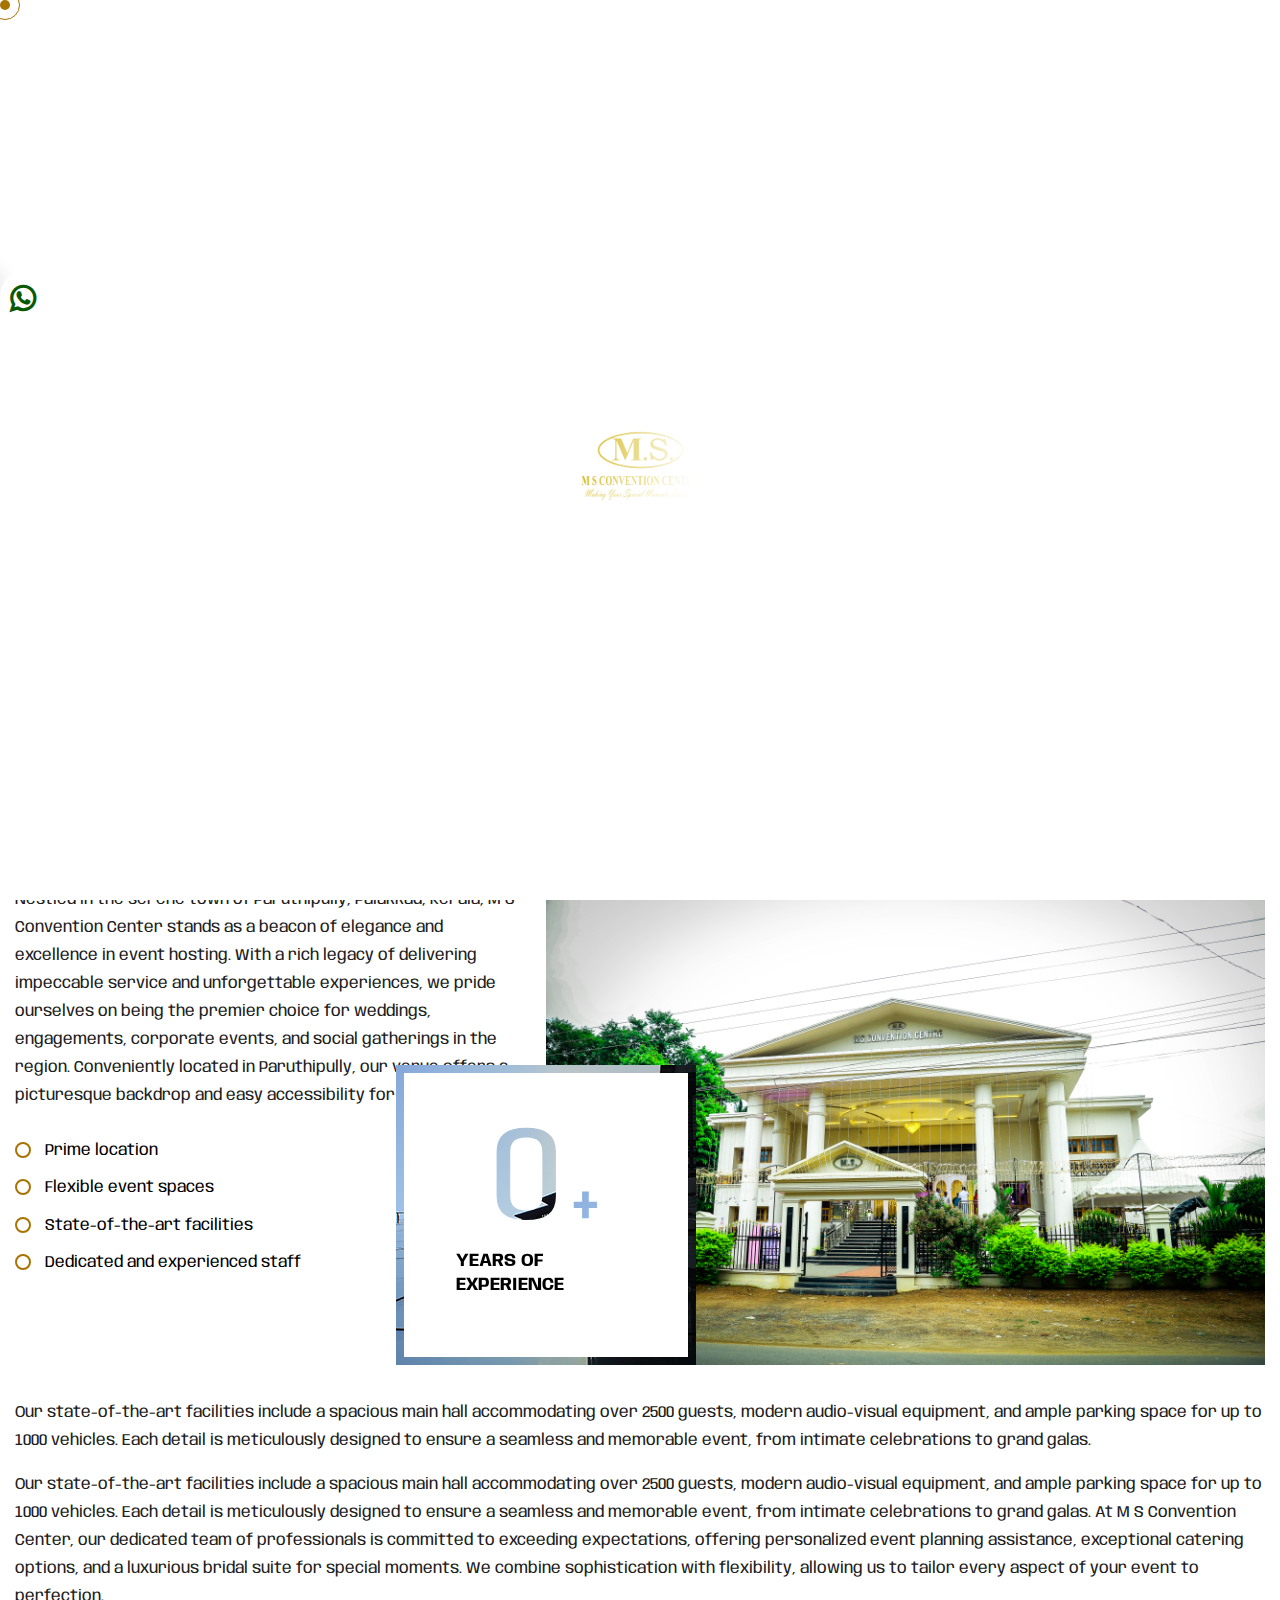
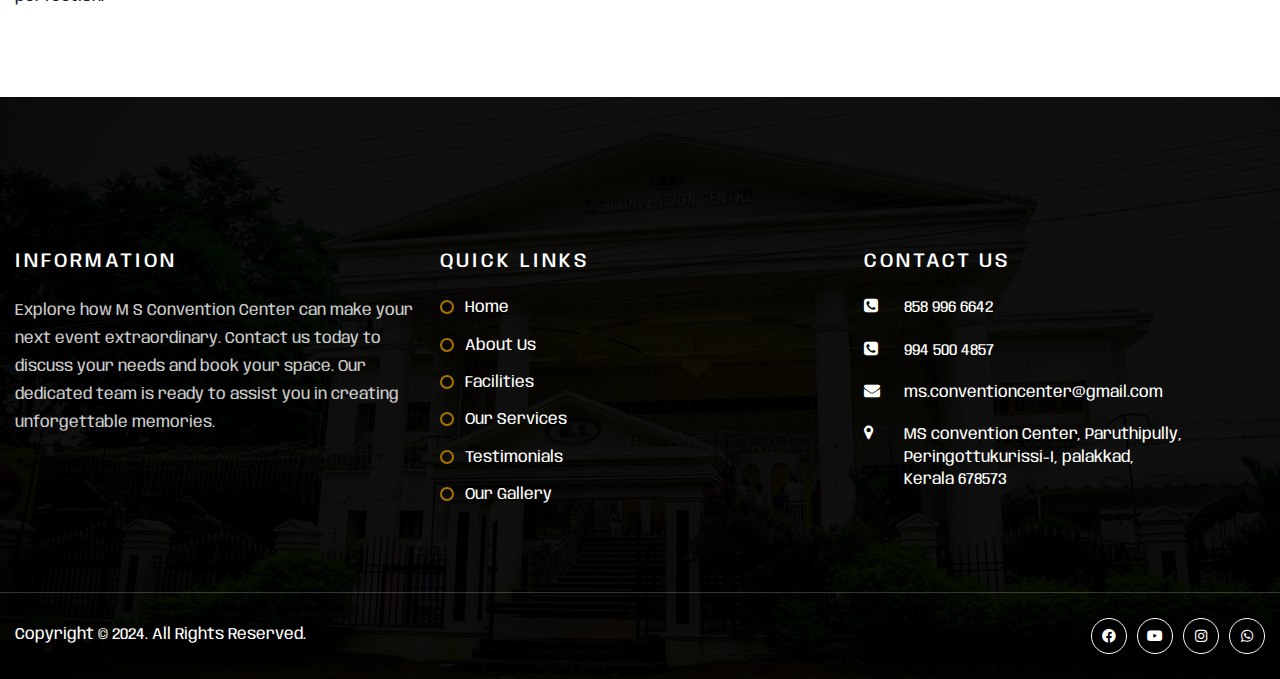
<file: about-us.html>
<!DOCTYPE html>
<html>
<head>
<meta charset="utf-8">
<title>M S Convention Center Palakkad   | About Us</title>
<!-- Stylesheets -->
<link href="assets/css/bootstrap.css" rel="stylesheet">
<link href="assets/css/style.css" rel="stylesheet">
<link href="assets/css/responsive.css" rel="stylesheet">

<!-- Color Switcher Mockup -->
<link href="assets/css/color-switcher-design.css" rel="stylesheet">

<!-- Color Themes -->
<link id="theme-color-file" href="assets/css/color-themes/default-color.css" rel="stylesheet">

<link href="https://fonts.googleapis.com/css2?family=Anybody:wght@300;400;500;600;700;800;900&display=swap" rel="stylesheet">

<link rel="icon" type="image/png" href="assets/images/ms-logo-title.PNG">

<!-- Responsive -->
<meta http-equiv="X-UA-Compatible" content="IE=edge">
<meta name="viewport" content="width=device-width, initial-scale=1.0, maximum-scale=1.0, user-scalable=0">
<link rel="stylesheet" href="https://cdnjs.cloudflare.com/ajax/libs/font-awesome/4.7.0/css/font-awesome.min.css">


</head>

<body>
 
<div class="page-wrapper" style="background-color: #050505;">
	
	<!-- Preloader -->
	<div class="main-loader">
		<div class="ml-wrap">
			<div class="ml-mask"></div>
			<img src="assets/images/ms-logo-1.PNG" alt="">
		</div>
	</div>	
	<!-- End Preloader -->
	
	<!-- Cursor -->
	<div class="cursor"></div>
	<div class="cursor-follower"></div>
	<!-- Cursor End -->
 	
	
		
	<!-- Main Header -->
	<header class="main-header">
		
		<!-- Header Top -->
		<div class="header-top">
			<div class="auto-container">
				<div class="inner-container">
					<div class="d-flex justify-content-between align-items-center flex-wrap">
						
						<div class="header-top_text">Royal and Luxurious Convention Center in the Heart of Palakkad</div>

						<div class="right-box d-flex align-items-center flex-wrap">
							<!-- Info List -->
							<ul class="header-top_list">
								<li>
									<span class="icon"><i class="fa fa-phone"></i></span>
									<a href="tel:858 996 6642">858 996 6642</a>
								</li>
							</ul>
							<!-- Social Box -->
							<div class="header_socials">
								<span>Follow Us :</span>
								<a href="https://www.facebook.com/MSConventionCenter/"><i class="fa-brands fa-facebook-f"></i></a>
								<a href="https://youtube.com/"><i class="fa-brands fa-youtube"></i></a>
								<a href="https://www.instagram.com/_ms.convention_/"><i class="fa-brands fa-instagram"></i></a>
								<a href="https://api.whatsapp.com/send/?phone=858 996 6642&text=I%27m+interested+in+booking+work&type=phone_number&app_absent=0"><i class="fa-brands fa-whatsapp"></i></a>
							</div>
						</div>
						
					</div>
				</div>
			</div>
		</div>

		<!-- Header Upper -->
		<div class="header-upper">
			<div class="auto-container">
				<div class="inner-container">
					<div class="d-flex justify-content-between align-items-center flex-wrap">
						
						<div class="logo-box">
							<div class="logo"><a href="index.html"><img class="img-w" src="assets/images/ms-logo-1.PNG" alt="" title=""></a></div>
							<div class="logo-2"><a href="index.html"><img class="img-w" src="assets/images/ms-logo-2.PNG" alt="" title=""></a></div>
						</div>
						
						<div class="nav-outer">
							<!-- Main Menu -->
							<nav class="main-menu navbar-expand-md">
								<div class="navbar-header">
									<!-- Toggle Button -->    	
									<button class="navbar-toggler" type="button" data-toggle="collapse" data-target="#navbarSupportedContent" aria-controls="navbarSupportedContent" aria-expanded="false" aria-label="Toggle navigation">
										<span class="icon-bar"></span>
										<span class="icon-bar"></span>
										<span class="icon-bar"></span>
									</button>
								</div>
								
								<div class="navbar-collapse collapse clearfix" id="navbarSupportedContent">
									<ul class="navigation clearfix">
										<li><a href="index.html">Home</a></li>
										<li><a href="about-us.html">About &nbsp; Us</a></li>
										<li class="dropdown"><a href="#">Facilities</a>
											<ul>
												<li><a href="#main-hall">Main Hall</a></li>
												<li><a href="#seating">Seating Arrangements</a></li>
												<li><a href="#parking">Parking</a></li>
												<li><a href="#av-equipment">Audio-Visual Equipment</a></li>
												<li><a href="#catering">Catering Services</a></li>
												<li><a href="#decoration">Decoration Services</a></li>
												<li><a href="#lighting-sound">Lighting and Sound</a></li>
												<li><a href="#bridal-suite">Bridal Suite</a></li>
												<li><a href="#conference-rooms">Conference Rooms</a></li>
												<li><a href="#outdoor-spaces">Outdoor Spaces</a></li>
											</ul>
										</li>
										<li class="dropdown"><a href="#">Events</a>
											<ul>
												<li><a href="events.html#smc-wedding">Weddings & Receptions</a></li>
												<li><a href="events.html#smc-concerts">Concerts Events</a></li>
												<li><a href="events.html#smc-seminars">Seminars & Conferences</a></li>
												<li><a href="events.html#smc-training">Workshops Sessions</a></li>
												<li><a href="events.html#smc-exhibitions">Exhibitions</a></li>
												<li><a href="events.html#smc-product-launches">Product Launches</a></li>
												<li><a href="events.html#smc-parties">Parties & Celebrations</a></li>
												<li><a href="events.html#smc-award-ceremonies">Award Ceremonies</a></li>
											</ul>
										</li>
										</li>
										<li><a href="gallery.html">Our &nbsp; Gallery</a></li>
										<li><a href="contact.html">Contact &nbsp; Us</a></li>
									</ul>
								</div>
							</nav>
						</div>
						
						<!-- Main Menu End-->
						<div class="outer-box d-flex align-items-center flex-wrap">
							<!-- Nav Btn -->
							<div class="nav-btn navSidebar-button">
								<span class="hamburger">
									<span class="top-bun"></span>
									<span class="meat"></span>
									<span class="bottom-bun"></span>
								</span>
							</div>

							<!-- Button Box -->
							<div class="header_button-box">
								<a href="facilities.html" class="theme-btn btn-style-one">
									<span class="btn-wrap">
										<span class="text-one">Explore Facilities</span>
										<span class="text-two">Explore Facilities</span>
									</span>
								</a>
							</div>

							<!-- Mobile Navigation Toggler -->
							<div class="mobile-nav-toggler"><span class="icon flaticon-menu"></span></div>
						</div>

					</div>
				</div>
			</div>
		</div>
		<!--End Header Upper-->
		
		<!-- Mobile Menu  -->
		<div class="mobile-menu">
			<div class="menu-backdrop"></div>
			<div class="close-btn"><span class="icon flaticon-close-1"></span></div>
			
			<nav class="menu-box">
				<div class="nav-logo"><a href="index.html"><img src="assets/images/ms-logo-1.PNG" alt="" title=""></a></div>
				<div class="menu-outer"><!--Here Menu Will Come Automatically Via Javascript / Same Menu as in Header--></div>
			</nav>
		</div>
		<!-- End Mobile Menu -->
	
	</header>
	<!-- End Main Header -->
	
	<!-- Sidebar Cart Item -->
	<div class="xs-sidebar-group info-group">
		<div class="xs-overlay xs-bg-black"></div>
		<div class="xs-sidebar-widget">
			<div class="sidebar-widget-container">
				<div class="close-button">
					<span class="fa-solid fa-xmark fa-fw"></span>
				</div>
				<div class="sidebar-textwidget">
					
					<!-- Sidebar Info Content -->
					<div class="sidebar-info-contents">
						<div class="content-inner">
							<!-- Title Box -->
							<div class="title-box">
								<img class="side-bar-logo" src="assets/images/ms-logo-1.PNG" alt="">
							</div>
							<!-- sidebar contact links -->	
							<div class="side-bar-contact">
								<h6>Visit Us</h6><br>
								<a style="padding: 0px 20px;" href="https://www.google.com/maps/dir//M+S+Convention+Center+QG59%2B57V+Junction,+near+Paruthipulli+Paruthipully,+Peringottukurissi-I,+Kerala+678573/@10.7572861,76.5180651,14z/data=!4m8!4m7!1m0!1m5!1m1!1s0x3ba875e357a01cff:0xe67541affcf22065!2m2!1d76.5180657!2d10.7572895?entry=ttu"> MS convention Center, Paruthipully, Peringottukurissi-I, palakkad, Kerala 678573</a>
							</div>
							<div class="side-bar-contact">
								<h6>Booking request</h6>
								<a href="tel:858 996 6642">858 996 6642</a>
								<a href="tel:994 500 4857">994 500 4857</a>
							</div>

							<!-- social media links -->
							<div class="sidebar-links-bottom">
								<a href="https://api.whatsapp.com/send/?phone=858 996 6642&text=I%27m+interested+in+booking+work&type=phone_number&app_absent=0" class="fa fa-whatsapp" ></a>
								<a href="https://www.instagram.com/_ms.convention_/" class="fa fa-instagram" ></a>
								<a href="https://www.facebook.com/MSConventionCenter/" class="fa fa-facebook-f"></a>
								<a href="https://www.youtube.com" class="fa fa-youtube" ></a>
							</div>
						</div>
					</div>
				</div>
			</div>
		</div>
	</div>
	<!-- End Sidebar Cart Item -->

	<!-- Page Title -->
    <section class="page-title" style="background-image:url(assets/images/header/about-header.avif)">
        <div class="auto-container">
			<h2>About our convention center</h2>
			<ul class="bread-crumb clearfix">
				<li><a href="index.html">Home</a></li>
				<li><a href="about-us.html"></a>About Us</li>
			</ul>
        </div>
    </section>
    <!-- End Page Title -->

	<!-- Welcome Two -->
	<section class="welcome-two">
		<div class="auto-container">
			<!-- Sec Title -->
			<div class="sec-title d-flex justify-content-between align-items-center flex-wrap">
				<div class="left-box">
					<div class="sec-title_title">Welcome to MS Convention Center</div>
					<h2 class="sec-title_heading">A prestigious <br> convention center situated <br> in Palakkad.</h2>
				</div>
				<div class="circle_image">
					<img src="assets/images/main-slider/circle-2.PNG" alt="" />
				</div>
			</div>
			<div class="row clearfix">
				<!-- Column -->
				<div class="welcome-two_content-column col-lg-5 col-md-12 col-sm-12">
					<div class="welcome-two_content-outer">
						<p>Nestled in the serene town of Paruthipully, Palakkad, Kerala, M S Convention Center stands as a beacon of elegance and excellence in event hosting. With a rich legacy of delivering impeccable service and unforgettable experiences, we pride ourselves on being the premier choice for weddings, engagements, corporate events, and social gatherings in the region. Conveniently located in Paruthipully, our venue offers a picturesque backdrop and easy accessibility for guests.</p>
						<ul class="welcome-two_list">
							<li>Prime location</li>
							<li>Flexible event spaces</li>
							<li>State-of-the-art facilities</li>
							<li>Dedicated and experienced staff</li>
						</ul>
						<div class="welcome-two_author">
							Mr Suresh<span>Proprietor of M S</span>
						</div>
						
					</div>
				</div>
				<!-- Column -->
				<div class="welcome-two_image-column col-lg-7 col-md-12 col-sm-12">
					<div class="welcome-two_image-outer">
						<div class="welcome-two_image skewElem">
							<img src="assets/images/gallery/slider-1.JPG" alt="" />
						</div>
						<div class="welcome-two_experiance" data-parallax='{"y" : 40}'>
							<img src="assets/images/resource/welcome-4.jpg" alt="" />
							<div class="welcome-two_experiance-count">
								<div class="count-box">
									<span class="count-text" data-speed="3000" data-stop="17">0</span><sub>+</sub>
								</div>
								<i>Years of <br> Experience</i>
							</div>
						</div>
					</div>
				</div>
				<p> Our state-of-the-art facilities include a spacious main hall accommodating over 2500 guests, modern audio-visual equipment, and ample parking space for up to 1000 vehicles. Each detail is meticulously designed to ensure a seamless and memorable event, from intimate celebrations to grand galas.</p>
				<p>Our state-of-the-art facilities include a spacious main hall accommodating over 2500 guests, modern audio-visual equipment, and ample parking space for up to 1000 vehicles. Each detail is meticulously designed to ensure a seamless and memorable event, from intimate celebrations to grand galas.

					At M S Convention Center, our dedicated team of professionals is committed to exceeding expectations, offering personalized event planning assistance, exceptional catering options, and a luxurious bridal suite for special moments. We combine sophistication with flexibility, allowing us to tailor every aspect of your event to perfection.</p>
			</div>
		</div>
	</section>
	<!-- End Welcome One -->

	

	<!-- Footer Style -->
	<footer class="main-footer">
		<div class="footer_bg-image" style="background-image: url(assets/images/background/footer-bg-1.jpg)"></div>
		
		<!-- Widgets Section -->
		<div class="widgets-section">
			<div class="auto-container">
				<div class="row clearfix">

					<!-- Footer Column -->
					<div class="footer-column col-lg-4 col-md-6 col-sm-12">
						<div class="footer-widget logo-widget">
							<h5>Information</h5>
							<p>Explore how M S Convention Center can make your next event extraordinary. Contact us today to discuss your needs and book your space. Our dedicated team is ready to assist you in creating unforgettable memories.</p>
						</div>
					</div>

					<!-- Footer Column -->
					<div class="footer-column col-lg-4 col-md-6 col-sm-12">
						<div class="footer-widget links-widget">
							<h5>quick links</h5>
							<ul class="footer-list">
								<li><a href="index.html">Home</a></li>
								<li><a href="about-us.html">About Us</a></li>
								<li><a href="facilities.html">Facilities</a></li>
								<li><a href="services.html">Our Services</a></li>
								<li><a href="coming-soon.html">Testimonials</a></li>
								<li><a href="gallery.html">Our Gallery</a></li>
							</ul>
						</div>
					</div>

					<!-- Footer Column -->
					<div class="footer-column col-lg-4 col-md-6 col-sm-12">
						<div class="footer-widget contact-widget">
							<h5>contact us</h5>
							<ul class="footer-contact_list">
								<li><span class="fa fa-phone-square"></span><a class="contact-link-a" href="tel:858 996 6642">858 996 6642</a></li>
					<li><span class="fa fa-phone-square"></span><a class="contact-link-a" href="tel:994 500 4857">994 500 4857</a></li>
								<li><span class="fa fa-envelope"></span><a class="contact-link-a" href="mailto:ms.conventioncenter@gmail.com">ms.conventioncenter@gmail.com</a></li>
								<li><span class="fa fa-map-marker"></span><a class="contact-link-a" href="https://www.google.com/maps/dir//M+S+Convention+Center+QG59%2B57V+Junction,+near+Paruthipulli+Paruthipully,+Peringottukurissi-I,+Kerala+678573/@10.7572861,76.5180651,14z/data=!4m8!4m7!1m0!1m5!1m1!1s0x3ba875e357a01cff:0xe67541affcf22065!2m2!1d76.5180657!2d10.7572895?entry=ttu">  MS convention Center, Paruthipully, Peringottukurissi-I, palakkad, <br>  Kerala 678573</a></li>
							</ul>
						</div>
					</div>

				</div>
			</div>
		</div>
		<!-- End Widgets Section -->

		<div class="footer-bottom">
			<div class="auto-container">
				<div class="d-flex justify-content-between align-items-center flex-wrap">
					<div class="copyright">Copyright &copy; 2024. All Rights Reserved.</div>
					<!-- Social Box -->
					<div class="footer_socials">
						<a href="https://www.facebook.com/MSConventionCenter/"><i class="fa-brands fa-facebook-f"></i></a>
						<a href="https://youtube.com/"><i class="fa-brands fa-youtube"></i></a>
						<a href="https://www.instagram.com/_ms.convention_/"><i class="fa-brands fa-instagram"></i></a>
						<a href="https://api.whatsapp.com/send/?phone=858 996 6642&text=I%27m+interested+in+booking+work&type=phone_number&app_absent=0"><i class="fa-brands fa-whatsapp"></i></a>
					</div>
				</div>
			</div>
		</div>
	</footer>

	<!-- Search Popup -->
	<div class="search-popup">
		<div class="color-layer"></div>
		<button class="close-search"><span class="flaticon-close-1"></span></button>
		<form method="post" action="blog.html">
			<div class="form-group">
				<input type="search" name="search-field" value="" placeholder="Search Here" required="">
				<button class="fa fa-solid fa-magnifying-glass fa-fw" type="submit"></button>
			</div>
		</form>
	</div>
	<!-- End Search Popup -->
	
	<!-- Rotating whatsapp -->
	<div class="color-palate">
		<div class="color-trigger">
			<a href="https://api.whatsapp.com/send/?phone=858 996 6642&text=I%27m+interested+in+booking+work&type=phone_number&app_absent=0" class="fa fa-whatsapp"></a>
		</div>
		
	</div>
	<!-- End  Rotating whatsapp  -->
	
</div>
<!-- End PageWrapper -->

<div class="progress-wrap">
	<svg class="progress-circle svg-content" width="100%" height="100%" viewBox="-1 -1 102 102">
		<path d="M50,1 a49,49 0 0,1 0,98 a49,49 0 0,1 0,-98"/>
	</svg>
</div>

<script src="assets/js/jquery.js"></script>
<script src="assets/js/popper.min.js"></script>
<script src="assets/js/bootstrap.min.js"></script>
<script src="assets/js/appear.js"></script>
<script src="assets/js/parallax.min.js"></script>
<script src="assets/js/tilt.jquery.min.js"></script>
<script src="assets/js/jquery.paroller.min.js"></script>
<script src="assets/js/wow.js"></script>
<script src="assets/js/swiper.min.js"></script>
<script src="assets/js/backtotop.js"></script>
<script src="assets/js/odometer.js"></script>
<script src="assets/js/parallax-scroll.js"></script>

<script src="assets/js/gsap.min.js"></script>
<script src="assets/js/SplitText.min.js"></script>
<script src="assets/js/ScrollTrigger.min.js"></script>
<script src="assets/js/ScrollToPlugin.min.js"></script>
<script src="assets/js/ScrollSmoother.min.js"></script>

<script src="assets/js/magnific-popup.min.js"></script>
<script src="assets/js/nav-tool.js"></script>
<script src="assets/js/jquery-ui.js"></script>
<script src="assets/js/jquery.meanmenu.min.js"></script>
<script src="assets/js/jquery.marquee.min.js"></script>
<script src="assets/js/script.js"></script>



</body>
</html>
</file>
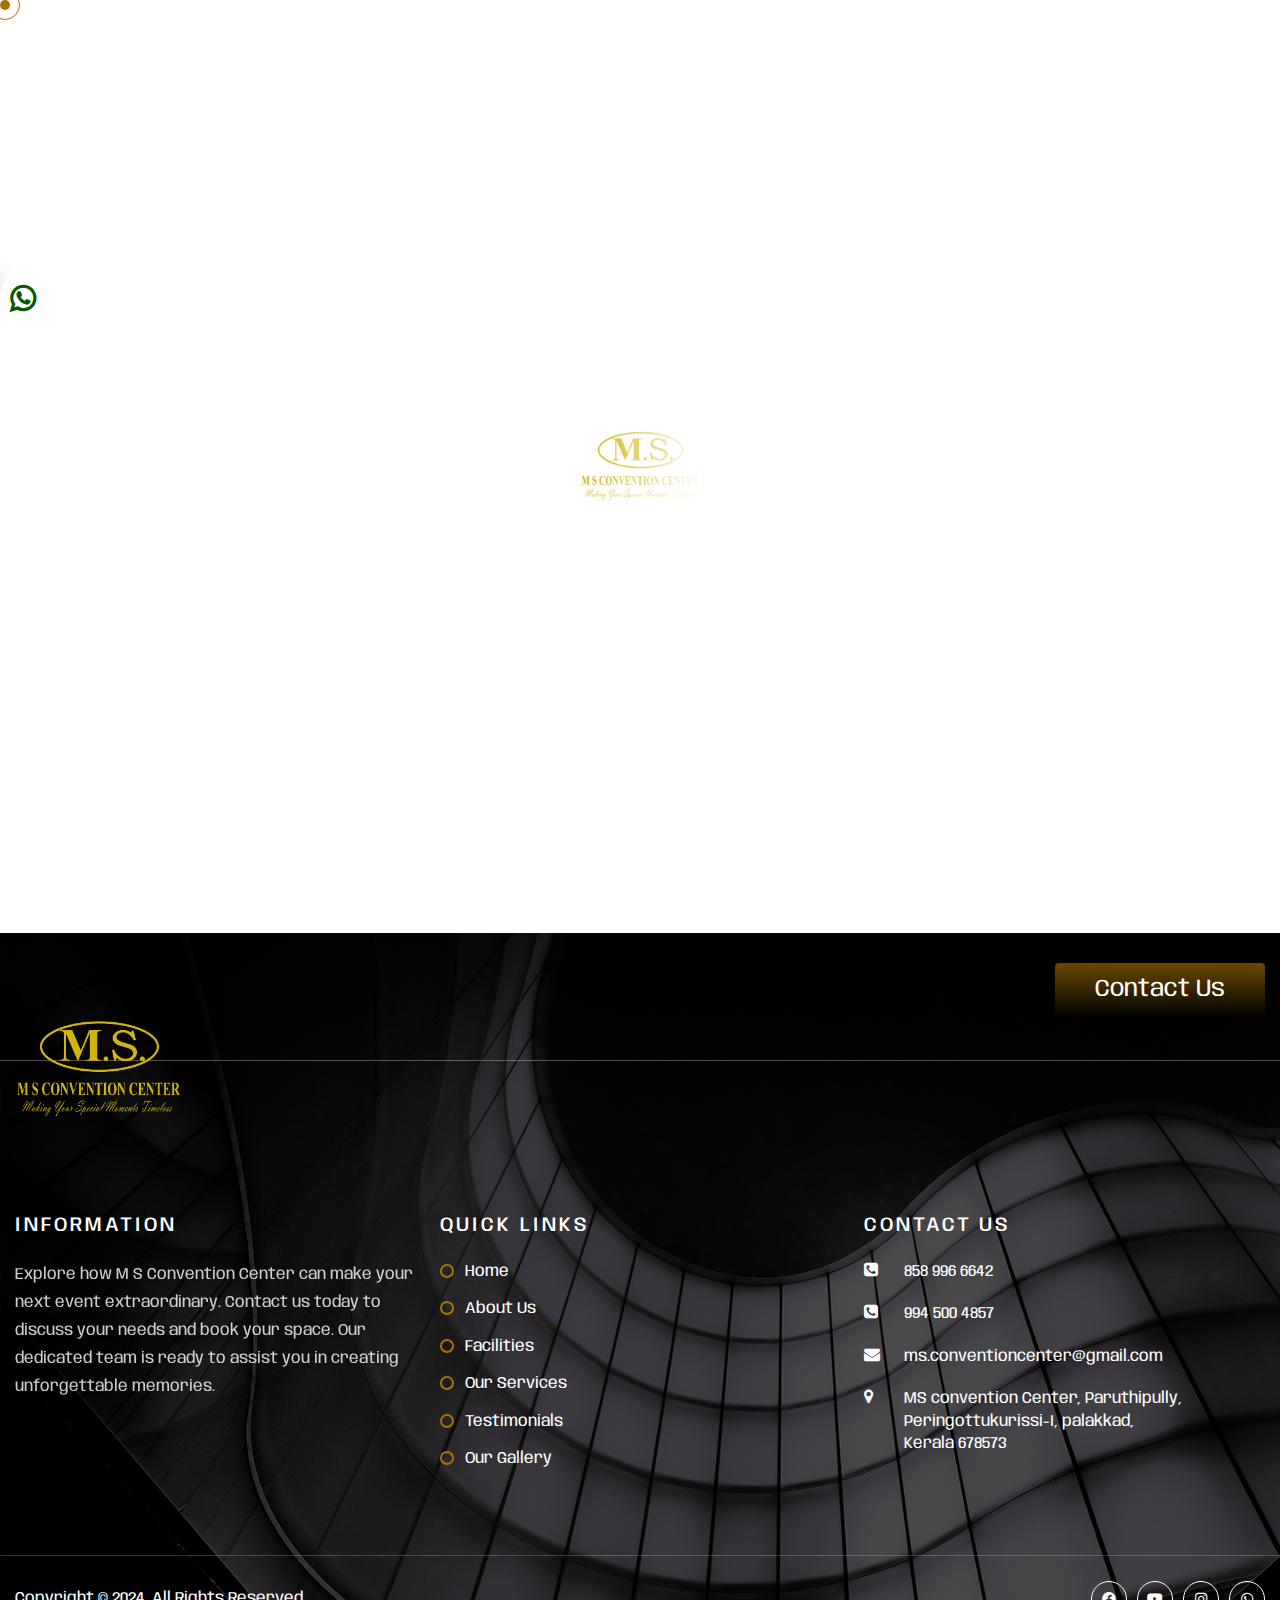
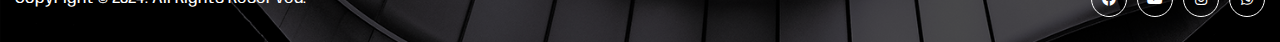
<file: coming-soon.html>
<!DOCTYPE html>
<html>
<head>
<meta charset="utf-8">
<title>M S Convention Center Palakkad   | Not Found</title>
<!-- Stylesheets -->
<link href="assets/css/bootstrap.css" rel="stylesheet">
<link href="assets/css/style.css" rel="stylesheet">
<link href="assets/css/responsive.css" rel="stylesheet">

<!-- Color Switcher Mockup -->
<link href="assets/css/color-switcher-design.css" rel="stylesheet">

<!-- Color Themes -->
<link id="theme-color-file" href="assets/css/color-themes/default-color.css" rel="stylesheet">

<link href="https://fonts.googleapis.com/css2?family=Anybody:wght@300;400;500;600;700;800;900&display=swap" rel="stylesheet">

<link rel="icon" type="image/png" href="assets/images/ms-logo-title.PNG">

<!-- Responsive -->
<meta http-equiv="X-UA-Compatible" content="IE=edge">
<meta name="viewport" content="width=device-width, initial-scale=1.0, maximum-scale=1.0, user-scalable=0">
<link rel="stylesheet" href="https://cdnjs.cloudflare.com/ajax/libs/font-awesome/4.7.0/css/font-awesome.min.css">



</head>

<body>

<div class="page-wrapper">
	
	<!-- Preloader -->
<div class="main-loader">
			<div class="ml-wrap">
				<div class="ml-mask"></div>
				<img src="assets/images/ms-logo-1.PNG" alt="">
			</div>
		</div>	<!-- End Preloader -->
	
	<!-- Cursor -->
	<div class="cursor"></div>
	<div class="cursor-follower"></div>
	<!-- Cursor End -->
 	
	
		
	<!-- Main Header -->
	<header class="main-header">
		
		<!-- Header Top -->
		<div class="header-top">
			<div class="auto-container">
				<div class="inner-container">
					<div class="d-flex justify-content-between align-items-center flex-wrap">
						
						<div class="header-top_text">Royal and Luxurious Convention Center in the Heart of Palakkad</div>

						<div class="right-box d-flex align-items-center flex-wrap">
							<!-- Info List -->
							<ul class="header-top_list">
								<li>
									<span class="icon"><i class="fa fa-phone"></i></span>
									<a href="tel:858 996 6642">858 996 6642</a>
								</li>
							</ul>
							<!-- Social Box -->
							<div class="header_socials">
								<span>Follow Us :</span>
								<a href="https://www.facebook.com/MSConventionCenter/"><i class="fa-brands fa-facebook-f"></i></a>
								<a href="https://youtube.com/"><i class="fa-brands fa-youtube"></i></a>
								<a href="https://www.instagram.com/_ms.convention_/"><i class="fa-brands fa-instagram"></i></a>
								<a href="https://api.whatsapp.com/send/?phone=858 996 6642&text=I%27m+interested+in+booking+work&type=phone_number&app_absent=0"><i class="fa-brands fa-whatsapp"></i></a>
							</div>
						</div>
						
					</div>
				</div>
			</div>
		</div>

		<!-- Header Upper -->
		<div class="header-upper">
			<div class="auto-container">
				<div class="inner-container">
					<div class="d-flex justify-content-between align-items-center flex-wrap">
						
						<div class="logo-box">
							<div class="logo"><a href="index.html"><img class="img-w" src="assets/images/ms-logo-1.PNG" alt="" title=""></a></div>
							<div class="logo-2"><a href="index.html"><img class="img-w" src="assets/images/ms-logo-2.PNG" alt="" title=""></a></div>
						</div>
						
						<div class="nav-outer">
							<!-- Main Menu -->
							<nav class="main-menu navbar-expand-md">
								<div class="navbar-header">
									<!-- Toggle Button -->    	
									<button class="navbar-toggler" type="button" data-toggle="collapse" data-target="#navbarSupportedContent" aria-controls="navbarSupportedContent" aria-expanded="false" aria-label="Toggle navigation">
										<span class="icon-bar"></span>
										<span class="icon-bar"></span>
										<span class="icon-bar"></span>
									</button>
								</div>
								
								<div class="navbar-collapse collapse clearfix" id="navbarSupportedContent">
									<ul class="navigation clearfix">
										<li><a href="index.html">Home</a></li>
										<li><a href="about-us.html">About &nbsp; Us</a></li>
										<li class="dropdown"><a href="#">Facilities</a>
											<ul>
												<li><a href="#main-hall">Main Hall</a></li>
												<li><a href="#seating">Seating Arrangements</a></li>
												<li><a href="#parking">Parking</a></li>
												<li><a href="#av-equipment">Audio-Visual Equipment</a></li>
												<li><a href="#catering">Catering Services</a></li>
												<li><a href="#decoration">Decoration Services</a></li>
												<li><a href="#lighting-sound">Lighting and Sound</a></li>
												<li><a href="#bridal-suite">Bridal Suite</a></li>
												<li><a href="#conference-rooms">Conference Rooms</a></li>
												<li><a href="#outdoor-spaces">Outdoor Spaces</a></li>
											</ul>
										</li>
										<li class="dropdown"><a href="#">Events</a>
											<ul>
												<li><a href="events.html#smc-wedding">Weddings & Receptions</a></li>
												<li><a href="events.html#smc-concerts">Concerts Events</a></li>
												<li><a href="events.html#smc-seminars">Seminars & Conferences</a></li>
												<li><a href="events.html#smc-training">Workshops Sessions</a></li>
												<li><a href="events.html#smc-exhibitions">Exhibitions</a></li>
												<li><a href="events.html#smc-product-launches">Product Launches</a></li>
												<li><a href="events.html#smc-parties">Parties & Celebrations</a></li>
												<li><a href="events.html#smc-award-ceremonies">Award Ceremonies</a></li>
											</ul>
										</li>
										</li>
										<li><a href="gallery.html">Our &nbsp; Gallery</a></li>
										<li><a href="contact.html">Contact &nbsp; Us</a></li>
									</ul>
								</div>
							</nav>
						</div>
						
						<!-- Main Menu End-->
						<div class="outer-box d-flex align-items-center flex-wrap">
							<!-- Nav Btn -->
							<div class="nav-btn navSidebar-button">
								<span class="hamburger">
									<span class="top-bun"></span>
									<span class="meat"></span>
									<span class="bottom-bun"></span>
								</span>
							</div>

							<!-- Button Box -->
							<div class="header_button-box">
								<a href="facilities.html" class="theme-btn btn-style-one">
									<span class="btn-wrap">
										<span class="text-one">Explore Facilities</span>
										<span class="text-two">Explore Facilities</span>
									</span>
								</a>
							</div>

							<!-- Mobile Navigation Toggler -->
							<div class="mobile-nav-toggler"><span class="icon flaticon-menu"></span></div>
						</div>

					</div>
				</div>
			</div>
		</div>
		<!--End Header Upper-->
		
		<!-- Mobile Menu  -->
		<div class="mobile-menu">
			<div class="menu-backdrop"></div>
			<div class="close-btn"><span class="icon flaticon-close-1"></span></div>
			
			<nav class="menu-box">
				<div class="nav-logo"><a href="index.html"><img src="assets/images/ms-logo-1.PNG" alt="" title=""></a></div>
				<div class="menu-outer"><!--Here Menu Will Come Automatically Via Javascript / Same Menu as in Header--></div>
			</nav>
		</div>
		<!-- End Mobile Menu -->
	
	</header>
	<!-- End Main Header -->
	
	<!-- Sidebar Cart Item -->
	<div class="xs-sidebar-group info-group">
		<div class="xs-overlay xs-bg-black"></div>
		<div class="xs-sidebar-widget">
			<div class="sidebar-widget-container">
				<div class="close-button">
					<span class="fa-solid fa-xmark fa-fw"></span>
				</div>
				<div class="sidebar-textwidget">
					
					<!-- Sidebar Info Content -->
					<div class="sidebar-info-contents">
						<div class="content-inner">
							<!-- Title Box -->
							<div class="title-box">
								<img class="side-bar-logo" src="assets/images/ms-logo-1.PNG" alt="">
							</div>
							<!-- sidebar contact links -->	
							<div class="side-bar-contact">
								<h6>Visit Us</h6><br>
								<a style="padding: 0px 20px;" href="https://www.google.com/maps/dir//M+S+Convention+Center+QG59%2B57V+Junction,+near+Paruthipulli+Paruthipully,+Peringottukurissi-I,+Kerala+678573/@10.7572861,76.5180651,14z/data=!4m8!4m7!1m0!1m5!1m1!1s0x3ba875e357a01cff:0xe67541affcf22065!2m2!1d76.5180657!2d10.7572895?entry=ttu"> MS convention Center, Paruthipully, Peringottukurissi-I, palakkad, Kerala 678573</a>
							</div>
							<div class="side-bar-contact">
								<h6>Booking request</h6>
								<a href="tel:858 996 6642">858 996 6642</a>
								<a href="tel:994 500 4857">994 500 4857</a>
							</div>

							<!-- social media links -->
							<div class="sidebar-links-bottom">
								<a href="https://api.whatsapp.com/send/?phone=858 996 6642&text=I%27m+interested+in+booking+work&type=phone_number&app_absent=0" class="fa fa-whatsapp" ></a>
								<a href="https://www.instagram.com/_ms.convention_/" class="fa fa-instagram" ></a>
								<a href="https://www.facebook.com/MSConventionCenter/" class="fa fa-facebook-f"></a>
								<a href="https://www.youtube.com" class="fa fa-youtube" ></a>
							</div>
						</div>
					</div>
				</div>
			</div>
		</div>
	</div>
	<!-- End Sidebar Cart Item -->

	<!-- Page Title -->
    <section class="page-title" style="background-image:url(assets/images/header/3d-header.jpg)">
        <div class="auto-container">
			<h2>Not Found</h2>
			<ul class="bread-crumb clearfix">
				<li><a href="index.html">Home</a></li>
				<li>Not Found</li>
			</ul>
        </div>
    </section>
    <!-- End Page Title -->

	<!-- Error Section -->
    <div class="error-section">
    	<div class="auto-container">
        	<div class="content">
				<h2>Oops... This Page Will Coming Soon !</h2>
				<div class="text">Oops! The page you are looking for does not exist. This Page Will Coming Soon!</div>
				<!-- Button Box -->
				<div class="button-box text-center">
					<a href="index.html" class="theme-btn btn-style-two">
						<span class="btn-wrap">
							<span class="text-one">Go To Home</span>
							<span class="text-two">Go To Home</span>
						</span>
					</a>
				</div>
			</div>
		</div>
	</div>
	<!-- End Error Section -->

	<!-- Footer Style -->
	<footer class="main-footer">
		<div class="footer_bg-image" style="background-image: url(assets/images/background/footer-bg.jpg)"></div>
		<div class="upper-box">
			<div class="auto-container">
				<div class="row clearfix">
					<div class="column col-lg-6 col-md-6 col-sm-12">
						<div class="footer-logo"><a href="index.html"><img width="167px" src="assets/images/ms-logo-1.PNG" alt="" title=""></a></div>
					</div>
					<div class="column col-lg-6 col-md-6 col-sm-12 ">
						<div class="bottom-contact-div">
							<a href="contact.html" class="bottom-contact-btn">Contact Us</a>
						</div>
					</div>
				</div>
			</div>
		</div>
		<!-- Widgets Section -->
		<div class="widgets-section">
			<div class="auto-container">
				<div class="row clearfix">

					<!-- Footer Column -->
					<div class="footer-column col-lg-4 col-md-6 col-sm-12">
						<div class="footer-widget logo-widget">
							<h5>Information</h5>
							<p>Explore how M S Convention Center can make your next event extraordinary. Contact us today to discuss your needs and book your space. Our dedicated team is ready to assist you in creating unforgettable memories.</p>
						</div>
					</div>

					<!-- Footer Column -->
					<div class="footer-column col-lg-4 col-md-6 col-sm-12">
						<div class="footer-widget links-widget">
							<h5>quick links</h5>
							<ul class="footer-list">
								<li><a href="index.html">Home</a></li>
								<li><a href="about-us.html">About Us</a></li>
								<li><a href="facilities.html">Facilities</a></li>
								<li><a href="services.html">Our Services</a></li>
								<li><a href="coming-soon.html">Testimonials</a></li>
								<li><a href="gallery.html">Our Gallery</a></li>
							</ul>
						</div>
					</div>

					<!-- Footer Column -->
					<div class="footer-column col-lg-4 col-md-6 col-sm-12">
						<div class="footer-widget contact-widget">
							<h5>contact us</h5>
							<ul class="footer-contact_list">
								<li><span class="fa fa-phone-square"></span><a class="contact-link-a" href="tel:858 996 6642">858 996 6642</a></li>
					<li><span class="fa fa-phone-square"></span><a class="contact-link-a" href="tel:994 500 4857">994 500 4857</a></li>
								<li><span class="fa fa-envelope"></span><a class="contact-link-a" href="mailto:ms.conventioncenter@gmail.com">ms.conventioncenter@gmail.com</a></li>
								<li><span class="fa fa-map-marker"></span><a class="contact-link-a" href="https://www.google.com/maps/dir//M+S+Convention+Center+QG59%2B57V+Junction,+near+Paruthipulli+Paruthipully,+Peringottukurissi-I,+Kerala+678573/@10.7572861,76.5180651,14z/data=!4m8!4m7!1m0!1m5!1m1!1s0x3ba875e357a01cff:0xe67541affcf22065!2m2!1d76.5180657!2d10.7572895?entry=ttu">  MS convention Center, Paruthipully, Peringottukurissi-I, palakkad, <br>  Kerala 678573</a></li>
							</ul>
						</div>
					</div>

				</div>
			</div>
		</div>
		<!-- End Widgets Section -->

		<div class="footer-bottom">
			<div class="auto-container">
				<div class="d-flex justify-content-between align-items-center flex-wrap">
					<div class="copyright">Copyright &copy; 2024. All Rights Reserved.</div>
					<!-- Social Box -->
					<div class="footer_socials">
						<a href="https://www.facebook.com/MSConventionCenter/"><i class="fa-brands fa-facebook-f"></i></a>
						<a href="https://youtube.com/"><i class="fa-brands fa-youtube"></i></a>
						<a href="https://www.instagram.com/_ms.convention_/"><i class="fa-brands fa-instagram"></i></a>
						<a href="https://api.whatsapp.com/send/?phone=858 996 6642&text=I%27m+interested+in+booking+work&type=phone_number&app_absent=0"><i class="fa-brands fa-whatsapp"></i></a>
					</div>
				</div>
			</div>
		</div>
	</footer>

	<!-- Search Popup -->
	<div class="search-popup">
		<div class="color-layer"></div>
		<button class="close-search"><span class="flaticon-close-1"></span></button>
		<form method="post" action="blog.html">
			<div class="form-group">
				<input type="search" name="search-field" value="" placeholder="Search Here" required="">
				<button class="fa fa-solid fa-magnifying-glass fa-fw" type="submit"></button>
			</div>
		</form>
	</div>
	<!-- End Search Popup -->
	
	<!-- Rotating whatsapp -->
	<div class="color-palate">
		<div class="color-trigger">
			<a href="https://api.whatsapp.com/send/?phone=858 996 6642&text=I%27m+interested+in+booking+work&type=phone_number&app_absent=0" class="fa fa-whatsapp"></a>
		</div>
		
	</div>
	<!-- End  Rotating whatsapp  -->
	
</div>
<!-- End PageWrapper -->

<div class="progress-wrap">
	<svg class="progress-circle svg-content" width="100%" height="100%" viewBox="-1 -1 102 102">
		<path d="M50,1 a49,49 0 0,1 0,98 a49,49 0 0,1 0,-98"/>
	</svg>
</div>



<script src="assets/js/jquery.js"></script>
<script src="assets/js/popper.min.js"></script>
<script src="assets/js/bootstrap.min.js"></script>
<script src="assets/js/appear.js"></script>
<script src="assets/js/parallax.min.js"></script>
<script src="assets/js/tilt.jquery.min.js"></script>
<script src="assets/js/jquery.paroller.min.js"></script>
<script src="assets/js/wow.js"></script>
<script src="assets/js/swiper.min.js"></script>
<script src="assets/js/backtotop.js"></script>
<script src="assets/js/odometer.js"></script>
<script src="assets/js/parallax-scroll.js"></script>

<script src="assets/js/gsap.min.js"></script>
<script src="assets/js/SplitText.min.js"></script>
<script src="assets/js/ScrollTrigger.min.js"></script>
<script src="assets/js/ScrollToPlugin.min.js"></script>
<script src="assets/js/ScrollSmoother.min.js"></script>

<script src="assets/js/magnific-popup.min.js"></script>
<script src="assets/js/nav-tool.js"></script>
<script src="assets/js/jquery-ui.js"></script>
<script src="assets/js/jquery.meanmenu.min.js"></script>
<script src="assets/js/jquery.marquee.min.js"></script>

<script src="assets/js/script.js"></script>

</body>
</html>
</file>
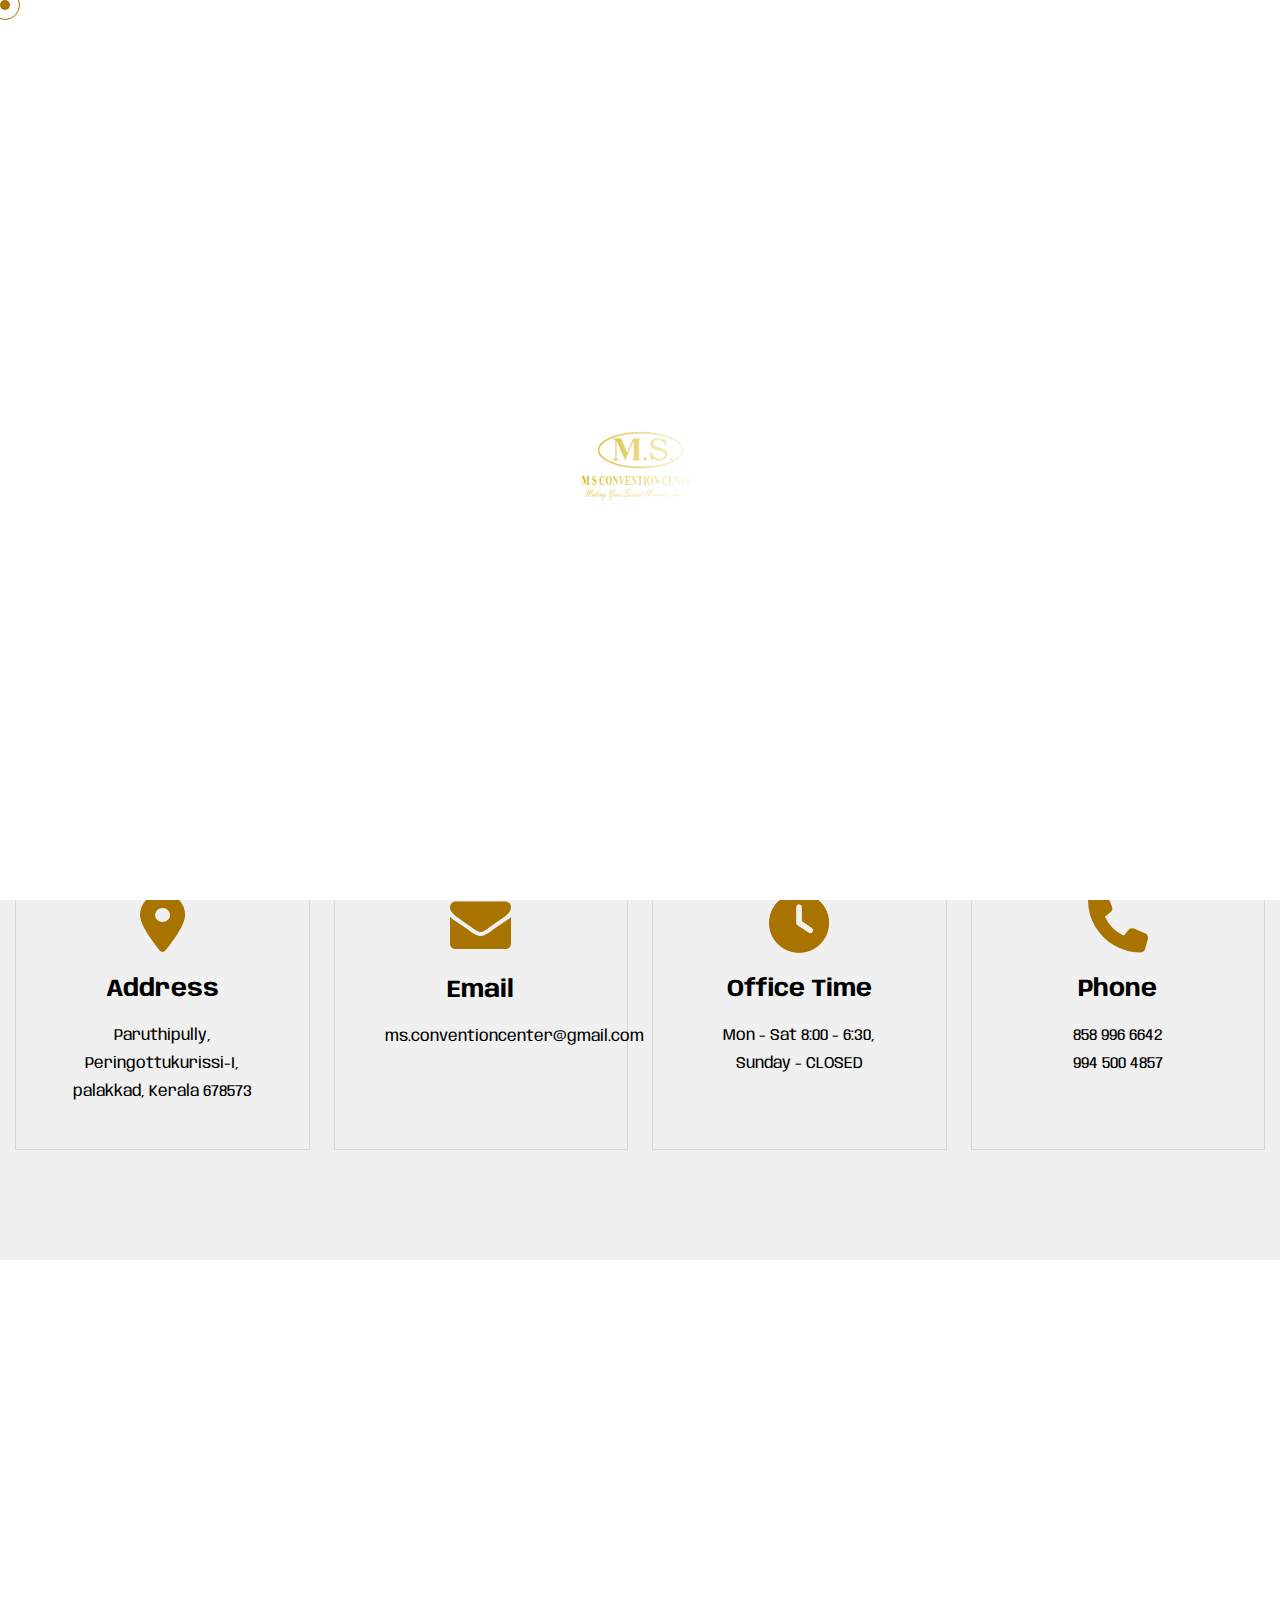
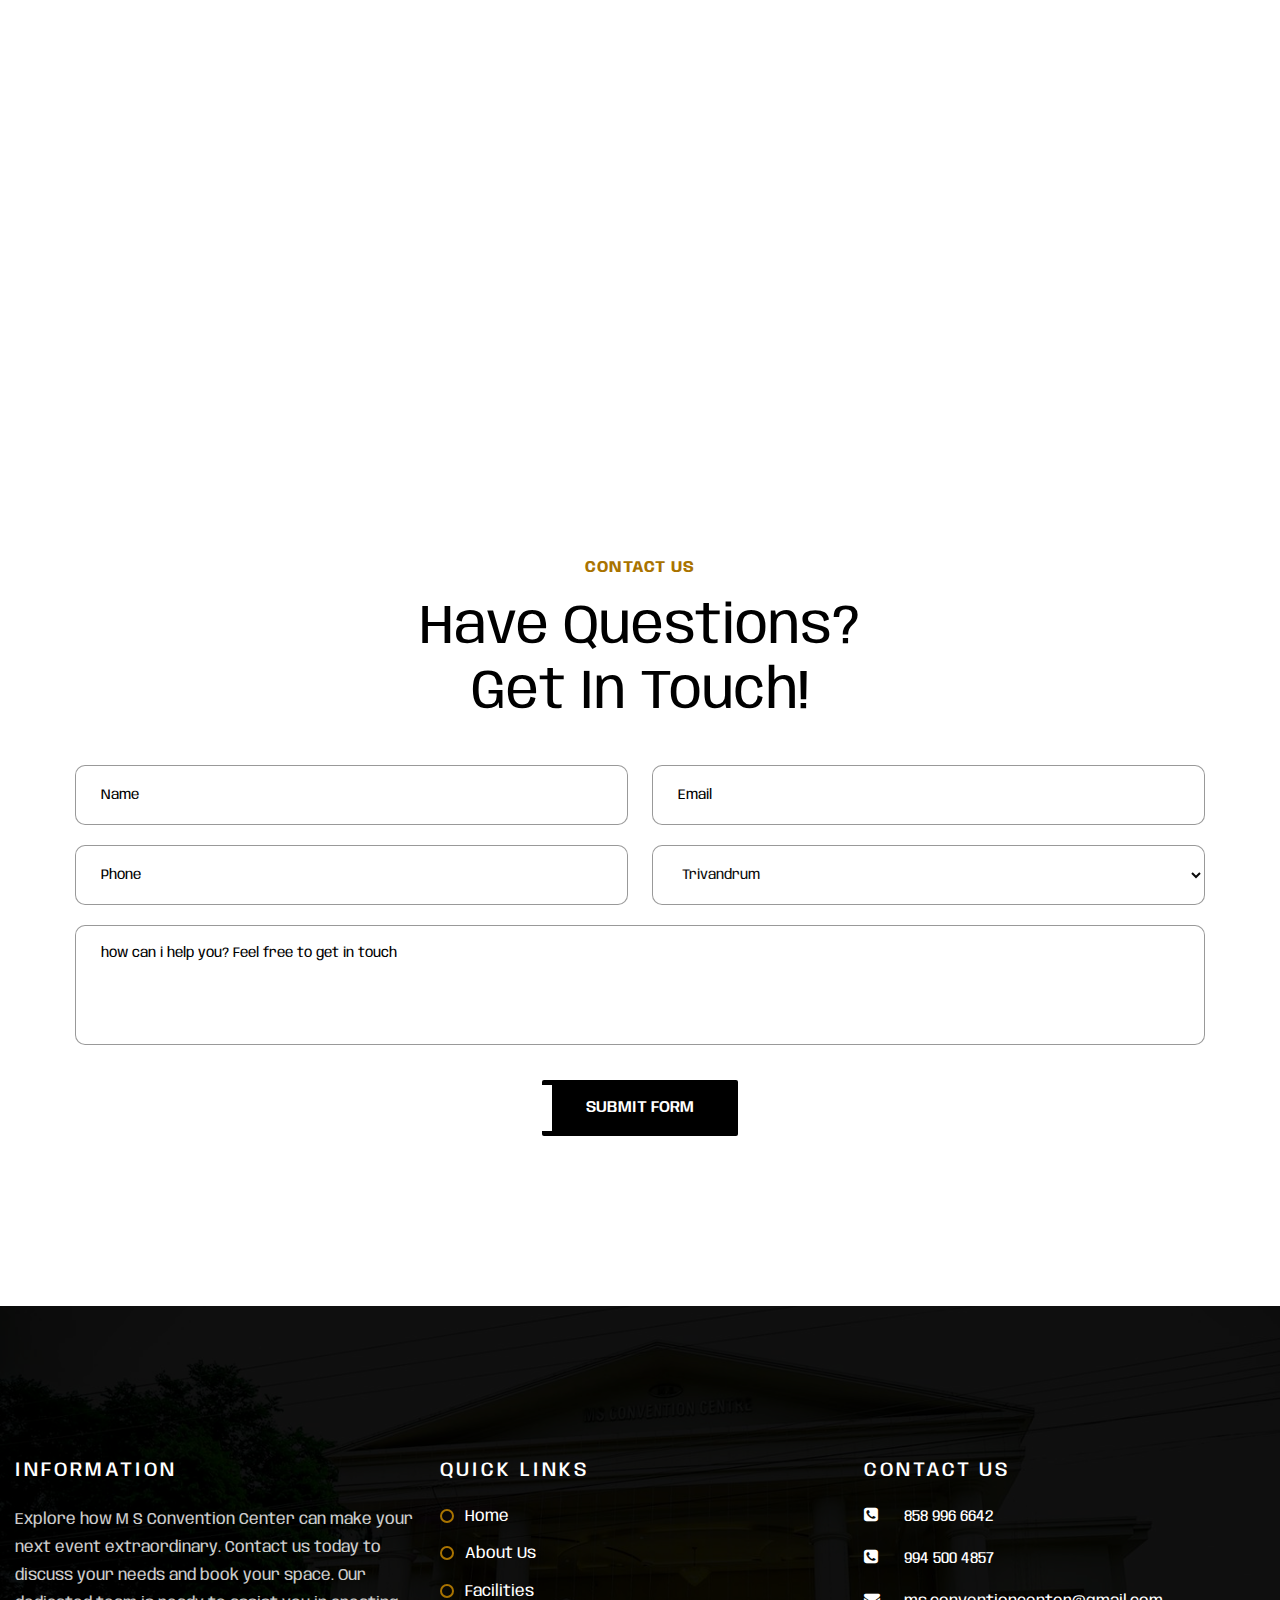
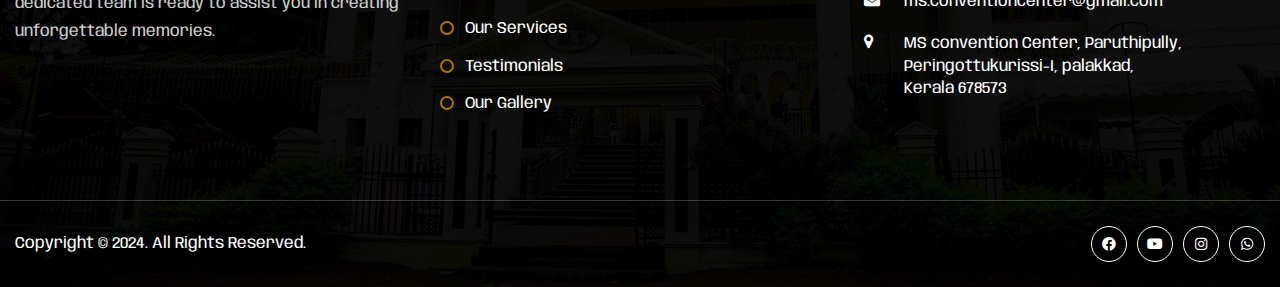
<file: contact.html>
<!DOCTYPE html>
<html>
<head>
<meta charset="utf-8">
<title>M S Convention Center Palakkad   | Contact Us</title>
<!-- Stylesheets -->
<link href="assets/css/bootstrap.css" rel="stylesheet">
<link href="assets/css/style.css" rel="stylesheet">
<link href="assets/css/responsive.css" rel="stylesheet">

<!-- Color Switcher Mockup -->
<link href="assets/css/color-switcher-design.css" rel="stylesheet">

<!-- Color Themes -->
<link id="theme-color-file" href="assets/css/color-themes/default-color.css" rel="stylesheet">

<link href="https://fonts.googleapis.com/css2?family=Anybody:wght@300;400;500;600;700;800;900&display=swap" rel="stylesheet">

<link rel="icon" type="image/png" href="assets/images/ms-logo-title.PNG">

<!-- Responsive -->
<meta http-equiv="X-UA-Compatible" content="IE=edge">
<meta name="viewport" content="width=device-width, initial-scale=1.0, maximum-scale=1.0, user-scalable=0">
<link rel="stylesheet" href="https://cdnjs.cloudflare.com/ajax/libs/font-awesome/4.7.0/css/font-awesome.min.css">


</head>

<body>


<div class="enquiry-parent" id="enquiry-parent">
	<div class="enquiry-child">
		<div class="row">
			<div class="col-lg-6 left-enquiry">
				<div class="left-enquiry-text">
					<h3>Let's Book</h3>
					  <p>We're excited to host your event at our state-of-the-art facility. Please complete the form with your event details.</p>
					<br>
					<p>"Our team will review your submission and promptly confirm availability."</p>
				</div>
			</div>
			<div class="col-lg-6 right-enquiry" >
				<div>
					<span class="fa fa-phone-square"></span><a class="contact-link-a" href="tel:+91 858 996 6642" style="color: black;"> +91 858 996 6642</a>
					<span class="fa fa-envelope"></span><a class="contact-link-a" href="mailto:ms.conventioncenter@gmail.com" style="color: black;">ms.conventioncenter@gmail.com</a>
				</div>
				<div class="enquiry-close-button">
					<span class="fa-solid fa-xmark fa-fw" onclick="enquiryClose()" id="enquiry-close" style="color: black; margin: 20px 18px;"></span>
				</div>
				
				<h3 style="text-align: center; color: black;">MS Booking Form</h3>
				<form method="post" action="https://formspree" class="input-list">
					<input type="text" name="Name"  placeholder="Name" required>
					<input type="email" name="Email_Id" placeholder="Email" required>
					<input type="tel" name="phone_number"  placeholder="Phone Number" required>
					<label for="">Select Event Type</label>
					<select name="Event-type" required>
						<option value="Wedding">Wedding</option>
						<option value="Receptions">Receptions</option>
						<option value="conference">Conference</option>
						<option value="seminar">Seminar</option>
						<option value="trade-show">Trade Show</option>
						<option value="exhibition">Exhibition</option>
						<option value="workshop">Workshop</option>
						<option value="other">Other</option>
					</select><br><br>
					<label for="">Event Start Date</label>
					<input type="date" name="Event Date"  placeholder="Event Start Date" required>
					<button type="submit">submit</button>
				</form>
			</div>
		</div>
	</div>
</div>
<!-- enquiry form end -->

<div class="page-wrapper">
	
	<!-- Preloader -->
<div class="main-loader">
			<div class="ml-wrap">
				<div class="ml-mask"></div>
				<img src="assets/images/ms-logo-1.PNG" alt="">
			</div>
		</div>	<!-- End Preloader -->
	
	<!-- Cursor -->
	<div class="cursor"></div>
	<div class="cursor-follower"></div>
	<!-- Cursor End -->
 	
	
		
	<!-- Main Header -->
	<header class="main-header">
		
		<!-- Header Top -->
		<div class="header-top">
			<div class="auto-container">
				<div class="inner-container">
					<div class="d-flex justify-content-between align-items-center flex-wrap">
						
						<div class="header-top_text">Royal and Luxurious Convention Center in the Heart of Palakkad</div>

						<div class="right-box d-flex align-items-center flex-wrap">
							<!-- Info List -->
							<ul class="header-top_list">
								<li>
									<span class="icon"><i class="fa fa-phone"></i></span>
									<a href="tel:858 996 6642">858 996 6642</a>
								</li>
							</ul>
							<!-- Social Box -->
							<div class="header_socials">
								<span>Follow Us :</span>
								<a href="https://www.facebook.com/MSConventionCenter/"><i class="fa-brands fa-facebook-f"></i></a>
								<a href="https://youtube.com/"><i class="fa-brands fa-youtube"></i></a>
								<a href="https://www.instagram.com/_ms.convention_/"><i class="fa-brands fa-instagram"></i></a>
								<a href="https://api.whatsapp.com/send/?phone=858 996 6642&text=I%27m+interested+in+booking+work&type=phone_number&app_absent=0"><i class="fa-brands fa-whatsapp"></i></a>
							</div>
						</div>
						
					</div>
				</div>
			</div>
		</div>

		<!-- Header Upper -->
		<div class="header-upper">
			<div class="auto-container">
				<div class="inner-container">
					<div class="d-flex justify-content-between align-items-center flex-wrap">
						
						<div class="logo-box">
							<div class="logo"><a href="index.html"><img class="img-w" src="assets/images/ms-logo-1.PNG" alt="" title=""></a></div>
							<div class="logo-2"><a href="index.html"><img class="img-w" src="assets/images/ms-logo-2.PNG" alt="" title=""></a></div>
						</div>
						
						<div class="nav-outer">
							<!-- Main Menu -->
							<nav class="main-menu navbar-expand-md">
								<div class="navbar-header">
									<!-- Toggle Button -->    	
									<button class="navbar-toggler" type="button" data-toggle="collapse" data-target="#navbarSupportedContent" aria-controls="navbarSupportedContent" aria-expanded="false" aria-label="Toggle navigation">
										<span class="icon-bar"></span>
										<span class="icon-bar"></span>
										<span class="icon-bar"></span>
									</button>
								</div>
								
								<div class="navbar-collapse collapse clearfix" id="navbarSupportedContent">
									<ul class="navigation clearfix">
										<li><a href="index.html">Home</a></li>
										<li><a href="about-us.html">About &nbsp; Us</a></li>
										<li class="dropdown"><a href="#">Facilities</a>
											<ul>
												<li><a href="ms-hall.html">Main Hall</a></li>
												<li><a href="facilities.html">Seating Arrangements</a></li>
												<li><a href="facilities.html">Parking</a></li>
												<li><a href="facilities.html">Audio-Visual Equipment</a></li>
												<li><a href="facilities.html">Catering Services</a></li>
												<li><a href="facilities.html">Decoration Services</a></li>
												<li><a href="facilities.html">Lighting and Sound</a></li>
												<li><a href="facilities.html">Bridal Suite</a></li>
												<li><a href="facilities.html">Conference Rooms</a></li>
												<li><a href="facilities.html">Outdoor Spaces</a></li>
											</ul>
										</li>
										<li class="dropdown"><a href="#">Events</a>
											<ul>
												<li><a href="events.html#ms-wedding">Weddings & Receptions</a></li>
												<li><a href="events.html#ms-concerts">Concerts Events</a></li>
												<li><a href="events.html#ms-seminars">Seminars & Conferences</a></li>
												<li><a href="events.html#ms-training">Workshops Sessions</a></li>
												<li><a href="events.html#ms-exhibitions">Exhibitions</a></li>
												<li><a href="events.html#ms-product-launches">Product Launches</a></li>
												<li><a href="events.html#ms-parties">Parties & Celebrations</a></li>
												<li><a href="events.html#ms-award-ceremonies">Award Ceremonies</a></li>
											</ul>
										</li>
										</li>
										<li><a href="gallery.html">Our &nbsp; Gallery</a></li>
										<li><a href="contact.html">Contact &nbsp; Us</a></li>
									</ul>
								</div>
							</nav>
						</div>
						
						<!-- Main Menu End-->
						<div class="outer-box d-flex align-items-center flex-wrap">
							<!-- Nav Btn -->
							<div class="nav-btn navSidebar-button">
								<span class="hamburger">
									<span class="top-bun"></span>
									<span class="meat"></span>
									<span class="bottom-bun"></span>
								</span>
							</div>

							<!-- Button Box -->
							<div class="header_button-box">
								<a href="facilities.html" class="theme-btn btn-style-one">
									<span class="btn-wrap">
										<span class="text-one">Explore Facilities</span>
										<span class="text-two">Explore Facilities</span>
									</span>
								</a>
							</div>

							<!-- Mobile Navigation Toggler -->
							<div class="mobile-nav-toggler"><span class="icon flaticon-menu"></span></div>
						</div>

					</div>
				</div>
			</div>
		</div>
		<!--End Header Upper-->
		
		<!-- Mobile Menu  -->
		<div class="mobile-menu">
			<div class="menu-backdrop"></div>
			<div class="close-btn"><span class="icon flaticon-close-1"></span></div>
			
			<nav class="menu-box">
				<div class="nav-logo"><a href="index.html"><img src="assets/images/ms-logo-1.PNG" alt="" title=""></a></div>
				<div class="menu-outer"><!--Here Menu Will Come Automatically Via Javascript / Same Menu as in Header--></div>
			</nav>
		</div>
		<!-- End Mobile Menu -->
	
	</header>
	<!-- End Main Header -->
	
	<!-- Sidebar Cart Item -->
	<div class="xs-sidebar-group info-group">
		<div class="xs-overlay xs-bg-black"></div>
		<div class="xs-sidebar-widget">
			<div class="sidebar-widget-container">
				<div class="close-button">
					<span class="fa-solid fa-xmark fa-fw"></span>
				</div>
				<div class="sidebar-textwidget">
					
					<!-- Sidebar Info Content -->
					<div class="sidebar-info-contents">
						<div class="content-inner">
							<!-- Title Box -->
							<div class="title-box">
								<img class="side-bar-logo" src="assets/images/ms-logo-1.PNG" alt="">
							</div>
							<!-- sidebar contact links -->	
							<div class="side-bar-contact">
								<h6>Visit Us</h6><br>
								<a style="padding: 0px 20px;" href="https://www.google.com/maps/dir//M+S+Convention+Center+QG59%2B57V+Junction,+near+Paruthipulli+Paruthipully,+Peringottukurissi-I,+Kerala+678573/@10.7572861,76.5180651,14z/data=!4m8!4m7!1m0!1m5!1m1!1s0x3ba875e357a01cff:0xe67541affcf22065!2m2!1d76.5180657!2d10.7572895?entry=ttu"> MS convention Center, Paruthipully, Peringottukurissi-I, palakkad, Kerala 678573</a>
							</div>
							<div class="side-bar-contact">
								<h6>Booking request</h6>
								<a href="tel:858 996 6642">858 996 6642</a>
								<a href="tel:994 500 4857">994 500 4857</a>
							</div>

							<!-- social media links -->
							<div class="sidebar-links-bottom">
								<a href="https://api.whatsapp.com/send/?phone=858 996 6642&text=I%27m+interested+in+booking+work&type=phone_number&app_absent=0" class="fa fa-whatsapp" ></a>
								<a href="https://www.instagram.com/_ms.convention_/" class="fa fa-instagram" ></a>
								<a href="https://www.facebook.com/MSConventionCenter/" class="fa fa-facebook-f"></a>
								<a href="https://www.youtube.com" class="fa fa-youtube" ></a>
							</div>
						</div>
					</div>
				</div>
			</div>
		</div>
	</div>
	<!-- End Sidebar Cart Item -->

	<!-- Page Title -->
    <section class="page-title" style="background-image:url(assets/images/main-slider/slider-1.JPG)">
        <div class="auto-container">
			<h2>Contact Us</h2>
			<ul class="bread-crumb clearfix">
				<li><a href="index.html">Home</a></li>
				<li>Contact Us</li>
			</ul>
        </div>
    </section>
    <!-- End Page Title -->

	<!-- Contact One -->
	<section class="contact-one">
		<div class="auto-container">
			<!-- Sec Title -->
			<div class="sec-title centered">
				<div class="sec-title_title">CONTACT INFO</div>
				<h2 class="sec-title_heading">Get in touch!</h2>
				<div class="sec-title_text">Have questions or want to book our venue? Our team is here to help! Reach out to us for more information, inquiries, or to schedule a tour of our facilities. We look forward to making your event a memorable success.</div>
			</div>
			<div class="row clearfix">
				
				<!-- Contact Info Block -->
				<div class="contact-info-block col-lg-3 col-md-6 col-sm-12">
					<div class="contact-info-block_inner">
						<span class="contact-info-block_icon fa-solid fa-location-dot fa-fw"></span>
						<h4 class="contact-info-block_heading">Address</h4>
						<div class="contact-info-block_text"><a href="https://www.google.com/maps/dir//M+S+Convention+Center+QG59%2B57V+Junction,+near+Paruthipulli+Paruthipully,+Peringottukurissi-I,+Kerala+678573/@10.7572861,76.5180651,14z/data=!4m8!4m7!1m0!1m5!1m1!1s0x3ba875e357a01cff:0xe67541affcf22065!2m2!1d76.5180657!2d10.7572895?entry=ttu">Paruthipully, Peringottukurissi-I, palakkad, Kerala 678573</a></div>
					</div>
				</div>
				
				<!-- Contact Info Block -->
				<div class="contact-info-block col-lg-3 col-md-6 col-sm-12">
					<div class="contact-info-block_inner">
						<span style="font-size: 61px;" class="contact-info-block_icon fa fa-envelope"></span>
						<h4 class="contact-info-block_heading">Email</h4>
						<div class="contact-info-block_text"><a href="mailto:ms.conventioncenter@gmail.com">ms.conventioncenter@gmail.com</a><br>
							</div>
					</div>
				</div>
				
				<!-- Contact Info Block -->
				<div class="contact-info-block col-lg-3 col-md-6 col-sm-12">
					<div class="contact-info-block_inner">
						<span class="contact-info-block_icon fa-solid fa-clock fa-fw"></span>
						<h4 class="contact-info-block_heading">Office Time</h4>
						<div class="contact-info-block_text">Mon - Sat 8:00 - 6:30, <br> Sunday - CLOSED</div>
					</div>
				</div>
				
				<!-- Contact Info Block -->
				<div class="contact-info-block col-lg-3 col-md-6 col-sm-12">
					<div class="contact-info-block_inner">
						<span class="contact-info-block_icon fa-solid fa-phone fa-fw"></span>
						<h4 class="contact-info-block_heading">Phone</h4>
						<div class="contact-info-block_text">
							<a href="tel:858 996 6642">858 996 6642</a>
							<a href="tel:994 500 4857">994 500 4857</a>
						</div>
					</div>
				</div>
				
			</div>
		</div>
	</section>
	<!-- End Contact One -->
	
	<!-- Map One -->
	<section class="map-one">
		<div style="width: 100%"><iframe width="100%" height="600" frameborder="0" scrolling="no" marginheight="0" marginwidth="0" src="https://maps.google.com/maps?width=100%25&amp;height=600&amp;hl=en&amp;q=M%20S%20Convention%20Center%20QG59+57V,%20Junction,%20near%20Paruthipulli,%20Paruthipully,%20Peringottukurissi-I,%20Kerala%20678573+(M%20S%20Convention%20Center)&amp;t=&amp;z=14&amp;ie=UTF8&amp;iwloc=B&amp;output=embed"><a href="https://www.gps.ie/">gps systems</a></iframe></div>
	</section>
	<!-- End Map One -->
	
	<!-- Contact Form One -->
	<section class="contact-form-one" id="contact">
		<div class="auto-container">
			<div class="inner-container">
				
				<!-- Sec Title -->
				<div class="sec-title centered">
					<div class="sec-title_title">CONTACT US</div>
					<h2 class="sec-title_heading">Have questions? <br> Get in touch!</h2>
				</div>
				
				<!-- Default Form -->
				<div class="contact-form">
					<form method="post" action="" id="contact-form">
						<div class="row clearfix">
							
							<div class="col-lg-6 col-md-6 col-sm-12 form-group">
								<input type="text" name="username" placeholder="Name" required>
							</div>
							
							<div class="col-lg-6 col-md-6 col-sm-12 form-group">
								<input type="text" name="email" placeholder="Email" required>
							</div>
							
							<div class="col-lg-6 col-md-6 col-sm-12 form-group">
								<input type="text" name="phone" placeholder="Phone" required>
							</div>
							
							<div class="col-lg-6 col-md-6 col-sm-12 form-group">
								<select  placeholder="Department" required>
									<option value="Enquiries">Trivandrum</option>
									<option value="Hall Booking">Kollam</option>
									<option value="Pathanamthitta Booking">Pathanamthitta </option>
									<option value="Kottayam">Kottayam</option>
									<option value="Alappuzha">Alappuzha</option>
								</select>
							</div>
							
							<div class="col-lg-12 col-md-12 col-sm-12 form-group">
								<textarea name="message" placeholder="how can i help you? Feel free to get in touch"></textarea>
							</div>
							
							<div class="col-lg-12 col-md-12 col-sm-12 form-group text-center">
								<!-- Button Box -->
								<div class="button-box">
									<button class="theme-btn btn-style-two">
										<span class="btn-wrap">
											<span class="text-one">Submit Form</span>
											<span class="text-two">Submit Form</span>
										</span>
									</button>
								</div>
							</div>
							
						</div>
					</form>
				</div>
				<!-- End Default Form -->
				
			</div>
		</div>
	</section>
	<!-- End Contact Form One -->
	
	<!-- Footer Style -->
	<footer class="main-footer">
		<div class="footer_bg-image" style="background-image: url(assets/images/background/footer-bg-1.jpg)"></div>
		
		<!-- Widgets Section -->
		<div class="widgets-section">
			<div class="auto-container">
				<div class="row clearfix">

					<!-- Footer Column -->
					<div class="footer-column col-lg-4 col-md-6 col-sm-12">
						<div class="footer-widget logo-widget">
							<h5>Information</h5>
							<p>Explore how M S Convention Center can make your next event extraordinary. Contact us today to discuss your needs and book your space. Our dedicated team is ready to assist you in creating unforgettable memories.</p>
						</div>
					</div>

					<!-- Footer Column -->
					<div class="footer-column col-lg-4 col-md-6 col-sm-12">
						<div class="footer-widget links-widget">
							<h5>quick links</h5>
							<ul class="footer-list">
								<li><a href="index.html">Home</a></li>
								<li><a href="about-us.html">About Us</a></li>
								<li><a href="facilities.html">Facilities</a></li>
								<li><a href="services.html">Our Services</a></li>
								<li><a href="coming-soon.html">Testimonials</a></li>
								<li><a href="gallery.html">Our Gallery</a></li>
							</ul>
						</div>
					</div>

					<!-- Footer Column -->
					<div class="footer-column col-lg-4 col-md-6 col-sm-12">
						<div class="footer-widget contact-widget">
							<h5>contact us</h5>
							<ul class="footer-contact_list">
								<li><span class="fa fa-phone-square"></span><a class="contact-link-a" href="tel:858 996 6642">858 996 6642</a></li>
					<li><span class="fa fa-phone-square"></span><a class="contact-link-a" href="tel:994 500 4857">994 500 4857</a></li>
								<li><span class="fa fa-envelope"></span><a class="contact-link-a" href="mailto:ms.conventioncenter@gmail.com">ms.conventioncenter@gmail.com</a></li>
								<li><span class="fa fa-map-marker"></span><a class="contact-link-a" href="https://www.google.com/maps/dir//M+S+Convention+Center+QG59%2B57V+Junction,+near+Paruthipulli+Paruthipully,+Peringottukurissi-I,+Kerala+678573/@10.7572861,76.5180651,14z/data=!4m8!4m7!1m0!1m5!1m1!1s0x3ba875e357a01cff:0xe67541affcf22065!2m2!1d76.5180657!2d10.7572895?entry=ttu">  MS convention Center, Paruthipully, Peringottukurissi-I, palakkad, <br>  Kerala 678573</a></li>
							</ul>
						</div>
					</div>

				</div>
			</div>
		</div>
		<!-- End Widgets Section -->

		<div class="footer-bottom">
			<div class="auto-container">
				<div class="d-flex justify-content-between align-items-center flex-wrap">
					<div class="copyright">Copyright &copy; 2024. All Rights Reserved.</div>
					<!-- Social Box -->
					<div class="footer_socials">
						<a href="https://www.facebook.com/MSConventionCenter/"><i class="fa-brands fa-facebook-f"></i></a>
						<a href="https://youtube.com/"><i class="fa-brands fa-youtube"></i></a>
						<a href="https://www.instagram.com/_ms.convention_/"><i class="fa-brands fa-instagram"></i></a>
						<a href="https://api.whatsapp.com/send/?phone=858 996 6642&text=I%27m+interested+in+booking+work&type=phone_number&app_absent=0"><i class="fa-brands fa-whatsapp"></i></a>
					</div>
				</div>
			</div>
		</div>
	</footer>

	<!-- Search Popup -->
	<div class="search-popup">
		<div class="color-layer"></div>
		<button class="close-search"><span class="flaticon-close-1"></span></button>
		<form method="post" action="blog.html">
			<div class="form-group">
				<input type="search" name="search-field" value="" placeholder="Search Here" required="">
				<button class="fa fa-solid fa-magnifying-glass fa-fw" type="submit"></button>
			</div>
		</form>
	</div>
	<!-- End Search Popup -->
	
	
	
</div>
<!-- side whatsapp -->
<div class="whatsapp-fixed-parent">
	<div class="whatsapp-div">
		<a href="https://api.whatsapp.com/send/?phone=+91 858 996 6642&text=I%27m+interested+in+booking+work&type=phone_number&app_absent=0" class="fa fa-whatsapp whatsapp-div"></a>
	</div>
</div>
<!-- side call -->
<div class="call-fixed-parent">
	<div class="call-div">
		<a class="fa fa-phone call-div" href="tel:+91 858 996 6642"></a>
	</div>
</div>
 <!-- side Enquiry -->
<div class="estimate-fixed-parent">
	<div class="estimate-div">
		<i onclick="enquiryOpen()" class="free-vertical-text">Booking &nbsp; Form</i>
	</div>
</div>
	<!-- fixed side end -->


<!-- End PageWrapper -->

<div class="progress-wrap">
	<svg class="progress-circle svg-content" width="100%" height="100%" viewBox="-1 -1 102 102">
		<path d="M50,1 a49,49 0 0,1 0,98 a49,49 0 0,1 0,-98"/>
	</svg>
</div>

<script src="assets/js/jquery.js"></script>
<script src="assets/js/popper.min.js"></script>
<script src="assets/js/bootstrap.min.js"></script>
<script src="assets/js/appear.js"></script>
<script src="assets/js/parallax.min.js"></script>
<script src="assets/js/tilt.jquery.min.js"></script>
<script src="assets/js/jquery.paroller.min.js"></script>
<script src="assets/js/wow.js"></script>
<script src="assets/js/swiper.min.js"></script>
<script src="assets/js/backtotop.js"></script>
<script src="assets/js/odometer.js"></script>
<script src="assets/js/parallax-scroll.js"></script>

<script src="assets/js/gsap.min.js"></script>
<script src="assets/js/SplitText.min.js"></script>
<script src="assets/js/ScrollTrigger.min.js"></script>
<script src="assets/js/ScrollToPlugin.min.js"></script>
<script src="assets/js/ScrollSmoother.min.js"></script>

<script src="assets/js/magnific-popup.min.js"></script>
<script src="assets/js/nav-tool.js"></script>
<script src="assets/js/jquery-ui.js"></script>
<script src="assets/js/validate.js"></script>
<script src="assets/js/jquery.meanmenu.min.js"></script>
<script src="assets/js/jquery.marquee.min.js"></script>

<script src="assets/js/script.js"></script>



</body>
</html>
</file>
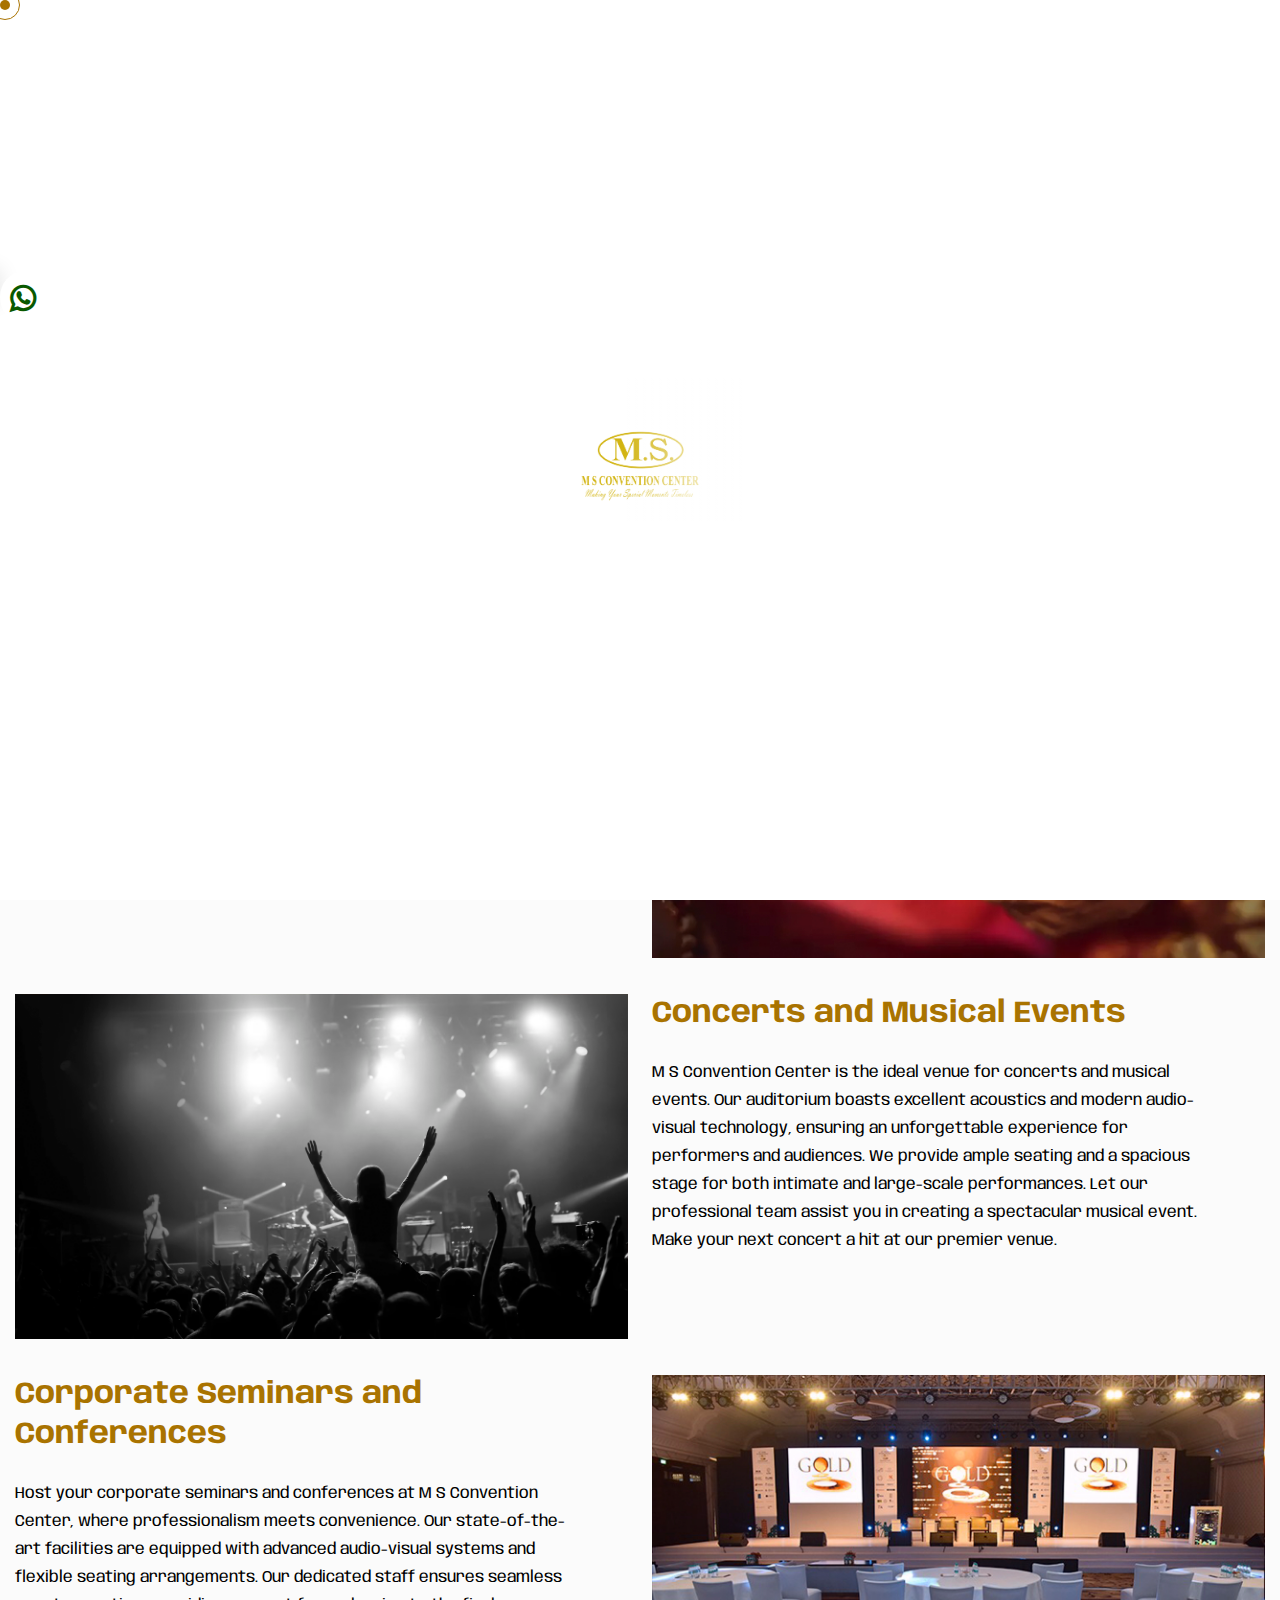
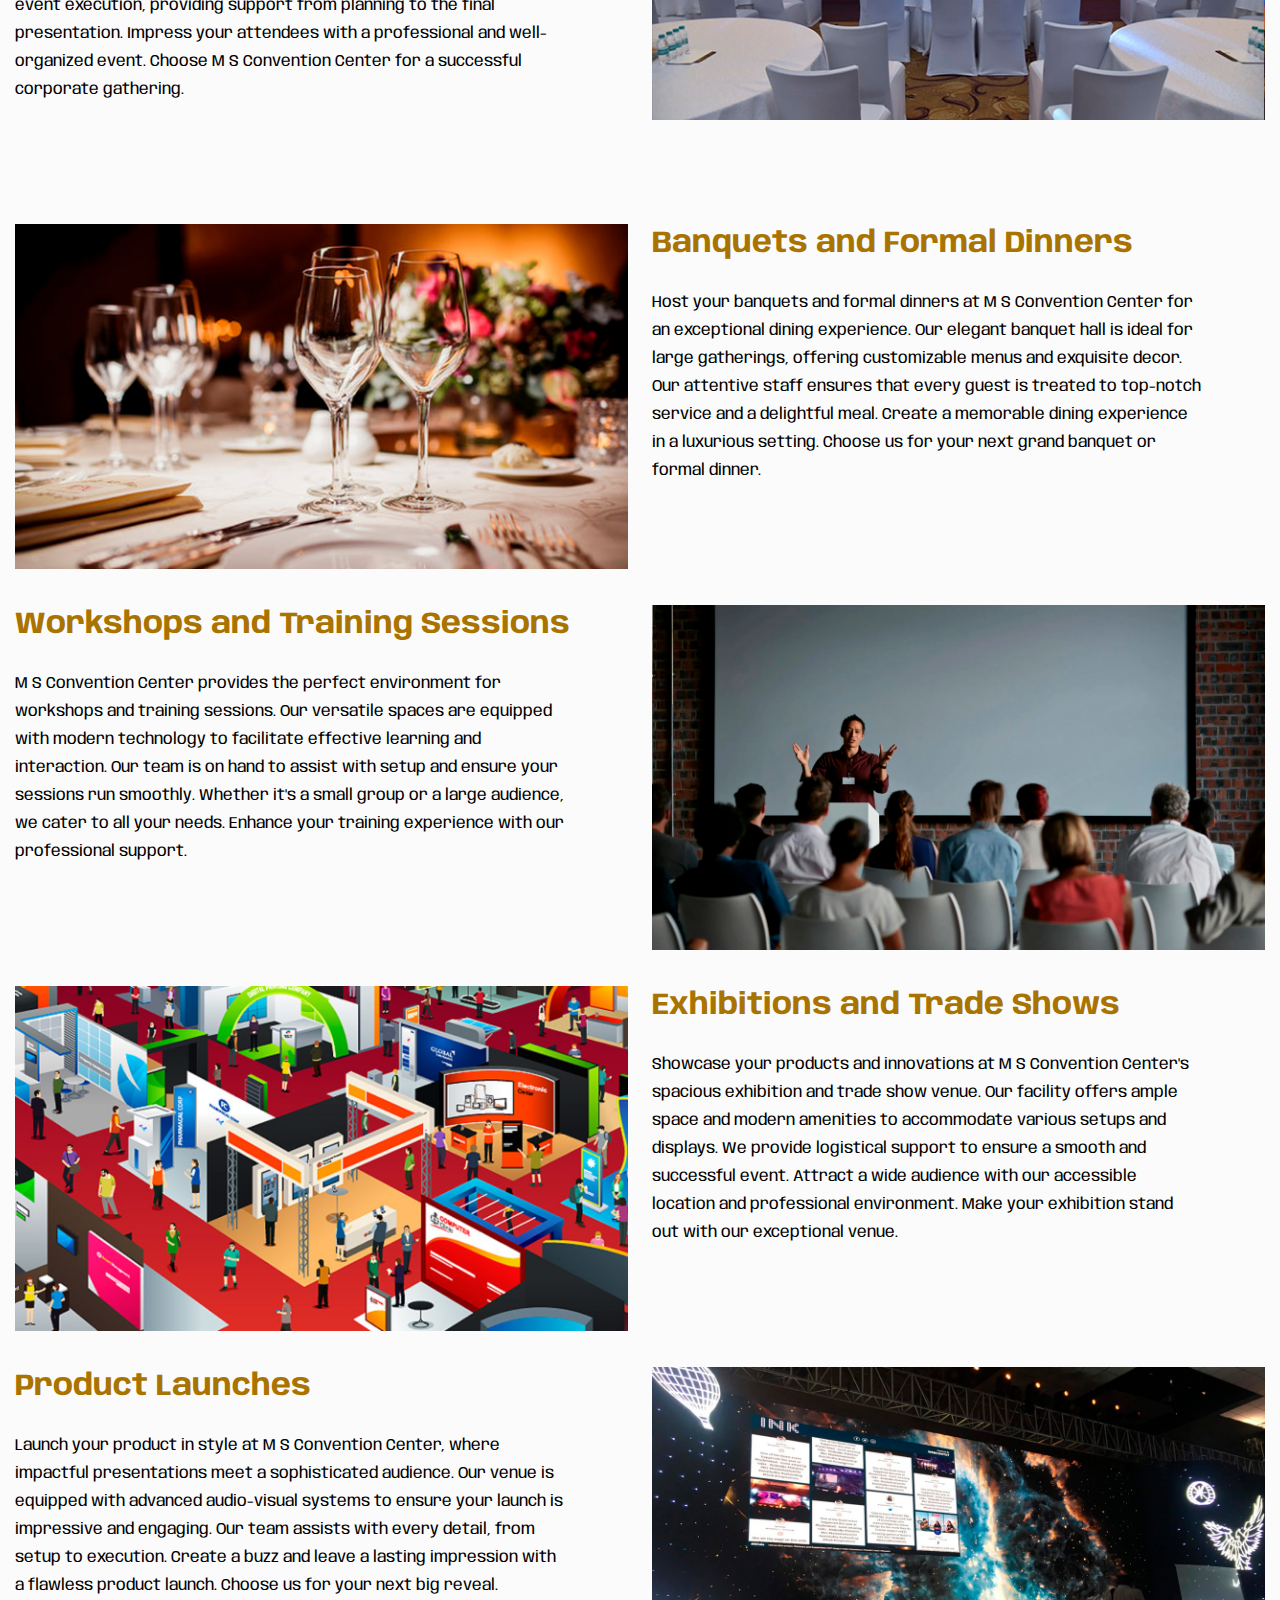
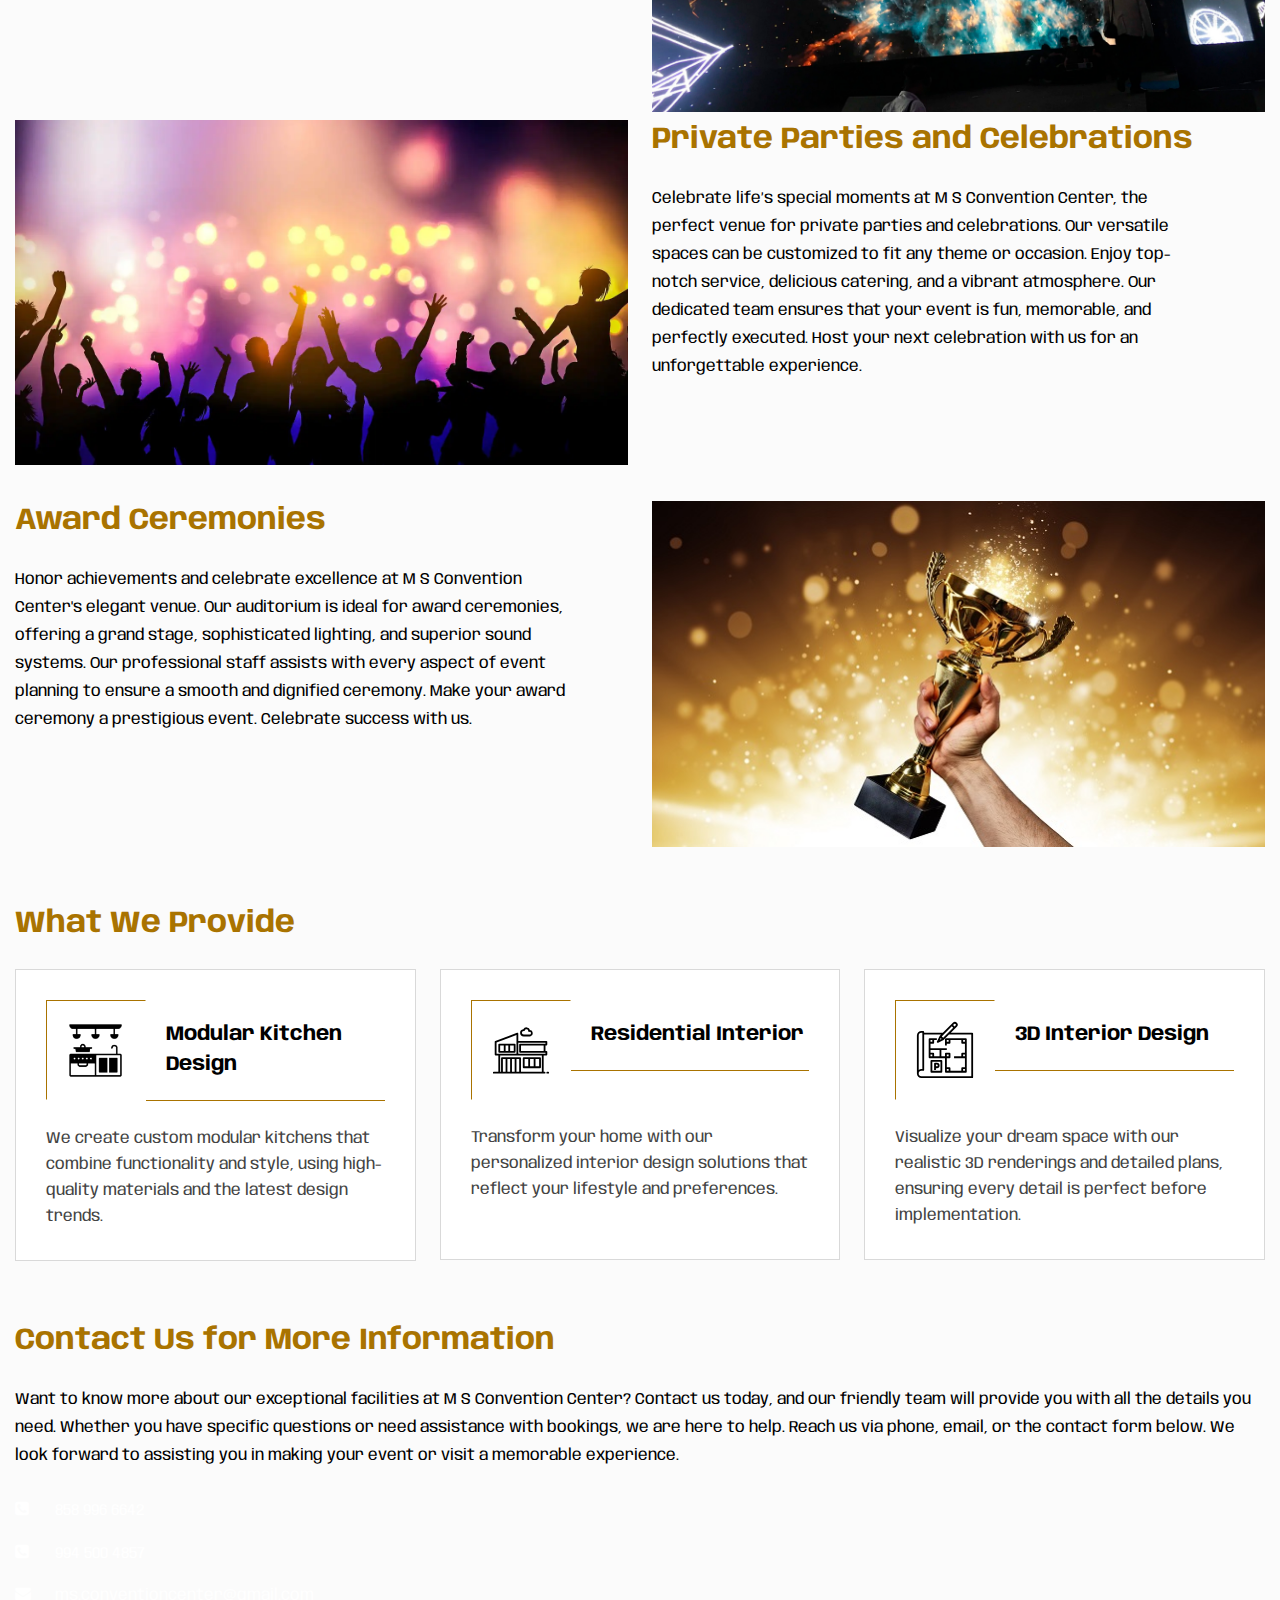
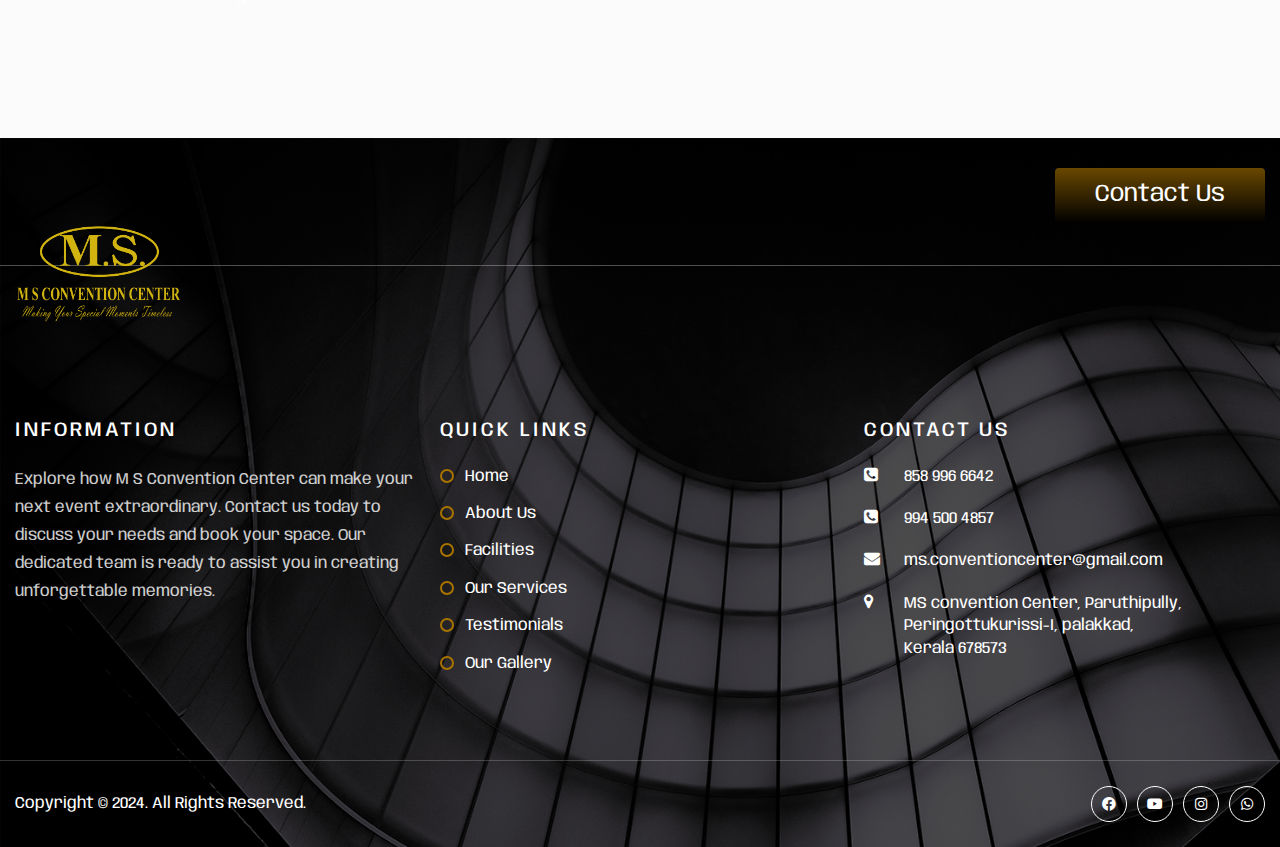
<file: events.html>
<!DOCTYPE html>
<html>
<head>
<meta charset="utf-8">
<title>M S Convention Center Palakkad   | Events </title>
<!-- Stylesheets -->
<link href="assets/css/bootstrap.css" rel="stylesheet">
<link href="assets/css/style.css" rel="stylesheet">
<link href="assets/css/responsive.css" rel="stylesheet">

<!-- Color Switcher Mockup -->
<link href="assets/css/color-switcher-design.css" rel="stylesheet">

<!-- Color Themes -->
<link id="theme-color-file" href="assets/css/color-themes/default-color.css" rel="stylesheet">

<link href="https://fonts.googleapis.com/css2?family=Anybody:wght@300;400;500;600;700;800;900&display=swap" rel="stylesheet">

<link rel="icon" type="image/png" href="assets/images/ms-logo-title.PNG">

<!-- Responsive -->
<meta http-equiv="X-UA-Compatible" content="IE=edge">
<meta name="viewport" content="width=device-width, initial-scale=1.0, maximum-scale=1.0, user-scalable=0">
<link rel="stylesheet" href="https://cdnjs.cloudflare.com/ajax/libs/font-awesome/4.7.0/css/font-awesome.min.css">


</head>

<body>

	<div class="page-wrapper">
	
		<!-- Cursor -->
		<div class="cursor"></div>
		<div class="cursor-follower"></div>
		<!-- Cursor End -->
		
		<!-- Preloader -->
		<div class="main-loader">
		<div class="ml-wrap">
			<div class="ml-mask"></div>
			<img src="assets/images/ms-logo-1.PNG" alt="">
		</div>
		</div>	
		<!-- End Preloader -->
		
		<!-- Main Header -->
		<header class="main-header">
		
			<!-- Header Top -->
			<div class="header-top">
				<div class="auto-container">
					<div class="inner-container">
						<div class="d-flex justify-content-between align-items-center flex-wrap">
							
							<div class="header-top_text">Royal and Luxurious Convention Center in the Heart of Palakkad</div>
	
							<div class="right-box d-flex align-items-center flex-wrap">
								<!-- Info List -->
								<ul class="header-top_list">
									<li>
										<span class="icon"><i class="fa fa-phone"></i></span>
										<a href="tel:858 996 6642">858 996 6642</a>
									</li>
								</ul>
								<!-- Social Box -->
								<div class="header_socials">
									<span>Follow Us :</span>
									<a href="https://www.facebook.com/MSConventionCenter/"><i class="fa-brands fa-facebook-f"></i></a>
									<a href="https://youtube.com/"><i class="fa-brands fa-youtube"></i></a>
									<a href="https://www.instagram.com/_ms.convention_/"><i class="fa-brands fa-instagram"></i></a>
									<a href="https://api.whatsapp.com/send/?phone=858 996 6642&text=I%27m+interested+in+booking+work&type=phone_number&app_absent=0"><i class="fa-brands fa-whatsapp"></i></a>
								</div>
							</div>
							
						</div>
					</div>
				</div>
			</div>
	
			<!-- Header Upper -->
			<div class="header-upper">
				<div class="auto-container">
					<div class="inner-container">
						<div class="d-flex justify-content-between align-items-center flex-wrap">
							
							<div class="logo-box">
								<div class="logo"><a href="index.html"><img class="img-w" src="assets/images/ms-logo-1.PNG" alt="" title=""></a></div>
								<div class="logo-2"><a href="index.html"><img class="img-w" src="assets/images/ms-logo-2.PNG" alt="" title=""></a></div>
							</div>
							
							<div class="nav-outer">
								<!-- Main Menu -->
								<nav class="main-menu navbar-expand-md">
									<div class="navbar-header">
										<!-- Toggle Button -->    	
										<button class="navbar-toggler" type="button" data-toggle="collapse" data-target="#navbarSupportedContent" aria-controls="navbarSupportedContent" aria-expanded="false" aria-label="Toggle navigation">
											<span class="icon-bar"></span>
											<span class="icon-bar"></span>
											<span class="icon-bar"></span>
										</button>
									</div>
									
									<div class="navbar-collapse collapse clearfix" id="navbarSupportedContent">
										<ul class="navigation clearfix">
											<li><a href="index.html">Home</a></li>
											<li><a href="about-us.html">About &nbsp; Us</a></li>
											<li class="dropdown"><a href="#">Facilities</a>
												<ul>
													<li><a href="#main-hall">Main Hall</a></li>
													<li><a href="#seating">Seating Arrangements</a></li>
													<li><a href="#parking">Parking</a></li>
													<li><a href="#av-equipment">Audio-Visual Equipment</a></li>
													<li><a href="#catering">Catering Services</a></li>
													<li><a href="#decoration">Decoration Services</a></li>
													<li><a href="#lighting-sound">Lighting and Sound</a></li>
													<li><a href="#bridal-suite">Bridal Suite</a></li>
													<li><a href="#conference-rooms">Conference Rooms</a></li>
													<li><a href="#outdoor-spaces">Outdoor Spaces</a></li>
												</ul>
											</li>
											<li class="dropdown"><a href="#">Events</a>
												<ul>
													<li><a href="events.html#smc-wedding">Weddings & Receptions</a></li>
													<li><a href="events.html#smc-concerts">Concerts Events</a></li>
													<li><a href="events.html#smc-seminars">Seminars & Conferences</a></li>
													<li><a href="events.html#smc-training">Workshops Sessions</a></li>
													<li><a href="events.html#smc-exhibitions">Exhibitions</a></li>
													<li><a href="events.html#smc-product-launches">Product Launches</a></li>
													<li><a href="events.html#smc-parties">Parties & Celebrations</a></li>
													<li><a href="events.html#smc-award-ceremonies">Award Ceremonies</a></li>
												</ul>
											</li>
											</li>
											<li><a href="gallery.html">Our &nbsp; Gallery</a></li>
											<li><a href="contact.html">Contact &nbsp; Us</a></li>
										</ul>
									</div>
								</nav>
							</div>
							
							<!-- Main Menu End-->
							<div class="outer-box d-flex align-items-center flex-wrap">
								<!-- Nav Btn -->
								<div class="nav-btn navSidebar-button">
									<span class="hamburger">
										<span class="top-bun"></span>
										<span class="meat"></span>
										<span class="bottom-bun"></span>
									</span>
								</div>
	
								<!-- Button Box -->
								<div class="header_button-box">
									<a href="facilities.html" class="theme-btn btn-style-one">
										<span class="btn-wrap">
											<span class="text-one">Explore Facilities</span>
											<span class="text-two">Explore Facilities</span>
										</span>
									</a>
								</div>
	
								<!-- Mobile Navigation Toggler -->
								<div class="mobile-nav-toggler"><span class="icon flaticon-menu"></span></div>
							</div>
	
						</div>
					</div>
				</div>
			</div>
			<!--End Header Upper-->
			
			<!-- Mobile Menu  -->
			<div class="mobile-menu">
				<div class="menu-backdrop"></div>
				<div class="close-btn"><span class="icon flaticon-close-1"></span></div>
				
				<nav class="menu-box">
					<div class="nav-logo"><a href="index.html"><img src="assets/images/ms-logo-1.PNG" alt="" title=""></a></div>
					<div class="menu-outer"><!--Here Menu Will Come Automatically Via Javascript / Same Menu as in Header--></div>
				</nav>
			</div>
			<!-- End Mobile Menu -->
		
		</header>
		<!-- End Main Header -->
		
		<!-- Sidebar Cart Item -->
		<div class="xs-sidebar-group info-group">
			<div class="xs-overlay xs-bg-black"></div>
			<div class="xs-sidebar-widget">
				<div class="sidebar-widget-container">
					<div class="close-button">
						<span class="fa-solid fa-xmark fa-fw"></span>
					</div>
					<div class="sidebar-textwidget">
						
						<!-- Sidebar Info Content -->
						<div class="sidebar-info-contents">
							<div class="content-inner">
								<!-- Title Box -->
								<div class="title-box">
									<img class="side-bar-logo" src="assets/images/ms-logo-1.PNG" alt="">
								</div>
								<!-- sidebar contact links -->	
								<div class="side-bar-contact">
									<h6>Visit Us</h6><br>
									<a style="padding: 0px 20px;" href="https://www.google.com/maps/dir//M+S+Convention+Center+QG59%2B57V+Junction,+near+Paruthipulli+Paruthipully,+Peringottukurissi-I,+Kerala+678573/@10.7572861,76.5180651,14z/data=!4m8!4m7!1m0!1m5!1m1!1s0x3ba875e357a01cff:0xe67541affcf22065!2m2!1d76.5180657!2d10.7572895?entry=ttu"> MS convention Center, Paruthipully, Peringottukurissi-I, palakkad, Kerala 678573</a>
								</div>
								<div class="side-bar-contact">
									<h6>Booking request</h6>
									<a href="tel:858 996 6642">858 996 6642</a>
									<a href="tel:994 500 4857">994 500 4857</a>
								</div>
	
								<!-- social media links -->
								<div class="sidebar-links-bottom">
									<a href="https://api.whatsapp.com/send/?phone=858 996 6642&text=I%27m+interested+in+booking+work&type=phone_number&app_absent=0" class="fa fa-whatsapp" ></a>
									<a href="https://www.instagram.com/_ms.convention_/" class="fa fa-instagram" ></a>
									<a href="https://www.facebook.com/MSConventionCenter/" class="fa fa-facebook-f"></a>
									<a href="https://www.youtube.com" class="fa fa-youtube" ></a>
								</div>
							</div>
						</div>
					</div>
				</div>
			</div>
		</div>
		<!-- End Sidebar Cart Item -->

	<!-- Page Title -->
    <section class="page-title" style="background-image:url(assets/images/header/gallery-header.png)">
        <div class="auto-container">
			<h2>Our Events Detail</h2>
			<ul class="bread-crumb clearfix" >
				<li><a href="index.html">Home</a></li>
				<li><a  href="events.html">Events </a></li>
			</ul>
        </div>
    </section>
    <!-- End Page Title -->
	<!-- Service Detail -->
	<section class="service-detail">
		<div class="auto-container" >
			<div class="inner-container">
				<div class="service-detail_color-circle" ></div>
				<div class="div-for-id" id="smc-wedding" ></div>
				<div class="row clearfix" >
					<!-- Content Column -->
					<div class="service-detail_content-column col-lg-6 col-md-6 col-sm-12">
						<div class="service-detail_content">
							<!-- Feature Block -->
							<div class="feature-block">
								<div class="feature-block_inner_event">
									<h3>Weddings and Receptions</h3>
									<p>Celebrate your special day at M S Convention Center, where elegance and romance come together. Our beautiful banquet hall offers the perfect setting for weddings and receptions, complete with customizable decor and catering services. Our experienced team is dedicated to making your wedding a seamless and memorable event. Enjoy a stress-free celebration with every detail taken care of. Make your dream wedding a reality with us.</p>
								</div>
							</div>
						</div>
					</div>

					<!-- Image Column -->
					<div class="service-detail_image-column col-lg-6 col-md-6 col-sm-12">
						<div class="service-detail_image-two  skewElem">
							<img src="assets/images/events/wedding.jpg" alt="" />
						</div>
					</div>
				</div>

				<div class="div-for-id" id="smc-concerts"></div>
				<div class="row clearfix">
					<!-- Image Column -->
					<div class="service-detail_image-column col-lg-6 col-md-6 col-sm-12">
						<div class="service-detail_image-two  skewElem">
							<img src="assets/images/events/concert.jpg" alt="" />
						</div>
					</div>
					<!-- Content Column -->
					<div class="service-detail_content-column col-lg-6 col-md-6 col-sm-12">
						<div class="service-detail_content">
							<!-- Feature Block -->
							<div class="feature-block">
								<div class="feature-block_inner_event">
									<h3>Concerts and Musical Events</h3>
									<p>M S Convention Center is the ideal venue for concerts and musical events. Our auditorium boasts excellent acoustics and modern audio-visual technology, ensuring an unforgettable experience for performers and audiences. We provide ample seating and a spacious stage for both intimate and large-scale performances. Let our professional team assist you in creating a spectacular musical event. Make your next concert a hit at our premier venue.
									</p>
								</div>
							</div>
						</div>
					</div>
				</div>

				<!-- service image -->
				<div class="div-for-id" id="smc-seminars"></div>


				<div class="row clearfix" id="smc-shuttel-court">
					<!-- Content Column -->
					<div class="service-detail_content-column col-lg-6 col-md-6 col-sm-12">
						<div class="service-detail_content">
							<!-- Feature Block -->
							<div class="feature-block">
								<div class="feature-block_inner_event">
									<h3>Corporate Seminars and Conferences</h3>
									<p>Host your corporate seminars and conferences at M S Convention Center, where professionalism meets convenience. Our state-of-the-art facilities are equipped with advanced audio-visual systems and flexible seating arrangements. Our dedicated staff ensures seamless event execution, providing support from planning to the final presentation. Impress your attendees with a professional and well-organized event. Choose M S Convention Center for a successful corporate gathering.</p>
								</div>
							</div>
						</div>
					</div>

					<!-- Image Column -->
					<div class="service-detail_image-column col-lg-6 col-md-6 col-sm-12">
						<div class="service-detail_image-two  skewElem">
							<img src="assets/images/events/seminar.jpg" alt="" />
						</div>
					</div>
				</div>

				<div class="div-for-id" id="smc-dinners"></div>
				<div class="row clearfix" >
					<!-- Image Column -->
					<div class="service-detail_image-column col-lg-6 col-md-6 col-sm-12">
						<div class="service-detail_image-two  skewElem">
							<img src="assets/images/events/dinner.jpg" alt="" />
						</div>
					</div>
					<!-- Content Column -->
					<div class="service-detail_content-column col-lg-6 col-md-6 col-sm-12">
						<div class="service-detail_content">
							<!-- Feature Block -->
							<div class="feature-block">
								<div class="feature-block_inner_event">
									<h3>Banquets and Formal Dinners</h3>
									<p>Host your banquets and formal dinners at M S Convention Center for an exceptional dining experience. Our elegant banquet hall is ideal for large gatherings, offering customizable menus and exquisite decor. Our attentive staff ensures that every guest is treated to top-notch service and a delightful meal. Create a memorable dining experience in a luxurious setting. Choose us for your next grand banquet or formal dinner.</p>
								</div>
							</div>
						</div>
					</div>
				</div>

				<div class="div-for-id" id="smc-training"></div>

				<div class="row clearfix">
					<!-- Content Column -->
					<div class="service-detail_content-column col-lg-6 col-md-6 col-sm-12">
						<div class="service-detail_content">
							<!-- Feature Block -->
							<div class="feature-block">
								<div class="feature-block_inner_event">
									<h3>Workshops and Training Sessions</h3>
									<p>M S Convention Center provides the perfect environment for workshops and training sessions. Our versatile spaces are equipped with modern technology to facilitate effective learning and interaction. Our team is on hand to assist with setup and ensure your sessions run smoothly. Whether it's a small group or a large audience, we cater to all your needs. Enhance your training experience with our professional support.</p>
								</div>
							</div>
						</div>
					</div>
					<!-- Image Column -->
					<div class="service-detail_image-column col-lg-6 col-md-6 col-sm-12">
						<div class="service-detail_image-two  skewElem">
							<img src="assets/images/events/traning.jpg" alt="" />
						</div>
					</div>
				</div>

				<div class="div-for-id" id="smc-exhibitions"></div>
				<div class="row clearfix" >
					<!-- Image Column -->
					<div class="service-detail_image-column col-lg-6 col-md-6 col-sm-12">
						<div class="service-detail_image-two  skewElem">
							<img src="assets/images/events/exhibition.jpg" alt="" />
						</div>
					</div>
					<!-- Content Column -->
					<div class="service-detail_content-column col-lg-6 col-md-6 col-sm-12">
						<div class="service-detail_content">
							<!-- Feature Block -->
							<div class="feature-block">
								<div class="feature-block_inner_event">
									<h3>Exhibitions and Trade Shows</h3>
									<p>Showcase your products and innovations at M S Convention Center's spacious exhibition and trade show venue. Our facility offers ample space and modern amenities to accommodate various setups and displays. We provide logistical support to ensure a smooth and successful event. Attract a wide audience with our accessible location and professional environment. Make your exhibition stand out with our exceptional venue.</p>
								</div>
							</div>
						</div>
					</div>
				</div>

				<div class="div-for-id" id="smc-product-launches"></div>
				<div class="row clearfix">
					<!-- Content Column -->
					<div class="service-detail_content-column col-lg-6 col-md-6 col-sm-12">
						<div class="service-detail_content">
							<!-- Feature Block -->
							<div class="feature-block">
								<div class="feature-block_inner_event">
									<h3>Product Launches</h3>
									<p>Launch your product in style at M S Convention Center, where impactful presentations meet a sophisticated audience. Our venue is equipped with advanced audio-visual systems to ensure your launch is impressive and engaging. Our team assists with every detail, from setup to execution. Create a buzz and leave a lasting impression with a flawless product launch. Choose us for your next big reveal.</p>
								</div>
							</div>
						</div>
					</div>
					<!-- Image Column -->
					<div class="service-detail_image-column col-lg-6 col-md-6 col-sm-12">
						<div class="service-detail_image-two  skewElem">
							<img src="assets/images/events/product-lunch.jpg" alt="" />
						</div>
					</div>
				</div>

				<div class="div-for-id" id="smc-parties"></div>
				<div class="row clearfix" >
					<!-- Image Column -->
					<div class="service-detail_image-column col-lg-6 col-md-6 col-sm-12">
						<div class="service-detail_image-two  skewElem">
							<img src="assets/images/events/private-parties.webp" alt="" />
						</div>
					</div>
					<!-- Content Column -->
					<div class="service-detail_content-column col-lg-6 col-md-6 col-sm-12">
						<div class="service-detail_content">
							<!-- Feature Block -->
							<div class="feature-block">
								<div class="feature-block_inner_event">
									<h3>Private Parties and Celebrations</h3>
									<p>Celebrate life’s special moments at M S Convention Center, the perfect venue for private parties and celebrations. Our versatile spaces can be customized to fit any theme or occasion. Enjoy top-notch service, delicious catering, and a vibrant atmosphere. Our dedicated team ensures that your event is fun, memorable, and perfectly executed. Host your next celebration with us for an unforgettable experience.</p>
								</div>
							</div>
						</div>
					</div>
				</div>

				<div class="div-for-id" id="smc-award-ceremonies"></div>
				<div class="row clearfix">
					<!-- Content Column -->
					<div class="service-detail_content-column col-lg-6 col-md-6 col-sm-12">
						<div class="service-detail_content">
							<!-- Feature Block -->
							<div class="feature-block">
								<div class="feature-block_inner_event">
									<h3>Award Ceremonies</h3>
									<p>Honor achievements and celebrate excellence at M S Convention Center's elegant venue. Our auditorium is ideal for award ceremonies, offering a grand stage, sophisticated lighting, and superior sound systems. Our professional staff assists with every aspect of event planning to ensure a smooth and dignified ceremony. Make your award ceremony a prestigious event. Celebrate success with us.</p>
								</div>
							</div>
						</div>
					</div>
					<!-- Image Column -->
					<div class="service-detail_image-column col-lg-6 col-md-6 col-sm-12">
						<div class="service-detail_image-two  skewElem">
							<img src="assets/images/events/award.jpg" alt="" />
						</div>
					</div>
				</div>
				

				<div class="services-outer">
					<h3>What We Provide</h3>
					<div class="row clearfix">

						<!-- Service Block One -->
						<div class="service-block_one col-lg-4 col-md-6 col-sm-12">
							<div class="service-block_one-inner" style="min-height: 291px;">
								<div class="service-block_one-upper">
									<div class="service-block_one-icon"><img src="assets/images/icons/service-1.PNG" alt="" /></div>
									<h5 class="service-block_one-heading"><a href="interior-modular-kitchen.html">Modular Kitchen Design</a></h5>
								</div>
								<div class="service-block_one-text">We create custom modular kitchens that combine functionality and style, using high-quality materials and the latest design trends.</div>
							</div>
						</div>

						<!-- Service Block One -->
						<div class="service-block_one col-lg-4 col-md-6 col-sm-12">
							<div class="service-block_one-inner" style="min-height: 291px;">
								<div class="service-block_one-upper">
									<div class="service-block_one-icon"><img src="assets/images/icons/service-2.svg" alt="" /></div>
									<h5 class="service-block_one-heading"><a href="interior-residential-design.html">Residential Interior</a></h5>
								</div>
								<div class="service-block_one-text">Transform your home with our personalized interior design solutions that reflect your lifestyle and preferences.</div>
							</div>
						</div>
						


						<!-- Service Block One -->
						<div class="service-block_one col-lg-4 col-md-6 col-sm-12">
							<div class="service-block_one-inner" style="min-height: 291px;">
								<div class="service-block_one-upper">
									<div class="service-block_one-icon"><img src="assets/images/icons/service-8.svg" alt="" /></div>
									<h5 class="service-block_one-heading"><a href="javascript:void(0)">3D Interior Design</a></h5>
								</div>
								<div class="service-block_one-text">Visualize your dream space with our realistic 3D renderings and detailed plans, ensuring every detail is perfect before implementation.</div>
							</div>
						</div>
					</div>
				</div>

				<h3>Contact Us for More Information</h3>
				<p>Want to know more about our exceptional facilities at M S Convention Center? Contact us today, and our friendly team will provide you with all the details you need. Whether you have specific questions or need assistance with bookings, we are here to help. Reach us via phone, email, or the contact form below. We look forward to assisting you in making your event or visit a memorable experience.</p>
				<ul class="footer-contact_list">
					<li><span class="fa fa-phone-square"></span><a class="contact-link-a" href="tel:858 996 6642">858 996 6642</a></li>
					<li><span class="fa fa-phone-square"></span><a class="contact-link-a" href="tel:994 500 4857">994 500 4857</a></li>
					<li><span class="fa fa-envelope"></span><a class="contact-link-a" href="mailto:ms.conventioncenter@gmail.com">ms.conventioncenter@gmail.com</a></li>
				</ul>
			</div>
		</div>
	</section>
	

	<!-- Footer Style -->
	<footer class="main-footer">
		<div class="footer_bg-image" style="background-image: url(assets/images/background/footer-bg.jpg)"></div>
		<div class="upper-box">
			<div class="auto-container">
				<div class="row clearfix">
					<div class="column col-lg-6 col-md-6 col-sm-12">
						<div class="footer-logo"><a href="index.html"><img width="167px" src="assets/images/ms-logo-1.PNG" alt="" title=""></a></div>
					</div>
					<div class="column col-lg-6 col-md-6 col-sm-12 ">
						<div class="bottom-contact-div">
							<a href="contact.html" class="bottom-contact-btn">Contact Us</a>
						</div>
					</div>
				</div>
			</div>
		</div>
		<!-- Widgets Section -->
		<div class="widgets-section">
			<div class="auto-container">
				<div class="row clearfix">

					<!-- Footer Column -->
					<div class="footer-column col-lg-4 col-md-6 col-sm-12">
						<div class="footer-widget logo-widget">
							<h5>Information</h5>
							<p>Explore how M S Convention Center can make your next event extraordinary. Contact us today to discuss your needs and book your space. Our dedicated team is ready to assist you in creating unforgettable memories.</p>
						</div>
					</div>

					<!-- Footer Column -->
					<div class="footer-column col-lg-4 col-md-6 col-sm-12">
						<div class="footer-widget links-widget">
							<h5>quick links</h5>
							<ul class="footer-list">
								<li><a href="index.html">Home</a></li>
								<li><a href="about-us.html">About Us</a></li>
								<li><a href="facilities.html">Facilities</a></li>
								<li><a href="services.html">Our Services</a></li>
								<li><a href="testimonials.html">Testimonials</a></li>
								<li><a href="gallery.html">Our Gallery</a></li>
							</ul>
						</div>
					</div>

					<!-- Footer Column -->
					<div class="footer-column col-lg-4 col-md-6 col-sm-12">
						<div class="footer-widget contact-widget">
							<h5>contact us</h5>
							<ul class="footer-contact_list">
								<li><span class="fa fa-phone-square"></span><a class="contact-link-a" href="tel:858 996 6642">858 996 6642</a></li>
					<li><span class="fa fa-phone-square"></span><a class="contact-link-a" href="tel:994 500 4857">994 500 4857</a></li>
								<li><span class="fa fa-envelope"></span><a class="contact-link-a" href="mailto:ms.conventioncenter@gmail.com">ms.conventioncenter@gmail.com</a></li>
								<li><span class="fa fa-map-marker"></span><a class="contact-link-a" href="https://www.google.com/maps/dir//M+S+Convention+Center+QG59%2B57V+Junction,+near+Paruthipulli+Paruthipully,+Peringottukurissi-I,+Kerala+678573/@10.7572861,76.5180651,14z/data=!4m8!4m7!1m0!1m5!1m1!1s0x3ba875e357a01cff:0xe67541affcf22065!2m2!1d76.5180657!2d10.7572895?entry=ttu">  MS convention Center, Paruthipully, Peringottukurissi-I, palakkad, <br>  Kerala 678573</a></li>
							</ul>
						</div>
					</div>

				</div>
			</div>
		</div>
		<!-- End Widgets Section -->

		<div class="footer-bottom">
			<div class="auto-container">
				<div class="d-flex justify-content-between align-items-center flex-wrap">
					<div class="copyright">Copyright &copy; 2024. All Rights Reserved.</div>
					<!-- Social Box -->
					<div class="footer_socials">
						<a href="https://www.facebook.com/MSConventionCenter/"><i class="fa-brands fa-facebook-f"></i></a>
						<a href="https://youtube.com/"><i class="fa-brands fa-youtube"></i></a>
						<a href="https://www.instagram.com/_ms.convention_/"><i class="fa-brands fa-instagram"></i></a>
						<a href="https://api.whatsapp.com/send/?phone=858 996 6642&text=I%27m+interested+in+booking+work&type=phone_number&app_absent=0"><i class="fa-brands fa-whatsapp"></i></a>
					</div>
				</div>
			</div>
		</div>
	</footer>

	<!-- Search Popup -->
	<div class="search-popup">
		<div class="color-layer"></div>
		<button class="close-search"><span class="flaticon-close-1"></span></button>
		<form method="post" action="blog.html">
			<div class="form-group">
				<input type="search" name="search-field" value="" placeholder="Search Here" required="">
				<button class="fa fa-solid fa-magnifying-glass fa-fw" type="submit"></button>
			</div>
		</form>
	</div>
	<!-- End Search Popup -->
	
	<!-- Rotating whatsapp -->
	<div class="color-palate">
		<div class="color-trigger">
			<a href="https://api.whatsapp.com/send/?phone=858 996 6642&text=I%27m+interested+in+booking+work&type=phone_number&app_absent=0" class="fa fa-whatsapp"></a>
		</div>
		
	</div>
	<!-- End  Rotating whatsapp  -->
	
</div>
<!-- End PageWrapper -->

<div class="progress-wrap">
	<svg class="progress-circle svg-content" width="100%" height="100%" viewBox="-1 -1 102 102">
		<path d="M50,1 a49,49 0 0,1 0,98 a49,49 0 0,1 0,-98"/>
	</svg>
</div>



<script src="assets/js/jquery.js"></script>
<script src="assets/js/popper.min.js"></script>
<script src="assets/js/bootstrap.min.js"></script>
<script src="assets/js/appear.js"></script>
<script src="assets/js/parallax.min.js"></script>
<script src="assets/js/tilt.jquery.min.js"></script>
<script src="assets/js/jquery.paroller.min.js"></script>
<script src="assets/js/wow.js"></script>
<script src="assets/js/swiper.min.js"></script>
<script src="assets/js/backtotop.js"></script>
<script src="assets/js/odometer.js"></script>
<script src="assets/js/parallax-scroll.js"></script>

<script src="assets/js/gsap.min.js"></script>
<script src="assets/js/SplitText.min.js"></script>
<script src="assets/js/ScrollTrigger.min.js"></script>
<script src="assets/js/ScrollToPlugin.min.js"></script>
<script src="assets/js/ScrollSmoother.min.js"></script>

<script src="assets/js/magnific-popup.min.js"></script>
<script src="assets/js/nav-tool.js"></script>
<script src="assets/js/jquery-ui.js"></script>
<script src="assets/js/jquery.meanmenu.min.js"></script>
<script src="assets/js/jquery.marquee.min.js"></script>

<script src="assets/js/script.js"></script>

</body>
</html>
</file>
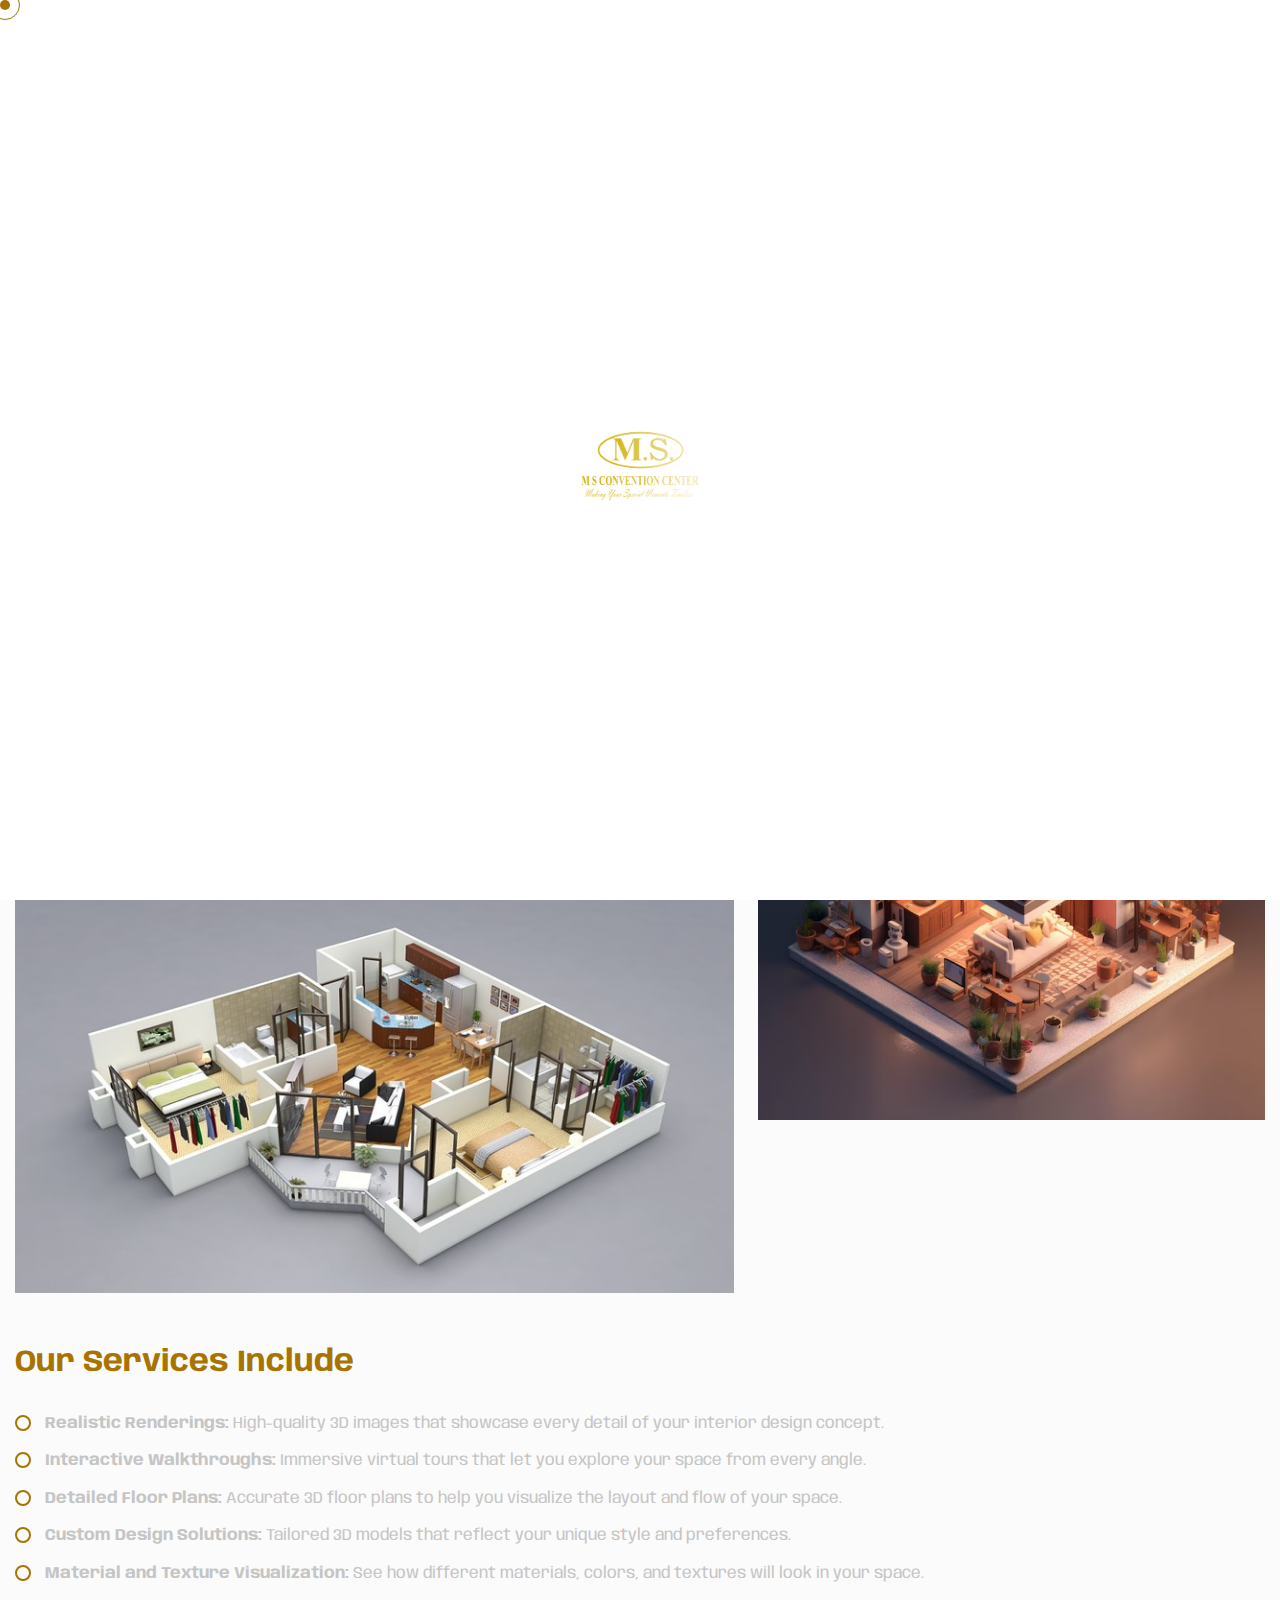
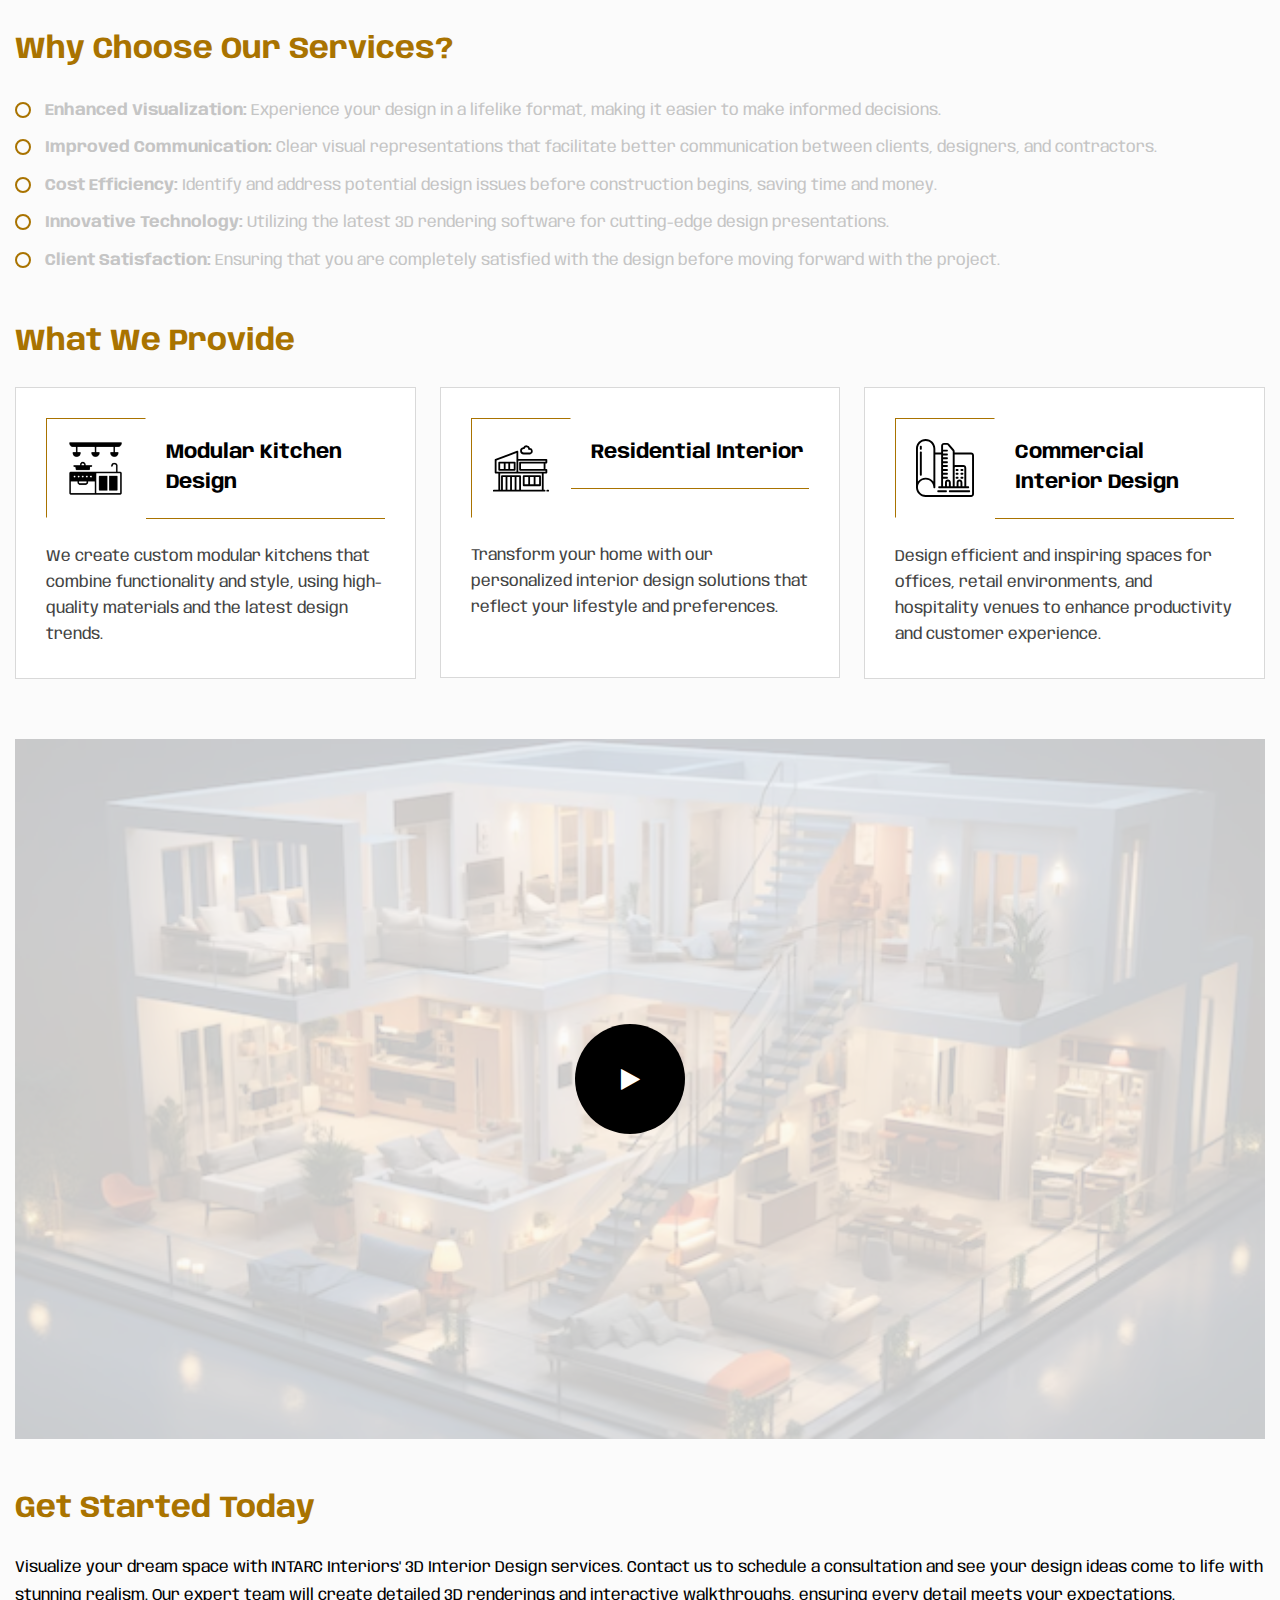
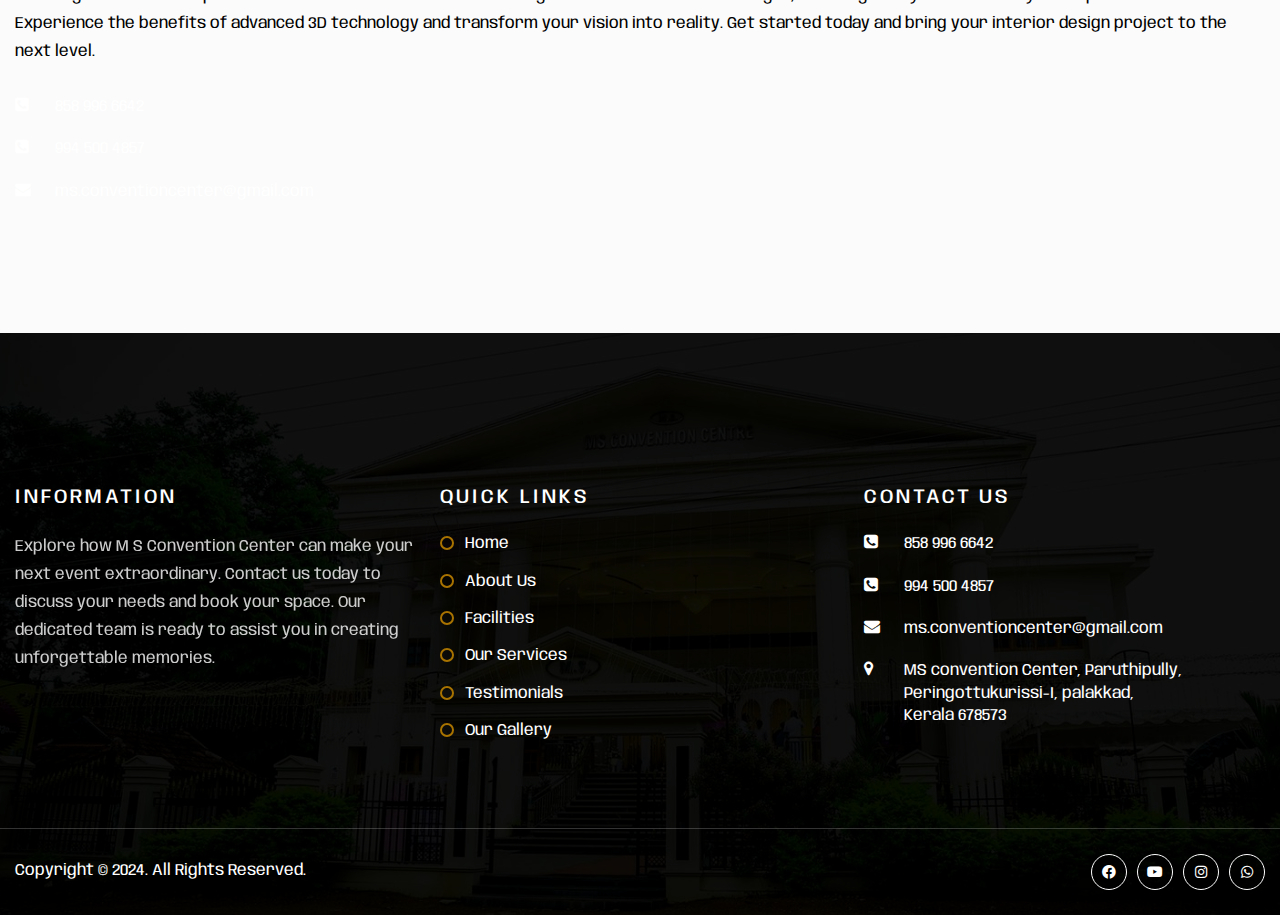
<file: ms-hall.html>
<!DOCTYPE html>
<html>
<head>
<meta charset="utf-8">
<title>M S Convention Center Palakkad   | Service Detail</title>
<!-- Stylesheets -->
<link href="assets/css/bootstrap.css" rel="stylesheet">
<link href="assets/css/style.css" rel="stylesheet">
<link href="assets/css/responsive.css" rel="stylesheet">

<!-- Color Switcher Mockup -->
<link href="assets/css/color-switcher-design.css" rel="stylesheet">

<!-- Color Themes -->
<link id="theme-color-file" href="assets/css/color-themes/default-color.css" rel="stylesheet">

<link href="https://fonts.googleapis.com/css2?family=Anybody:wght@300;400;500;600;700;800;900&display=swap" rel="stylesheet">

<link rel="icon" type="image/png" href="assets/images/ms-logo-title.PNG">

<!-- Responsive -->
<meta http-equiv="X-UA-Compatible" content="IE=edge">
<meta name="viewport" content="width=device-width, initial-scale=1.0, maximum-scale=1.0, user-scalable=0">
<link rel="stylesheet" href="https://cdnjs.cloudflare.com/ajax/libs/font-awesome/4.7.0/css/font-awesome.min.css">


</head>

<body>


<div class="enquiry-parent" id="enquiry-parent">
	<div class="enquiry-child">
		<div class="row">
			<div class="col-lg-6 left-enquiry">
				<div class="left-enquiry-text">
					<h3>Let's Book</h3>
					  <p>We're excited to host your event at our state-of-the-art facility. Please complete the form with your event details.</p>
					<br>
					<p>"Our team will review your submission and promptly confirm availability."</p>
				</div>
			</div>
			<div class="col-lg-6 right-enquiry" >
				<div>
					<span class="fa fa-phone-square"></span><a class="contact-link-a" href="tel:+91 858 996 6642" style="color: black;"> +91 858 996 6642</a>
					<span class="fa fa-envelope"></span><a class="contact-link-a" href="mailto:ms.conventioncenter@gmail.com" style="color: black;">ms.conventioncenter@gmail.com</a>
				</div>
				<div class="enquiry-close-button">
					<span class="fa-solid fa-xmark fa-fw" onclick="enquiryClose()" id="enquiry-close" style="color: black; margin: 20px 18px;"></span>
				</div>
				
				<h3 style="text-align: center; color: black;">MS Booking Form</h3>
				<form method="post" action="https://formspree" class="input-list">
					<input type="text" name="Name"  placeholder="Name" required>
					<input type="email" name="Email_Id" placeholder="Email" required>
					<input type="tel" name="phone_number"  placeholder="Phone Number" required>
					<label for="">Select Event Type</label>
					<select name="Event-type" required>
						<option value="Wedding">Wedding</option>
						<option value="Receptions">Receptions</option>
						<option value="conference">Conference</option>
						<option value="seminar">Seminar</option>
						<option value="trade-show">Trade Show</option>
						<option value="exhibition">Exhibition</option>
						<option value="workshop">Workshop</option>
						<option value="other">Other</option>
					</select><br><br>
					<label for="">Event Start Date</label>
					<input type="datetime-local" name="Event Date"  placeholder="Event Start Date" required>
					<button type="submit">submit</button>
				</form>
			</div>
		</div>
	</div>
</div>
<!-- enquiry form end -->

<div class="page-wrapper">
	
	<!-- Preloader -->
<div class="main-loader">
			<div class="ml-wrap">
				<div class="ml-mask"></div>
				<img src="assets/images/ms-logo-1.PNG" alt="">
			</div>
		</div>	<!-- End Preloader -->
	
	<!-- Cursor -->
	<div class="cursor"></div>
	<div class="cursor-follower"></div>
	<!-- Cursor End -->
 	
	
		
	<!-- Main Header -->
	<header class="main-header">
		
		<!-- Header Top -->
		<div class="header-top">
			<div class="auto-container">
				<div class="inner-container">
					<div class="d-flex justify-content-between align-items-center flex-wrap">
						
						<div class="header-top_text">Royal and Luxurious Convention Center in the Heart of Palakkad</div>

						<div class="right-box d-flex align-items-center flex-wrap">
							<!-- Info List -->
							<ul class="header-top_list">
								<li>
									<span class="icon"><i class="fa fa-phone"></i></span>
									<a href="tel:858 996 6642">858 996 6642</a>
								</li>
							</ul>
							<!-- Social Box -->
							<div class="header_socials">
								<span>Follow Us :</span>
								<a href="https://www.facebook.com/MSConventionCenter/"><i class="fa-brands fa-facebook-f"></i></a>
								<a href="https://youtube.com/"><i class="fa-brands fa-youtube"></i></a>
								<a href="https://www.instagram.com/_ms.convention_/"><i class="fa-brands fa-instagram"></i></a>
								<a href="https://api.whatsapp.com/send/?phone=858 996 6642&text=I%27m+interested+in+booking+work&type=phone_number&app_absent=0"><i class="fa-brands fa-whatsapp"></i></a>
							</div>
						</div>
						
					</div>
				</div>
			</div>
		</div>

		<!-- Header Upper -->
		<div class="header-upper">
			<div class="auto-container">
				<div class="inner-container">
					<div class="d-flex justify-content-between align-items-center flex-wrap">
						
						<div class="logo-box">
							<div class="logo"><a href="index.html"><img class="img-w" src="assets/images/ms-logo-1.PNG" alt="" title=""></a></div>
							<div class="logo-2"><a href="index.html"><img class="img-w" src="assets/images/ms-logo-2.PNG" alt="" title=""></a></div>
						</div>
						
						<div class="nav-outer">
							<!-- Main Menu -->
							<nav class="main-menu navbar-expand-md">
								<div class="navbar-header">
									<!-- Toggle Button -->    	
									<button class="navbar-toggler" type="button" data-toggle="collapse" data-target="#navbarSupportedContent" aria-controls="navbarSupportedContent" aria-expanded="false" aria-label="Toggle navigation">
										<span class="icon-bar"></span>
										<span class="icon-bar"></span>
										<span class="icon-bar"></span>
									</button>
								</div>
								
								<div class="navbar-collapse collapse clearfix" id="navbarSupportedContent">
									<ul class="navigation clearfix">
										<li><a href="index.html">Home</a></li>
										<li><a href="about-us.html">About &nbsp; Us</a></li>
										<li class="dropdown"><a href="#">Facilities</a>
											<ul>
												<li><a href="coming-soon.html">Main Hall</a></li>
												<li><a href="facilities.html">Seating Arrangements</a></li>
												<li><a href="facilities.html">Parking</a></li>
												<li><a href="facilities.html">Audio-Visual Equipment</a></li>
												<li><a href="facilities.html">Catering Services</a></li>
												<li><a href="facilities.html">Decoration Services</a></li>
												<li><a href="facilities.html">Lighting and Sound</a></li>
												<li><a href="facilities.html">Bridal Suite</a></li>
												<li><a href="facilities.html">Conference Rooms</a></li>
												<li><a href="facilities.html">Outdoor Spaces</a></li>
											</ul>
										</li>
										<li class="dropdown"><a href="#">Events</a>
											<ul>
												<li><a href="events.html#smc-wedding">Weddings & Receptions</a></li>
												<li><a href="events.html#smc-concerts">Concerts Events</a></li>
												<li><a href="events.html#smc-seminars">Seminars & Conferences</a></li>
												<li><a href="events.html#smc-training">Workshops Sessions</a></li>
												<li><a href="events.html#smc-exhibitions">Exhibitions</a></li>
												<li><a href="events.html#smc-product-launches">Product Launches</a></li>
												<li><a href="events.html#smc-parties">Parties & Celebrations</a></li>
												<li><a href="events.html#smc-award-ceremonies">Award Ceremonies</a></li>
											</ul>
										</li>
										</li>
										<li><a href="gallery.html">Our &nbsp; Gallery</a></li>
										<li><a href="contact.html">Contact &nbsp; Us</a></li>
									</ul>
								</div>
							</nav>
						</div>
						
						<!-- Main Menu End-->
						<div class="outer-box d-flex align-items-center flex-wrap">
							<!-- Nav Btn -->
							<div class="nav-btn navSidebar-button">
								<span class="hamburger">
									<span class="top-bun"></span>
									<span class="meat"></span>
									<span class="bottom-bun"></span>
								</span>
							</div>

							<!-- Button Box -->
							<div class="header_button-box">
								<a href="facilities.html" class="theme-btn btn-style-one">
									<span class="btn-wrap">
										<span class="text-one">Explore Facilities</span>
										<span class="text-two">Explore Facilities</span>
									</span>
								</a>
							</div>

							<!-- Mobile Navigation Toggler -->
							<div class="mobile-nav-toggler"><span class="icon flaticon-menu"></span></div>
						</div>

					</div>
				</div>
			</div>
		</div>
		<!--End Header Upper-->
		
		<!-- Mobile Menu  -->
		<div class="mobile-menu">
			<div class="menu-backdrop"></div>
			<div class="close-btn"><span class="icon flaticon-close-1"></span></div>
			
			<nav class="menu-box">
				<div class="nav-logo"><a href="index.html"><img src="assets/images/ms-logo-1.PNG" alt="" title=""></a></div>
				<div class="menu-outer"><!--Here Menu Will Come Automatically Via Javascript / Same Menu as in Header--></div>
			</nav>
		</div>
		<!-- End Mobile Menu -->
	
	</header>
	<!-- End Main Header -->
	
	<!-- Sidebar Cart Item -->
	<div class="xs-sidebar-group info-group">
		<div class="xs-overlay xs-bg-black"></div>
		<div class="xs-sidebar-widget">
			<div class="sidebar-widget-container">
				<div class="close-button">
					<span class="fa-solid fa-xmark fa-fw"></span>
				</div>
				<div class="sidebar-textwidget">
					
					<!-- Sidebar Info Content -->
					<div class="sidebar-info-contents">
						<div class="content-inner">
							<!-- Title Box -->
							<div class="title-box">
								<img class="side-bar-logo" src="assets/images/ms-logo-1.PNG" alt="">
							</div>
							<!-- sidebar contact links -->	
							<div class="side-bar-contact">
								<h6>Visit Us</h6><br>
								<a style="padding: 0px 20px;" href="https://www.google.com/maps/dir//M+S+Convention+Center+QG59%2B57V+Junction,+near+Paruthipulli+Paruthipully,+Peringottukurissi-I,+Kerala+678573/@10.7572861,76.5180651,14z/data=!4m8!4m7!1m0!1m5!1m1!1s0x3ba875e357a01cff:0xe67541affcf22065!2m2!1d76.5180657!2d10.7572895?entry=ttu"> MS convention Center, Paruthipully, Peringottukurissi-I, palakkad, Kerala 678573</a>
							</div>
							<div class="side-bar-contact">
								<h6>Booking request</h6>
								<a href="tel:858 996 6642">858 996 6642</a>
								<a href="tel:994 500 4857">994 500 4857</a>
							</div>

							<!-- social media links -->
							<div class="sidebar-links-bottom">
								<a href="https://api.whatsapp.com/send/?phone=858 996 6642&text=I%27m+interested+in+booking+work&type=phone_number&app_absent=0" class="fa fa-whatsapp" ></a>
								<a href="https://www.instagram.com/_ms.convention_/" class="fa fa-instagram" ></a>
								<a href="https://www.facebook.com/MSConventionCenter/" class="fa fa-facebook-f"></a>
								<a href="https://www.youtube.com" class="fa fa-youtube" ></a>
							</div>
						</div>
					</div>
				</div>
			</div>
		</div>
	</div>
	<!-- End Sidebar Cart Item -->

	<!-- Page Title -->
    <section class="page-title" style="background-image:url(assets/images/main-slider/slider-3.JPG)">
        <div class="auto-container">
			<h2>Service Detail</h2>
			<ul class="bread-crumb clearfix">
				<li><a href="index.html">Home</a></li>
				<li><a href="ms-hall.html">Our Hall</a></li>
			</ul>
        </div>
    </section>
    <!-- End Page Title -->

	<!-- Service Detail -->
	<section class="service-detail">
		<div class="auto-container">
			<div class="inner-container">
				<div class="service-detail_color-circle"></div>
				<div class="row clearfix">
					<!-- Content Column -->
					<div class="service-detail_content-column col-lg-7 col-md-12 col-sm-12">
						<div class="service-detail_content">
							<!-- Feature Block -->
							<div class="feature-block">
								<div class="feature-block_inner">
									<div class="feature-block_icon">
										<img src="assets/images/icons/service-8.svg" alt="" />
									</div>
									<h3>Our Hall</h3>
									<p>At INTARC Interiors, our 3D Interior Design services bring your vision to life with stunning realism and precision. Utilizing advanced 3D modeling and rendering techniques, we create detailed visualizations that allow you to see every aspect of your design before implementation.</p>
								</div>
							</div>

							<div class="service-detail_image  skewElem">
								<img src="assets/images/services/services-3-1.jpg" alt="" />
							</div>

						</div>
					</div>

					<!-- Image Column -->
					<div class="service-detail_image-column col-lg-5 col-md-10 col-sm-12">
						<div class="service-detail_image-two  skewElem">
							<img src="assets/images/services/services-3-2.avif" alt="" />
						</div>
					</div>

				</div>
				<h3>Our Services Include</h3>
				<ul class="service-detail_list">
					<li><strong>Realistic Renderings: </strong> High-quality 3D images that showcase every detail of your interior design concept.</li>
					<li><strong>Interactive Walkthroughs: </strong> Immersive virtual tours that let you explore your space from every angle.</li>
					<li><strong>Detailed Floor Plans:</strong> Accurate 3D floor plans to help you visualize the layout and flow of your space.</li>
					<li><strong>Custom Design Solutions: </strong>  Tailored 3D models that reflect your unique style and preferences.</li>
					<li><strong>Material and Texture Visualization: </strong> See how different materials, colors, and textures will look in your space.</li>
				</ul>
				<br><br>
				<h3>Why Choose Our Services?</h3>
				<ul class="service-detail_list">
					<li><strong>Enhanced Visualization: </strong>  Experience your design in a lifelike format, making it easier to make informed decisions.</li>
					<li><strong>Improved Communication: </strong>  Clear visual representations that facilitate better communication between clients, designers, and contractors.</li>
					<li><strong>Cost Efficiency: </strong>  Identify and address potential design issues before construction begins, saving time and money.</li>
					<li><strong>Innovative Technology: </strong>  Utilizing the latest 3D rendering software for cutting-edge design presentations.</li>
					<li><strong>Client Satisfaction: </strong>  Ensuring that you are completely satisfied with the design before moving forward with the project.</li>
				</ul>

				<div class="services-outer">
					<h3>What We Provide</h3>
					<div class="row clearfix">

						<!-- Service Block One -->
						<div class="service-block_one col-lg-4 col-md-6 col-sm-12">
							<div class="service-block_one-inner" style="min-height: 291px;">
								<div class="service-block_one-upper">
									<div class="service-block_one-icon"><img src="assets/images/icons/service-1.PNG" alt="" /></div>
									<h5 class="service-block_one-heading"><a href="interior-modular-kitchen.html">Modular Kitchen Design</a></h5>
								</div>
								<div class="service-block_one-text">We create custom modular kitchens that combine functionality and style, using high-quality materials and the latest design trends.</div>
							</div>
						</div>

						<!-- Service Block One -->
						<div class="service-block_one col-lg-4 col-md-6 col-sm-12">
							<div class="service-block_one-inner" style="min-height: 291px;">
								<div class="service-block_one-upper">
									<div class="service-block_one-icon"><img src="assets/images/icons/service-2.svg" alt="" /></div>
									<h5 class="service-block_one-heading"><a href="interior-residential-design.html">Residential Interior</a></h5>
								</div>
								<div class="service-block_one-text">Transform your home with our personalized interior design solutions that reflect your lifestyle and preferences.</div>
							</div>
						</div>
						


						<!-- Service Block One -->
						<div class="service-block_one col-lg-4 col-md-6 col-sm-12">
							<div class="service-block_one-inner" style="min-height: 291px;">
								<div class="service-block_one-upper">
									<div class="service-block_one-icon"><img src="assets/images/icons/service-7.svg" alt="" /></div>
									<h5 class="service-block_one-heading"><a href="interior-commercial-design.html">Commercial Interior Design</a></h5>
								</div>
								<div class="service-block_one-text">Design efficient and inspiring spaces for offices, retail environments, and hospitality venues to enhance productivity and customer experience.</div>
							</div>
						</div>
					</div>
				</div>

				<div class="service-detail_video">
					<img style="opacity: 20%;" src="assets/images/services/services-3-3.avif" alt="" />
					<a href="https://www.youtube.com/watch?v=YS3PwmOQ1Fc" class="lightbox-video services-one_play"><span class="fa fa-play"><i class="ripple"></i></span></a>
				</div>

				<h3>Get Started Today</h3>
				<p>Visualize your dream space with INTARC Interiors' 3D Interior Design services. Contact us to schedule a consultation and see your design ideas come to life with stunning realism. Our expert team will create detailed 3D renderings and interactive walkthroughs, ensuring every detail meets your expectations. Experience the benefits of advanced 3D technology and transform your vision into reality. Get started today and bring your interior design project to the next level.</p>
				<ul class="footer-contact_list">
					<li><span class="fa fa-phone-square"></span><a class="contact-link-a" href="tel:858 996 6642">858 996 6642</a></li>
					<li><span class="fa fa-phone-square"></span><a class="contact-link-a" href="tel:994 500 4857">994 500 4857</a></li>
					<li><span class="fa fa-envelope"></span><a class="contact-link-a" href="mailto:ms.conventioncenter@gmail.com">ms.conventioncenter@gmail.com</a></li>
				</ul>
			</div>
		</div>
	</section>
	

	<!-- Footer Style -->
	<footer class="main-footer">
		<div class="footer_bg-image" style="background-image: url(assets/images/background/footer-bg-1.jpg)"></div>
		
		<!-- Widgets Section -->
		<div class="widgets-section">
			<div class="auto-container">
				<div class="row clearfix">

					<!-- Footer Column -->
					<div class="footer-column col-lg-4 col-md-6 col-sm-12">
						<div class="footer-widget logo-widget">
							<h5>Information</h5>
							<p>Explore how M S Convention Center can make your next event extraordinary. Contact us today to discuss your needs and book your space. Our dedicated team is ready to assist you in creating unforgettable memories.</p>
						</div>
					</div>

					<!-- Footer Column -->
					<div class="footer-column col-lg-4 col-md-6 col-sm-12">
						<div class="footer-widget links-widget">
							<h5>quick links</h5>
							<ul class="footer-list">
								<li><a href="index.html">Home</a></li>
								<li><a href="about-us.html">About Us</a></li>
								<li><a href="facilities.html">Facilities</a></li>
								<li><a href="services.html">Our Services</a></li>
								<li><a href="coming-soon.html">Testimonials</a></li>
								<li><a href="gallery.html">Our Gallery</a></li>
							</ul>
						</div>
					</div>

					<!-- Footer Column -->
					<div class="footer-column col-lg-4 col-md-6 col-sm-12">
						<div class="footer-widget contact-widget">
							<h5>contact us</h5>
							<ul class="footer-contact_list">
								<li><span class="fa fa-phone-square"></span><a class="contact-link-a" href="tel:858 996 6642">858 996 6642</a></li>
					<li><span class="fa fa-phone-square"></span><a class="contact-link-a" href="tel:994 500 4857">994 500 4857</a></li>
								<li><span class="fa fa-envelope"></span><a class="contact-link-a" href="mailto:ms.conventioncenter@gmail.com">ms.conventioncenter@gmail.com</a></li>
								<li><span class="fa fa-map-marker"></span><a class="contact-link-a" href="https://www.google.com/maps/dir//M+S+Convention+Center+QG59%2B57V+Junction,+near+Paruthipulli+Paruthipully,+Peringottukurissi-I,+Kerala+678573/@10.7572861,76.5180651,14z/data=!4m8!4m7!1m0!1m5!1m1!1s0x3ba875e357a01cff:0xe67541affcf22065!2m2!1d76.5180657!2d10.7572895?entry=ttu">  MS convention Center, Paruthipully, Peringottukurissi-I, palakkad, <br>  Kerala 678573</a></li>
							</ul>
						</div>
					</div>

				</div>
			</div>
		</div>
		<!-- End Widgets Section -->

		<div class="footer-bottom">
			<div class="auto-container">
				<div class="d-flex justify-content-between align-items-center flex-wrap">
					<div class="copyright">Copyright &copy; 2024. All Rights Reserved.</div>
					<!-- Social Box -->
					<div class="footer_socials">
						<a href="https://www.facebook.com/MSConventionCenter/"><i class="fa-brands fa-facebook-f"></i></a>
						<a href="https://youtube.com/"><i class="fa-brands fa-youtube"></i></a>
						<a href="https://www.instagram.com/_ms.convention_/"><i class="fa-brands fa-instagram"></i></a>
						<a href="https://api.whatsapp.com/send/?phone=858 996 6642&text=I%27m+interested+in+booking+work&type=phone_number&app_absent=0"><i class="fa-brands fa-whatsapp"></i></a>
					</div>
				</div>
			</div>
		</div>
	</footer>

	<!-- Search Popup -->
	<div class="search-popup">
		<div class="color-layer"></div>
		<button class="close-search"><span class="flaticon-close-1"></span></button>
		<form method="post" action="blog.html">
			<div class="form-group">
				<input type="search" name="search-field" value="" placeholder="Search Here" required="">
				<button class="fa fa-solid fa-magnifying-glass fa-fw" type="submit"></button>
			</div>
		</form>
	</div>
	<!-- End Search Popup -->
	
	
	
</div>
<!-- side whatsapp -->
<div class="whatsapp-fixed-parent">
	<div class="whatsapp-div">
		<a href="https://api.whatsapp.com/send/?phone=+91 858 996 6642&text=I%27m+interested+in+booking+work&type=phone_number&app_absent=0" class="fa fa-whatsapp whatsapp-div"></a>
	</div>
</div>
<!-- side call -->
<div class="call-fixed-parent">
	<div class="call-div">
		<a class="fa fa-phone call-div" href="tel:+91 858 996 6642"></a>
	</div>
</div>
 <!-- side Enquiry -->
<div class="estimate-fixed-parent">
	<div class="estimate-div">
		<i onclick="enquiryOpen()" class="free-vertical-text">Booking &nbsp; Form</i>
	</div>
</div>
	<!-- fixed side end -->


<!-- End PageWrapper -->

<div class="progress-wrap">
	<svg class="progress-circle svg-content" width="100%" height="100%" viewBox="-1 -1 102 102">
		<path d="M50,1 a49,49 0 0,1 0,98 a49,49 0 0,1 0,-98"/>
	</svg>
</div>



<script src="assets/js/jquery.js"></script>
<script src="assets/js/popper.min.js"></script>
<script src="assets/js/bootstrap.min.js"></script>
<script src="assets/js/appear.js"></script>
<script src="assets/js/parallax.min.js"></script>
<script src="assets/js/tilt.jquery.min.js"></script>
<script src="assets/js/jquery.paroller.min.js"></script>
<script src="assets/js/wow.js"></script>
<script src="assets/js/swiper.min.js"></script>
<script src="assets/js/backtotop.js"></script>
<script src="assets/js/odometer.js"></script>
<script src="assets/js/parallax-scroll.js"></script>

<script src="assets/js/gsap.min.js"></script>
<script src="assets/js/SplitText.min.js"></script>
<script src="assets/js/ScrollTrigger.min.js"></script>
<script src="assets/js/ScrollToPlugin.min.js"></script>
<script src="assets/js/ScrollSmoother.min.js"></script>

<script src="assets/js/magnific-popup.min.js"></script>
<script src="assets/js/nav-tool.js"></script>
<script src="assets/js/jquery-ui.js"></script>
<script src="assets/js/jquery.meanmenu.min.js"></script>
<script src="assets/js/jquery.marquee.min.js"></script>

<script src="assets/js/script.js"></script>

</body>
</html>
</file>
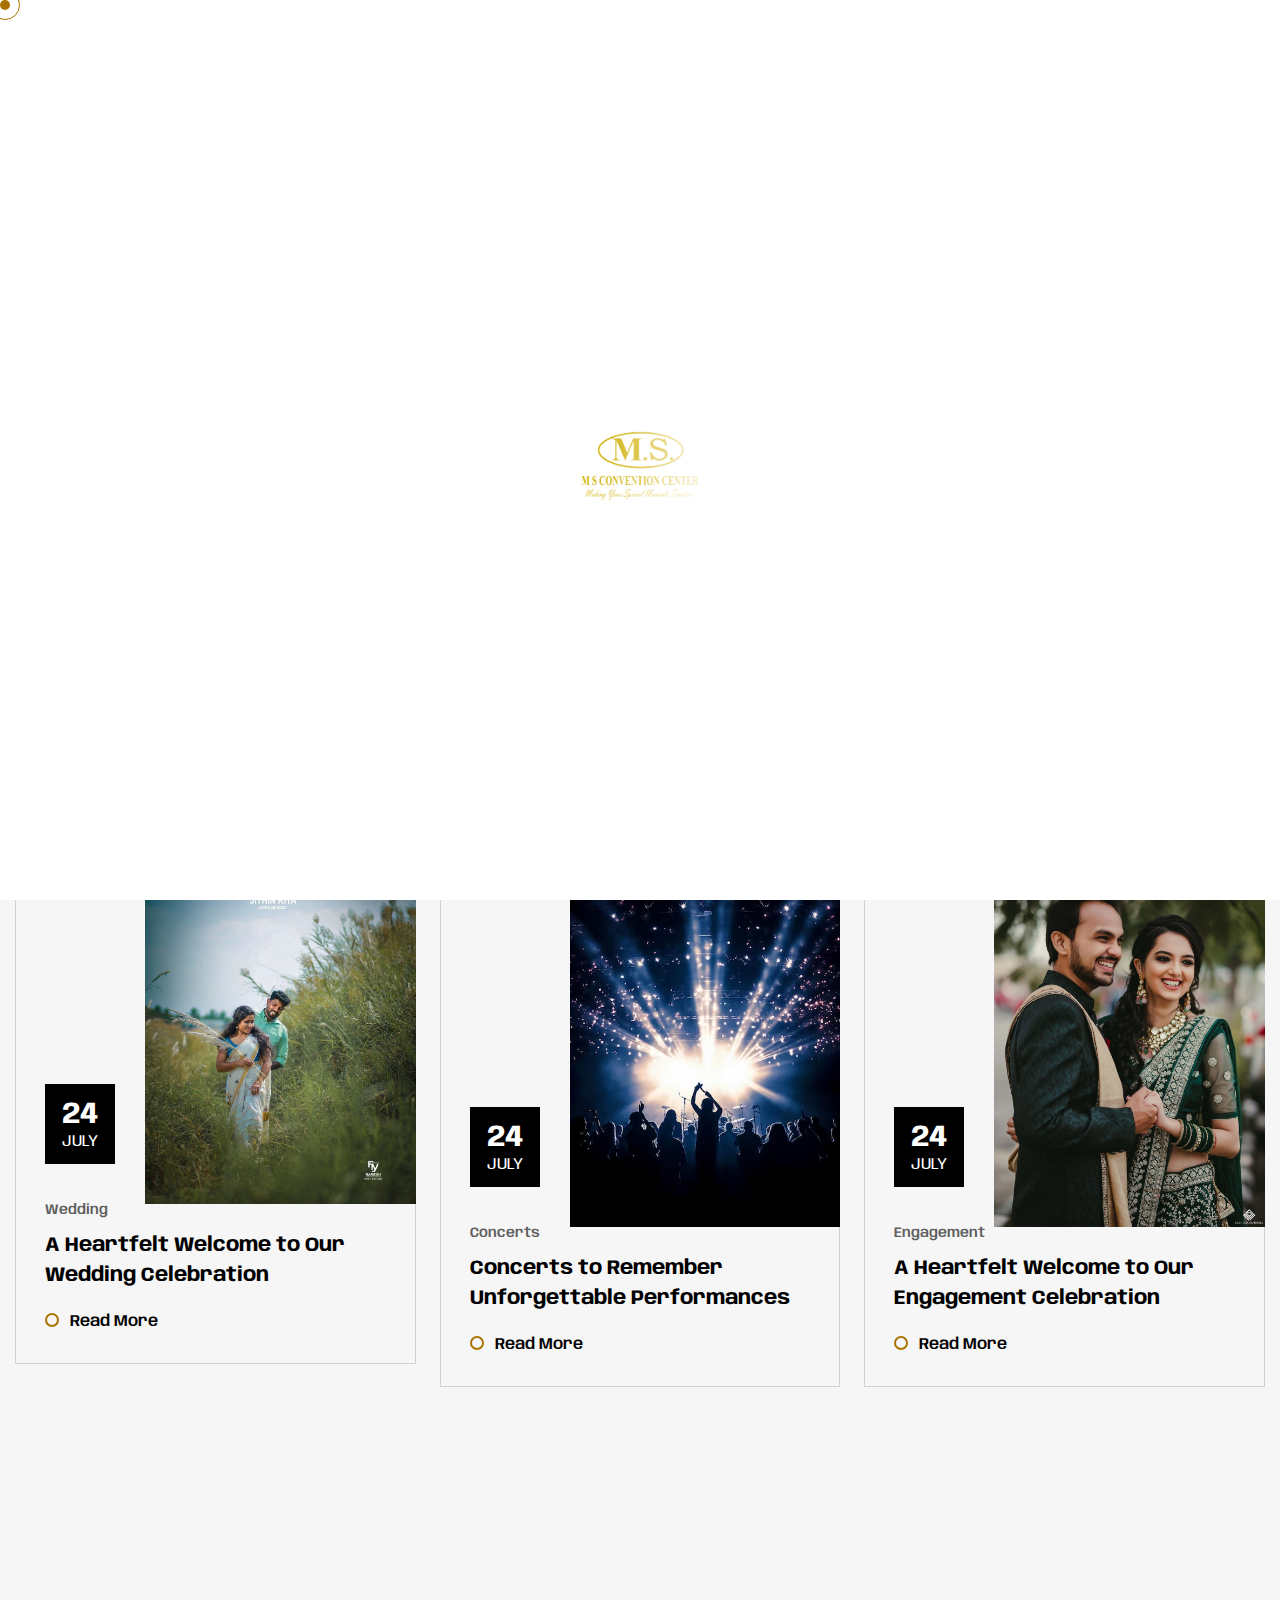
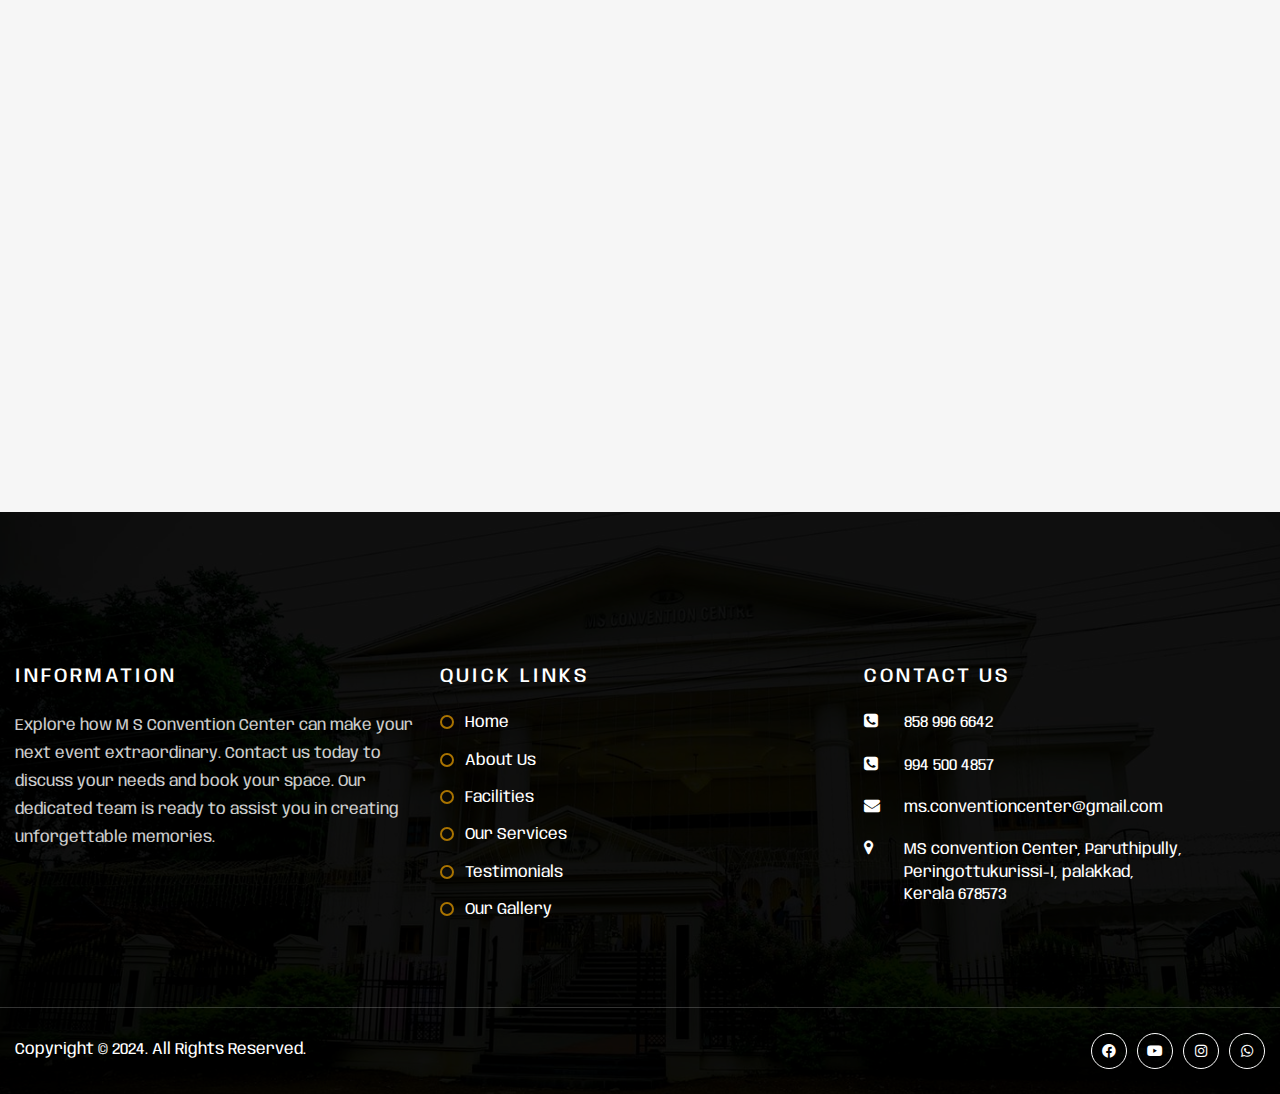
<file: ms-upcoming-gallery.html>
<!DOCTYPE html>
<html>
<head>
<meta charset="utf-8">
<title>M S Convention Center Palakkad   | Up Coming Events</title>
<!-- Stylesheets -->
<link href="assets/css/bootstrap.css" rel="stylesheet">
<link href="assets/css/style.css" rel="stylesheet">
<link href="assets/css/responsive.css" rel="stylesheet">

<!-- Color Switcher Mockup -->
<link href="assets/css/color-switcher-design.css" rel="stylesheet">

<!-- Color Themes -->
<link id="theme-color-file" href="assets/css/color-themes/default-color.css" rel="stylesheet">

<link href="https://fonts.googleapis.com/css2?family=Anybody:wght@300;400;500;600;700;800;900&display=swap" rel="stylesheet">

<link rel="icon" type="image/png" href="assets/images/ms-logo-title.PNG">

<!-- Responsive -->
<meta http-equiv="X-UA-Compatible" content="IE=edge">
<meta name="viewport" content="width=device-width, initial-scale=1.0, maximum-scale=1.0, user-scalable=0">
<link rel="stylesheet" href="https://cdnjs.cloudflare.com/ajax/libs/font-awesome/4.7.0/css/font-awesome.min.css">


</head>

<body>


<div class="enquiry-parent" id="enquiry-parent">
	<div class="enquiry-child">
		<div class="row">
			<div class="col-lg-6 left-enquiry">
				<div class="left-enquiry-text">
					<h3>Let's Book</h3>
					  <p>We're excited to host your event at our state-of-the-art facility. Please complete the form with your event details.</p>
					<br>
					<p>"Our team will review your submission and promptly confirm availability."</p>
				</div>
			</div>
			<div class="col-lg-6 right-enquiry" >
				<div>
					<span class="fa fa-phone-square"></span><a class="contact-link-a" href="tel:+91 858 996 6642" style="color: black;"> +91 858 996 6642</a>
					<span class="fa fa-envelope"></span><a class="contact-link-a" href="mailto:ms.conventioncenter@gmail.com" style="color: black;">ms.conventioncenter@gmail.com</a>
				</div>
				<div class="enquiry-close-button">
					<span class="fa-solid fa-xmark fa-fw" onclick="enquiryClose()" id="enquiry-close" style="color: black; margin: 20px 18px;"></span>
				</div>
				
				<h3 style="text-align: center; color: black;">MS Booking Form</h3>
				<form method="post" action="https://formspree" class="input-list">
					<input type="text" name="Name"  placeholder="Name" required>
					<input type="email" name="Email_Id" placeholder="Email" required>
					<input type="tel" name="phone_number"  placeholder="Phone Number" required>
					<label for="">Select Event Type</label>
					<select name="Event-type" required>
						<option value="Wedding">Wedding</option>
						<option value="Receptions">Receptions</option>
						<option value="conference">Conference</option>
						<option value="seminar">Seminar</option>
						<option value="trade-show">Trade Show</option>
						<option value="exhibition">Exhibition</option>
						<option value="workshop">Workshop</option>
						<option value="other">Other</option>
					</select><br><br>
					<label for="">Event Start Date</label>
					<input type="date" name="Event Date"  placeholder="Event Start Date" required>
					<button type="submit">submit</button>
				</form>
			</div>
		</div>
	</div>
</div>
<!-- enquiry form end -->

<div class="page-wrapper">
	
	<!-- Preloader -->
<div class="main-loader">
			<div class="ml-wrap">
				<div class="ml-mask"></div>
				<img src="assets/images/ms-logo-1.PNG" alt="">
			</div>
		</div>	<!-- End Preloader -->
	
	<!-- Cursor -->
	<div class="cursor"></div>
	<div class="cursor-follower"></div>
	<!-- Cursor End -->
 	
	
		
	<!-- Main Header -->
	<header class="main-header">
		
		<!-- Header Top -->
		<div class="header-top">
			<div class="auto-container">
				<div class="inner-container">
					<div class="d-flex justify-content-between align-items-center flex-wrap">
						
						<div class="header-top_text">Royal and Luxurious Convention Center in the Heart of Palakkad</div>

						<div class="right-box d-flex align-items-center flex-wrap">
							<!-- Info List -->
							<ul class="header-top_list">
								<li>
									<span class="icon"><i class="fa fa-phone"></i></span>
									<a href="tel:858 996 6642">858 996 6642</a>
								</li>
							</ul>
							<!-- Social Box -->
							<div class="header_socials">
								<span>Follow Us :</span>
								<a href="https://www.facebook.com/MSConventionCenter/"><i class="fa-brands fa-facebook-f"></i></a>
								<a href="https://www.youtube.com/@MSOfficial-l3f"><i class="fa-brands fa-youtube"></i></a>
								<a href="https://www.instagram.com/_ms.convention_/"><i class="fa-brands fa-instagram"></i></a>
								<a href="https://api.whatsapp.com/send/?phone=858 996 6642&text=I%27m+interested+in+booking+work&type=phone_number&app_absent=0"><i class="fa-brands fa-whatsapp"></i></a>
							</div>
						</div>
						
					</div>
				</div>
			</div>
		</div>

		<!-- Header Upper -->
		<div class="header-upper">
			<div class="auto-container">
				<div class="inner-container">
					<div class="d-flex justify-content-between align-items-center flex-wrap">
						
						<div class="logo-box">
							<div class="logo"><a href="index.html"><img class="img-w" src="assets/images/ms-logo-1.PNG" alt="" title=""></a></div>
							<div class="logo-2"><a href="index.html"><img class="img-w" src="assets/images/ms-logo-2.PNG" alt="" title=""></a></div>
						</div>
						
						<div class="nav-outer">
							<!-- Main Menu -->
							<nav class="main-menu navbar-expand-md">
								<div class="navbar-header">
									<!-- Toggle Button -->    	
									<button class="navbar-toggler" type="button" data-toggle="collapse" data-target="#navbarSupportedContent" aria-controls="navbarSupportedContent" aria-expanded="false" aria-label="Toggle navigation">
										<span class="icon-bar"></span>
										<span class="icon-bar"></span>
										<span class="icon-bar"></span>
									</button>
								</div>
								
								<div class="navbar-collapse collapse clearfix" id="navbarSupportedContent">
									<ul class="navigation clearfix">
										<li><a href="index.html">Home</a></li>
										<li><a href="about-us.html">About &nbsp; Us</a></li>
										<li class="dropdown"><a href="#">Facilities</a>
											<ul>
												<li><a href="ms-hall.html">Main Hall</a></li>
												<li><a href="facilities.html">Seating Arrangements</a></li>
												<li><a href="facilities.html">Parking</a></li>
												<li><a href="facilities.html">Audio-Visual Equipment</a></li>
												<li><a href="facilities.html">Catering Services</a></li>
												<li><a href="facilities.html">Decoration Services</a></li>
												<li><a href="facilities.html">Lighting and Sound</a></li>
												<li><a href="facilities.html">Bridal Suite</a></li>
												<li><a href="facilities.html">Conference Rooms</a></li>
												<li><a href="facilities.html">Outdoor Spaces</a></li>
											</ul>
										</li>
										<li class="dropdown"><a href="#">Events</a>
											<ul>
												<li><a href="events.html#ms-wedding">Weddings & Receptions</a></li>
												<li><a href="events.html#ms-concerts">Concerts Events</a></li>
												<li><a href="events.html#ms-seminars">Seminars & Conferences</a></li>
												<li><a href="events.html#ms-training">Workshops Sessions</a></li>
												<li><a href="events.html#ms-exhibitions">Exhibitions</a></li>
												<li><a href="events.html#ms-product-launches">Product Launches</a></li>
												<li><a href="events.html#ms-parties">Parties & Celebrations</a></li>
												<li><a href="events.html#ms-award-ceremonies">Award Ceremonies</a></li>
											</ul>
										</li>
										</li>
										<li><a href="gallery.html">Our &nbsp; Gallery</a></li>
										<li><a href="contact.html">Contact &nbsp; Us</a></li>
									</ul>
								</div>
							</nav>
						</div>
						
						<!-- Main Menu End-->
						<div class="outer-box d-flex align-items-center flex-wrap">
							<!-- Nav Btn -->
							<div class="nav-btn navSidebar-button">
								<span class="hamburger">
									<span class="top-bun"></span>
									<span class="meat"></span>
									<span class="bottom-bun"></span>
								</span>
							</div>

							<!-- Button Box -->
							<div class="header_button-box">
								<a href="facilities.html" class="theme-btn btn-style-one">
									<span class="btn-wrap">
										<span class="text-one">Explore Facilities</span>
										<span class="text-two">Explore Facilities</span>
									</span>
								</a>
							</div>

							<!-- Mobile Navigation Toggler -->
							<div class="mobile-nav-toggler"><span class="icon flaticon-menu"></span></div>
						</div>

					</div>
				</div>
			</div>
		</div>
		<!--End Header Upper-->
		
		<!-- Mobile Menu  -->
		<div class="mobile-menu">
			<div class="menu-backdrop"></div>
			<div class="close-btn"><span class="icon flaticon-close-1"></span></div>
			
			<nav class="menu-box">
				<div class="nav-logo"><a href="index.html"><img src="assets/images/ms-logo-1.PNG" alt="" title=""></a></div>
				<div class="menu-outer"><!--Here Menu Will Come Automatically Via Javascript / Same Menu as in Header--></div>
			</nav>
		</div>
		<!-- End Mobile Menu -->
	
	</header>
	<!-- End Main Header -->
	
	<!-- Sidebar Cart Item -->
	<div class="xs-sidebar-group info-group">
		<div class="xs-overlay xs-bg-black"></div>
		<div class="xs-sidebar-widget">
			<div class="sidebar-widget-container">
				<div class="close-button">
					<span class="fa-solid fa-xmark fa-fw"></span>
				</div>
				<div class="sidebar-textwidget">
					
					<!-- Sidebar Info Content -->
					<div class="sidebar-info-contents">
						<div class="content-inner">
							<!-- Title Box -->
							<div class="title-box">
								<img class="side-bar-logo" src="assets/images/ms-logo-1.PNG" alt="">
							</div>
							<!-- sidebar contact links -->	
							<div class="side-bar-contact">
								<h6>Visit Us</h6><br>
								<a style="padding: 0px 20px;" href="https://www.google.com/maps/dir//M+S+Convention+Center+QG59%2B57V+Junction,+near+Paruthipulli+Paruthipully,+Peringottukurissi-I,+Kerala+678573/@10.7572861,76.5180651,14z/data=!4m8!4m7!1m0!1m5!1m1!1s0x3ba875e357a01cff:0xe67541affcf22065!2m2!1d76.5180657!2d10.7572895?entry=ttu"> MS convention Center, Paruthipully, Peringottukurissi-I, palakkad, Kerala 678573</a>
							</div>
							<div class="side-bar-contact">
								<h6>Booking request</h6>
								<a href="tel:858 996 6642">858 996 6642</a>
								<a href="tel:994 500 4857">994 500 4857</a>
							</div>

							<!-- social media links -->
							<div class="sidebar-links-bottom">
								<a href="https://api.whatsapp.com/send/?phone=858 996 6642&text=I%27m+interested+in+booking+work&type=phone_number&app_absent=0" class="fa fa-whatsapp" ></a>
								<a href="https://www.instagram.com/_ms.convention_/" class="fa fa-instagram" ></a>
								<a href="https://www.facebook.com/MSConventionCenter/" class="fa fa-facebook-f"></a>
								<a href="https://www.youtube.com/@MSOfficial-l3f" class="fa fa-youtube" ></a>
							</div>
						</div>
					</div>
				</div>
			</div>
		</div>
	</div>
	<!-- End Sidebar Cart Item -->

	<!-- Page Title -->
    <section class="page-title" style="background-image:url(assets/images/main-slider/slider-1.JPG)">
        <div class="auto-container">
			<h2>UpComing Events</h2>
			<ul class="bread-crumb clearfix">
				<li><a href="index.html">Home</a></li>
				<li><a href="ms-upcoming-gallery.html">UpComing Events</a></li>
			</ul>
        </div>
    </section>
    <!-- End Page Title -->

	<!-- News One -->
	<section class="news-one">
		<div class="auto-container">
			<div class="sec-title centered">
				<div class="sec-title_icon">
					<img style="width: 50px;" src="assets/images/ms-logo-title.PNG" alt="" />
				</div>
				<div class="sec-title_title">News & Updates</div>
				<h2 class="sec-title_heading">Up Coming Events</h2>
				<p>Discover our upcoming events and be part of memorable celebrations at M S Convention Center.</p>
			</div>
			<div class="row clearfix">

				<div class="news-block_one col-lg-4 col-md-6 col-sm-12">
					<div class="news-block_one-inner wow fadeInLeft" data-wow-delay="300ms" data-wow-duration="1500ms">
						<div class="news-block_one-image">
							<a href="news-detail.html"><img src="assets/images/upcomming/dummy1.jpg" alt="" /></a>
						</div>
						<div class="news-block_one-content">
							<div class="news-block_one-date">24 <span>july</span></div>
							<div class="news-block_one-title">Wedding</div>
							<h5 class="news-block_one-heading"><a href="news-detail.html">A Heartfelt Welcome to Our Wedding Celebration</a></h5>
							<a href="news-detail.html" class="news-block_one-more">Read More</a>
						</div>
					</div>
				</div>

				<div class="news-block_one col-lg-4 col-md-6 col-sm-12">
					<div class="news-block_one-inner wow fadeInUp" data-wow-delay="300ms" data-wow-duration="1500ms">
						<div class="news-block_one-image">
							<a href="news-detail.html"><img src="assets/images/upcomming/dummy2.avif" alt="" /></a>
						</div>
						<div class="news-block_one-content">
							<div class="news-block_one-date">24 <span>july</span></div>
							<div class="news-block_one-title">Concerts</div>
							<h5 class="news-block_one-heading"><a href="news-detail.html">Concerts to Remember Unforgettable Performances</a></h5>
							<a href="news-detail.html" class="news-block_one-more">Read More</a>
						</div>
					</div>
				</div>

				<div class="news-block_one col-lg-4 col-md-6 col-sm-12">
					<div class="news-block_one-inner wow fadeInRight" data-wow-delay="300ms" data-wow-duration="1500ms">
						<div class="news-block_one-image">
							<a href="news-detail.html"><img src="assets/images/upcomming/dummy3.jpg" alt="" /></a>
						</div>
						<div class="news-block_one-content">
							<div class="news-block_one-date">24 <span>july</span></div>
							<div class="news-block_one-title">Engagement</div>
							<h5 class="news-block_one-heading"><a href="news-detail.html">A Heartfelt Welcome to Our Engagement Celebration</a></h5>
							<a href="news-detail.html" class="news-block_one-more">Read More</a>
						</div>
					</div>
				</div>

				<!-- second line -->

				<div class="news-block_one col-lg-4 col-md-6 col-sm-12">
					<div class="news-block_one-inner wow fadeInUp" data-wow-delay="300ms" data-wow-duration="1500ms">
						<div class="news-block_one-image">
							<a href="news-detail.html"><img src="assets/images/upcomming/dummy2.avif" alt="" /></a>
						</div>
						<div class="news-block_one-content">
							<div class="news-block_one-date">24 <span>july</span></div>
							<div class="news-block_one-title">Concerts</div>
							<h5 class="news-block_one-heading"><a href="news-detail.html">Concerts to Remember Unforgettable Performances</a></h5>
							<a href="news-detail.html" class="news-block_one-more">Read More</a>
						</div>
					</div>
				</div>

				<div class="news-block_one col-lg-4 col-md-6 col-sm-12">
					<div class="news-block_one-inner wow fadeInRight" data-wow-delay="300ms" data-wow-duration="1500ms">
						<div class="news-block_one-image">
							<a href="news-detail.html"><img src="assets/images/upcomming/dummy3.jpg" alt="" /></a>
						</div>
						<div class="news-block_one-content">
							<div class="news-block_one-date">24 <span>july</span></div>
							<div class="news-block_one-title">Engagement</div>
							<h5 class="news-block_one-heading"><a href="news-detail.html">A Heartfelt Welcome to Our Engagement Celebration</a></h5>
							<a href="news-detail.html" class="news-block_one-more">Read More</a>
						</div>
					</div>
				</div>

			</div>

		</div>
	</section>

	
	
	<!-- Footer Style -->
	<footer class="main-footer">
		<div class="footer_bg-image" style="background-image: url(assets/images/background/footer-bg-1.jpg)"></div>
		
		<!-- Widgets Section -->
		<div class="widgets-section">
			<div class="auto-container">
				<div class="row clearfix">

					<!-- Footer Column -->
					<div class="footer-column col-lg-4 col-md-6 col-sm-12">
						<div class="footer-widget logo-widget">
							<h5>Information</h5>
							<p>Explore how M S Convention Center can make your next event extraordinary. Contact us today to discuss your needs and book your space. Our dedicated team is ready to assist you in creating unforgettable memories.</p>
						</div>
					</div>

					<!-- Footer Column -->
					<div class="footer-column col-lg-4 col-md-6 col-sm-12">
						<div class="footer-widget links-widget">
							<h5>quick links</h5>
							<ul class="footer-list">
								<li><a href="index.html">Home</a></li>
								<li><a href="about-us.html">About Us</a></li>
								<li><a href="facilities.html">Facilities</a></li>
								<li><a href="services.html">Our Services</a></li>
								<li><a href="testimonials.html">Testimonials</a></li>
								<li><a href="gallery.html">Our Gallery</a></li>
							</ul>
						</div>
					</div>

					<!-- Footer Column -->
					<div class="footer-column col-lg-4 col-md-6 col-sm-12">
						<div class="footer-widget contact-widget">
							<h5>contact us</h5>
							<ul class="footer-contact_list">
								<li><span class="fa fa-phone-square"></span><a class="contact-link-a" href="tel:858 996 6642">858 996 6642</a></li>
					<li><span class="fa fa-phone-square"></span><a class="contact-link-a" href="tel:994 500 4857">994 500 4857</a></li>
								<li><span class="fa fa-envelope"></span><a class="contact-link-a" href="mailto:ms.conventioncenter@gmail.com">ms.conventioncenter@gmail.com</a></li>
								<li><span class="fa fa-map-marker"></span><a class="contact-link-a" href="https://www.google.com/maps/dir//M+S+Convention+Center+QG59%2B57V+Junction,+near+Paruthipulli+Paruthipully,+Peringottukurissi-I,+Kerala+678573/@10.7572861,76.5180651,14z/data=!4m8!4m7!1m0!1m5!1m1!1s0x3ba875e357a01cff:0xe67541affcf22065!2m2!1d76.5180657!2d10.7572895?entry=ttu">  MS convention Center, Paruthipully, Peringottukurissi-I, palakkad, <br>  Kerala 678573</a></li>
							</ul>
						</div>
					</div>

				</div>
			</div>
		</div>
		<!-- End Widgets Section -->

		<div class="footer-bottom">
			<div class="auto-container">
				<div class="d-flex justify-content-between align-items-center flex-wrap">
					<div class="copyright">Copyright &copy; 2024. All Rights Reserved.</div>
					<!-- Social Box -->
					<div class="footer_socials">
						<a href="https://www.facebook.com/MSConventionCenter/"><i class="fa-brands fa-facebook-f"></i></a>
						<a href="https://www.youtube.com/@MSOfficial-l3f"><i class="fa-brands fa-youtube"></i></a>
						<a href="https://www.instagram.com/_ms.convention_/"><i class="fa-brands fa-instagram"></i></a>
						<a href="https://api.whatsapp.com/send/?phone=858 996 6642&text=I%27m+interested+in+booking+work&type=phone_number&app_absent=0"><i class="fa-brands fa-whatsapp"></i></a>
					</div>
				</div>
			</div>
		</div>
	</footer>

	<!-- Search Popup -->
	<div class="search-popup">
		<div class="color-layer"></div>
		<button class="close-search"><span class="flaticon-close-1"></span></button>
		<form method="post" action="blog.html">
			<div class="form-group">
				<input type="search" name="search-field" value="" placeholder="Search Here" required="">
				<button class="fa fa-solid fa-magnifying-glass fa-fw" type="submit"></button>
			</div>
		</form>
	</div>
	<!-- End Search Popup -->
	
	
	
</div>
<!-- side whatsapp -->
<div class="whatsapp-fixed-parent">
	<div class="whatsapp-div">
		<a href="https://api.whatsapp.com/send/?phone=+91 858 996 6642&text=I%27m+interested+in+booking+work&type=phone_number&app_absent=0" class="fa fa-whatsapp whatsapp-div"></a>
	</div>
</div>
<!-- side call -->
<div class="call-fixed-parent">
	<div class="call-div">
		<a class="fa fa-phone call-div" href="tel:+91 858 996 6642"></a>
	</div>
</div>
 <!-- side Enquiry -->
<div class="estimate-fixed-parent">
	<div class="estimate-div">
		<i onclick="enquiryOpen()" class="free-vertical-text">Booking &nbsp; Form</i>
	</div>
</div>
	<!-- fixed side end -->


<!-- End PageWrapper -->

<div class="progress-wrap">
	<svg class="progress-circle svg-content" width="100%" height="100%" viewBox="-1 -1 102 102">
		<path d="M50,1 a49,49 0 0,1 0,98 a49,49 0 0,1 0,-98"/>
	</svg>
</div>

<script src="assets/js/jquery.js"></script>
<script src="assets/js/popper.min.js"></script>
<script src="assets/js/bootstrap.min.js"></script>
<script src="assets/js/appear.js"></script>
<script src="assets/js/parallax.min.js"></script>
<script src="assets/js/tilt.jquery.min.js"></script>
<script src="assets/js/jquery.paroller.min.js"></script>
<script src="assets/js/wow.js"></script>
<script src="assets/js/swiper.min.js"></script>
<script src="assets/js/backtotop.js"></script>
<script src="assets/js/odometer.js"></script>
<script src="assets/js/parallax-scroll.js"></script>

<script src="assets/js/gsap.min.js"></script>
<script src="assets/js/SplitText.min.js"></script>
<script src="assets/js/ScrollTrigger.min.js"></script>
<script src="assets/js/ScrollToPlugin.min.js"></script>
<script src="assets/js/ScrollSmoother.min.js"></script>

<script src="assets/js/magnific-popup.min.js"></script>
<script src="assets/js/nav-tool.js"></script>
<script src="assets/js/jquery-ui.js"></script>
<script src="assets/js/jquery.meanmenu.min.js"></script>
<script src="assets/js/jquery.marquee.min.js"></script>

<script src="assets/js/script.js"></script>



</body>
</html>
</file>
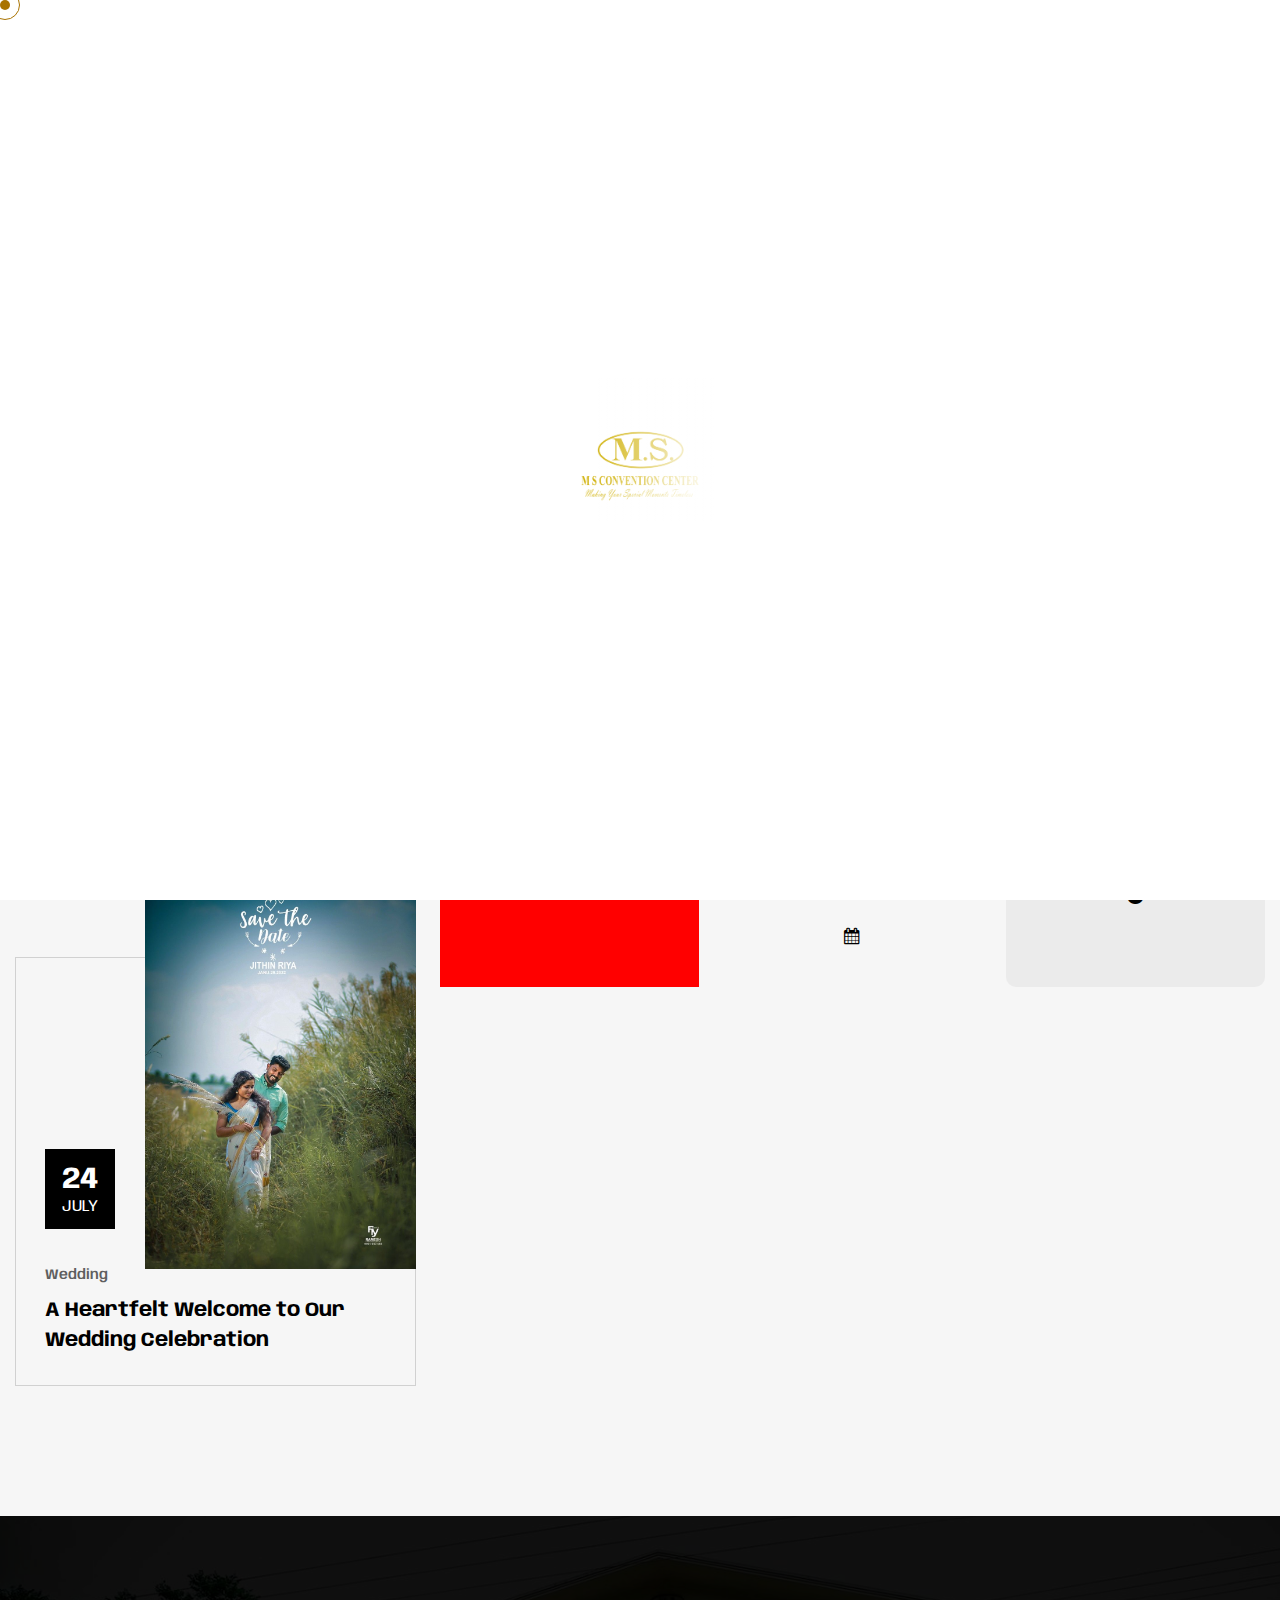
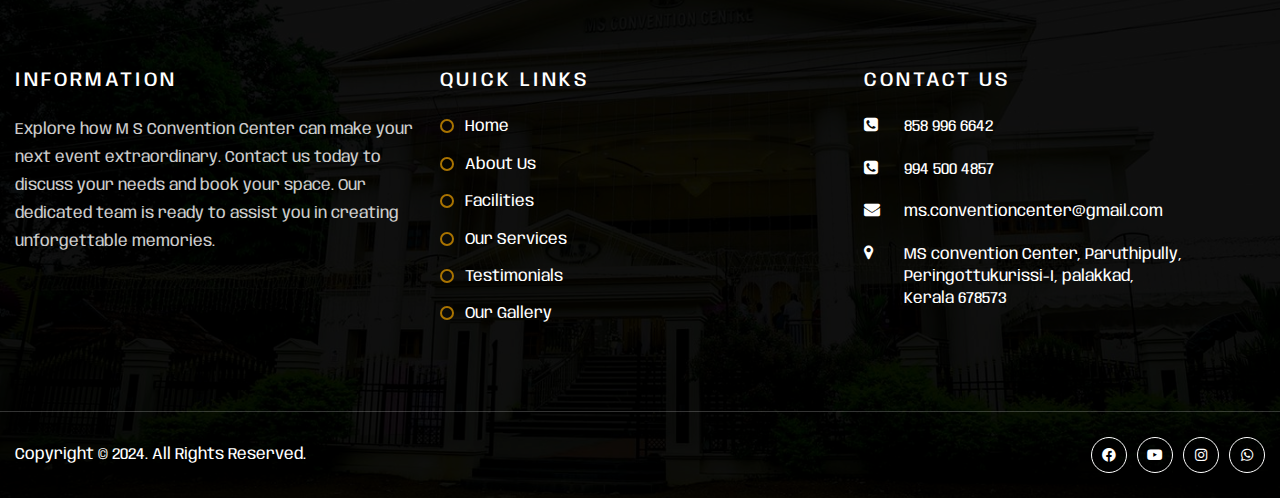
<file: ms-upcomming-one.html>
<!DOCTYPE html>
<html>
<head>
<meta charset="utf-8">
<title>M S Convention Center Palakkad   | Up Coming Events</title>
<!-- Stylesheets -->
<link href="assets/css/bootstrap.css" rel="stylesheet">
<link href="assets/css/style.css" rel="stylesheet">
<link href="assets/css/responsive.css" rel="stylesheet">

<!-- Color Switcher Mockup -->
<link href="assets/css/color-switcher-design.css" rel="stylesheet">

<!-- Color Themes -->
<link id="theme-color-file" href="assets/css/color-themes/default-color.css" rel="stylesheet">

<link href="https://fonts.googleapis.com/css2?family=Anybody:wght@300;400;500;600;700;800;900&display=swap" rel="stylesheet">

<link rel="icon" type="image/png" href="assets/images/ms-logo-title.PNG">

<!-- Responsive -->
<meta http-equiv="X-UA-Compatible" content="IE=edge">
<meta name="viewport" content="width=device-width, initial-scale=1.0, maximum-scale=1.0, user-scalable=0">
<link rel="stylesheet" href="https://cdnjs.cloudflare.com/ajax/libs/font-awesome/4.7.0/css/font-awesome.min.css">


</head>

<body>


<div class="enquiry-parent" id="enquiry-parent">
	<div class="enquiry-child">
		<div class="row">
			<div class="col-lg-6 left-enquiry">
				<div class="left-enquiry-text">
					<h3>Let's Book</h3>
					  <p>We're excited to host your event at our state-of-the-art facility. Please complete the form with your event details.</p>
					<br>
					<p>"Our team will review your submission and promptly confirm availability."</p>
				</div>
			</div>
			<div class="col-lg-6 right-enquiry" >
				<div>
					<span class="fa fa-phone-square"></span><a class="contact-link-a" href="tel:+91 858 996 6642" style="color: black;"> +91 858 996 6642</a>
					<span class="fa fa-envelope"></span><a class="contact-link-a" href="mailto:ms.conventioncenter@gmail.com" style="color: black;">ms.conventioncenter@gmail.com</a>
				</div>
				<div class="enquiry-close-button">
					<span class="fa-solid fa-xmark fa-fw" onclick="enquiryClose()" id="enquiry-close" style="color: black; margin: 20px 18px;"></span>
				</div>
				
				<h3 style="text-align: center; color: black;">MS Booking Form</h3>
				<form method="post" action="https://formspree" class="input-list">
					<input type="text" name="Name"  placeholder="Name" required>
					<input type="email" name="Email_Id" placeholder="Email" required>
					<input type="tel" name="phone_number"  placeholder="Phone Number" required>
					<label for="">Select Event Type</label>
					<select name="Event-type" required>
						<option value="Wedding">Wedding</option>
						<option value="Receptions">Receptions</option>
						<option value="conference">Conference</option>
						<option value="seminar">Seminar</option>
						<option value="trade-show">Trade Show</option>
						<option value="exhibition">Exhibition</option>
						<option value="workshop">Workshop</option>
						<option value="other">Other</option>
					</select><br><br>
					<label for="">Event Start Date</label>
					<input type="date" name="Event Date"  placeholder="Event Start Date" required>
					<button type="submit">submit</button>
				</form>
			</div>
		</div>
	</div>
</div>
<!-- enquiry form end -->

<div class="page-wrapper">
	
	<!-- Preloader -->
<div class="main-loader">
			<div class="ml-wrap">
				<div class="ml-mask"></div>
				<img src="assets/images/ms-logo-1.PNG" alt="">
			</div>
		</div>	<!-- End Preloader -->
	
	<!-- Cursor -->
	<div class="cursor"></div>
	<div class="cursor-follower"></div>
	<!-- Cursor End -->
 	
	
		
	<!-- Main Header -->
	<header class="main-header">
		
		<!-- Header Top -->
		<div class="header-top">
			<div class="auto-container">
				<div class="inner-container">
					<div class="d-flex justify-content-between align-items-center flex-wrap">
						
						<div class="header-top_text">Royal and Luxurious Convention Center in the Heart of Palakkad</div>

						<div class="right-box d-flex align-items-center flex-wrap">
							<!-- Info List -->
							<ul class="header-top_list">
								<li>
									<span class="icon"><i class="fa fa-phone"></i></span>
									<a href="tel:858 996 6642">858 996 6642</a>
								</li>
							</ul>
							<!-- Social Box -->
							<div class="header_socials">
								<span>Follow Us :</span>
								<a href="https://www.facebook.com/MSConventionCenter/"><i class="fa-brands fa-facebook-f"></i></a>
								<a href="https://youtube.com/"><i class="fa-brands fa-youtube"></i></a>
								<a href="https://www.instagram.com/_ms.convention_/"><i class="fa-brands fa-instagram"></i></a>
								<a href="https://api.whatsapp.com/send/?phone=858 996 6642&text=I%27m+interested+in+booking+work&type=phone_number&app_absent=0"><i class="fa-brands fa-whatsapp"></i></a>
							</div>
						</div>
						
					</div>
				</div>
			</div>
		</div>

		<!-- Header Upper -->
		<div class="header-upper">
			<div class="auto-container">
				<div class="inner-container">
					<div class="d-flex justify-content-between align-items-center flex-wrap">
						
						<div class="logo-box">
							<div class="logo"><a href="index.html"><img class="img-w" src="assets/images/ms-logo-1.PNG" alt="" title=""></a></div>
							<div class="logo-2"><a href="index.html"><img class="img-w" src="assets/images/ms-logo-2.PNG" alt="" title=""></a></div>
						</div>
						
						<div class="nav-outer">
							<!-- Main Menu -->
							<nav class="main-menu navbar-expand-md">
								<div class="navbar-header">
									<!-- Toggle Button -->    	
									<button class="navbar-toggler" type="button" data-toggle="collapse" data-target="#navbarSupportedContent" aria-controls="navbarSupportedContent" aria-expanded="false" aria-label="Toggle navigation">
										<span class="icon-bar"></span>
										<span class="icon-bar"></span>
										<span class="icon-bar"></span>
									</button>
								</div>
								
								<div class="navbar-collapse collapse clearfix" id="navbarSupportedContent">
									<ul class="navigation clearfix">
										<li><a href="index.html">Home</a></li>
										<li><a href="about-us.html">About &nbsp; Us</a></li>
										<li class="dropdown"><a href="#">Facilities</a>
											<ul>
												<li><a href="ms-hall.html">Main Hall</a></li>
												<li><a href="facilities.html">Seating Arrangements</a></li>
												<li><a href="facilities.html">Parking</a></li>
												<li><a href="facilities.html">Audio-Visual Equipment</a></li>
												<li><a href="facilities.html">Catering Services</a></li>
												<li><a href="facilities.html">Decoration Services</a></li>
												<li><a href="facilities.html">Lighting and Sound</a></li>
												<li><a href="facilities.html">Bridal Suite</a></li>
												<li><a href="facilities.html">Conference Rooms</a></li>
												<li><a href="facilities.html">Outdoor Spaces</a></li>
											</ul>
										</li>
										<li class="dropdown"><a href="#">Events</a>
											<ul>
												<li><a href="events.html#ms-wedding">Weddings & Receptions</a></li>
												<li><a href="events.html#ms-concerts">Concerts Events</a></li>
												<li><a href="events.html#ms-seminars">Seminars & Conferences</a></li>
												<li><a href="events.html#ms-training">Workshops Sessions</a></li>
												<li><a href="events.html#ms-exhibitions">Exhibitions</a></li>
												<li><a href="events.html#ms-product-launches">Product Launches</a></li>
												<li><a href="events.html#ms-parties">Parties & Celebrations</a></li>
												<li><a href="events.html#ms-award-ceremonies">Award Ceremonies</a></li>
											</ul>
										</li>
										</li>
										<li><a href="gallery.html">Our &nbsp; Gallery</a></li>
										<li><a href="contact.html">Contact &nbsp; Us</a></li>
									</ul>
								</div>
							</nav>
						</div>
						
						<!-- Main Menu End-->
						<div class="outer-box d-flex align-items-center flex-wrap">
							<!-- Nav Btn -->
							<div class="nav-btn navSidebar-button">
								<span class="hamburger">
									<span class="top-bun"></span>
									<span class="meat"></span>
									<span class="bottom-bun"></span>
								</span>
							</div>

							<!-- Button Box -->
							<div class="header_button-box">
								<a href="facilities.html" class="theme-btn btn-style-one">
									<span class="btn-wrap">
										<span class="text-one">Explore Facilities</span>
										<span class="text-two">Explore Facilities</span>
									</span>
								</a>
							</div>

							<!-- Mobile Navigation Toggler -->
							<div class="mobile-nav-toggler"><span class="icon flaticon-menu"></span></div>
						</div>

					</div>
				</div>
			</div>
		</div>
		<!--End Header Upper-->
		
		<!-- Mobile Menu  -->
		<div class="mobile-menu">
			<div class="menu-backdrop"></div>
			<div class="close-btn"><span class="icon flaticon-close-1"></span></div>
			
			<nav class="menu-box">
				<div class="nav-logo"><a href="index.html"><img src="assets/images/ms-logo-1.PNG" alt="" title=""></a></div>
				<div class="menu-outer"><!--Here Menu Will Come Automatically Via Javascript / Same Menu as in Header--></div>
			</nav>
		</div>
		<!-- End Mobile Menu -->
	
	</header>
	<!-- End Main Header -->
	
	<!-- Sidebar Cart Item -->
	<div class="xs-sidebar-group info-group">
		<div class="xs-overlay xs-bg-black"></div>
		<div class="xs-sidebar-widget">
			<div class="sidebar-widget-container">
				<div class="close-button">
					<span class="fa-solid fa-xmark fa-fw"></span>
				</div>
				<div class="sidebar-textwidget">
					
					<!-- Sidebar Info Content -->
					<div class="sidebar-info-contents">
						<div class="content-inner">
							<!-- Title Box -->
							<div class="title-box">
								<img class="side-bar-logo" src="assets/images/ms-logo-1.PNG" alt="">
							</div>
							<!-- sidebar contact links -->	
							<div class="side-bar-contact">
								<h6>Visit Us</h6><br>
								<a style="padding: 0px 20px;" href="https://www.google.com/maps/dir//M+S+Convention+Center+QG59%2B57V+Junction,+near+Paruthipulli+Paruthipully,+Peringottukurissi-I,+Kerala+678573/@10.7572861,76.5180651,14z/data=!4m8!4m7!1m0!1m5!1m1!1s0x3ba875e357a01cff:0xe67541affcf22065!2m2!1d76.5180657!2d10.7572895?entry=ttu"> MS convention Center, Paruthipully, Peringottukurissi-I, palakkad, Kerala 678573</a>
							</div>
							<div class="side-bar-contact">
								<h6>Booking request</h6>
								<a href="tel:858 996 6642">858 996 6642</a>
								<a href="tel:994 500 4857">994 500 4857</a>
							</div>

							<!-- social media links -->
							<div class="sidebar-links-bottom">
								<a href="https://api.whatsapp.com/send/?phone=858 996 6642&text=I%27m+interested+in+booking+work&type=phone_number&app_absent=0" class="fa fa-whatsapp" ></a>
								<a href="https://www.instagram.com/_ms.convention_/" class="fa fa-instagram" ></a>
								<a href="https://www.facebook.com/MSConventionCenter/" class="fa fa-facebook-f"></a>
								<a href="https://www.youtube.com" class="fa fa-youtube" ></a>
							</div>
						</div>
					</div>
				</div>
			</div>
		</div>
	</div>
	<!-- End Sidebar Cart Item -->

	<!-- Page Title -->
    <section class="page-title" style="background-image:url(assets/images/main-slider/slider-1.JPG)">
        <div class="auto-container">
			<h2>UpComing Events</h2>
			<ul class="bread-crumb clearfix">
				<li><a href="index.html">Home</a></li>
				<li><a href="ms-upcoming-gallery.html">UpComing Events</a></li>
			</ul>
        </div>
    </section>
    <!-- End Page Title -->

	<!-- News One -->
	<section class="news-one">
		<div class="auto-container">
			<div class="sec-title centered">
				<div class="sec-title_icon">
					<img style="width: 50px;" src="assets/images/ms-logo-title.PNG" alt="" />
				</div>
				<div class="sec-title_title">Wedding</div>
				<h2 class="sec-title_heading">A Heartfelt Welcome to Our Wedding Celebration</h2>
				<p>Discover our upcoming events and be part of memorable celebrations at M S Convention Center.</p>
			</div>
			<div class="row clearfix">

				<div class="news-block_one col-lg-4 col-md-6 col-sm-12">
					<div class="news-block_one-inner wow fadeInLeft" data-wow-delay="300ms" data-wow-duration="1500ms">
						<div class="news-block_one-image">
							<a ><img src="assets/images/upcomming/dummy1.jpg" alt="" /></a>
						</div>
						<div class="news-block_one-content">
							<div class="news-block_one-date">24 <span>july</span></div>
							<div class="news-block_one-title">Wedding</div>
							<h5 class="news-block_one-heading"><a >A Heartfelt Welcome to Our Wedding Celebration</a></h5>
						</div>
					</div>
				</div>

				<div class="news-block_one col-lg-8 col-md-6 col-sm-12">
					<div class="row">
						<div class="news-block_one col-lg-4 col-md-6 col-sm-12">
							<div class="name-for-up">
								
							</div>

						</div>
						<div class="news-block_one col-lg-4 col-md-6 col-sm-12">
							<div class="date-for-up">
							<i class="fa fa-calendar" aria-hidden="true"></i>
							</div>

						</div>
						<div class="news-block_one col-lg-4 col-md-6 col-sm-12">
							<div class="time-for-up">
								<i class="fa-solid fa-clock"></i>
							</div>

						</div>
					</div>
				</div>

				

			</div>

		</div>
	</section>

	
	
	<!-- Footer Style -->
	<footer class="main-footer">
		<div class="footer_bg-image" style="background-image: url(assets/images/background/footer-bg-1.jpg)"></div>
		
		<!-- Widgets Section -->
		<div class="widgets-section">
			<div class="auto-container">
				<div class="row clearfix">

					<!-- Footer Column -->
					<div class="footer-column col-lg-4 col-md-6 col-sm-12">
						<div class="footer-widget logo-widget">
							<h5>Information</h5>
							<p>Explore how M S Convention Center can make your next event extraordinary. Contact us today to discuss your needs and book your space. Our dedicated team is ready to assist you in creating unforgettable memories.</p>
						</div>
					</div>

					<!-- Footer Column -->
					<div class="footer-column col-lg-4 col-md-6 col-sm-12">
						<div class="footer-widget links-widget">
							<h5>quick links</h5>
							<ul class="footer-list">
								<li><a href="index.html">Home</a></li>
								<li><a href="about-us.html">About Us</a></li>
								<li><a href="facilities.html">Facilities</a></li>
								<li><a href="services.html">Our Services</a></li>
								<li><a href="coming-soon.html">Testimonials</a></li>
								<li><a href="gallery.html">Our Gallery</a></li>
							</ul>
						</div>
					</div>

					<!-- Footer Column -->
					<div class="footer-column col-lg-4 col-md-6 col-sm-12">
						<div class="footer-widget contact-widget">
							<h5>contact us</h5>
							<ul class="footer-contact_list">
								<li><span class="fa fa-phone-square"></span><a class="contact-link-a" href="tel:858 996 6642">858 996 6642</a></li>
					<li><span class="fa fa-phone-square"></span><a class="contact-link-a" href="tel:994 500 4857">994 500 4857</a></li>
								<li><span class="fa fa-envelope"></span><a class="contact-link-a" href="mailto:ms.conventioncenter@gmail.com">ms.conventioncenter@gmail.com</a></li>
								<li><span class="fa fa-map-marker"></span><a class="contact-link-a" href="https://www.google.com/maps/dir//M+S+Convention+Center+QG59%2B57V+Junction,+near+Paruthipulli+Paruthipully,+Peringottukurissi-I,+Kerala+678573/@10.7572861,76.5180651,14z/data=!4m8!4m7!1m0!1m5!1m1!1s0x3ba875e357a01cff:0xe67541affcf22065!2m2!1d76.5180657!2d10.7572895?entry=ttu">  MS convention Center, Paruthipully, Peringottukurissi-I, palakkad, <br>  Kerala 678573</a></li>
							</ul>
						</div>
					</div>

				</div>
			</div>
		</div>
		<!-- End Widgets Section -->

		<div class="footer-bottom">
			<div class="auto-container">
				<div class="d-flex justify-content-between align-items-center flex-wrap">
					<div class="copyright">Copyright &copy; 2024. All Rights Reserved.</div>
					<!-- Social Box -->
					<div class="footer_socials">
						<a href="https://www.facebook.com/MSConventionCenter/"><i class="fa-brands fa-facebook-f"></i></a>
						<a href="https://youtube.com/"><i class="fa-brands fa-youtube"></i></a>
						<a href="https://www.instagram.com/_ms.convention_/"><i class="fa-brands fa-instagram"></i></a>
						<a href="https://api.whatsapp.com/send/?phone=858 996 6642&text=I%27m+interested+in+booking+work&type=phone_number&app_absent=0"><i class="fa-brands fa-whatsapp"></i></a>
					</div>
				</div>
			</div>
		</div>
	</footer>

	<!-- Search Popup -->
	<div class="search-popup">
		<div class="color-layer"></div>
		<button class="close-search"><span class="flaticon-close-1"></span></button>
		<form method="post" action="blog.html">
			<div class="form-group">
				<input type="search" name="search-field" value="" placeholder="Search Here" required="">
				<button class="fa fa-solid fa-magnifying-glass fa-fw" type="submit"></button>
			</div>
		</form>
	</div>
	<!-- End Search Popup -->
	
	
	
</div>
<!-- side whatsapp -->
<div class="whatsapp-fixed-parent">
	<div class="whatsapp-div">
		<a href="https://api.whatsapp.com/send/?phone=+91 858 996 6642&text=I%27m+interested+in+booking+work&type=phone_number&app_absent=0" class="fa fa-whatsapp whatsapp-div"></a>
	</div>
</div>
<!-- side call -->
<div class="call-fixed-parent">
	<div class="call-div">
		<a class="fa fa-phone call-div" href="tel:+91 858 996 6642"></a>
	</div>
</div>
 <!-- side Enquiry -->
<div class="estimate-fixed-parent">
	<div class="estimate-div">
		<i onclick="enquiryOpen()" class="free-vertical-text">Booking &nbsp; Form</i>
	</div>
</div>
	<!-- fixed side end -->


<!-- End PageWrapper -->

<div class="progress-wrap">
	<svg class="progress-circle svg-content" width="100%" height="100%" viewBox="-1 -1 102 102">
		<path d="M50,1 a49,49 0 0,1 0,98 a49,49 0 0,1 0,-98"/>
	</svg>
</div>

<script src="assets/js/jquery.js"></script>
<script src="assets/js/popper.min.js"></script>
<script src="assets/js/bootstrap.min.js"></script>
<script src="assets/js/appear.js"></script>
<script src="assets/js/parallax.min.js"></script>
<script src="assets/js/tilt.jquery.min.js"></script>
<script src="assets/js/jquery.paroller.min.js"></script>
<script src="assets/js/wow.js"></script>
<script src="assets/js/swiper.min.js"></script>
<script src="assets/js/backtotop.js"></script>
<script src="assets/js/odometer.js"></script>
<script src="assets/js/parallax-scroll.js"></script>

<script src="assets/js/gsap.min.js"></script>
<script src="assets/js/SplitText.min.js"></script>
<script src="assets/js/ScrollTrigger.min.js"></script>
<script src="assets/js/ScrollToPlugin.min.js"></script>
<script src="assets/js/ScrollSmoother.min.js"></script>

<script src="assets/js/magnific-popup.min.js"></script>
<script src="assets/js/nav-tool.js"></script>
<script src="assets/js/jquery-ui.js"></script>
<script src="assets/js/jquery.meanmenu.min.js"></script>
<script src="assets/js/jquery.marquee.min.js"></script>

<script src="assets/js/script.js"></script>



</body>
</html>
</file>
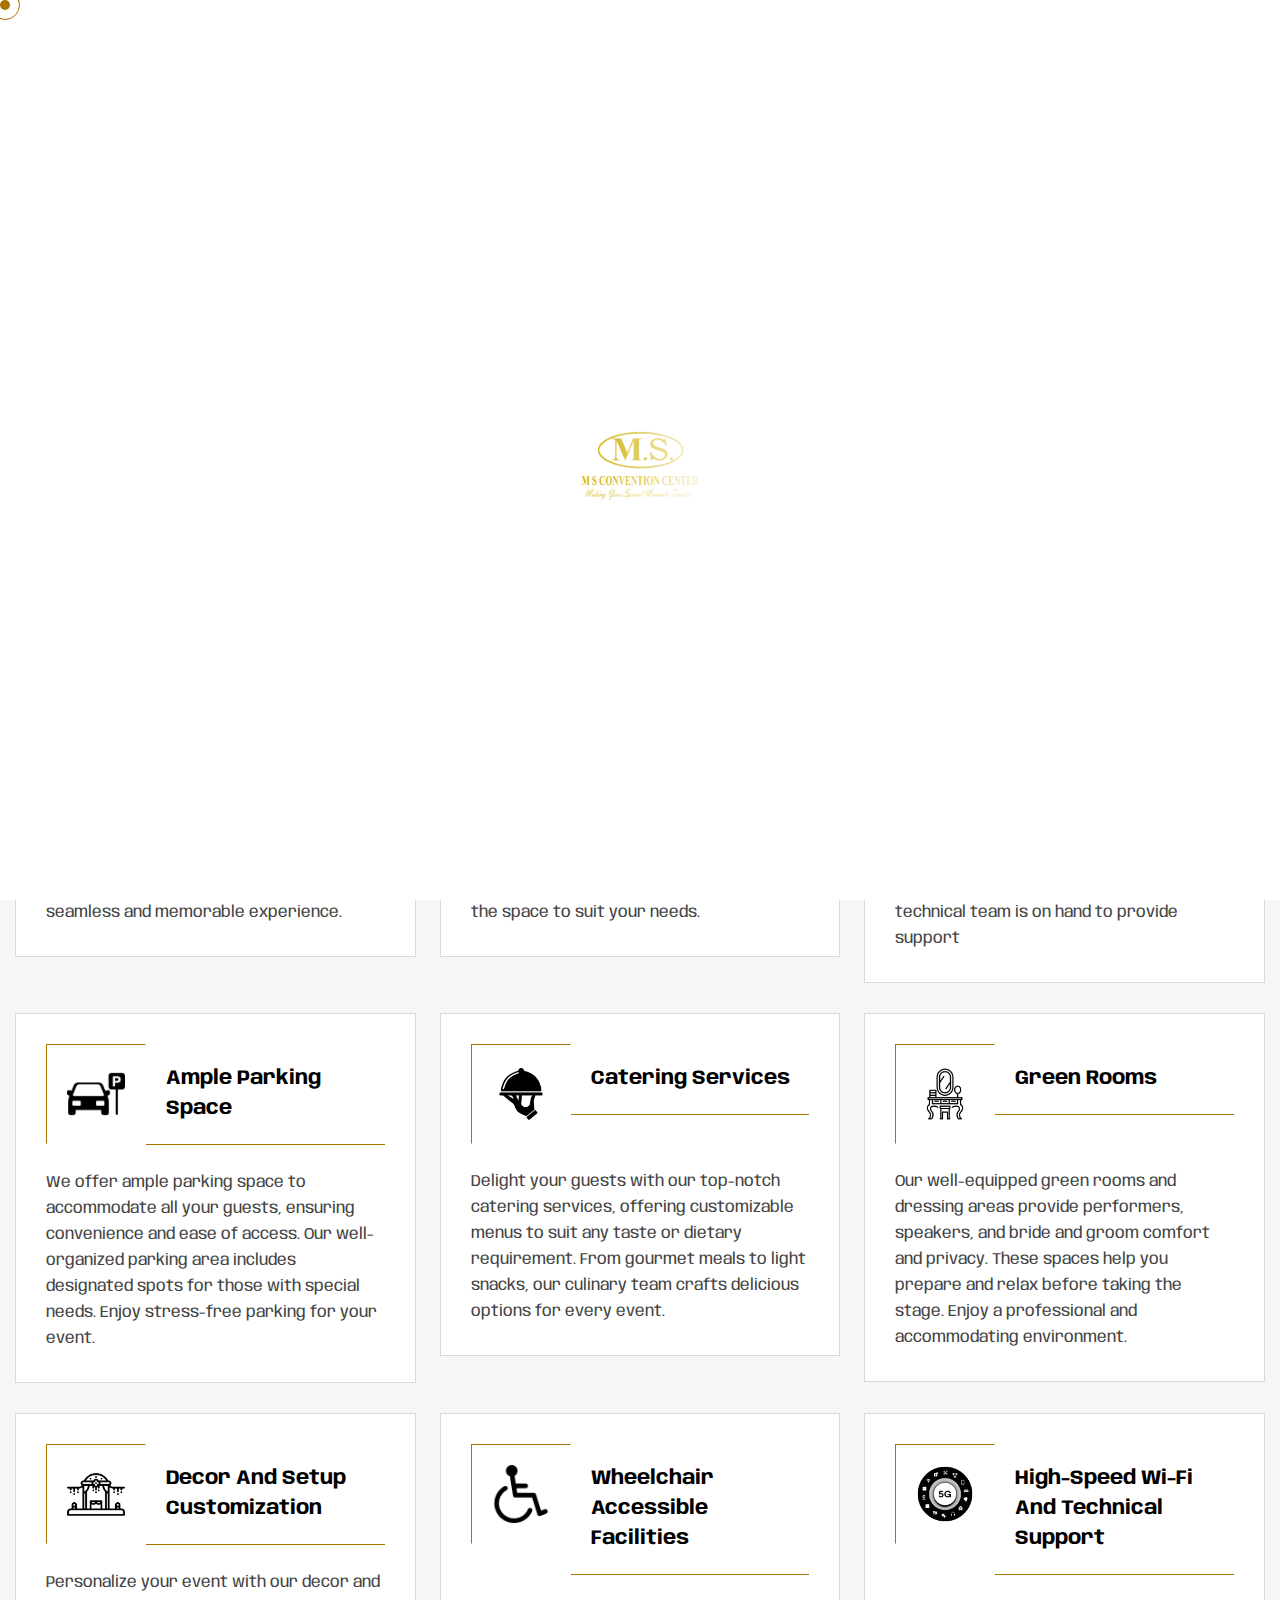
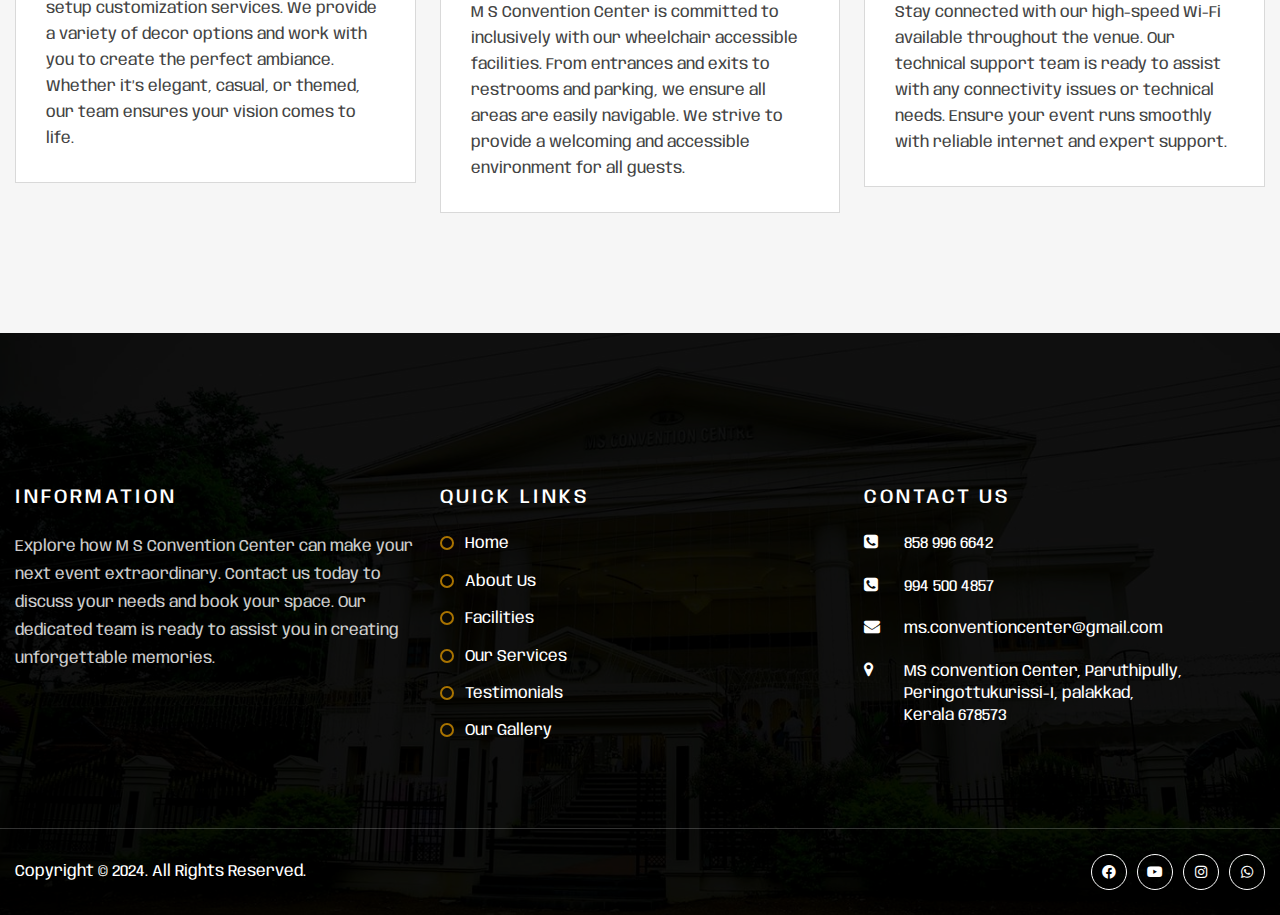
<file: services.html>
<!DOCTYPE html>
<html>
<head>
<meta charset="utf-8">
<title>M S Convention Center Palakkad   | Services</title>
<!-- Stylesheets -->
<link href="assets/css/bootstrap.css" rel="stylesheet">
<link href="assets/css/style.css" rel="stylesheet">
<link href="assets/css/responsive.css" rel="stylesheet">

<!-- Color Switcher Mockup -->
<link href="assets/css/color-switcher-design.css" rel="stylesheet">

<!-- Color Themes -->
<link id="theme-color-file" href="assets/css/color-themes/default-color.css" rel="stylesheet">

<link href="https://fonts.googleapis.com/css2?family=Anybody:wght@300;400;500;600;700;800;900&display=swap" rel="stylesheet">

<link rel="icon" type="image/png" href="assets/images/ms-logo-title.PNG">

<!-- Responsive -->
<meta http-equiv="X-UA-Compatible" content="IE=edge">
<meta name="viewport" content="width=device-width, initial-scale=1.0, maximum-scale=1.0, user-scalable=0">
<link rel="stylesheet" href="https://cdnjs.cloudflare.com/ajax/libs/font-awesome/4.7.0/css/font-awesome.min.css">


</head>

<body>


<div class="enquiry-parent" id="enquiry-parent">
	<div class="enquiry-child">
		<div class="row">
			<div class="col-lg-6 left-enquiry">
				<div class="left-enquiry-text">
					<h3>Let's Book</h3>
					  <p>We're excited to host your event at our state-of-the-art facility. Please complete the form with your event details.</p>
					<br>
					<p>"Our team will review your submission and promptly confirm availability."</p>
				</div>
			</div>
			<div class="col-lg-6 right-enquiry" >
				<div>
					<span class="fa fa-phone-square"></span><a class="contact-link-a" href="tel:+91 858 996 6642" style="color: black;"> +91 858 996 6642</a>
					<span class="fa fa-envelope"></span><a class="contact-link-a" href="mailto:ms.conventioncenter@gmail.com" style="color: black;">ms.conventioncenter@gmail.com</a>
				</div>
				<div class="enquiry-close-button">
					<span class="fa-solid fa-xmark fa-fw" onclick="enquiryClose()" id="enquiry-close" style="color: black; margin: 20px 18px;"></span>
				</div>
				
				<h3 style="text-align: center; color: black;">MS Booking Form</h3>
				<form method="post" action="https://formspree" class="input-list">
					<input type="text" name="Name"  placeholder="Name" required>
					<input type="email" name="Email_Id" placeholder="Email" required>
					<input type="tel" name="phone_number"  placeholder="Phone Number" required>
					<label for="">Select Event Type</label>
					<select name="Event-type" required>
						<option value="Wedding">Wedding</option>
						<option value="Receptions">Receptions</option>
						<option value="conference">Conference</option>
						<option value="seminar">Seminar</option>
						<option value="trade-show">Trade Show</option>
						<option value="exhibition">Exhibition</option>
						<option value="workshop">Workshop</option>
						<option value="other">Other</option>
					</select><br><br>
					<label for="">Event Start Date</label>
					<input type="date" name="Event Date"  placeholder="Event Start Date" required>
					<button type="submit">submit</button>
				</form>
			</div>
		</div>
	</div>
</div>
<!-- enquiry form end -->

<div class="page-wrapper">
	
	<!-- Preloader -->
<div class="main-loader">
			<div class="ml-wrap">
				<div class="ml-mask"></div>
				<img src="assets/images/ms-logo-1.PNG" alt="">
			</div>
		</div>	<!-- End Preloader -->
	
	<!-- Cursor -->
	<div class="cursor"></div>
	<div class="cursor-follower"></div>
	<!-- Cursor End -->
 	
	
		
	<!-- Main Header -->
	<header class="main-header">
		
		<!-- Header Top -->
		<div class="header-top">
			<div class="auto-container">
				<div class="inner-container">
					<div class="d-flex justify-content-between align-items-center flex-wrap">
						
						<div class="header-top_text">Royal and Luxurious Convention Center in the Heart of Palakkad</div>

						<div class="right-box d-flex align-items-center flex-wrap">
							<!-- Info List -->
							<ul class="header-top_list">
								<li>
									<span class="icon"><i class="fa fa-phone"></i></span>
									<a href="tel:858 996 6642">858 996 6642</a>
								</li>
							</ul>
							<!-- Social Box -->
							<div class="header_socials">
								<span>Follow Us :</span>
								<a href="https://www.facebook.com/MSConventionCenter/"><i class="fa-brands fa-facebook-f"></i></a>
								<a href="https://www.youtube.com/@MSOfficial-l3f"><i class="fa-brands fa-youtube"></i></a>
								<a href="https://www.instagram.com/_ms.convention_/"><i class="fa-brands fa-instagram"></i></a>
								<a href="https://api.whatsapp.com/send/?phone=858 996 6642&text=I%27m+interested+in+booking+work&type=phone_number&app_absent=0"><i class="fa-brands fa-whatsapp"></i></a>
							</div>
						</div>
						
					</div>
				</div>
			</div>
		</div>

		<!-- Header Upper -->
		<div class="header-upper">
			<div class="auto-container">
				<div class="inner-container">
					<div class="d-flex justify-content-between align-items-center flex-wrap">
						
						<div class="logo-box">
							<div class="logo"><a href="index.html"><img class="img-w" src="assets/images/ms-logo-1.PNG" alt="" title=""></a></div>
							<div class="logo-2"><a href="index.html"><img class="img-w" src="assets/images/ms-logo-2.PNG" alt="" title=""></a></div>
						</div>
						
						<div class="nav-outer">
							<!-- Main Menu -->
							<nav class="main-menu navbar-expand-md">
								<div class="navbar-header">
									<!-- Toggle Button -->    	
									<button class="navbar-toggler" type="button" data-toggle="collapse" data-target="#navbarSupportedContent" aria-controls="navbarSupportedContent" aria-expanded="false" aria-label="Toggle navigation">
										<span class="icon-bar"></span>
										<span class="icon-bar"></span>
										<span class="icon-bar"></span>
									</button>
								</div>
								
								<div class="navbar-collapse collapse clearfix" id="navbarSupportedContent">
									<ul class="navigation clearfix">
										<li><a href="index.html">Home</a></li>
										<li><a href="about-us.html">About &nbsp; Us</a></li>
										<li class="dropdown"><a href="#">Facilities</a>
											<ul>
												<li><a href="ms-hall.html">Main Hall</a></li>
												<li><a href="facilities.html">Seating Arrangements</a></li>
												<li><a href="facilities.html">Parking</a></li>
												<li><a href="facilities.html">Audio-Visual Equipment</a></li>
												<li><a href="facilities.html">Catering Services</a></li>
												<li><a href="facilities.html">Decoration Services</a></li>
												<li><a href="facilities.html">Lighting and Sound</a></li>
												<li><a href="facilities.html">Bridal Suite</a></li>
												<li><a href="facilities.html">Conference Rooms</a></li>
												<li><a href="facilities.html">Outdoor Spaces</a></li>
											</ul>
										</li>
										<li class="dropdown"><a href="#">Events</a>
											<ul>
												<li><a href="events.html#ms-wedding">Weddings & Receptions</a></li>
												<li><a href="events.html#ms-concerts">Concerts Events</a></li>
												<li><a href="events.html#ms-seminars">Seminars & Conferences</a></li>
												<li><a href="events.html#ms-training">Workshops Sessions</a></li>
												<li><a href="events.html#ms-exhibitions">Exhibitions</a></li>
												<li><a href="events.html#ms-product-launches">Product Launches</a></li>
												<li><a href="events.html#ms-parties">Parties & Celebrations</a></li>
												<li><a href="events.html#ms-award-ceremonies">Award Ceremonies</a></li>
											</ul>
										</li>
										</li>
										<li><a href="gallery.html">Our &nbsp; Gallery</a></li>
										<li><a href="contact.html">Contact &nbsp; Us</a></li>
									</ul>
								</div>
							</nav>
						</div>
						
						<!-- Main Menu End-->
						<div class="outer-box d-flex align-items-center flex-wrap">
							<!-- Nav Btn -->
							<div class="nav-btn navSidebar-button">
								<span class="hamburger">
									<span class="top-bun"></span>
									<span class="meat"></span>
									<span class="bottom-bun"></span>
								</span>
							</div>

							<!-- Button Box -->
							<div class="header_button-box">
								<a href="facilities.html" class="theme-btn btn-style-one">
									<span class="btn-wrap">
										<span class="text-one">Explore Facilities</span>
										<span class="text-two">Explore Facilities</span>
									</span>
								</a>
							</div>

							<!-- Mobile Navigation Toggler -->
							<div class="mobile-nav-toggler"><span class="icon flaticon-menu"></span></div>
						</div>

					</div>
				</div>
			</div>
		</div>
		<!--End Header Upper-->
		
		<!-- Mobile Menu  -->
		<div class="mobile-menu">
			<div class="menu-backdrop"></div>
			<div class="close-btn"><span class="icon flaticon-close-1"></span></div>
			
			<nav class="menu-box">
				<div class="nav-logo"><a href="index.html"><img src="assets/images/ms-logo-1.PNG" alt="" title=""></a></div>
				<div class="menu-outer"><!--Here Menu Will Come Automatically Via Javascript / Same Menu as in Header--></div>
			</nav>
		</div>
		<!-- End Mobile Menu -->
	
	</header>
	<!-- End Main Header -->
	
	<!-- Sidebar Cart Item -->
	<div class="xs-sidebar-group info-group">
		<div class="xs-overlay xs-bg-black"></div>
		<div class="xs-sidebar-widget">
			<div class="sidebar-widget-container">
				<div class="close-button">
					<span class="fa-solid fa-xmark fa-fw"></span>
				</div>
				<div class="sidebar-textwidget">
					
					<!-- Sidebar Info Content -->
					<div class="sidebar-info-contents">
						<div class="content-inner">
							<!-- Title Box -->
							<div class="title-box">
								<img class="side-bar-logo" src="assets/images/ms-logo-1.PNG" alt="">
							</div>
							<!-- sidebar contact links -->	
							<div class="side-bar-contact">
								<h6>Visit Us</h6><br>
								<a style="padding: 0px 20px;" href="https://www.google.com/maps/dir//M+S+Convention+Center+QG59%2B57V+Junction,+near+Paruthipulli+Paruthipully,+Peringottukurissi-I,+Kerala+678573/@10.7572861,76.5180651,14z/data=!4m8!4m7!1m0!1m5!1m1!1s0x3ba875e357a01cff:0xe67541affcf22065!2m2!1d76.5180657!2d10.7572895?entry=ttu"> MS convention Center, Paruthipully, Peringottukurissi-I, palakkad, Kerala 678573</a>
							</div>
							<div class="side-bar-contact">
								<h6>Booking request</h6>
								<a href="tel:858 996 6642">858 996 6642</a>
								<a href="tel:994 500 4857">994 500 4857</a>
							</div>

							<!-- social media links -->
							<div class="sidebar-links-bottom">
								<a href="https://api.whatsapp.com/send/?phone=858 996 6642&text=I%27m+interested+in+booking+work&type=phone_number&app_absent=0" class="fa fa-whatsapp" ></a>
								<a href="https://www.instagram.com/_ms.convention_/" class="fa fa-instagram" ></a>
								<a href="https://www.facebook.com/MSConventionCenter/" class="fa fa-facebook-f"></a>
								<a href="https://www.youtube.com/@MSOfficial-l3f" class="fa fa-youtube" ></a>
							</div>
						</div>
					</div>
				</div>
			</div>
		</div>
	</div>
	<!-- End Sidebar Cart Item -->

	<!-- Page Title -->
    <section class="page-title" style="background-image:url(assets/images/main-slider/slider-1.JPG)">
        <div class="auto-container">
			<h2>Our Facilities</h2>
			<ul class="bread-crumb clearfix">
				<li><a href="index.html">Home</a></li>
				<li><a href="facilities.html">Facilities</a></li>
			</ul>
        </div>
    </section>
    <!-- End Page Title -->

	<!-- Services Three -->
	<section class="services-three">
		<div class="auto-container">
			<div class="row clearfix">

				<!-- Service Block One -->
				<div class="service-block_one col-lg-4 col-md-6 col-sm-12">
					<div class="service-block_one-inner" style="min-height: 291px;">
						<div class="service-block_one-upper">
							<div class="service-block_one-icon"><img src="assets/images/icons/services/event-planning.png" alt="" /></div>
							<h5 class="service-block_one-heading"><a href="javascript:void(0)">Event Planning & Coordination</a></h5>
						</div>
						<div class="service-block_one-text">Our expert event planning and coordination services ensure every detail of your event is meticulously managed. From initial concept to final execution, we work closely with you to create a seamless and memorable experience.</div>
					</div>
				</div>

				<!-- Service Block One -->
				<div class="service-block_one col-lg-4 col-md-6 col-sm-12">
					<div class="service-block_one-inner" style="min-height: 291px;">
						<div class="service-block_one-upper">
							<div class="service-block_one-icon"><img src="assets/images/icons/services/seating.png" alt="" /></div>
							<h5 class="service-block_one-heading"><a href="javascript:void(0)">2500+ Seating Capacity</a></h5>
						</div>
						<div class="service-block_one-text">
							Our venue offers flexible seating arrangements to accommodate up to 500 guests, ensuring comfort and convenience for all event sizes. Whether it's an intimate gathering or a large conference, we have the space to suit your needs.</div>
					</div>
				</div>

				<!-- Service Block One -->
				<div class="service-block_one col-lg-4 col-md-6 col-sm-12">
					<div class="service-block_one-inner" style="min-height: 291px;">
						<div class="service-block_one-upper">
							<div class="service-block_one-icon"><img src="assets/images/icons/services/audio.png" alt="" /></div>
							<h5 class="service-block_one-heading"><a href="javascript:void(0)">Advanced Audio-Visual Systems</a></h5>
						</div>
						<div class="service-block_one-text">Enhance your presentations and performances with our advanced audio-visual systems. Featuring state-of-the-art sound and projection equipment, our facilities ensure clarity and impact. Our technical team is on hand to provide support</div>
					</div>
				</div>

				<!-- Service Block One -->
				<div class="service-block_one col-lg-4 col-md-6 col-sm-12">
					<div class="service-block_one-inner" style="min-height: 291px;">
						<div class="service-block_one-upper">
							<div class="service-block_one-icon"><img src="assets/images/icons/services/parking.png" alt="" /></div>
							<h5 class="service-block_one-heading"><a href="javascript:void(0)">Ample Parking Space</a></h5>
						</div>
						<div class="service-block_one-text">We offer ample parking space to accommodate all your guests, ensuring convenience and ease of access. Our well-organized parking area includes designated spots for those with special needs. Enjoy stress-free parking for your event.</div>
					</div>
				</div>

				<!-- Service Block One -->
				<div class="service-block_one col-lg-4 col-md-6 col-sm-12">
					<div class="service-block_one-inner" style="min-height: 291px;">
						<div class="service-block_one-upper">
							<div class="service-block_one-icon"><img src="assets/images/icons/services/catering.png" alt="" /></div>
							<h5 class="service-block_one-heading"><a href="javascript:void(0)">Catering Services</a></h5>
						</div>
						<div class="service-block_one-text">Delight your guests with our top-notch catering services, offering customizable menus to suit any taste or dietary requirement. From gourmet meals to light snacks, our culinary team crafts delicious options for every event.</div>
					</div>
				</div>

				

				<!-- Service Block One -->
				<div class="service-block_one col-lg-4 col-md-6 col-sm-12">
					<div class="service-block_one-inner" style="min-height: 291px;">
						<div class="service-block_one-upper">
							<div class="service-block_one-icon"><img src="assets/images/icons/services/green-room.png" alt="" /></div>
							<h5 class="service-block_one-heading"><a href="javascript:void(0)">Green Rooms</a></h5>
						</div>
						<div class="service-block_one-text">Our well-equipped green rooms and dressing areas provide performers, speakers, and bride and groom comfort and privacy. These spaces help you prepare and relax before taking the stage. Enjoy a professional and accommodating environment.</div>
					</div>
				</div>

				<!-- Service Block One -->
				<div class="service-block_one col-lg-4 col-md-6 col-sm-12">
					<div class="service-block_one-inner" style="min-height: 291px;">
						<div class="service-block_one-upper">
							<div class="service-block_one-icon"><img src="assets/images/icons/services/decor.png" alt="" /></div>
							<h5 class="service-block_one-heading"><a href="javascript:void(0)">Decor and Setup Customization</a></h5>
						</div>
						<div class="service-block_one-text">Personalize your event with our decor and setup customization services. We provide a variety of decor options and work with you to create the perfect ambiance. Whether it’s elegant, casual, or themed, our team ensures your vision comes to life.</div>
					</div>
				</div>

				<!-- Service Block One -->
				<div class="service-block_one col-lg-4 col-md-6 col-sm-12">
					<div class="service-block_one-inner" style="min-height: 291px;">
						<div class="service-block_one-upper">
							<div class="service-block_one-icon"><img src="assets/images/icons/services/wheelchair.png" alt="" /></div>
							<h5 class="service-block_one-heading"><a href="javascript:void(0)">Wheelchair Accessible Facilities</a></h5>
						</div>
						<div class="service-block_one-text">M S Convention Center is committed to inclusively with our wheelchair accessible facilities. From entrances and exits to restrooms and parking, we ensure all areas are easily navigable. We strive to provide a welcoming and accessible environment for all guests.</div>
					</div>
				</div>

				

				<!-- Service Block One -->
				<div class="service-block_one col-lg-4 col-md-6 col-sm-12">
					<div class="service-block_one-inner" style="min-height: 291px;">
						<div class="service-block_one-upper">
							<div class="service-block_one-icon"><img src="assets/images/icons/services/wifi.png" alt="" /></div>
							<h5 class="service-block_one-heading"><a href="javascript:void(0)">High-Speed Wi-Fi and Technical Support</a></h5>
						</div>
						<div class="service-block_one-text">Stay connected with our high-speed Wi-Fi available throughout the venue. Our technical support team is ready to assist with any connectivity issues or technical needs. Ensure your event runs smoothly with reliable internet and expert support.</div>
					</div>
				</div>

			</div>
		</div>
	</section>
	<!-- End Services Three -->

	
	
	<!-- Footer Style -->
	<footer class="main-footer">
		<div class="footer_bg-image" style="background-image: url(assets/images/background/footer-bg-1.jpg)"></div>
		
		<!-- Widgets Section -->
		<div class="widgets-section">
			<div class="auto-container">
				<div class="row clearfix">

					<!-- Footer Column -->
					<div class="footer-column col-lg-4 col-md-6 col-sm-12">
						<div class="footer-widget logo-widget">
							<h5>Information</h5>
							<p>Explore how M S Convention Center can make your next event extraordinary. Contact us today to discuss your needs and book your space. Our dedicated team is ready to assist you in creating unforgettable memories.</p>
						</div>
					</div>

					<!-- Footer Column -->
					<div class="footer-column col-lg-4 col-md-6 col-sm-12">
						<div class="footer-widget links-widget">
							<h5>quick links</h5>
							<ul class="footer-list">
								<li><a href="index.html">Home</a></li>
								<li><a href="about-us.html">About Us</a></li>
								<li><a href="facilities.html">Facilities</a></li>
								<li><a href="services.html">Our Services</a></li>
								<li><a href="testimonials.html">Testimonials</a></li>
								<li><a href="gallery.html">Our Gallery</a></li>
							</ul>
						</div>
					</div>

					<!-- Footer Column -->
					<div class="footer-column col-lg-4 col-md-6 col-sm-12">
						<div class="footer-widget contact-widget">
							<h5>contact us</h5>
							<ul class="footer-contact_list">
								<li><span class="fa fa-phone-square"></span><a class="contact-link-a" href="tel:858 996 6642">858 996 6642</a></li>
					<li><span class="fa fa-phone-square"></span><a class="contact-link-a" href="tel:994 500 4857">994 500 4857</a></li>
								<li><span class="fa fa-envelope"></span><a class="contact-link-a" href="mailto:ms.conventioncenter@gmail.com">ms.conventioncenter@gmail.com</a></li>
								<li><span class="fa fa-map-marker"></span><a class="contact-link-a" href="https://www.google.com/maps/dir//M+S+Convention+Center+QG59%2B57V+Junction,+near+Paruthipulli+Paruthipully,+Peringottukurissi-I,+Kerala+678573/@10.7572861,76.5180651,14z/data=!4m8!4m7!1m0!1m5!1m1!1s0x3ba875e357a01cff:0xe67541affcf22065!2m2!1d76.5180657!2d10.7572895?entry=ttu">  MS convention Center, Paruthipully, Peringottukurissi-I, palakkad, <br>  Kerala 678573</a></li>
							</ul>
						</div>
					</div>

				</div>
			</div>
		</div>
		<!-- End Widgets Section -->

		<div class="footer-bottom">
			<div class="auto-container">
				<div class="d-flex justify-content-between align-items-center flex-wrap">
					<div class="copyright">Copyright &copy; 2024. All Rights Reserved.</div>
					<!-- Social Box -->
					<div class="footer_socials">
						<a href="https://www.facebook.com/MSConventionCenter/"><i class="fa-brands fa-facebook-f"></i></a>
						<a href="https://www.youtube.com/@MSOfficial-l3f"><i class="fa-brands fa-youtube"></i></a>
						<a href="https://www.instagram.com/_ms.convention_/"><i class="fa-brands fa-instagram"></i></a>
						<a href="https://api.whatsapp.com/send/?phone=858 996 6642&text=I%27m+interested+in+booking+work&type=phone_number&app_absent=0"><i class="fa-brands fa-whatsapp"></i></a>
					</div>
				</div>
			</div>
		</div>
	</footer>

	<!-- Search Popup -->
	<div class="search-popup">
		<div class="color-layer"></div>
		<button class="close-search"><span class="flaticon-close-1"></span></button>
		<form method="post" action="blog.html">
			<div class="form-group">
				<input type="search" name="search-field" value="" placeholder="Search Here" required="">
				<button class="fa fa-solid fa-magnifying-glass fa-fw" type="submit"></button>
			</div>
		</form>
	</div>
	<!-- End Search Popup -->
	
	
	
</div>
<!-- side whatsapp -->
<div class="whatsapp-fixed-parent">
	<div class="whatsapp-div">
		<a href="https://api.whatsapp.com/send/?phone=+91 858 996 6642&text=I%27m+interested+in+booking+work&type=phone_number&app_absent=0" class="fa fa-whatsapp whatsapp-div"></a>
	</div>
</div>
<!-- side call -->
<div class="call-fixed-parent">
	<div class="call-div">
		<a class="fa fa-phone call-div" href="tel:+91 858 996 6642"></a>
	</div>
</div>
 <!-- side Enquiry -->
<div class="estimate-fixed-parent">
	<div class="estimate-div">
		<i onclick="enquiryOpen()" class="free-vertical-text">Booking &nbsp; Form</i>
	</div>
</div>
	<!-- fixed side end -->


<!-- End PageWrapper -->

<div class="progress-wrap">
	<svg class="progress-circle svg-content" width="100%" height="100%" viewBox="-1 -1 102 102">
		<path d="M50,1 a49,49 0 0,1 0,98 a49,49 0 0,1 0,-98"/>
	</svg>
</div>

<script src="assets/js/jquery.js"></script>
<script src="assets/js/popper.min.js"></script>
<script src="assets/js/bootstrap.min.js"></script>
<script src="assets/js/appear.js"></script>
<script src="assets/js/parallax.min.js"></script>
<script src="assets/js/tilt.jquery.min.js"></script>
<script src="assets/js/jquery.paroller.min.js"></script>
<script src="assets/js/wow.js"></script>
<script src="assets/js/swiper.min.js"></script>
<script src="assets/js/backtotop.js"></script>
<script src="assets/js/odometer.js"></script>
<script src="assets/js/parallax-scroll.js"></script>

<script src="assets/js/gsap.min.js"></script>
<script src="assets/js/SplitText.min.js"></script>
<script src="assets/js/ScrollTrigger.min.js"></script>
<script src="assets/js/ScrollToPlugin.min.js"></script>
<script src="assets/js/ScrollSmoother.min.js"></script>

<script src="assets/js/magnific-popup.min.js"></script>
<script src="assets/js/nav-tool.js"></script>
<script src="assets/js/jquery-ui.js"></script>
<script src="assets/js/jquery.meanmenu.min.js"></script>
<script src="assets/js/jquery.marquee.min.js"></script>

<script src="assets/js/script.js"></script>



</body>
</html>
</file>
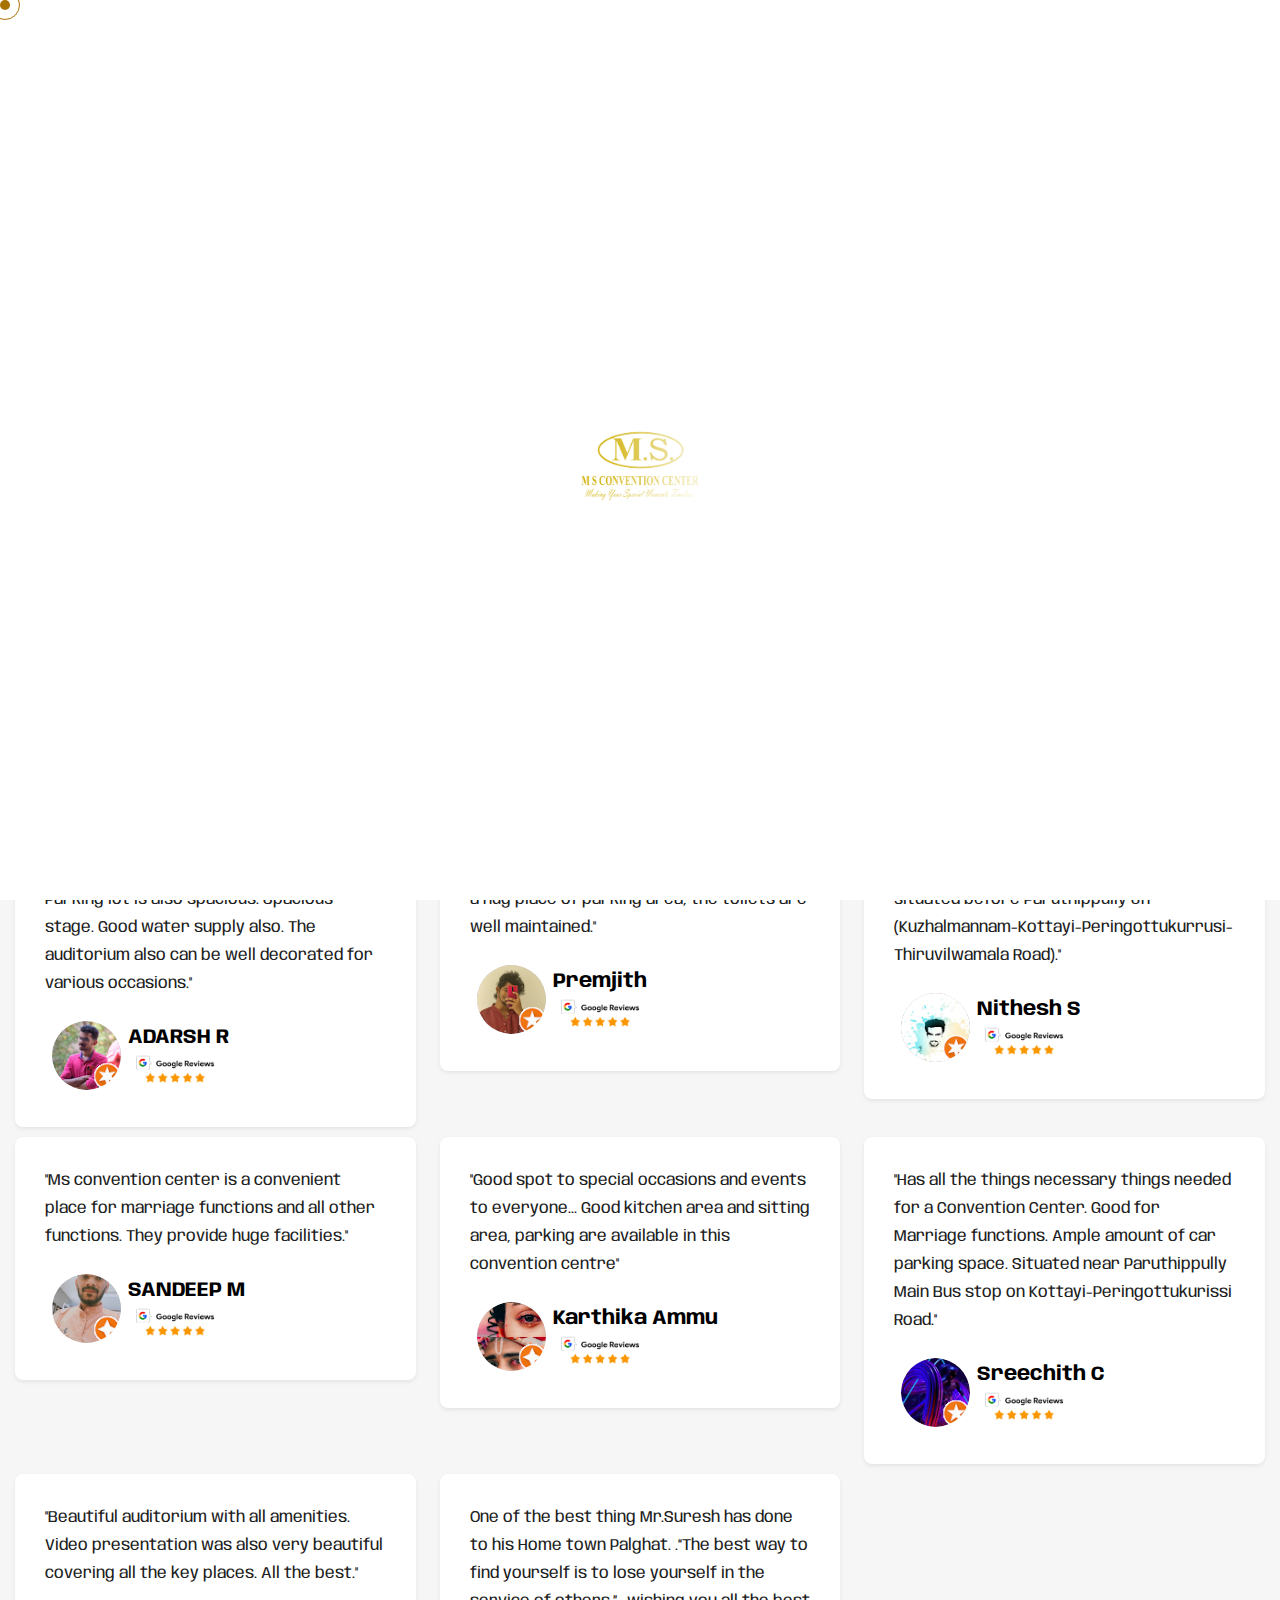
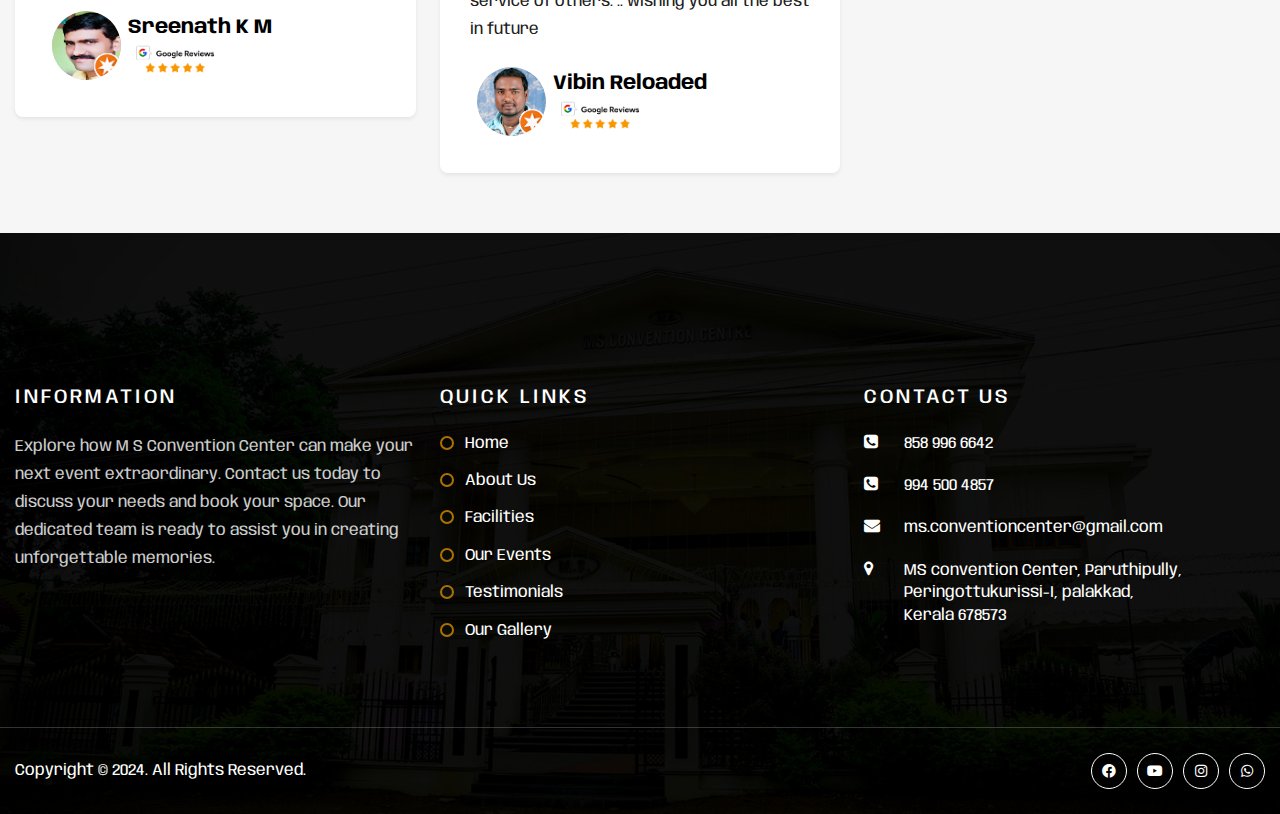
<file: testimonials.html>
<!DOCTYPE html>
<html>
<head>
<meta charset="utf-8">
<title>M S Convention Center Palakkad   | Our Events</title>
<!-- Stylesheets -->
<link href="assets/css/bootstrap.css" rel="stylesheet">
<link href="assets/css/style.css" rel="stylesheet">
<link href="assets/css/responsive.css" rel="stylesheet">

<!-- Color Switcher Mockup -->
<link href="assets/css/color-switcher-design.css" rel="stylesheet">

<!-- Color Themes -->
<link id="theme-color-file" href="assets/css/color-themes/default-color.css" rel="stylesheet">

<link href="https://fonts.googleapis.com/css2?family=Anybody:wght@300;400;500;600;700;800;900&display=swap" rel="stylesheet">

<link rel="icon" type="image/png" href="assets/images/ms-logo-title.PNG">
<link rel="stylesheet" href="assets/css/magnific-popup.min.css">

<!-- Responsive -->
<meta http-equiv="X-UA-Compatible" content="IE=edge">
<meta name="viewport" content="width=device-width, initial-scale=1.0, maximum-scale=1.0, user-scalable=0">
<link rel="stylesheet" href="https://cdnjs.cloudflare.com/ajax/libs/font-awesome/4.7.0/css/font-awesome.min.css">


</head>

<body>


<div class="enquiry-parent" id="enquiry-parent">
	<div class="enquiry-child">
		<div class="row">
			<div class="col-lg-6 left-enquiry">
				<div class="left-enquiry-text">
					<h3>Let's Book</h3>
					  <p>We're excited to host your event at our state-of-the-art facility. Please complete the form with your event details.</p>
					<br>
					<p>"Our team will review your submission and promptly confirm availability."</p>
				</div>
			</div>
			<div class="col-lg-6 right-enquiry" >
				<div>
					<span class="fa fa-phone-square"></span><a class="contact-link-a" href="tel:+91 858 996 6642" style="color: black;"> +91 858 996 6642</a>
					<span class="fa fa-envelope"></span><a class="contact-link-a" href="mailto:ms.conventioncenter@gmail.com" style="color: black;">ms.conventioncenter@gmail.com</a>
				</div>
				<div class="enquiry-close-button">
					<span class="fa-solid fa-xmark fa-fw" onclick="enquiryClose()" id="enquiry-close" style="color: black; margin: 20px 18px;"></span>
				</div>
				
				<h3 style="text-align: center; color: black;">MS Booking Form</h3>
				<form method="post" action="https://formspree" class="input-list">
					<input type="text" name="Name"  placeholder="Name" required>
					<input type="email" name="Email_Id" placeholder="Email" required>
					<input type="tel" name="phone_number"  placeholder="Phone Number" required>
					<label for="">Select Event Type</label>
					<select name="Event-type" required>
						<option value="Wedding">Wedding</option>
						<option value="Receptions">Receptions</option>
						<option value="conference">Conference</option>
						<option value="seminar">Seminar</option>
						<option value="trade-show">Trade Show</option>
						<option value="exhibition">Exhibition</option>
						<option value="workshop">Workshop</option>
						<option value="other">Other</option>
					</select><br><br>
					<label for="">Event Start Date</label>
					<input type="date" name="Event Date"  placeholder="Event Start Date" required>
					<button type="submit">submit</button>
				</form>
			</div>
		</div>
	</div>
</div>
<!-- enquiry form end -->

<div class="page-wrapper">
	
	<!-- Preloader -->
<div class="main-loader">
			<div class="ml-wrap">
				<div class="ml-mask"></div>
				<img src="assets/images/ms-logo-1.PNG" alt="">
			</div>
		</div>	<!-- End Preloader -->
	
	<!-- Cursor -->
	<div class="cursor"></div>
	<div class="cursor-follower"></div>
	<!-- Cursor End -->
 	
	
		
	<!-- Main Header -->
	<header class="main-header">
		
		<!-- Header Top -->
		<div class="header-top">
			<div class="auto-container">
				<div class="inner-container">
					<div class="d-flex justify-content-between align-items-center flex-wrap">
						
						<div class="header-top_text">Royal and Luxurious Convention Center in the Heart of Palakkad</div>

						<div class="right-box d-flex align-items-center flex-wrap">
							<!-- Info List -->
							<ul class="header-top_list">
								<li>
									<span class="icon"><i class="fa fa-phone"></i></span>
									<a href="tel:858 996 6642">858 996 6642</a>
								</li>
							</ul>
							<!-- Social Box -->
							<div class="header_socials">
								<span>Follow Us :</span>
								<a href="https://www.facebook.com/MSConventionCenter/"><i class="fa-brands fa-facebook-f"></i></a>
								<a href="https://www.youtube.com/@MSOfficial-l3f"><i class="fa-brands fa-youtube"></i></a>
								<a href="https://www.instagram.com/_ms.convention_/"><i class="fa-brands fa-instagram"></i></a>
								<a href="https://api.whatsapp.com/send/?phone=858 996 6642&text=I%27m+interested+in+booking+MS+convention+center&type=phone_number&app_absent=0"><i class="fa-brands fa-whatsapp"></i></a>
							</div>
						</div>
						
					</div>
				</div>
			</div>
		</div>

		<!-- Header Upper -->
		<div class="header-upper">
			<div class="auto-container">
				<div class="inner-container">
					<div class="d-flex justify-content-between align-items-center flex-wrap">
						
						<div class="logo-box">
							<div class="logo"><a href="index.html"><img class="img-w" src="assets/images/ms-logo-1.PNG" alt="" title=""></a></div>
							<div class="logo-2"><a href="index.html"><img class="img-w" src="assets/images/ms-logo-2.PNG" alt="" title=""></a></div>
						</div>
						
						<div class="nav-outer">
							<!-- Main Menu -->
							<nav class="main-menu navbar-expand-md">
								<div class="navbar-header">
									<!-- Toggle Button -->    	
									<button class="navbar-toggler" type="button" data-toggle="collapse" data-target="#navbarSupportedContent" aria-controls="navbarSupportedContent" aria-expanded="false" aria-label="Toggle navigation">
										<span class="icon-bar"></span>
										<span class="icon-bar"></span>
										<span class="icon-bar"></span>
									</button>
								</div>
								
								<div class="navbar-collapse collapse clearfix" id="navbarSupportedContent">
									<ul class="navigation clearfix">
										<li><a href="index.html">Home</a></li>
										<li><a href="about-us.html">About &nbsp; Us</a></li>
										<li class="dropdown"><a href="#">Facilities</a>
											<ul>
												<li><a href="ms-hall.html">Main Hall</a></li>
												<li><a href="facilities.html">Seating Arrangements</a></li>
												<li><a href="facilities.html">Parking</a></li>
												<li><a href="facilities.html">Audio-Visual Equipment</a></li>
												<li><a href="facilities.html">Catering Services</a></li>
												<li><a href="facilities.html">Decoration Services</a></li>
												<li><a href="facilities.html">Lighting and Sound</a></li>
												<li><a href="facilities.html">Bridal Suite</a></li>
												<li><a href="facilities.html">Conference Rooms</a></li>
												<li><a href="facilities.html">Outdoor Spaces</a></li>
											</ul>
										</li>
										<li class="dropdown"><a href="#">Events</a>
											<ul>
												<li><a href="events.html#ms-wedding">Weddings & Receptions</a></li>
												<li><a href="events.html#ms-concerts">Concerts Events</a></li>
												<li><a href="events.html#ms-seminars">Seminars & Conferences</a></li>
												<li><a href="events.html#ms-training">Workshops Sessions</a></li>
												<li><a href="events.html#ms-exhibitions">Exhibitions</a></li>
												<li><a href="events.html#ms-product-launches">Product Launches</a></li>
												<li><a href="events.html#ms-parties">Parties & Celebrations</a></li>
												<li><a href="events.html#ms-award-ceremonies">Award Ceremonies</a></li>
											</ul>
										</li>
										</li>
										<li><a href="gallery.html">Our &nbsp; Gallery</a></li>
										<li><a href="contact.html">Contact &nbsp; Us</a></li>
									</ul>
								</div>
							</nav>
						</div>
						
						<!-- Main Menu End-->
						<div class="outer-box d-flex align-items-center flex-wrap">
							<!-- Nav Btn -->
							<div class="nav-btn navSidebar-button">
								<span class="hamburger">
									<span class="top-bun"></span>
									<span class="meat"></span>
									<span class="bottom-bun"></span>
								</span>
							</div>

							<!-- Button Box -->
							<div class="header_button-box">
								<a href="facilities.html" class="theme-btn btn-style-one">
									<span class="btn-wrap">
										<span class="text-one">Explore Facilities</span>
										<span class="text-two">Explore Facilities</span>
									</span>
								</a>
							</div>

							<!-- Mobile Navigation Toggler -->
							<div class="mobile-nav-toggler"><span class="icon flaticon-menu"></span></div>
						</div>

					</div>
				</div>
			</div>
		</div>
		<!--End Header Upper-->
		
		<!-- Mobile Menu  -->
		<div class="mobile-menu">
			<div class="menu-backdrop"></div>
			<div class="close-btn"><span class="icon flaticon-close-1"></span></div>
			
			<nav class="menu-box">
				<div class="nav-logo"><a href="index.html"><img src="assets/images/ms-logo-1.PNG" alt="" title=""></a></div>
				<div class="menu-outer"><!--Here Menu Will Come Automatically Via Javascript / Same Menu as in Header--></div>
			</nav>
		</div>
		<!-- End Mobile Menu -->
	
	</header>
	<!-- End Main Header -->
	
	<!-- Sidebar Cart Item -->
	<div class="xs-sidebar-group info-group">
		<div class="xs-overlay xs-bg-black"></div>
		<div class="xs-sidebar-widget">
			<div class="sidebar-widget-container">
				<div class="close-button">
					<span class="fa-solid fa-xmark fa-fw"></span>
				</div>
				<div class="sidebar-textwidget">
					
					<!-- Sidebar Info Content -->
					<div class="sidebar-info-contents">
						<div class="content-inner">
							<!-- Title Box -->
							<div class="title-box">
								<img class="side-bar-logo" src="assets/images/ms-logo-1.PNG" alt="">
							</div>
							<!-- sidebar contact links -->	
							<div class="side-bar-contact">
								<h6>Visit Us</h6><br>
								<a style="padding: 0px 20px;" href="https://www.google.com/maps/dir//M+S+Convention+Center+QG59%2B57V+Junction,+near+Paruthipulli+Paruthipully,+Peringottukurissi-I,+Kerala+678573/@10.7572861,76.5180651,14z/data=!4m8!4m7!1m0!1m5!1m1!1s0x3ba875e357a01cff:0xe67541affcf22065!2m2!1d76.5180657!2d10.7572895?entry=ttu"> MS convention Center, Paruthipully, Peringottukurissi-I, palakkad, Kerala 678573</a>
							</div>
							<div class="side-bar-contact">
								<h6>Booking request</h6>
								<a href="tel:858 996 6642">858 996 6642</a>
								<a href="tel:994 500 4857">994 500 4857</a>
							</div>

							<!-- social media links -->
							<div class="sidebar-links-bottom">
								<a href="https://api.whatsapp.com/send/?phone=858 996 6642&text=I%27m+interested+in+booking+MS+convention+center&type=phone_number&app_absent=0" class="fa fa-whatsapp" ></a>
								<a href="https://www.instagram.com/_ms.convention_/" class="fa fa-instagram" ></a>
								<a href="https://www.facebook.com/MSConventionCenter/" class="fa fa-facebook-f"></a>
								<a href="https://www.youtube.com/@MSOfficial-l3f" class="fa fa-youtube" ></a>
							</div>
						</div>
					</div>
				</div>
			</div>
		</div>
	</div>
	<!-- End Sidebar Cart Item -->

	<!-- Page Title -->
    <section class="page-title" style="background-image:url(assets/images/main-slider/slider-3.JPG)">
        <div class="auto-container">
			<h2>Testimonials</h2>
			<ul class="bread-crumb clearfix">
				<li><a href="index.html">Home</a></li>
				<li><a href="testimonials.html">Testimonials</a></li>
			</ul>
        </div>
    </section>
    <!-- End Page Title -->

	<!-- Gallery Start -->
	<section class="project-one">
		<div class="auto-container">

			<div class="sec-title centered">
				<div class="sec-title_icon">
					<img style="width: 50px;" src="assets/images/ms-logo-title.PNG" alt="" />
				</div>
				<div class="sec-title_title">What Our Guests Say</div>
				<h2 class="sec-title_heading">Latest Client Testimonials</h2>
				<p>See why our guests love celebrating at M S Convention Center. Read their experiences below.</p>
			</div>

			<div class="row clearfix">

				<!-- Project Block One -->
				<div class="test-page-card  col-lg-4 col-md-4 col-sm-12">
					 <div class="test-page-inner shadow-sm rounded-3">
						<p class="text-page-p">"Nice auditorium. Spacious, good lighting and ventilation. Generators provided so that the power supply is not interrupted. Parking lot is also spacious. Spacious stage. Good water supply also. The auditorium also can be well decorated for various occasions." </p>
						<div class="d-flex align-items-center ">
						  <img src="assets/images/client/1.png"  class=" test-client-image" alt="bootstrap testimonial carousel slider 2">
						  <div>
							<h5 class="card-title fw-bold">ADARSH R</h5>
							<img style="width: 94px;" src="assets/images/client/google-review.png" alt="" srcset="">
						  </div>
						</div>
					 </div>
				</div>

				<!-- Project Block One -->
				<div class="test-page-card  col-lg-4 col-md-4 col-sm-12">
					 <div class="test-page-inner shadow-sm rounded-3">
						<p class="text-page-p">"Its big auditorium. I'll go there for a marriage function, especially I like the entrance, it's looking like a palace. There is a hug place of parking area, the toilets are well maintained." </p>
						<div class="d-flex align-items-center ">
						  <img src="assets/images/client/2.png"  class=" test-client-image" alt="bootstrap testimonial carousel slider 2">
						  <div>
							<h5 class="card-title fw-bold">Premjith</h5>
							<img style="width: 94px;" src="assets/images/client/google-review.png" alt="" srcset="">
						  </div>
						</div>
					 </div>
				</div>

				<!-- Project Block One -->
				<div class="test-page-card  col-lg-4 col-md-4 col-sm-12">
					 <div class="test-page-inner shadow-sm rounded-3">
						<p class="text-page-p">"Good for marriages and all functions. Good parking, infrastructure and facilities. It's quiet large hall available in the locality. It's situated  before Paruthippully Jn (Kuzhalmannam-Kottayi-Peringottukurrusi-Thiruvilwamala Road)." </p>
						<div class="d-flex align-items-center ">
						  <img src="assets/images/client/3.png"  class=" test-client-image" alt="bootstrap testimonial carousel slider 2">
						  <div>
							<h5 class="card-title fw-bold">Nithesh S</h5>
							<img style="width: 94px;" src="assets/images/client/google-review.png" alt="" srcset="">
						  </div>
						</div>
					 </div>
				</div>

				<div class="test-page-card  col-lg-4 col-md-4 col-sm-12">
					 <div class="test-page-inner shadow-sm rounded-3">
						<p class="text-page-p">"Ms convention center is a convenient place for marriage functions and all other functions. They provide huge facilities." </p>
						<div class="d-flex align-items-center ">
						  <img src="assets/images/client/4.png"  class=" test-client-image" alt="bootstrap testimonial carousel slider 2">
						  <div>
							<h5 class="card-title fw-bold">SANDEEP M</h5>
							<img style="width: 94px;" src="assets/images/client/google-review.png" alt="" srcset="">
						  </div>
						</div>
					 </div>
				</div>

				<!-- Project Block One -->
				<div class="test-page-card  col-lg-4 col-md-4 col-sm-12">
					 <div class="test-page-inner shadow-sm rounded-3">
						<p class="text-page-p">"Good spot to special occasions and events to everyone... Good kitchen area and sitting area, parking are available in this convention centre" </p>
						<div class="d-flex align-items-center ">
						  <img src="assets/images/client/5.png"  class=" test-client-image" alt="bootstrap testimonial carousel slider 2">
						  <div>
							<h5 class="card-title fw-bold">Karthika Ammu</h5>
							<img style="width: 94px;" src="assets/images/client/google-review.png" alt="" srcset="">
						  </div>
						</div>
					 </div>
				</div>

				<!-- Project Block One -->
				<div class="test-page-card  col-lg-4 col-md-4 col-sm-12">
					 <div class="test-page-inner shadow-sm rounded-3">
						<p class="text-page-p">"Has all the things necessary things needed for a Convention Center. Good for Marriage functions. Ample amount of car parking space. Situated near Paruthippully Main Bus stop on Kottayi-Peringottukurissi Road." </p>
						<div class="d-flex align-items-center ">
						  <img src="assets/images/client/6.png"  class=" test-client-image" alt="bootstrap testimonial carousel slider 2">
						  <div>
							<h5 class="card-title fw-bold">Sreechith C</h5>
							<img style="width: 94px;" src="assets/images/client/google-review.png" alt="" >
						  </div>
						</div>
					 </div>
				</div>

				<!-- Project Block One -->
				<div class="test-page-card  col-lg-4 col-md-4 col-sm-12">
					 <div class="test-page-inner shadow-sm rounded-3">
						<p class="text-page-p">"Beautiful auditorium with all amenities. Video presentation was also very beautiful covering all the key places. All the best." </p>
						<div class="d-flex align-items-center ">
						  <img src="assets/images/client/7.png"  class=" test-client-image" alt="bootstrap testimonial carousel slider 2">
						  <div>
							<h5 class="card-title fw-bold">Sreenath K M</h5>
							<img style="width: 94px;" src="assets/images/client/google-review.png" alt="" >
						  </div>
						</div>
					 </div>
				</div>

				<!-- Project Block One -->
				<div class="test-page-card  col-lg-4 col-md-4 col-sm-12">
					 <div class="test-page-inner shadow-sm rounded-3">
						<p class="text-page-p">One of the best thing Mr.Suresh has done to his Home town Palghat.
							.“The best way to find yourself is to lose yourself in the service of others.”.. wishing you all the best in future</p>
						<div class="d-flex align-items-center ">
						  <img src="assets/images/client/8'.png"  class=" test-client-image" alt="bootstrap testimonial carousel slider 2">
						  <div>
							<h5 class="card-title fw-bold">Vibin Reloaded </h5>
							<img style="width: 94px;" src="assets/images/client/google-review.png" alt="" srcset="">
						  </div>
						</div>
					 </div>
				</div>
				

			</div>
		</div>
	</section>

	


	<!-- Footer Style -->
	<footer class="main-footer">
		<div class="footer_bg-image" style="background-image: url(assets/images/background/footer-bg-1.jpg)"></div>
		
		<!-- Widgets Section -->
		<div class="widgets-section">
			<div class="auto-container">
				<div class="row clearfix">

					<!-- Footer Column -->
					<div class="footer-column col-lg-4 col-md-6 col-sm-12">
						<div class="footer-widget logo-widget">
							<h5>Information</h5>
							<p>Explore how M S Convention Center can make your next event extraordinary. Contact us today to discuss your needs and book your space. Our dedicated team is ready to assist you in creating unforgettable memories.</p>
						</div>
					</div>

					<!-- Footer Column -->
					<div class="footer-column col-lg-4 col-md-6 col-sm-12">
						<div class="footer-widget links-widget">
							<h5>quick links</h5>
							<ul class="footer-list">
								<li><a href="index.html">Home</a></li>
								<li><a href="about-us.html">About Us</a></li>
								<li><a href="facilities.html">Facilities</a></li>
								<li><a href="events.html">Our Events</a></li>
								<li><a href="testimonials.html">Testimonials</a></li>
								<li><a href="gallery.html">Our Gallery</a></li>
							</ul>
						</div>
					</div>

					<!-- Footer Column -->
					<div class="footer-column col-lg-4 col-md-6 col-sm-12">
						<div class="footer-widget contact-widget">
							<h5>contact us</h5>
							<ul class="footer-contact_list">
								<li><span class="fa fa-phone-square"></span><a class="contact-link-a" href="tel:858 996 6642">858 996 6642</a></li>
					<li><span class="fa fa-phone-square"></span><a class="contact-link-a" href="tel:994 500 4857">994 500 4857</a></li>
								<li><span class="fa fa-envelope"></span><a class="contact-link-a" href="mailto:ms.conventioncenter@gmail.com">ms.conventioncenter@gmail.com</a></li>
								<li><span class="fa fa-map-marker"></span><a class="contact-link-a" href="https://www.google.com/maps/dir//M+S+Convention+Center+QG59%2B57V+Junction,+near+Paruthipulli+Paruthipully,+Peringottukurissi-I,+Kerala+678573/@10.7572861,76.5180651,14z/data=!4m8!4m7!1m0!1m5!1m1!1s0x3ba875e357a01cff:0xe67541affcf22065!2m2!1d76.5180657!2d10.7572895?entry=ttu">  MS convention Center, Paruthipully, Peringottukurissi-I, palakkad, <br>  Kerala 678573</a></li>
							</ul>
						</div>
					</div>

				</div>
			</div>
		</div>
		<!-- End Widgets Section -->

		<div class="footer-bottom">
			<div class="auto-container">
				<div class="d-flex justify-content-between align-items-center flex-wrap">
					<div class="copyright">Copyright &copy; 2024. All Rights Reserved.</div>
					<!-- Social Box -->
					<div class="footer_socials">
						<a href="https://www.facebook.com/MSConventionCenter/"><i class="fa-brands fa-facebook-f"></i></a>
						<a href="https://www.youtube.com/@MSOfficial-l3f"><i class="fa-brands fa-youtube"></i></a>
						<a href="https://www.instagram.com/_ms.convention_/"><i class="fa-brands fa-instagram"></i></a>
						<a href="https://api.whatsapp.com/send/?phone=858 996 6642&text=I%27m+interested+in+booking+MS+convention+center&type=phone_number&app_absent=0"><i class="fa-brands fa-whatsapp"></i></a>
					</div>
				</div>
			</div>
		</div>
	</footer>

	<!-- Search Popup -->
	<div class="search-popup">
		<div class="color-layer"></div>
		<button class="close-search"><span class="flaticon-close-1"></span></button>
		<form method="post" action="blog.html">
			<div class="form-group">
				<input type="search" name="search-field" value="" placeholder="Search Here" required="">
				<button class="fa fa-solid fa-magnifying-glass fa-fw" type="submit"></button>
			</div>
		</form>
	</div>
	<!-- End Search Popup -->
	
	
	
</div>
<!-- side whatsapp -->
<div class="whatsapp-fixed-parent">
	<div class="whatsapp-div">
		<a href="https://api.whatsapp.com/send/?phone=858 996 6642&text=I%27m+interested+in+booking+MS+convention+center&type=phone_number&app_absent=0" class="fa fa-whatsapp whatsapp-div"></a>
	</div>
</div>
<!-- side call -->
<div class="call-fixed-parent">
	<div class="call-div">
		<a class="fa fa-phone call-div" href="tel:+91 858 996 6642"></a>
	</div>
</div>
 <!-- side Enquiry -->
<div class="estimate-fixed-parent">
	<div class="estimate-div">
		<i onclick="enquiryOpen()" class="free-vertical-text">Booking &nbsp; Form</i>
	</div>
</div>
	<!-- fixed side end -->


<!-- End PageWrapper -->

<div class="progress-wrap">
	<svg class="progress-circle svg-content" width="100%" height="100%" viewBox="-1 -1 102 102">
		<path d="M50,1 a49,49 0 0,1 0,98 a49,49 0 0,1 0,-98"/>
	</svg>
</div>



<script src="assets/js/jquery.js"></script>
<script src="assets/js/popper.min.js"></script>
<script src="assets/js/bootstrap.min.js"></script>
<script src="assets/js/appear.js"></script>
<script src="assets/js/parallax.min.js"></script>
<script src="assets/js/tilt.jquery.min.js"></script>
<script src="assets/js/jquery.paroller.min.js"></script>
<script src="assets/js/wow.js"></script>
<script src="assets/js/swiper.min.js"></script>
<script src="assets/js/backtotop.js"></script>
<script src="assets/js/odometer.js"></script>
<script src="assets/js/parallax-scroll.js"></script>

<script src="assets/js/gsap.min.js"></script>
<script src="assets/js/SplitText.min.js"></script>
<script src="assets/js/ScrollTrigger.min.js"></script>
<script src="assets/js/ScrollToPlugin.min.js"></script>
<script src="assets/js/ScrollSmoother.min.js"></script>

<script src="assets/js/magnific-popup.min.js"></script>
<script src="assets/js/nav-tool.js"></script>
<script src="assets/js/jquery-ui.js"></script>
<script src="assets/js/jquery.meanmenu.min.js"></script>
<script src="assets/js/jquery.marquee.min.js"></script>

<script src="assets/js/script.js"></script>
</body>
</html>
</file>
<file: assets/css/style.css>
/* INTARC Construction Business  */

/*** 

====================================================================
	Attachment Css Files
====================================================================

***/

@import url('global.css');
@import url('header.css');
@import url('footer.css');
@import url('owl.css');
@import url('animate.css');
@import url('preloader.css');
@import url('jquery-ui.css');
@import url('swiper.min.css');
@import url('font-awesome.css');
@import url('custom-animate.css');
@import url('magnific-popup.css');
@import url('jquery.bootstrap-touchspin.css');
@import url('flaticon_afbd3404a2e1104832d0.css');
@import url('odometer-theme-default.css');
@import url('jquery.bootstrap-touchspin.css');

/*** 

====================================================================
	Main Slider Section
====================================================================

***/

/* ---------Page preload--------------------------------------*/
.main-loader {
	position: fixed;
	top: 0;
	right: 0;
	left: 0;
	bottom: 0;
	z-index: 100;
 	background: #fff;
	height: 100vh;
}
.ml-wrap {
	position: absolute;
	left: 50%;
	width: 120px;
	transform: translateY(-50%);
	margin-left: -60px;
	top: 50%;
	z-index: 3;
}
.ml-wrap img {
	width: 180px;
	height: auto;
	position: relative;
	z-index: 1;
	transition: all  .5s ease;
	transition-delay: .4s
}
.ml-mask {
    position: absolute;
    top: -10%;
    right: 0;
    width: 200%;
    height: 120%;
    max-width: none;
    background-image: linear-gradient(to right, transparent, #fff 50%, #fff);	
	z-index: 2;
} 
.ml_images-wrap {
	position: absolute;
	width: 400px;
	height: 400px;
	left: 50%;
	top: 50%;
	margin: -200px 0 0 -200px;
	z-index: 1;
}
.ml_bg-item {
	position: absolute;
	opacity: .4;
	width: 220px;
	height: 140px;
	overflow: hidden;
	border-radius: 30px;
	transition: all  .5s ease;
}
.ml_bg-item:before {
	content: '';
	position: absolute;
	top: 0;
	left: 0;
	bottom: 0;
	right: 0;
	background: #000;
	z-index: 2;
	transition: all 1.3s ease;
	transition-delay: .4s
}
.mgl_vis:before {
	top: 100%;
}
.mgl_clos {
	transform: scale(0)
}

/* ---------Page preload end--------------------------------------*/

.slider-one{
	position:relative;
}

.slider-one .auto-container{
	position: relative;
}

.slider-one-arrow{
	position: absolute;
	left: 20px;
	bottom: 110px;
	right: 0px;
	max-width: 1320px;
	margin: 0 auto;
	z-index: 1;
}

.slider-one .main-slider-prev{
	position: relative;
	z-index: 1;
	cursor: pointer;
	margin-right: 15px;
	display: inline-block;
	transition:all 300ms ease;
	-moz-transition:all 300ms ease;
	-webkit-transition:all 300ms ease;
	-ms-transition:all 300ms ease;
	-o-transition:all 300ms ease;
}


.slider-one .main-slider-next{
	position: relative;
	z-index: 1;
	cursor: pointer;
	display: inline-block;
	transition:all 300ms ease;
	-moz-transition:all 300ms ease;
	-webkit-transition:all 300ms ease;
	-ms-transition:all 300ms ease;
	-o-transition:all 300ms ease;
}

.main-slider_pagination{
	position: absolute;
	right: -50px;
	bottom: 0px;
}

.main-slider_pagination .swiper-pagination-bullet{
	position: relative;
	width: 30px;
	height: 2px;
	opacity: 1;
	display: block;
	margin: 15px 0px;
	transition:all 300ms ease;
	-moz-transition:all 300ms ease;
	-webkit-transition:all 300ms ease;
	-ms-transition:all 300ms ease;
	-o-transition:all 300ms ease;
	background-color: var(--white-color);
}

.main-slider_pagination .swiper-pagination-bullet.swiper-pagination-bullet-active{
	width: 60px;
	background-color: var(--main-color);
}

.slider-one .swiper-slide{
	position:relative;
	overflow:hidden;
	background-size:cover;
	padding:280px 0px 0px;
}

.slider-one_image-layer{
	position:absolute;
	left:0px;
	top:0px;
	right:0px;
	bottom:70px;
	z-index:1;
	opacity: 0;
	background-size:cover;
	background-position: center center;

    clip-path: polygon(0 50%, 100% 50%, 100% 55%, 0 55%);
	
	-webkit-transition: all 1000ms linear;
	-moz-transition: all 1000ms linear;
	-ms-transition: all 1000ms linear;
	-o-transition: all 1000ms linear;
	transition: all 1000ms linear;
}

.slider-one_image-layer::before{
	position:absolute;
	content: '';
	left:0px;
	top:0px;
	right:0px;
	bottom:0px;
	opacity: 0.90;
	background-color: var(--black-color);
}

.slider-one .swiper-slide-active .slider-one_image-layer{
	opacity: 1;
	clip-path: polygon(0 0, 100% 0, 100% 100%, 0 100%);
}

.slider-one .upper-box{
	position: relative;
	z-index: 1;
}

.slider-one .lower-box{
	position: relative;
	z-index: 1;
	margin-top: 60px;
}

.slider-one_heading{
	font-weight: 400;
	color: var(--white-color);
	text-transform: capitalize;

	transition:all 900ms ease;
	-moz-transition:all 900ms ease;
	-webkit-transition:all 900ms ease;
	-ms-transition:all 900ms ease;
	-o-transition:all 900ms ease;
	transition: 1.3s cubic-bezier(0.5, 0.5, 0, 1);
    clip-path: polygon(0% 0%, 0% 0%, 0% 100%, 0% 100%);
}

.slider-one .swiper-slide-active .slider-one_heading{
	-webkit-transition-delay: 500ms;
	-moz-transition-delay: 500ms;
	-ms-transition-delay: 500ms;
	-o-transition-delay: 500ms;
	transition-delay: 500ms;
	clip-path: polygon(0% 0%, 100% 0%, 100% 100%, 0% 100%);
}
.slider-one_text{
	position: relative;
	line-height: 30px;
	font-weight: 400;
	font-size: 16px;
	/* padding-top: 70px; */
	color: var(--white-color);

	transition:all 900ms ease;
	-moz-transition:all 900ms ease;
	-webkit-transition:all 900ms ease;
	-ms-transition:all 900ms ease;
	-o-transition:all 900ms ease;
	transition: 1.3s cubic-bezier(0.5, 0.5, 0, 1);
    clip-path: polygon(0% 0%, 0% 0%, 0% 100%, 0% 100%);
}

.slider-one .swiper-slide-active .slider-one_text{
	
	-webkit-transition-delay: 1000ms;
	-moz-transition-delay: 1000ms;
	-ms-transition-delay: 1000ms;
	-o-transition-delay: 1000ms;
	transition-delay: 1000ms;
	clip-path: polygon(0% 0%, 100% 0%, 100% 100%, 0% 100%);

}

.slider-one_button{
	position: relative;
	margin-top: 30px;
	transition:all 900ms ease;
	-moz-transition:all 900ms ease;
	-webkit-transition:all 900ms ease;
	-ms-transition:all 900ms ease;
	-o-transition:all 900ms ease;
	transition: 1.3s cubic-bezier(0.5, 0.5, 0, 1);
    clip-path: polygon(0% 0%, 0% 0%, 0% 100%, 0% 100%);
}

.slider-one .swiper-slide-active .slider-one_button{
	
	-webkit-transition-delay: 1300ms;
	-moz-transition-delay: 1300ms;
	-ms-transition-delay: 1300ms;
	-o-transition-delay: 1300ms;
	transition-delay: 1300ms;
	clip-path: polygon(0% 0%, 100% 0%, 100% 100%, 0% 100%);

}

.slider-one_button .discover-btn{
	position: relative;
	font-size: 16px;
	padding-left: 25px;
	color: var(--white-color);
}

.slider-one_button .discover-btn:hover{
	color: var(--main-color);
}

.slider-one_button .discover-btn:hover::before{
	background-color: var(--main-color);
}

.slider-one_button .discover-btn::before{
	position: absolute;
	content: '';
	left: 0px;
	top: 2px;
	width: 14px;
	height: 14px;
	border-radius: 50px;
	display: inline-block;
	border: 2px solid var(--main-color);
}

.slider-one .slider-one_button{
	display:inline-block;
	transition:all 900ms ease;
	-moz-transition:all 900ms ease;
	-webkit-transition:all 900ms ease;
	-ms-transition:all 900ms ease;
	-o-transition:all 900ms ease;
}

.slider-one .swiper-slide-active .slider-one_button{
	-webkit-transition-delay: 1300ms;
	-moz-transition-delay: 1300ms;
	-ms-transition-delay: 1300ms;
	-o-transition-delay: 1300ms;
	transition-delay: 1300ms;
}

.slider-one_image{
	position: relative;
	opacity: 0;
	transition:all 900ms ease;
	-moz-transition:all 900ms ease;
	-webkit-transition:all 900ms ease;
	-ms-transition:all 900ms ease;
	-o-transition:all 900ms ease;
	transition: 1.3s cubic-bezier(0.5, 0.5, 0, 1);
    clip-path: polygon(0 48%, 100% 48%, 100% 50%, 0 50%);
}

.slider-one_image img{
	position: relative;
	width: 100%;
	display: block;
}

.slider-one .swiper-slide-active .slider-one_image{
	opacity: 1;
	-webkit-transition-delay: 1300ms;
	-moz-transition-delay: 1300ms;
	-ms-transition-delay: 1300ms;
	-o-transition-delay: 1300ms;
	transition-delay: 1300ms;
	clip-path: polygon(0 0, 100% 0, 100% 100%, 0% 100%);

}

/*** 

====================================================================
	Welcome One
====================================================================

***/

.welcome-one{
	position: relative;
	padding: 250px 0px 70px;
	margin-top: -70px;
	background-color: black;
}

.welcome-one_circle{
	position: absolute;
	right: -20px;
	top: -500px;
	width: 865px;
	height: 865px;
	border-radius: 50%;
	background: #FFE6AF;
	background: linear-gradient(to right, #000 0%, #281e0087 100%);
}

.welcome-one_subtitle{
	font-weight: 700;
	margin-bottom: 20px;
	padding-right: 50px;
	display: inline-block;
	text-transform: uppercase;
}

.welcome-one_subtitle::before{
	position: absolute;
	content: '';
	right: 0px;
	bottom: 10px;
	width: 40px;
	height: 1px;
	background-color: var(--black-color);
}

.welcome-one .middle-box{
	position: relative;
	margin-top: 30px;
	margin-bottom: 30px;
}

.welcome-one_counter{
	position: relative;
	padding-top: 20px;
}

.welcome-one_counter-count{
	position: relative;
	font-size: 16px;
	font-weight: 700;
	margin-bottom: 20px;
	color: var(--white-color);
}

.welcome-one_counter-count span{
	position: relative;
	font-size: 60px;
	font-weight: 700;
}

.welcome-one_options{
	position: relative;
	gap: 30px;
}

.welcome-one_phone{
	position: relative;
	display: flex;
	gap: 15px;
	margin-top: -6px;
	font-size: 16px;
	align-items: center;
}

.welcome-one_phone span{
	position: relative;
	width: 66px;
	height: 54px;
	text-align: center;
	line-height: 54px;
	font-size: 20px;
	color: var(--white-color);
	background-color: var(--black-color);
}

.welcome-one_phone a{
	position: relative;
	color: var(--white-color);
}

.welcome-one .blocks_outer{
	position: relative;
}

/* Welcome Block One */

.welcome-block_one{
	position: relative;
	margin-bottom: 30px;
}

.welcome-block_one:last-child .welcome-block_one-inner{
	border: none;
	padding-bottom: 0px;
}

.welcome-block_one-inner{
	position: relative;
	padding-left: 50px;
	padding-bottom: 30px;
	border-bottom: 1px solid rgba(0,0,0,0.15);
}

.welcome-block_one-icon::before{
	position: absolute;
	content: '';
	right: 0px;
	top: 0px;
	width: 75px;
	height: 75px;
	z-index: -1;
	border-radius: 150px;
	background: #FFE6AF;
	background: linear-gradient(to right, #FFE6AF 0%, #ebb542 100%);
}

.welcome-block_one-icon{
	position: absolute;
	right: 0px;
	width: 90px;
	line-height: 1em;
	font-size: 60px;
	color: var(--black-color);
	-webkit-transition:all 500ms ease;
	-moz-transition:all 500ms ease;
	-ms-transition:all 500ms ease;
	-o-transition:all 500ms ease;
	transition:all 500ms ease;
}

.welcome-block_one-inner:hover .welcome-block_one-icon{
	animation: icon-bounce 0.8s ease-out;
    -webkit-animation: icon-bounce 0.8s ease-out;
}

.welcome-block_one-number{
	position: absolute;
	left: 0px;
	top: 5px;
	font-weight: 800;
	font-size: 18px;
	color: var(--main-color);
}

.welcome-block_one-heading{
	position: relative;
}

.welcome-block_one-heading a{
	position: relative;
	color: var(--white-color);
}

.welcome-block_one-heading a:hover{
	color: var(--main-color);
}

.welcome-block_one-text{
	position: relative;
	margin-top: 5px;
	font-size: 16px;
	line-height: 28px;
	max-width: 400px;
	color: var(--color-two);
}

/*** 

====================================================================
	Marketing One
====================================================================

***/

.marketing-one{
	position: relative;
	overflow: hidden;
	padding: 50px 0px 20px;
	border-top: 1px solid rgba(0,0,0,0.15);
	border-bottom: 1px solid rgba(0,0,0,0.15);
	background: black;
}

.marketing-one.style-two{
	border: none;
}

.marketing-one .animation_mode{
	position:relative;
	min-height:115px;
}

.marketing-one h1{
	font-size: 96px;
	line-height: 1em;
	font-weight: 800;
	display: inline-block;
	text-transform: uppercase;
	/* color: var(--color-four); */
	color: white;
}

.marketing-one h1.light{
	color: transparent;
	-webkit-text-stroke-width: 1px;
    -webkit-text-stroke-color: rgb(255, 255, 255);
}

.marketing-one .marketing-one_icon{
	position: relative;
	margin: 0px 20px;
	line-height: 1em;
	top: -32px;
}

/*** 

====================================================================
	Team One
====================================================================

***/

.team-one{
	position: relative;
	padding: 110px 0px 110px;
	background: black;
}

.team-one_button{
	position: relative;
	margin-top: 10px;
}

.team-one .swiper-container{
	padding-top: 35px;
}

.team-one .swiper-slide.swiper-slide-active .team-block_one-image img{
	transform: translateY(-35px);
}

.team-one .swiper-slide.swiper-slide-active .team-block_one-image::before{
	background-color: var(--black-color);
	border-color: var(--black-color);
}

.team-one .swiper-slide.swiper-slide-active  .team-block_one-socials{
	opacity: 1;
}

.team-block_one{
	position: relative;
	margin-bottom: 30px;
}

.team-block_one-inner{
	position: relative;
}

.team-block_one-image{
	position: relative;
	padding-right: 20px;
	padding-bottom: 20px;
}

.team-block_one-image::before{
	position: absolute;
	content: '';
	right: 0px;
	top: 20px;
	bottom:0px;
	left: 20px;
	transition:all 500ms ease;
	-moz-transition:all 500ms ease;
	-webkit-transition:all 500ms ease;
	-ms-transition:all 500ms ease;
	-o-transition:all 500ms ease;
	border: 1px solid rgba(0,0,0,0.15);
}

.team-block_one-image img{
	position: relative;
	width: 100%;
	display: block;
	transition:all 500ms ease;
	-moz-transition:all 500ms ease;
	-webkit-transition:all 500ms ease;
	-ms-transition:all 500ms ease;
	-o-transition:all 500ms ease;
}

.team-block_one-inner:hover .team-block_one-image img{
	transform: translateY(-35px);
}

.team-block_one-socials{
	position: absolute;
	right: 30px;
	bottom: 15px;
	opacity: 0;
	transition:all 500ms ease;
	-moz-transition:all 500ms ease;
	-webkit-transition:all 500ms ease;
	-ms-transition:all 500ms ease;
	-o-transition:all 500ms ease;
}

.team-block_one-inner:hover .team-block_one-image::before{
	background-color: var(--black-color);
	border-color: var(--black-color);
}

.team-block_one-inner:hover .team-block_one-socials{
	opacity: 1;
}

.team-block_one-socials a{
	position: relative;
	margin-right: 10px;
	padding-top: 2px;
	padding-bottom: 2px;
	padding-right: 12px;
	color: var(--white-color);
	border-right: 1px solid rgba(255,255,255, 0.30);
}

.team-block_one-socials a:last-child{
	padding-right: 0px;
	margin-right: 0px;
	border: none;
}

.team-block_one-content{
	position: relative;
	padding-top: 25px;
}

.team-block_one-heading{
	position: relative;
	font-weight: 400;
}

.team-block_one-heading a{
	position: relative;
	color: var(--white-color);
}

.team-block_one-heading a:hover{
	color: var(--main-color);
}

.team-block_one-designation{
	position: relative;
	font-weight: 400;
	font-size: 16px;
	margin-top: 5px;
	padding-left: 25px;
	color: var(--main-color);
}

.team-block_one-designation::before{
	position: absolute;
	content: '';
	left: 0px;
	top: 3px;
	width: 14px;
	height: 14px;
	border-radius: 50px;
	border: 2px solid var(--main-color);
}

/*** 

====================================================================
	Services One
====================================================================

***/

.services-one{
	position: relative;
	overflow: hidden;
	padding: 0px 0px 80px;
	/* background-color: #090909; */
}
.about-p{
	font-size: 17px;
  	line-height: 26px;
}

.services-one .inner-container{
	position: relative;
}

.services-one_circle-color{
	position: absolute;
	right: -80px;
	top: -60px;
	width: 750px;
	height: 750px;
	border-radius: 50%;
	background: #FFE6AF;
	/* background: linear-gradient(to right, #FFE6AF 0%, #ebb542 100%); */
	background: linear-gradient(to right, #5e5d5d 0%, #000 100%)
}

.services-one_image-layer{
	position: absolute;
	left: 0px;
	top: 0px;
	right: 0px;
	bottom: 0px;
	background-size: cover;
}

.services-one .sec-title_text{
	max-width: 400px;
}

.services-one_blocks-column{
	position: relative;
	margin-bottom: 30px;
}

.services-one_blocks-outer{
	position: relative;
	padding-top: 30px;
}

.service-block_one{
	position: relative;
	z-index: 1;
	margin-bottom: 30px;
}

.service-block_one-inner{
	position: relative;
	padding: 30px 30px;
	transition:all 500ms ease;
	-moz-transition:all 500ms ease;
	-webkit-transition:all 500ms ease;
	-ms-transition:all 500ms ease;
	-o-transition:all 500ms ease;
	border: 1px solid rgba(0,0,0,0.15);
	background-color: var(--white-color);
}

.service-block_one-inner:hover{
	border-color: var(--white-color);
	box-shadow: 0px 0px 15px rgba(0,0,0,0.10);
}

.service-block_one-inner::before{
	position: absolute;
	content: '';
	left: 0px;
	top: 0px;
	right: 0px;
	bottom: 0px;
	z-index: -1;
	opacity: 0;
	transition:all 500ms ease;
	-moz-transition:all 500ms ease;
	-webkit-transition:all 500ms ease;
	-ms-transition:all 500ms ease;
	-o-transition:all 500ms ease;
	background-color: var(--main-color);
}

.service-block_one-inner:hover::before{
	opacity: 1;
	left: 10px;
	top: 10px;
	right: -10px;
	bottom: -10px;
}

.service-block_one-upper{
	position: relative;
	padding-left: 100px;
	min-height: 100px;
}

.service-block_one-icon{
	position: absolute;
	left: 0px;
	top: 0px;
	padding: 20px 20px;
	width: 100px;
	height: 100px;
	text-align: center;
	color: var(--main-color);
	font-size: var(--font-40);
	transition:all 500ms ease;
	-moz-transition:all 500ms ease;
	-webkit-transition:all 500ms ease;
	-ms-transition:all 500ms ease;
	-o-transition:all 500ms ease;
	border-top: 1px solid var(--main-color);
	border-left: 1px solid var(--main-color);

	border-right:1px solid transparent;
	border-bottom:1px solid transparent;
}

.service-block_one-inner:hover .service-block_one-icon{
	border-top-color:var(--white-color);
	border-left-color:var(--white-color);
	border-right-color: 1px solid var(--main-color);
	border-bottom-color: 1px solid var(--main-color);
}

.service-block_one-heading{
	position: relative;
	font-weight: 700;
	padding: 20px 0px 20px 20px;
	text-transform: capitalize;
	border-bottom: 1px solid var(--main-color);
}

.service-block_one-heading a{
	position: relative;
	color: var(--black-color);
}

.service-block_one-heading a:hover{
	color: var(--main-color);
}

.service-block_one-text{
	position: relative;
	margin-top: 25px;
	font-size: 16px;
	line-height: 26px;
	color: var(--color-two);
}

/* Video One Play */

.services-one_play{
	position:absolute;
	left:50%;
	top:50%;
	width: 130px;
	height: 130px;
	text-align: center;
	border-radius: 50%;
	line-height: 130px;
	transform: translateX(-50%) translateY(-50%);
}

.services-one_play span{
	position: relative;
	width: 110px;
	height: 110px;
	z-index:10;
	text-align: center;
	display: block;
	line-height:110px;
	border-radius:50%;
	font-size:24px;
	color: var(--white-color);
	padding-left:var(--padding-left-5);
	background-color:var(--black-color);
	-webkit-transition:all 500ms ease;
	-moz-transition:all 500ms ease;
	-ms-transition:all 500ms ease;
	-o-transition:all 500ms ease;
	transition:all 500ms ease;
}

.services-one_play span:hover{
	color:var(--white-color);
	background-color:var(--main-color);
}

.services-one_play .ripple,
.services-one_play .ripple:before,
.services-one_play .ripple:after {
    position: absolute;
    top: 50%;
    left: 50%;
    width:110px;
	height: 110px;
    -webkit-transform: translate(-50%, -50%);
    -moz-transform: translate(-50%, -50%);
    -ms-transform: translate(-50%, -50%);
    -o-transform: translate(-50%, -50%);
    transform: translate(-50%, -50%);
    -webkit-border-radius: 50% 50% 50% 50%;
    -moz-border-radius: 50% 50% 50% 50%;
    -ms-border-radius: 50% 50% 50% 50%;
    -o-border-radius: 50% 50% 50% 50%;
    border-radius: 50% 50% 50% 50%;
    -webkit-box-shadow: 0 0 0 0 rgba(255, 255, 255, .5);
    -moz-box-shadow: 0 0 0 0 rgba(255, 255, 255, .5);
    -ms-box-shadow: 0 0 0 0 rgba(255, 255, 255, .5);
    -o-box-shadow: 0 0 0 0 rgba(255, 255, 255, .5);
    box-shadow: 0 0 0 0 rgba(255, 255, 255, .5);
    -webkit-animation: ripple 3s infinite;
    -moz-animation: ripple 3s infinite;
    -ms-animation: ripple 3s infinite;
    -o-animation: ripple 3s infinite;
    animation: ripple 3s infinite;
}

.services-one_play .ripple:before {
    -webkit-animation-delay: .9s;
    -moz-animation-delay: .9s;
    -ms-animation-delay: .9s;
    -o-animation-delay: .9s;
    animation-delay: .9s;
    content: "";
    position: absolute;
}

.services-one_play .ripple:after {
    -webkit-animation-delay: .6s;
    -moz-animation-delay: .6s;
    -ms-animation-delay: .6s;
    -o-animation-delay: .6s;
    animation-delay: .6s;
    content: "";
    position: absolute;
}

@-webkit-keyframes ripple {
    70% {box-shadow: 0 0 0 70px rgba(253, 167, 0, 0);}
    100% {box-shadow: 0 0 0 0 rgba(253, 167, 0, 0);}
}

@keyframes ripple {
    70% {box-shadow: 0 0 0 70px rgba(253, 167, 0, 0);}
    100% {box-shadow: 0 0 0 0 rgba(253, 167, 0, 0);}
}

.services-one_video-column{
	position: relative;
	margin-bottom: 30px;
}

.services-one_video-outer{
	position: relative;
	margin-left: -70px;
}

/*** 

====================================================================
	Clients One
====================================================================

***/

.clients-one{
	position: relative;
	padding: 80px 0px 0px;
}

.clients-one_arrow{
	position: absolute;
	left: 0px;
	top: 50%;
	right: 0px;
	margin-top: -20px;
}

.clients-one_slider_button-prev{
	position: absolute;
	left: 0px;
	z-index: 1;
}

.clients-one_slider_button-next{
	position: absolute;
	right: 0px;
	z-index: 1;
}

.client-image{
	position: relative;
	text-align: center;
}

.client-image img{
	position: relative;
	transition:all 300ms ease;
	-moz-transition:all 300ms ease;
	-webkit-transition:all 300ms ease;
	-ms-transition:all 300ms ease;
	-o-transition:all 300ms ease;
}

.client-image img:hover{
	opacity: 0.70;
}

/*** 

====================================================================
	Project One
====================================================================

***/

.project-one{
	position: relative;
	padding: 50px 0px;
	background-color: #f6f6f6;
}

.project-block_one{
	position: relative;
	/* margin-bottom: 30px; */
}

.project-block_one-inner{
	position: relative;
	padding: 10px 0px;
}

.project-block_one-image{
	position: relative;
	overflow: hidden;
	padding-right: 20px;
	padding-bottom: 20px;
}

.project-block_one-image:after{
	position: absolute;
	top: 0;
	left: -85%;
	z-index: 99;
	display: block;
	content: '';
	width: 50%;
	height: 100%;
	background: -o-linear-gradient(right, rgba(255, 255, 255, 0) 0%, rgba(255, 255, 255, .7) 100%);
	background: -webkit-gradient(linear, left top, right top, from(rgba(255, 255, 255, 0)), to(rgba(255, 255, 255, .7)));
	background: linear-gradient(to right, rgba(255, 255, 255, 0) 0%, rgba(255, 255, 255, .7) 100%);
	-webkit-transform: skewX(-25deg);
	-ms-transform: skewX(-25deg);
	transform: skewX(-25deg);
}

.project-block_one-inner:hover .project-block_one-image::after{
	-webkit-animation: shine 1s;
	animation: shine 1s;
}

.project-block_one-image img{
	position: relative;
	width: 100%;
	display: block;
}

.project-block_one-image::before{
	position: absolute;
	content: '';
	right: 0px;
	top: 20px;
	bottom:0px;
	left: 20px;
	transition:all 500ms ease;
	-moz-transition:all 500ms ease;
	-webkit-transition:all 500ms ease;
	-ms-transition:all 500ms ease;
	-o-transition:all 500ms ease;
	border: 1px solid rgba(0,0,0,0.15);
}

.project-block_one-inner:hover .project-block_one-image::before{
	border-color: var(--main-color);
	background-color: var(--main-color);
}

.project-block_one-content{
	position: relative;
	padding-top: 30px;
}

.project-block_one-heading{
	position: relative;
	font-weight: 700;
	margin-top: 10px;
}

.project-block_one-heading a{
	position: relative;
	color: var(--white-color);
}

.project-block_one-heading a:hover{
	color: var(--main-color);
}

.project-block_one-designation{
	position: relative;
	font-weight: 400;
	font-size: 16px;
	padding-left: 25px;
	color: var(--main-color);
}

.project-block_one-designation::before{
	position: absolute;
	content: '';
	left: 0px;
	top: 3px;
	width: 14px;
	height: 14px;
	border-radius: 50px;
	border: 2px solid var(--main-color);
}

.project-one_button{
	position: relative;
	margin-top: 10px;
}

/*** 

====================================================================
	Progress One
====================================================================

***/

.testimonial-sect{
	position: relative;
	padding: 50px 0px;
	background-color: #ffffff;
}

/*** 

====================================================================
	Progress One
====================================================================

***/

.progress-one{
	position: relative;
	padding: 30px 0px;
	background-color: #fff;
}

.progress-one_image-layer{
	position: absolute;
	left: 0px;
	top: 0px;
	right: 0px;
	bottom: 150px;
	background-size: cover;
}

.progress-one .sec-title{
	margin-bottom: 50px;
}

.progress-one_content-column{
	position: relative;
	margin-bottom: 40px;
}

.progress-one_content-outer .skills{
	position: relative;
	padding-right: 30px;
}

/* Skills Section */

.skills{
	position: relative;
	margin-top: 40px;
}

.skills .skill-item{
	position:relative;
	margin-bottom: 45px;
	padding-left: 250px;
}

.skills .skill-item:last-child{
	margin-bottom:0px;
}

.skills .skill-item .skill-bar{
	position:relative;
	width:100%;
	height:8px;
	border-radius: 0px;
	border: 1px solid var(--main-color);
}

.skills .skill-item .skill-bar .bar-inner{
	position:relative;
	width:100%;
}

.skills.style-two .skill-item .skill-bar .bar-inner{
	background-color:#eeeeee;
}

.skills .skill-item .skill-bar .bar-inner .bar{
	position:absolute;
	left:0px;
	top:0px;
	width:0px;
	border-radius: 0px;
	border-bottom:6px solid var(--main-color);
	-webkit-transition:all 2000ms ease;
	-ms-transition:all 2000ms ease;
	-o-transition:all 2000ms ease;
	-moz-transition:all 2000ms ease;
	transition:all 2000ms ease;
}

.skills .skill-item .skill-header{
	position:absolute;
	left: 0px;
	top: -6px;
}

.skills .skill-item .skill-header .skill-title{
	position: relative;
	font-weight:400;
	font-size:18px;
	color:var(--black-color);
	text-transform:capitalize;
}

.skills .count-box{
	position:absolute;
	left: -60px;
    top: -8px;
	z-index: 1;
	text-align: center;
	padding-left: 5px;
	padding-top: 1px;
	font-size:20px;
	font-weight: 400;
	color:var(--black-color);
}

.progress-one_images-column{
	position: relative;
}

.progress-one_images-outer{
	position: relative;
	padding-top: 140px;
}

.progress-one_image{
	position: relative;
}

.progress-one_image img{
	position: relative;
	width: 100%;
	display: block;
}

.progress-one_image:nth-child(2){
	position: relative;
	margin-top: 60px;
}

/*** 

====================================================================
	News One
====================================================================

***/

.news-one{
	position: relative;
	padding: 100px 0px 100px;
	background-color: #f6f6f6;
}

.news-block_one{
	position: relative;
	margin-bottom: 30px;
}

.news-block_one-inner{
	position: relative;
	padding-bottom: 30px;
}

.news-block_one-inner::before{
	position: absolute;
	content: '';
	left: 0px;
	top: 70px;
	right: 0px;
	bottom: 0px;
	transition:all 500ms ease;
	-moz-transition:all 500ms ease;
	-webkit-transition:all 500ms ease;
	-ms-transition:all 500ms ease;
	-o-transition:all 500ms ease;
	border: 1px solid rgba(0,0,0,0.15);
}

.news-block_one-inner:hover:before{
	border-color: var(--main-color);
}

.news-block_one-image{
	position: relative;
	margin-left: 130px;
}

.news-block_one-image img{
	position: relative;
	width: 100%;
	display: block;
}

.news-block_one-content{
	position: relative;
	padding-left: 30px;
	margin-top: -120px;
}

.news-block_one-date{
	position: relative;
	width: 70px;
	height: 80px;
	font-size: 30px;
	font-weight: 700;
	text-align: center;
	padding-top: 20px;
	color: var(--white-color);
	text-transform: uppercase;
	transition:all 500ms ease;
	-moz-transition:all 500ms ease;
	-webkit-transition:all 500ms ease;
	-ms-transition:all 500ms ease;
	-o-transition:all 500ms ease;
	background-color: var(--black-color);
}

.news-block_one-inner:hover .news-block_one-date{
	background-color: var(--main-color);
}

.news-block_one-date span{
	position: relative;
	display: block;
	font-weight: 400;
	font-size: 16px;
	margin-top: 5px;
}

.news-block_one-title{
	position: relative;
	font-size: 14px;
	margin-top: 35px;
	font-weight: 600;
	color: var(--color-three);
}

.news-block_one-heading{
	position: relative;
	font-weight: 700;
	margin-top: 10px;
}

.news-block_one-heading a{
	position: relative;
	color: var(--black-color);
}

.news-block_one-heading a:hover{
	color: var(--main-color);
}

.news-block_one-more{
	position: relative;
	font-size: 16px;
	padding-left: 25px;
	font-weight: 600;
	margin-top: 20px;
	display: inline-block;
	color: var(--black-color);
}

.news-block_one-more:hover{
	color: var(--main-color);
}

.news-block_one-more:hover::before{
	background-color: var(--main-color);
}

.news-block_one-more::before{
	position: absolute;
	content: '';
	left: 0px;
	top: 2px;
	width: 14px;
	height: 14px;
	border-radius: 50px;
	display: inline-block;
	transition:all 500ms ease;
	-moz-transition:all 500ms ease;
	-webkit-transition:all 500ms ease;
	-ms-transition:all 500ms ease;
	-o-transition:all 500ms ease;
	border: 2px solid var(--main-color);
}

.news-one_button{
	position: relative;
	margin-top: 10px;
}

/*** 

====================================================================
	CTA One
====================================================================

***/

.cta-one{
	position: relative;
	text-align: center;
	padding: 100px 0px 100px;
	border-top: 1px solid rgba(0,0,0,0.15);
	background-color: #fff;
}

.cta-one.style-two{
	border: none;
}

.cta-one_pattern-layer{
	position: absolute;
	left: 0px;
	top: 0px;
	right: 0px;
	bottom: 0px;
	opacity: 0.20;
	background-position: center bottom;
	background-repeat: no-repeat;
}

.cta-one_heading{
	position: relative;
	font-weight: 400;
	line-height: 1em;
	font-size: 110px;
	color: var(--black-color);
}

.cta-one_text{
	position: relative;
	font-size: 16px;
	margin-top: 25px;
	color: var(--main-color);
}

.cta-one_button{
	position: relative;
	margin-top: 40px;
}

.cta-one_community{
	position: relative;
	width: 210px;
	height: 210px;
	font-size: 18px;
	font-weight: 800;
	margin: 0 auto;
	text-align: center;
	border-radius: 250px;
	line-height: 30px;
	overflow: hidden;
	padding: 70px 15px;
	display: block;
	color: var(--black-color);
	text-transform: capitalize;
	border: 1px solid var(--black-color);
	background-color: rgb(10, 10, 10);
}

.cta-one_community:hover{
	color: #ffffff;
	border-color: var(--main-color);
	background-color: var(--black-color);
}

.cta-one_community:hover .content{
	color: #ffffff;
}

.cta-one_community:hover span{
	width: 500px;
	height: 500px;
}

.cta-one_community span{
	position: absolute;
    content: "";
    width: 20px;
    height: 20px;
    left: 0;
    top: 0;
	z-index: -1;
    border-radius: 100%;
	transition: all 0.7s;
    -webkit-transition: all 0.7s;
	background-color: var(--main-color);
    -webkit-transform: translate(-50%, -50%);
    transform: translate(-50%, -50%);
}

/*** 

====================================================================
	Slider Two Section
====================================================================

***/

.slider-two{
	position:relative;
}

.slider-two .auto-container{
	position: relative;
}

.slider-two_circle{
	position: absolute;
	left: 50%;
	top: 50%;
	opacity: 0.80;
	width: 990px;
	height: 990px;
	border-radius: 50%;
	background: #FFE6AF;
	transform: translateX(-50%) translateY(-50%);
    background: linear-gradient(to right, #FFE6AF 0%, #ebb542 100%);
}

.slider-two_content{
	position: relative;
	z-index: 1;
	padding:270px 30px 270px;
}

.slider-two-arrow{
	position: absolute;
	left: 20px;
	bottom: 70px;
	right: 0px;
	max-width: 1320px;
	margin: 0 auto;
	z-index: 1;
}

.slider-two .slider-two_prev{
	position: relative;
	z-index: 1;
	cursor: pointer;
	margin-right: 15px;
	display: inline-block;
	transition:all 300ms ease;
	-moz-transition:all 300ms ease;
	-webkit-transition:all 300ms ease;
	-ms-transition:all 300ms ease;
	-o-transition:all 300ms ease;
}

.slider-two .slider-two_next{
	position: relative;
	z-index: 1;
	cursor: pointer;
	display: inline-block;
	transition:all 300ms ease;
	-moz-transition:all 300ms ease;
	-webkit-transition:all 300ms ease;
	-ms-transition:all 300ms ease;
	-o-transition:all 300ms ease;
}

.slider-two_pagination{
	position: absolute;
	right: -50px;
	bottom: 0px;
}

.slider-two_pagination .swiper-pagination-bullet{
	position: relative;
	width: 30px;
	height: 2px;
	opacity: 1;
	display: block;
	margin: 15px 0px;
	transition:all 300ms ease;
	-moz-transition:all 300ms ease;
	-webkit-transition:all 300ms ease;
	-ms-transition:all 300ms ease;
	-o-transition:all 300ms ease;
	background-color: var(--white-color);
}

.slider-two_pagination .swiper-pagination-bullet.swiper-pagination-bullet-active{
	width: 60px;
	background-color: var(--main-color);
}

.slider-two .swiper-slide{
	position:relative;
	overflow:hidden;
}

.slider-two_image-layer{
	position:absolute;
	left:0px;
	top:0px;
	right:0px;
	bottom:0px;
	z-index:1;
	opacity: 0;
	background-size:cover;
	background-position: center center;

    clip-path: polygon(0 50%, 100% 50%, 100% 55%, 0 55%);
	
	-webkit-transition: all 1000ms linear;
	-moz-transition: all 1000ms linear;
	-ms-transition: all 1000ms linear;
	-o-transition: all 1000ms linear;
	transition: all 1000ms linear;
}

.slider-two_image-layer::before{
	position:absolute;
	content: '';
	left:0px;
	top:0px;
	right:0px;
	bottom:0px;
	opacity: 0.60;
	background-color: var(--black-color);
}

.slider-two .swiper-slide-active .slider-two_image-layer{
	opacity: 1;
	clip-path: polygon(0 0, 100% 0, 100% 100%, 0 100%);
}

.slider-two_heading{
	font-weight: 400;
	color: var(--black-color);
	text-transform: capitalize;

	transition:all 900ms ease;
	-moz-transition:all 900ms ease;
	-webkit-transition:all 900ms ease;
	-ms-transition:all 900ms ease;
	-o-transition:all 900ms ease;
	transition: 1.3s cubic-bezier(0.5, 0.5, 0, 1);
    clip-path: polygon(0% 0%, 0% 0%, 0% 100%, 0% 100%);
}

.slider-two .swiper-slide-active .slider-two_heading{
	-webkit-transition-delay: 500ms;
	-moz-transition-delay: 500ms;
	-ms-transition-delay: 500ms;
	-o-transition-delay: 500ms;
	transition-delay: 500ms;
	clip-path: polygon(0% 0%, 100% 0%, 100% 100%, 0% 100%);
}

.slider-two_text{
	position: relative;
	line-height: 30px;
	font-weight: 400;
	font-size: 16px;
	margin-top: 15px;
	color: var(--black-color);

	transition:all 900ms ease;
	-moz-transition:all 900ms ease;
	-webkit-transition:all 900ms ease;
	-ms-transition:all 900ms ease;
	-o-transition:all 900ms ease;
	transition: 1.3s cubic-bezier(0.5, 0.5, 0, 1);
    clip-path: polygon(0% 0%, 0% 0%, 0% 100%, 0% 100%);
}

.slider-two .swiper-slide-active .slider-two_text{
	
	-webkit-transition-delay: 1000ms;
	-moz-transition-delay: 1000ms;
	-ms-transition-delay: 1000ms;
	-o-transition-delay: 1000ms;
	transition-delay: 1000ms;
	clip-path: polygon(0% 0%, 100% 0%, 100% 100%, 0% 100%);

}

.slider-two_button{
	position: relative;
	margin-top: 40px;
	transition:all 900ms ease;
	-moz-transition:all 900ms ease;
	-webkit-transition:all 900ms ease;
	-ms-transition:all 900ms ease;
	-o-transition:all 900ms ease;
	transition: 1.3s cubic-bezier(0.5, 0.5, 0, 1);
    clip-path: polygon(0% 0%, 0% 0%, 0% 100%, 0% 100%);
}

.slider-two .swiper-slide-active .slider-two_button{
	
	-webkit-transition-delay: 1300ms;
	-moz-transition-delay: 1300ms;
	-ms-transition-delay: 1300ms;
	-o-transition-delay: 1300ms;
	transition-delay: 1300ms;
	clip-path: polygon(0% 0%, 100% 0%, 100% 100%, 0% 100%);

}

.slider-two .slider-two_button{
	display:inline-block;
	transition:all 900ms ease;
	-moz-transition:all 900ms ease;
	-webkit-transition:all 900ms ease;
	-ms-transition:all 900ms ease;
	-o-transition:all 900ms ease;
}

.slider-two .swiper-slide-active .slider-two_button{
	-webkit-transition-delay: 1300ms;
	-moz-transition-delay: 1300ms;
	-ms-transition-delay: 1300ms;
	-o-transition-delay: 1300ms;
	transition-delay: 1300ms;
}

.slider-two_image{
	position: absolute;
	left: 0px;
	top: 70px;
	width: 270px;
	height: 270px;
	opacity: 0;
	overflow: hidden;
	border-radius: 50%;
	transition:all 900ms ease;
	-moz-transition:all 900ms ease;
	-webkit-transition:all 900ms ease;
	-ms-transition:all 900ms ease;
	-o-transition:all 900ms ease;
	transition: 1.3s cubic-bezier(0.5, 0.5, 0, 1);
    clip-path: polygon(0 48%, 100% 48%, 100% 50%, 0 50%);
}

.slider-two_image img{
	position: relative;
	width: 100%;
	display: block;
}

.slider-two .swiper-slide-active .slider-two_image{
	opacity: 1;
	-webkit-transition-delay: 1300ms;
	-moz-transition-delay: 1300ms;
	-ms-transition-delay: 1300ms;
	-o-transition-delay: 1300ms;
	transition-delay: 1300ms;
	clip-path: polygon(0 0, 100% 0, 100% 100%, 0% 100%);
}


.slider-two_image-two{
	position: absolute;
	right: 60px;
	bottom: 60px;
	width: 270px;
	height: 270px;
	opacity: 0;
	overflow: hidden;
	border-radius: 50%;
	transition:all 900ms ease;
	-moz-transition:all 900ms ease;
	-webkit-transition:all 900ms ease;
	-ms-transition:all 900ms ease;
	-o-transition:all 900ms ease;
	transition: 1.3s cubic-bezier(0.5, 0.5, 0, 1);
    clip-path: polygon(0 48%, 100% 48%, 100% 50%, 0 50%);
}

.slider-two_image-two img{
	position: relative;
	width: 100%;
	display: block;
}

.slider-two .swiper-slide-active .slider-two_image-two{
	opacity: 1;
	-webkit-transition-delay: 1300ms;
	-moz-transition-delay: 1300ms;
	-ms-transition-delay: 1300ms;
	-o-transition-delay: 1300ms;
	transition-delay: 1300ms;
	clip-path: polygon(0 0, 100% 0, 100% 100%, 0% 100%);
}

/*** 

====================================================================
	Welcome Two
====================================================================

***/

.welcome-two{
	position: relative;
	padding: 90px 0px 70px;
	background-color: rgb(255, 255, 255);
}

.welcome-two_content-column{
	position: relative;
	margin-bottom: 30px;
}

.welcome-two_content-column{
	position: relative;
}

.welcome-two_list{
	position: relative;
	margin-top: 30px;
}

.welcome-two_list li{
	position: relative;
	font-size: 16px;
	padding-left: 30px;
	margin-bottom: 15px;
	color: rgb(0, 0, 0)
}

.welcome-two_list li::before{
	position: absolute;
	content: '';
	left: 0px;
	top: 2px;
	width: 16px;
	height: 16px;
	border-radius: 50px;
	display: inline-block;
	border: 2px solid var(--main-color);
}

.welcome-two_list li:last-child{
	margin-bottom: 0px;
}

.welcome-two_author{
	position: relative;
	font-weight: 700;
	font-size: 27px;
	margin-top: 45px;
	color: var(--white-color);
}

.welcome-two_author span{
	position: relative;
	display: block;
	font-weight: 400;
	font-size: 16px;
	margin-top: 5px;
}

.welcome-two_signature{
	position: relative;
	margin-top: 15px;
}

.welcome-two_image-column{
	position: relative;
	margin-bottom: 30px;
}

.welcome-two_image-outer{
	position: relative;
}

.welcome-two_image{
	position: relative;
}

.welcome-two_image img{
	position: relative;
	width: 100%;
	display: block;
}

.welcome-two_experiance{
	position: absolute;
	left: -150px;
	bottom: 0px;
	text-align: center;
}

.welcome-two_experiance::before{
	position: absolute;
	content: '';
	left: 8px;
	top: 8px;
	right: 8px;
	bottom: 8px;
	background-color: var(--white-color);
}

.welcome-two_experiance-count{
	position: absolute;
	left: 0px;
	top: 50px;
	right: 0px;
	z-index: 1;
	line-height: 1em;
	font-size: 134px;
	font-weight: 400;
	
}

.welcome-two_experiance-count .count-box{
	position: relative;
	background: url(../images/resource/welcome-4.jpg);
	-webkit-background-clip: text;
    -webkit-text-fill-color: transparent;
}

.welcome-two_experiance-count sub{
	position: relative;
	margin-left: 10px;
	line-height: 1em;
	font-weight: 400;
	bottom:-10px;
	background: url(../images/resource/welcome-4.jpg);
	-webkit-background-clip: text;
    -webkit-text-fill-color: transparent;
}

.welcome-two_experiance i{
	position: relative;
	display: block;
	font-weight: 700;
	font-size: 18px;
	text-align: left;
	margin-left: 60px;
	line-height: 24px;
	text-transform: uppercase;
	color: var(--black-color);
}

/*** 

====================================================================
	Services Two
====================================================================

***/

.services-two{
	position: relative;
	padding: 50px 0px 100px;
}

.services-two_color-layer{
	position: absolute;
	left: -220px;
	top: 60px;
	width: 800px;
	height: 800px;
	border-radius: 50%;
	background: #FFE6AF;
    background: linear-gradient(to right, #FFE6AF 0%, #ebb542 100%);
}

.service-block_two{
	position: relative;
	margin-bottom: 30px;
}

.service-block_two-inner{
	position: relative;
	padding: 45px 50px 0px;
}

.service-block_two-inner::before{
	position: absolute;
	content: '';
	left: 0px;
	top: 0px;
	right: 0px;
	bottom: 45px;
	background-color: var(--white-color);
	border: 1px solid rgba(0,0,0,0.15);
}

.service-block_two-heading{
	position: relative;
	font-weight: 600;
	text-transform: capitalize;
}

.service-block_two-heading a{
	position: relative;
	color: var(--black-color);
	transition:all 500ms ease;
	-moz-transition:all 500ms ease;
	-webkit-transition:all 500ms ease;
	-ms-transition:all 500ms ease;
	-o-transition:all 500ms ease;
}

.service-block_two-inner:hover .service-block_two-list li,
.service-block_two-inner:hover .service-block_two-text,
.service-block_two-inner:hover .service-block_two-heading a{
	color: var(--white-color);
}

.service-block_two-heading a:hover{
	color: var(--main-color);
}

.service-block_two-text{
	position: relative;
	font-size: 16px;
	line-height: 26px;
	margin-top: 15px;
	color: var(--color-two);
	transition:all 500ms ease;
	-moz-transition:all 500ms ease;
	-webkit-transition:all 500ms ease;
	-ms-transition:all 500ms ease;
	-o-transition:all 500ms ease;
}

.service-block_two-list{
	position: relative;
	margin-top: 20px;
}

.service-block_two-list li{
	position: relative;
	margin-bottom: 10px;
	padding-left: 20px;
	font-size: 16px;
	color: var(--color-two);
	transition:all 500ms ease;
	-moz-transition:all 500ms ease;
	-webkit-transition:all 500ms ease;
	-ms-transition:all 500ms ease;
	-o-transition:all 500ms ease;
}

.service-block_two-list li::before{
	position: absolute;
	content: '';
	left: 0px;
	top: 6px;
	width: 8px;
	height: 8px;
	background-color: var(--main-color);
}

.service-block_two-icon{
	position: relative;
	width: 140px;
	height: 160px;
	margin-top: 40px;
	padding: 40px 30px;
	transition:all 500ms ease;
	-moz-transition:all 500ms ease;
	-webkit-transition:all 500ms ease;
	-ms-transition:all 500ms ease;
	-o-transition:all 500ms ease;
	background-color: var(--white-color);
	border: 1px solid rgba(0,0,0,0.15);
}

.service-block_two-icon img{
	transition:all 500ms ease;
	-moz-transition:all 500ms ease;
	-webkit-transition:all 500ms ease;
	-ms-transition:all 500ms ease;
	-o-transition:all 500ms ease;
}

.service-block_two-inner:hover .service-block_two-icon img{
	filter: invert(100%);
}

.service-block_two-inner:hover .service-block_two-icon{
	animation: icon-bounce 0.8s ease-out;
    -webkit-animation: icon-bounce 0.8s ease-out;
	border-color: var(--main-color);
	background-color: var(--main-color);
}

.service-block_two_image-layer{
	position: absolute;
	left: 0px;
	top: 0px;
	right: 0px;
	bottom: 45px;
	opacity: 0;
	transform: scale(0.2,1);
	transition:all 500ms ease;
	-moz-transition:all 500ms ease;
	-webkit-transition:all 500ms ease;
	-ms-transition:all 500ms ease;
	-o-transition:all 500ms ease;
}

.service-block_two_image-layer::before{
	position: absolute;
	content: '';
	left: 0px;
	top: 0px;
	right: 0px;
	bottom: 0px;
	opacity: 0.80;
	background-color: var(--color-four);
}

.service-block_two-inner:hover .service-block_two_image-layer{
	opacity: 1;
	transform: scale(1,1);
}

.services-two_arrow{
	position: relative;
	text-align: center;
	margin-top: 25px;
}

.services-two_arrow .services-two_slider-prev,
.services-two_arrow .services-two_slider-next{
	position: relative;
	margin: 0px 10px;
	display: inline-block;
}

/*** 

====================================================================
	Project Two
====================================================================

***/

.project-two{
	position: relative;
	padding: 100px 0px 60px;
}

.project-two_vector-layer{
	position: absolute;
	right:450px;
	top: 0px;
	bottom: -60px;
	width: 100%;
}

.project-two_image-layer{
	position: absolute;
	left: 0px;
	top: 0px;
	right: 0px;
	bottom: 0px;
	background-attachment: fixed;
	background-size: cover;
}

.project-two_image-layer::before{
	position: absolute;
	content: '';
	left: 0px;
	top: 0px;
	right: 0px;
	bottom: 0px;
	opacity: .70;
	background-color: var(--color-five);
}

.project-two .inner-container{
	position: relative;
	padding-top: 55px;
}

.project-block_two{
	position: relative;
}

.project-block_two-content-column{
	position: relative;
}

.project-block_two-content-outer{
	position: relative;
	padding-top: 30px;
}

.project-block_two-heading{
	position: relative;
	color: var(--white-color);
}

.project-block_two-heading span{
	position: relative;
	display: block;
	font-weight: 400;
	font-size: 16px;
}

.project-block_two-text{
	position: relative;
	font-size: 16px;
	padding-top: 25px;
	margin-top: 20px;
	line-height: 26px;
	color: var(--white-color);
	border-top: 1px solid var(--white-color);
}

.project-block_two-author{
	position: relative;
	padding-left: 75px;
	margin-top: 30px;
	color: #ffffff;
	font-size: 16px;
	padding-top: 5px;
}

.project-block_two-author_image{
	position: absolute;
	left: 0px;
	top: 0px;
	width: 60px;
	height: 60px;
	overflow: hidden;
	border-radius: 50px;
	display: inline-block;
}

.project-block_two-author strong{
	position: relative;
	display: block;
	font-weight: 700;
	margin-top: 5px;
}

.project-block_two-image-column{
	position: relative;
}

.project-block_two-image-outer{
	position: relative;
}

.project-block_two-image{
	position: relative;
}

.project-block_two-image img{
	position: relative;
	width: 100%;
	display: block;
}

.project-two_arrows{
	position: relative;
	margin-top: -60px;
	z-index: 1;
}

.project-two_arrows .project-two_slider-prev,
.project-two_arrows .project-two_slider-next{
	position: relative;
	margin-right: 10px;
	display: inline-block;
}

/*** 

====================================================================
	Steps One
====================================================================

***/

.steps-one{
	position: relative;
	padding: 110px 0px 80px;
}

.steps-one .sec-title{
	margin-bottom: 90px;
}

.step-block_two{
	position: relative;
	margin-bottom: 60px;
}

.step-block_two-inner{
	position: relative;
}

.step-block_two-number{
	position: relative;
	font-weight: 700;
	font-size: 14px;
	color: var(--main-color);
}

.step-block_two-icon{
	position: absolute;
	right: -50px;
	top: 0px;
	z-index: 1;
	width: 120px;
	height: 120px;
	padding: 30px 30px;
	text-align: center;
	border-radius: 150px;
	background: #FFE6AF;
	transition:all 500ms ease;
	-moz-transition:all 500ms ease;
	-webkit-transition:all 500ms ease;
	-ms-transition:all 500ms ease;
	-o-transition:all 500ms ease;
    background: linear-gradient(to right, #FFE6AF 0%, #ebb542 100%);
}

.step-block_two-inner:hover .step-block_two-icon{
	transform: rotateY(180deg);
}

.step-block_two-heading{
	position: relative;
	color: var(--black-color);
}

.step-block_two-text{
	position: relative;
	font-size: 16px;
	margin-top: 10px;
	line-height: 26px;
	max-width: 275px;
	color: var(--color-two);
}

.step-block_two.style-two .step-block_two-inner{
	padding-left: 110px;
}

.step-block_two.style-two .step-block_two-icon{
	right: auto;
	left: -50px;
}

.step-block_two-image{
	position: relative;
	overflow: hidden;
	margin-left: -30px;
	margin-right: -30px;
	margin-top: -50px;
	border-radius: 50%;
	display: inline-block;

	-webkit-animation: border-transform 10s linear infinite alternate forwards;
    animation: border-transform 10s linear infinite alternate forwards;
}

.step-block_two-image_icon{
	position: absolute;
	left: 50%;
	top: 50%;
	z-index: 1;
	width: 150px;
	height: 150px;
	text-align: center;
	border-radius: 50%;
	background-color: var(--white-color);
	transform: translateX(-50%) translateY(-50%);
}

/*** 

====================================================================
	Default One
====================================================================

***/

.default-one{
	position: relative;
	padding: 0px 0px 80px;
}

.default-one .client-column{
	position: relative;
	margin-bottom: 30px;
}

.default-one .client-image{
	position: relative;
	margin-bottom: 15px;
	text-align: center;
}

.default-one .counter-column{
	position: relative;
	margin-bottom: 30px;
}

.default-one .counter-column .counter-outer{
	position: relative;
	padding: 50px 30px;
	background-size: cover;
}

.default-one .counter-column .counter-outer::before{
	position: absolute;
	content: '';
	left: 30px;
	top: 30px;
	right: 30px;
	bottom: 30px;
	border: 1px solid rgba(255, 255, 255, 1);
	background-color: rgba(255, 255, 255, .7);
}

.default-one_counter-count{
	position: relative;
	padding: 30px 50px;
	font-size: 70px;
	line-height: 1em;
	color: var(--black-color);
}

.default-one_counter-count sup{
	position: relative;
	font-size: 30px;
	top: -30px;
	margin-left: 5px;
}

.default-one_counter-count i{
	position: relative;
	font-size: 20px;
	display: block;
	line-height: 1em;
}

.default-one .counter-divider{
	position: absolute;
	left: 80px;
	top: 50%;
	right: 80px;
	height: 140px;
	transform: translateY(-50%);
}

.default-one .counter-divider::before{
	position: absolute;
	content: '';
	left: 0px;
	top: 50%;
	right: 0px;
	height: 1px;
	background-color: var(--black-color);
}

.default-one .counter-divider::after{
	position: absolute;
	content: '';
	left: 48%;
	top: 0%;
	bottom: 0px;
	width: 1px;
	background-color: var(--black-color);
}

/*** 

====================================================================
	Testimonial Two
====================================================================

***/

.testimonial-two{
	position: relative;
	overflow: hidden;
	padding: 110px 0px 0px;
}

.testimonial-two_color-layer{
	position: absolute;
	right: -50px;
	top: -100px;
	width: 860px;
	height: 860px;
	border-radius: 50%;
	background: #FFE6AF;
    background: linear-gradient(to right, #FFE6AF 0%, #ebb542 100%);
}

.testimonial-two_bg{
	position: absolute;
	left: 0px;
	top: 0px;
	right: 0px;
	bottom: 35px;
	background-size: cover;
}

.testimonial-two .auto-container{
	position: relative;
}

/* Testimonial Nav */

.testimonial-two .testimonial__nav{
	position: absolute;
	right: 15px;
	bottom: -40px;
	z-index: 1;
    max-width: 610px;
	margin: 0 auto;
}

.testimonial-two .testimonial__nav-thumb{
	position: relative;
	cursor: pointer;
	width: 306px;
	height: 407px;
	overflow: hidden;
	display: inline-block;
	transition:all 300ms ease;
	-moz-transition:all 300ms ease;
	-webkit-transition:all 300ms ease;
	-ms-transition:all 300ms ease;
	-o-transition:all 300ms ease;
}

.testimonial-two .testimonial__nav-thumb img{
	position: relative;
	overflow: hidden;
}

/* Testimonial Block One */

.testimonial-block_one{
	position: relative;
}

.testimonial-block_one-inner{
	position: relative;
	padding: 50px 45px;
	max-width: 630px;
	background-color: var(--white-color);
	border: 1px solid rgba(0,0,0,0.15);
}

.testimonial-block_one-text{
	position: relative;
	font-size: 18px;
	line-height: 28px;
	color: var(--color-two);
	padding-bottom: 25px;
	margin-bottom: 35px;
	border-bottom: 1px solid rgba(0,0,0,0.15);
}

.testimonial-block_one-author{
	position: relative;
	font-weight: 700;
	font-size: 24px;
	color: var(--black-color);
}

.testimonial-block_one-author span{
	position: relative;
	display: block;
	font-weight: 400;
	font-size: 16px;
	margin-top: 10px;
}

.testimonial-block_one-rating{
	position: relative;
	color: var(--main-color);
}

.testimonial__nav-arrow{
	position: absolute;
	right: 15px;
	top: 25px;
	z-index: 10;
}

.testimonial__nav-arrow .testimonial__nav-slider-prev,
.testimonial__nav-arrow .testimonial__nav_slider-next{
	position: relative;
	margin-left: 15px;
	display: inline-block;
}

.news-block_two{
	position: relative;
	margin-bottom: 30px;
}

.news-block_two-inner{
	position: relative;
}

.news-block_two-image{
	position: relative;
	overflow: hidden;
	background-color: var(--color-two);
}

.news-block_two-image img{
	position: relative;
	width: 100%;
	display: block;
	transition:all 500ms ease;
	-moz-transition:all 500ms ease;
	-webkit-transition:all 500ms ease;
	-ms-transition:all 500ms ease;
	-o-transition:all 500ms ease;
}

.news-block_two-inner:hover .news-block_two-image img{
	opacity: 0.60;
	transform: scale(1.04,1.04);
}

.news-block_two-arrow{
	position: absolute;
	right: 15px;
	bottom: 15px;
	width: 50px;
	height: 50px;
	font-size: 18px;
	line-height: 50px;
	text-align: center;
	border-radius: 50px;
	display: inline-block;
	color: var(--black-color);
	transition:all 300ms ease;
	-moz-transition:all 300ms ease;
	-webkit-transition:all 300ms ease;
	-ms-transition:all 300ms ease;
	-o-transition:all 300ms ease;
	background-color: var(--white-color);
}

.news-block_two-inner:hover .news-block_two-arrow{
	color: var(--white-color);
	background-color: var(--main-color);
}

.news-block_two-content{
	position: relative;
	padding-top: 25px;
}

.news-block_two-title{
	position: relative;
	font-size: 14px;
	font-weight: 600;
	color: var(--color-three);
}

.news-block_two-heading{
	position: relative;
	font-weight: 700;
	margin-top: 10px;
}

.news-block_two-heading a{
	position: relative;
	color: var(--black-color);
}

.news-block_two-heading a:hover{
	color: var(--main-color);
}

.news-block_two-text{
	position: relative;
	font-weight: 400;
	margin-top: 15px;
	font-size: 16px;
	line-height: 28px;
	color: var(--color-two);
}

.news-block_two-meta{
	position: relative;
	margin-top: 20px;
	display: flex;
	padding: 15px 0px;
	border-top: 1px solid rgba(0,0,0,0.15);
	border-bottom: 1px solid rgba(0,0,0,0.15);
}

.news-block_two-meta li{
	position: relative;
	display: flex;
	gap: 5px;
	color: var(--color-two);
	margin-right: 30px;
}

.news-block_two-meta li .icon{
	position: relative;
	line-height: 1em;
	top: 3px;
}

.news-two_button{
	position: relative;
	margin-top: 20px;
}

/*** 

====================================================================
	CTA Two
====================================================================

***/

.cta-two{
	position: relative;
	padding: 100px 0px 100px;
}

.cta-two .inner-container{
	position: relative;
}

.cta-two_image-layer{
	position: absolute;
	left: 0px;
	top: -100px;
	bottom: -100px;
	width: 120%;
}

.cta-two_content{
	position: relative;
	max-width: 790px;
	padding: 110px 0px 110px 0px;
}

.cta-two_vector-layer{
	position: absolute;
	right: 0px;
	top: 0px;
	width: 140%;
	bottom: 0px;
	background-position: right bottom;
}

.cta-two .sec-title_title{
	color: var(--white-color);
}

.cta-two_button{
	position: relative;
	margin-top: 30px;
}

/*** 

====================================================================
	Slider Three
====================================================================

***/

.slider-three{
	position:relative;
}

.slider-three .auto-container{
	position: relative;
}

.slider-three_content{
	position: relative;
	z-index: 1;
	padding:270px 0px 270px;
}

.slider-three-arrow{
	position: absolute;
	left: 80px;
	bottom: 70px;
	right: 15px;
	max-width: 1230px;
	margin: 0 auto;
	z-index: 1;
	text-align: right;
}

.slider-three .slider-three_prev{
	position: relative;
	z-index: 1;
	cursor: pointer;
	margin-right: 15px;
	display: inline-block;
	transition:all 300ms ease;
	-moz-transition:all 300ms ease;
	-webkit-transition:all 300ms ease;
	-ms-transition:all 300ms ease;
	-o-transition:all 300ms ease;
}

.slider-three .slider-three_next{
	position: relative;
	z-index: 1;
	cursor: pointer;
	display: inline-block;
	transition:all 300ms ease;
	-moz-transition:all 300ms ease;
	-webkit-transition:all 300ms ease;
	-ms-transition:all 300ms ease;
	-o-transition:all 300ms ease;
}

.slider-three_pagination{
	position: absolute;
	left: 60px !important;
	top: 50%;
	bottom: auto !important;
	z-index: 10;
	text-align: right !important;
}

.slider-three_pagination .swiper-pagination-bullet{
	position: relative;
	width: 30px;
	height: 2px;
	opacity: 1;
	display: block;
	margin: 15px 0px !important;
	transition:all 300ms ease;
	-moz-transition:all 300ms ease;
	-webkit-transition:all 300ms ease;
	-ms-transition:all 300ms ease;
	-o-transition:all 300ms ease;
	background-color: var(--white-color);
}

.slider-three_pagination .swiper-pagination-bullet.swiper-pagination-bullet-active{
	width: 60px;
	background-color: var(--main-color);
}

.slider-three .swiper-slide{
	position:relative;
	overflow:hidden;
}

.slider-three_image-layer{
	position:absolute;
	left:0px;
	top:0px;
	right:0px;
	bottom:0px;
	z-index:1;
	opacity: 0;
	background-size:cover;
	background-position: center center;

    clip-path: polygon(0 50%, 100% 50%, 100% 55%, 0 55%);
	
	-webkit-transition: all 1000ms linear;
	-moz-transition: all 1000ms linear;
	-ms-transition: all 1000ms linear;
	-o-transition: all 1000ms linear;
	transition: all 1000ms linear;
}

.slider-three_image-layer::before{
	position:absolute;
	content: '';
	left:0px;
	top:0px;
	right:0px;
	bottom:0px;
	opacity: 0.60;
	background-color: var(--black-color);
}

.slider-three .swiper-slide-active .slider-three_image-layer{
	opacity: 1;
	clip-path: polygon(0 0, 100% 0, 100% 100%, 0 100%);
}

.slider-three_heading{
	font-weight: 400;
	color: var(--white-color);
	text-transform: capitalize;

	transition:all 900ms ease;
	-moz-transition:all 900ms ease;
	-webkit-transition:all 900ms ease;
	-ms-transition:all 900ms ease;
	-o-transition:all 900ms ease;
	transition: 1.3s cubic-bezier(0.5, 0.5, 0, 1);
    clip-path: polygon(0% 0%, 0% 0%, 0% 100%, 0% 100%);
}

.slider-three .swiper-slide-active .slider-three_heading{
	-webkit-transition-delay: 500ms;
	-moz-transition-delay: 500ms;
	-ms-transition-delay: 500ms;
	-o-transition-delay: 500ms;
	transition-delay: 500ms;
	clip-path: polygon(0% 0%, 100% 0%, 100% 100%, 0% 100%);
}

.slider-three_text{
	position: relative;
	line-height: 30px;
	font-weight: 400;
	font-size: 16px;
	margin-top: 15px;
	color: var(--white-color);

	transition:all 900ms ease;
	-moz-transition:all 900ms ease;
	-webkit-transition:all 900ms ease;
	-ms-transition:all 900ms ease;
	-o-transition:all 900ms ease;
	transition: 1.3s cubic-bezier(0.5, 0.5, 0, 1);
    clip-path: polygon(0% 0%, 0% 0%, 0% 100%, 0% 100%);
}

.slider-three .swiper-slide-active .slider-three_text{
	
	-webkit-transition-delay: 1000ms;
	-moz-transition-delay: 1000ms;
	-ms-transition-delay: 1000ms;
	-o-transition-delay: 1000ms;
	transition-delay: 1000ms;
	clip-path: polygon(0% 0%, 100% 0%, 100% 100%, 0% 100%);

}

.slider-three_button{
	position: relative;
	margin-top: 40px;
	transition:all 900ms ease;
	-moz-transition:all 900ms ease;
	-webkit-transition:all 900ms ease;
	-ms-transition:all 900ms ease;
	-o-transition:all 900ms ease;
	transition: 1.3s cubic-bezier(0.5, 0.5, 0, 1);
    clip-path: polygon(0% 0%, 0% 0%, 0% 100%, 0% 100%);
}

.slider-three .swiper-slide-active .slider-three_button{
	
	-webkit-transition-delay: 1300ms;
	-moz-transition-delay: 1300ms;
	-ms-transition-delay: 1300ms;
	-o-transition-delay: 1300ms;
	transition-delay: 1300ms;
	clip-path: polygon(0% 0%, 100% 0%, 100% 100%, 0% 100%);

}

.slider-three .slider-three_button{
	display:inline-block;
	transition:all 900ms ease;
	-moz-transition:all 900ms ease;
	-webkit-transition:all 900ms ease;
	-ms-transition:all 900ms ease;
	-o-transition:all 900ms ease;
}

.slider-three .swiper-slide-active .slider-three_button{
	-webkit-transition-delay: 1300ms;
	-moz-transition-delay: 1300ms;
	-ms-transition-delay: 1300ms;
	-o-transition-delay: 1300ms;
	transition-delay: 1300ms;
}

/*** 

====================================================================
	Welcome Three
====================================================================

***/

.welcome-three{
	position: relative;
	padding: 3px 0px 80px;
	background-color: #FFF;
}

.welcome-three_content-column{
	position: relative;
	margin-bottom: 30px;
}

.welcome-three_content-outer{
	position: relative;
}

.welcome-three_image{
	position: relative;
}

.welcome-three_image img{
	position: relative;
	width: 100%;
	display: block;
}

.welcome-three_content{
	position: relative;
	padding-top: 75px;
}

.welcome-three_image-two{
	position: absolute;
	right: 40px;
	top: -180px;
	display: inline-block;
	border: 15px solid var(--white-color);
}

.welcome-three_title{
	position: relative;
	font-weight: 700;
	font-size: 16px;
	color: var(--main-color);
	text-transform: uppercase;
}

.welcome-three_heading{
	margin-top: 20px;
	font-weight: 500;
	margin-bottom: 30px;
	color: rgb(0, 0, 0);
}

.welcome-three_list{
	position: relative;
	z-index: 1;
}

.welcome-three_list li{
	position: relative;
	font-size: 16px;
	padding-left: 30px;
	margin-bottom: 15px;
	color:rgb(183, 183, 183);

}

.welcome-three_list li::before{
	position: absolute;
	content: '';
	left: 0px;
	top: 2px;
	width: 16px;
	height: 16px;
	border-radius: 50px;
	display: inline-block;
	border: 2px solid var(--main-color);
}

.welcome-three_list li:last-child{
	margin-bottom: 0px;
}

.welcome-three_author{
	position: relative;
	font-weight: 700;
	font-size: 27px;
	margin-top: 20px;
	color: var(--main-color);
}

.welcome-three_author span{
	position: relative;
	display: block;
	font-weight: 400;
	font-size: 16px;
	margin-top: 5px;
}

.welcome-three_signature{
	position: relative;
	margin-top: 15px;
}

.welcome-three_image-column{
	position: relative;
	margin-bottom: 30px;
}

.welcome-three_image-outer{
	position: relative;
	text-align: center;
}

.welcome-three_image-three{
	position: relative;
	margin-top: 180px;
}

.welcome-three_color_circle{
	position: absolute;
	right: -80px;
	bottom: -180px;
	width: 660px;
	height: 660px;
	border-radius: 50%;
	background: #FFE6AF;
    background: linear-gradient(to right, #fff 0%, #efefef 100%);
}

/*** 

====================================================================
	Counter One
====================================================================

***/

.counter-one{
	position: relative;
	background-color: #FFF;
}

.counter-one_counter-column{
	position: relative;
	margin-bottom: 30px;
}

.counter-one_counter-count{
	position: relative;
  padding: 40px 40px;
  font-size: 130px;
  font-weight: 800;
  color: #000000;
  -webkit-text-stroke-color: rgba(34,34,34, 1);
}

.counter-one_counter-count sup{
	position: relative;
	font-size: 60px;
	top: -45px;
	margin-left: 10px;
}

.counter-one_counter-count i{
	position: relative;
	font-size: 18px;
	display: block;
	margin-top: -5px;
	line-height: 1em;
	font-weight: 600;
	color: rgb(106, 106, 106);
	text-transform: capitalize;
}

/*** 

====================================================================
	Project Three
====================================================================

***/

.project-three{
	position: relative;
	padding: 80px 0px 60px;
	background-color: #f6f6f6;
}

.project-three .upper-box{
	position: relative;
}

.project-three .upper-box .project-block_three{
	display: flex;
	align-items: flex-end;
}

.project-block_three{
	position: relative;
	margin-bottom: 30px;
}

.project-block_three-inner{
	position: relative;
}

.project-block_three-image{
	position: relative;
}

.project-block_three-image img{
	position: relative;
	width: 100%;
	display: block;
}

.project-block_three-inner:hover .project-block_three-overlay{
	opacity: 1;
	-webkit-transform: perspective(400px) rotateX(0deg) scaleY(1.0);
	-ms-transform: perspective(400px) rotateX(0deg) scaleY(1.0);
	transform: perspective(400px) rotateX(0deg) scaleY(1.0);
	transition-delay: .1s;
	transition-timing-function: ease-in-out;
	transition-duration: .7s;
	transition-property: all;
}

.project-block_three-overlay{
	position: absolute;
	left: 7px;
	top: 7px;
	right: 7px;
	bottom: 7px;
	background-color: var(--white-color);

	opacity: 0;
	-webkit-transform: perspective(400px) rotateX(45deg) scaleY(0.5);
	-ms-transform: perspective(400px) rotateX(45deg) scaleY(0.5);
	transform: perspective(400px) rotateX(45deg) scaleY(0.5);
	-webkit-transform-origin: center;
	-ms-transform-origin: center;
	transform-origin: center;
	transition-delay: .1s;
	transition-timing-function: ease-in-out;
	transition-duration: .5s;
	transition-property: all;
	z-index: 1;
}

.project-block_three-content{
	position: absolute;
	left: 25px;
	right: 25px;
	bottom: 25px;
	z-index: 1;
}

.project-block_three-title{
	position: relative;
	font-size: 16px;
	color: var(--black-color);
}

.project-block_three-heading{
	position: relative;
	font-weight: 700;
	margin-top: 12px;
	color: black;
}

.project-block_three-heading a{
	position: relative;
	color: var(--black-color);
}

.project-block_three-heading a:hover{
	color: var(--main-color);
}

.project-block_three-date{
	position: relative;
	padding-top:15px;
	font-size: 16px;
	margin-top: 15px;
	color: var(--black-color);
	border-top: 1px solid rgba(0,0,0,0.15);
}

/*** 

====================================================================
	Project Four
====================================================================

***/

.project-four{
	position: relative;
	padding: 110px 0px 80px;
}

.project-four_image-layer{
	position: absolute;
	left: 0px;
	top: 0px;
	right: 0px;
	bottom: 0px;
	background-size: cover;
}

.project-four .sec-title_text{
	max-width: 420px;
}

.project-four .inner-container{
	position: relative;
	background-color: var(--white-color);
}

.project-four .project-block_four{
	padding: 0px;
}

/*** 

====================================================================
	Project Block Four
====================================================================

***/

.project-block_four{
	position: relative;
}

.project-block_four-inner{
	position: relative;
	padding: 50px 50px 50px;
	border-right: 1px solid rgba(0,0,0,0.15);
}

.project-block_four:last-child .project-block_four-inner{
	border: none;
}

.project-block_four-icon{
	position: relative;
	width: 120px;
	z-index: 1;
	display: inline-block;
	-webkit-transition:all 500ms ease;
	-moz-transition:all 500ms ease;
	-ms-transition:all 500ms ease;
	-o-transition:all 500ms ease;
	transition:all 500ms ease;
}

.project-block_four-inner:hover .project-block_four-icon{
	animation: icon-bounce 0.8s ease-out;
    -webkit-animation: icon-bounce 0.8s ease-out;
}

.project-block_four-icon::before{
	position: absolute;
	content: '';
	right: 0px;
	top: 20px;
	width: 75px;
	height: 75px;
	z-index: -1;
	border-radius: 150px;
	background: #FFE6AF;
    background: linear-gradient(to right, #FFE6AF 0%, #ebb542 100%);
}

.project-block_four-heading{
	position: relative;
	font-weight: 700;
	margin-top: 10px;
}

.project-block_four-heading a{
	position: relative;
	color: var(--black-color);
}

.project-block_four-heading a:hover{
	color: var(--main-color);
}

.project-block_four-image{
	position: relative;
	margin-top: 25px;
	overflow: hidden;
	background-color: var(--main-color);
}

.project-block_four-image img{
	position: relative;
	width: 100%;
	display: block;
	transition:all 500ms ease;
	-moz-transition:all 500ms ease;
	-webkit-transition:all 500ms ease;
	-ms-transition:all 500ms ease;
	-o-transition:all 500ms ease;
}

.project-block_four-inner:hover .project-block_four-image img{
	opacity: 0.70;
	transform: scale(1.05,1.05);
}

.project-block_four-text{
	position: relative;
	margin-top: 25px;
	font-size: 16px;
	line-height: 26px;
	color: var(--color-two);
}

.project-block_four-plus{
	position: relative;
	width: 44px;
	height: 44px;
	text-align: center;
	line-height: 44px;
	border-radius: 50px;
	margin-top: 20px;
	color: var(--white-color);
	background-color: var(--main-color);
}

.project-block_four-plus:hover{
	color: var(--white-color);
	background-color: var(--color-two);
}

/*** 

====================================================================
	CTA One
====================================================================

***/

.cta-three{
	position: relative;
	text-align: center;
	padding: 120px 0px 120px;
	border-top: 1px solid rgba(0,0,0,0.15);
}

.cta-three_image-layer{
	position: absolute;
	left: 0px;
	top: 0px;
	right: 0px;
	bottom: 0px;
	background-attachment: fixed;
	background-position: center bottom;
	background-repeat: no-repeat;
}

.cta-three_image-layer::before{
	position: absolute;
	content: '';
	left: 0px;
	top: 0px;
	right: 0px;
	bottom: 0px;
	opacity: 0.50;
	background-color: var(--black-color);
}

.cta-three_heading{
	position: relative;
	font-weight: 400;
	line-height: 1em;
	font-size: 110px;
	color: var(--white-color);
}

.cta-three_text{
	position: relative;
	font-size: 16px;
	margin-top: 25px;
	color: var(--white-color);
}

.cta-three_button{
	position: relative;
	margin-top: 40px;
}

.cta-three_circle{
	position: absolute;
	right: 100px;
	z-index: 1;
	bottom: -110px;
}

/*** 

====================================================================
	Testimonial Three
====================================================================

***/

.testimonial-three{
	position: relative;
	overflow: hidden;
	padding: 110px 0px 100px;
}

.testimonial-three_color-layer{
	position: absolute;
	left: -50px;
	top: -50px;
	width: 660px;
	height: 660px;
	border-radius: 50%;
	background: #FFE6AF;
    background: linear-gradient(to right, #FFE6AF 0%, #ebb542 100%);
}

.testimonial-three .testimonial__slider-wrap{
	position: relative;
}

/* Testimonial Nav */

.testimonial__nav_two{
	position: absolute;
	right: 15px;
	top: 50px;
	z-index: 1;
    max-width: 400px;
	margin: 0 auto;
}

.testimonial-three .testimonial__nav-thumb{
	position: relative;
	cursor: pointer;
	width: 182px;
	height: 371px;
	overflow: hidden;
	display: inline-block;
	transition:all 300ms ease;
	-moz-transition:all 300ms ease;
	-webkit-transition:all 300ms ease;
	-ms-transition:all 300ms ease;
	-o-transition:all 300ms ease;
}

.testimonial-three .testimonial__nav-thumb img{
	position: relative;
	overflow: hidden;
}

.testimonial-three .testimonial-block_two{
	max-width: 800px;
}

.testimonial-block_two{
	position: relative;
}

.testimonial-block_two-inner{
	position: relative;
	padding: 30px 0px;
}

.testimonial-block_two-inner::before{
	position: absolute;
	content: '';
	left: 30px;
	top: 0px;
	right: 0px;
	bottom: 0px;
	background-color: var(--white-color);
	border: 1px solid rgba(0,0,0,0.15);
}

.testimonial-block_two-content{
	position: relative;
	min-height: 407px;
	padding-left: 340px;
	padding-right: 30px;
	padding-top: 50px;
}

.testimonial-block_two-image{
	position: absolute;
	left: 0px;
	top: 0px;
	width: 306px;
	min-height: 407px;
}

.testimonial-block_two-text{
	position: relative;
	font-size: 18px;
	line-height: 28px;
	color: var(--color-two);
}

.testimonial-block_two-rating{
	position: relative;
	font-size: 16px;
	margin-top: 60px;
	color: var(--main-color);
}

.testimonial-block_two-author{
	position: relative;
	font-weight: 700;
	font-size: 20px;
	margin-top: 15px;
	color: var(--black-color);
}

.testimonial-block_two-author span{
	position: relative;
	font-weight: 400;
	font-size: 16px;
	margin-left: 10px;
}

.testimonial__nav-two-arrow{
	position: absolute;
	right: 360px;
	left: -50px;
	top: 50%;
	z-index: 10;
	transform: translateY(-50px);
}

.testimonial__nav-two-arrow .testimonial__nav-two-slider-prev{
	position: absolute;
	left: 0px;
	width: 100px;
	height: 100px;
	text-align: center;
	padding-left: 10px;
	line-height: 100px;
	border-radius: 100px;
	display: inline-block;
	background-color: var(--white-color);
	box-shadow: 0px 0px 15px rgba(0,0,0,0.15);
}

.testimonial__nav-two-arrow .testimonial__nav_two-slider-next{
	position: absolute;
	right: 0px;
	width: 100px;
	height: 100px;
	text-align: center;
	padding-right: 10px;
	line-height: 100px;
	border-radius: 100px;
	display: inline-block;
	background-color: var(--white-color);
	box-shadow: 0px 0px 15px rgba(0,0,0,0.15);
}

.testimonial__nav-two-arrow .testimonial__nav_two-slider-next.swiper-button-disabled,
.testimonial__nav-two-arrow .testimonial__nav-two-slider-prev.swiper-button-disabled{
	opacity: 0;
	visibility: hidden;
}

/*** 

====================================================================
	Faq One
====================================================================

***/

.faq-one{
	position: relative;
	overflow: hidden;
	padding: 100px 0px 80px;
}

.faq-one_image-layer{
	position: absolute;
	left: 0px;
	top: 0px;
	right: 0px;
	bottom: 0px;
	background-size: cover;
}

.faq-one_image-layer-two{
	position: absolute;
	right: 0px;
	top: 0px;
	bottom: 0px;
	width: 674px;
}

.faq-one_accordian-column{
	position: relative;
	margin-bottom: 30px;
}

.faq-one_accordian-outer{
	position: relative;
}

.faq-one_form-column{
	position: relative;
	margin-bottom: 30px;
}

.faq-one_form-outer{
	position: relative;
}

/*** 

====================================================================
	Accordion Style
====================================================================

***/

.accordion-box{
	position:relative;
}

.accordion-box .block{
	position: relative;
	overflow: hidden;
	margin-bottom:20px;
	background-color: var(--white-color);
	border: 1px solid rgba(0,0,0,0.15);
}

.accordion-box .block:last-child{
	margin-bottom:0px;
}

.accordion-box .block .acc-btn{
	position:relative;
	cursor:pointer;
	font-weight:500;
	font-size:20px;
	overflow: hidden;
	line-height:30px;
	padding: 20px 35px;
	color: var(--black-color);
	transition:all 500ms ease;
	-ms-transition:all 500ms ease;
	-o-transition:all 500ms ease;
	-moz-transition:all 500ms ease;
	-webkit-transition:all 500ms ease;
}

.accordion-box .block .icon-outer{
	position:absolute;
	right:12px;
	top:13px;
	width: 44px;
	height: 44px;
	line-height: 44px;
	text-align: center;
	border-radius: 50px;
	font-size:16px;
	color:var(--black-color);
	transition:all 500ms ease;
	-moz-transition:all 500ms ease;
	-webkit-transition:all 500ms ease;
	-ms-transition:all 500ms ease;
	-o-transition:all 500ms ease;
	font-family: 'Font Awesome 5 Pro';
}

.accordion-box .block .icon-outer::before{
	position:absolute;
	content: '';
	right: -55px;
    top: -60px;
    width: 120px;
    height: 120px;
    transform: rotate(60deg);
	background-color: var(--white-color);
	border: 1px solid rgba(0,0,0,0.15);
}

.accordion-box .block .icon-outer .icon{
    position: absolute;
    right:0px;
	width: 44px;
	height: 44px;
	font-size: 20px;
	line-height: 44px;
    color: var(--color-two);
	-webkit-transition:all 500ms ease;
	-moz-transition:all 500ms ease;
	-ms-transition:all 500ms ease;
	-o-transition:all 500ms ease;
	transition:all 500ms ease;
}

.accordion-box .block .icon-outer .icon-plus{
	opacity:1;
}

.accordion-box .block .icon-outer .icon-minus{
	opacity:0;
}

.accordion-box .block .acc-btn.active .icon-outer::before{
	border-color: var(--main-color);
	background-color: var(--main-color);
}

.accordion-box .block .acc-btn.active .icon-outer .icon-minus{
	opacity:1;
	color: var(--white-color);
}

.accordion-box .block .acc-btn.active .icon-outer .icon-plus{
	opacity:0;
}

.accordion-box .block .acc-content{
	position:relative;
	display:none;
	padding-top: 25px;
	border-top: 1px solid rgba(0,0,0,0.15);
}

.accordion-box .block .acc-content.current{
	display:block;	
}

.accordion-box .block .content{
	position:relative;
	padding:0px 40px 30px 35px;
}

.accordion-box .block .content .text{
	color:var(--color-two);
	line-height: 28px;
	font-size:16px;
}


.faq-one_form-column{
	position: relative;
}

.faq-one_form-outer{
	position: relative;
	padding: 42px 50px;
	margin-left: 30px;
	background-size: cover;
	background-color: var(--black-color);
}

.faq-one_form-vector{
	position: absolute;
	left: 0px;
	top: 0px;
	right: 0px;
	bottom: 0px;
	background-position: right bottom;
	background-repeat: no-repeat;
}

.faq-one_form-column h5{
	opacity: 0.90;
	font-weight: 700;
	letter-spacing: 2px;
	margin-bottom: 20px;
	color: var(--white-color);
	text-transform: uppercase;
}

/*** 

====================================================================
	Default Form
====================================================================

***/

.default-form .form-group{
	position: relative;
	margin-bottom:20px;
}

.default-form .form-group::before{
	position: absolute;
	content: '';
	left: -2px;
	top: 6px;
	width: 6px;
	bottom: 6px;
	z-index: 1;
	background-color: var(--black-color);
}

.default-form .form-group:nth-child(5)::before{
	top: 30px;
	bottom: 30px;
}

.default-form .form-group:last-child{
	margin-bottom:0px;
}

.default-form .form-group input[type="text"],
.default-form .form-group input[type="password"],
.default-form .form-group input[type="tel"],
.default-form .form-group input[type="email"],
.default-form .form-group select{
	position:relative;
	display:block;
	width:100%;
	line-height:28px;
	padding:10px 25px;
	height:60px;
	border-radius:0px;
	font-weight: 400;
	font-size:14px;
	color:var(--white-color);
	-webkit-transition:all 300ms ease;
	-ms-transition:all 300ms ease;
	-o-transition:all 300ms ease;
	-moz-transition:all 300ms ease;
	transition:all 300ms ease;
	background:none;
	border: 1px solid rgba(255, 255, 255, .4);
}

.default-form .form-group textarea::-webkit-input-placeholder,
.default-form .form-group input::-webkit-input-placeholder{
	opacity: 0.80;
	color:var(--white-color);
}

.default-form .form-group input[type="text"]:focus,
.default-form .form-group input[type="password"]:focus,
.default-form .form-group input[type="tel"]:focus,
.default-form .form-group input[type="email"]:focus,
.default-form .form-group select:focus,
.default-form .form-group textarea:focus{
	border-color:var(--main-color);
}

.default-form .form-group textarea{
	position:relative;
	display:block;
	width:100%;
	line-height:24px;
	padding:15px 25px 25px;
	font-size:14px;
	color:var(--white-color);
	height:120px;
	resize:none;
	border-radius:0px;
	font-weight: 400;
	-webkit-transition:all 300ms ease;
	-ms-transition:all 300ms ease;
	-o-transition:all 300ms ease;
	-moz-transition:all 300ms ease;
	transition:all 300ms ease;
	background:none;
	border: 1px solid rgba(255, 255, 255, .4);
}

.default-form.contact-form .form-group input,
.default-form.contact-form .form-group textarea{
	border-radius: 0px;
	border: 1px solid rgba(var(--black-color-rgb), 0.06);

}

.default-form .form-group button{
	margin-top: var(--margin-top-10);
}

/*** 

====================================================================
	News Two
====================================================================

***/

.news-two{
	position: relative;
	padding: 100px 0px 100px;
}

.news-two .auto-container{
	position: relative;
	overflow: hidden;
}

.news-block_three{
	position: relative;
	margin-bottom: 30px;
}

.news-block_three-inner{
	position: relative;
}

.news-block_three-image{
	position: relative;
}

.news-block_three-image img{
	position: relative;
	width: 100%;
	display: block;
}

.news-block_three-content{
	position: relative;
	margin-left: 50px;
	padding: 30px 30px;
	max-width: 380px;
	margin-top: -150px;
	background-color: var(--white-color);
	border: 1px solid rgba(0,0,0,0.15);
}

.news-block_three-number{
	position: relative;
	font-size: 38px;
	font-weight: 700;
	line-height: 1em;
	color: transparent;
    -webkit-text-stroke-width: 1px;
    -webkit-text-stroke-color: rgba(34,34,34, 1);
}

.news-block_three-title{
	position: relative;
	font-size: 14px;
	font-weight: 600;
	margin-top: 30px;
	color: var(--color-three);
}

.news-block_three-heading{
	position: relative;
	font-weight: 700;
	margin-top: 10px;
}

.news-block_three-heading a{
	position: relative;
	color: var(--black-color);
}

.news-block_three-heading a:hover{
	color: var(--main-color);
}

.news-block_three-meta{
	position: relative;
	margin-top: 20px;
	display: flex;
	padding: 15px 0px 0px;
	border-top: 1px solid rgba(0,0,0,0.15);
}

.news-block_three-meta li{
	position: relative;
	display: flex;
	gap: 5px;
	color: var(--color-two);
	margin-right: 30px;
}

.news-block_three-meta li .icon{
	position: relative;
	line-height: 1em;
	top: 3px;
}

.news-two_thumbs-outer{
	position: absolute;
	right: 12px;
	bottom: 0px;
	overflow: hidden;
	max-width: 650px;
}

.news-two_thumbs-outer img{
	cursor: pointer;
}

/*** 

====================================================================
	Info One
====================================================================

***/

.info-one{
	position: relative;
	border-top: 1px solid rgba(0,0,0,0.15);
}

.info-one .info-block_one:last-child .info-block_one-inner{
	border: none;
}

.info-block_one{
	position: relative;
}

.info-block_one-inner{
	position: relative;
	padding: 40px 35px;
	border-right: 1px solid rgba(0,0,0,0.15);
}

.info-block_one-content{
	position: relative;
	font-size: 18px;
	min-height: 80px;
	line-height: 28px;
	padding-left: 100px;
	padding-top: 12px;
	color: var(--color-two);
}

.info-block_one-icon{
	position: absolute;
	left: 0px;
	top: 0px;
	width: 80px;
	height: 80px;
	font-size: 24px;
	line-height: 80px;
	text-align: center;
	color: var(--white-color);
	background-color: var(--main-color);
}

/***

====================================================================
	Page Title
====================================================================

***/

.page-title{
	position:relative;
	background-size:cover;
	padding:300px 0px 100px;
	background-attachment: fixed;
	background-position: center center;
}

.page-title:before{
	position:absolute;
	content:'';
	left:0px;
	top:0px;
	right:0px;
	bottom:0px;
	opacity:0.70;
	background-color:var(--black-color);
}

.page-title h2{
	font-weight: 400;
	text-transform:capitalize;
	color:var(--white-color);
	position: relative;
}

.page-title .bread-crumb{
	position: relative;
	padding-left: 25px;
	margin-top:15px;
	display: inline-block;
}

.page-title .bread-crumb::before{
	position: absolute;
	content: '';
	left: 0px;
	top: 4px;
	width: 12px;
	height: 12px;
	border-radius: 50px;
	border: 2px solid var(--main-color);
}

.page-title .bread-crumb li{
	position: relative;
	font-weight: 400;
	display:inline-block;
	letter-spacing: 1px;
	font-size: 18px;
	color:var(--main-color);
	text-transform:uppercase;
	margin-right: 15px;
	padding-right: 15px;
}

.page-title .bread-crumb li:before{
	position: absolute;
	right: -6px;
	top:0px;
    content: "-";
	color:var(--white-color);
}

.page-title .bread-crumb li:last-child{
	padding-right: 0;
	margin-right: 0;
}

.page-title .bread-crumb li:last-child:before{
	display: none;
}

.page-title .bread-crumb li a{
	color:var(--white-color);
	-webkit-transition: all 300ms ease;
	-moz-transition: all 300ms ease;
	-ms-transition: all 300ms ease;
	-o-transition: all 300ms ease;
	transition: all 300ms ease;	
}

.page-title .bread-crumb li a:hover{
	color: var(--color-fourtyfour);
}

/***

====================================================================
	History One
====================================================================

***/

.history-one{
	position: relative;
	overflow: hidden;
	padding: 50px 0px 0px;
	background-color: black;
}

.years-one_arrow{
	position: absolute;
	left: 0px;
	top: 50%;
	right: 0px;
	margin-top: -20px;
}

.history_years{
	max-width: 1350px;
	margin: 0 auto;
	overflow: hidden;
}

.years-one_button-prev{
	position: absolute;
	left: 0px;
	z-index: 1;
	background-color: var(--white-color);
}

.years-one_button-next{
	position: absolute;
	right: 0px;
	z-index: 1;
	background-color: var(--white-color);
}

.history_years{
	position: relative;
	text-align: center;
	padding: 30px 30px;
}

.history-one > .swiper-container-pointer-events{
	border-top: 1px solid rgba(0,0,0,0.15);
}

.history_years .slider-one_year{
	position: static;
	font-weight: 700;
	font-size: 30px;
	cursor: pointer;
	line-height: 1em;
	color: var(--black-color);
	transition:all 500ms ease;
	-moz-transition:all 500ms ease;
	-webkit-transition:all 500ms ease;
	-ms-transition:all 500ms ease;
	-o-transition:all 500ms ease;
}

.history_years .slider-one_year::before{
	position: absolute;
	content: '';
	left: -15px;
	top: 6px;
	width: 14px;
	height: 14px;
	border-radius: 50px;
	display: inline-block;
	transition:all 500ms ease;
	-moz-transition:all 500ms ease;
	-webkit-transition:all 500ms ease;
	-ms-transition:all 500ms ease;
	-o-transition:all 500ms ease;
	border: 2px solid var(--main-color);
}

.history_years .slider-one_year:hover{
	color: var(--main-color);
}

.history_years .slider-one_year:hover::before{
	background-color: var(--main-color);
}

.history_years .swiper-slide.swiper-slide-thumb-active .slider-one_year{
	color: var(--main-color);
}

.history_years .swiper-slide.swiper-slide-thumb-active .slider-one_year::before{
	background-color: var(--main-color);
}

.history-image{
	position: relative;
	display: flex;
	padding: 120px 0px 120px;
    justify-content: center;
    align-items: center;
}

.history-image img{
	position: relative;
	width: 100%;
	display: block;
}

.history-one_content{
	position: relative;
	padding: 50px 50px;
	width: 580px;
	background-color: var(--black-color);
}

.history-one_content::before{
	position: absolute;
	content: '';
	left: 50%;
	top: -30px;
	margin-left: -50px;
	border-left: 50px solid transparent;
    border-right: 50px solid transparent;
    border-bottom: 30px solid var(--black-color);
}

.history-one_content h4{
	position: relative;
	margin-bottom: 15px;
	color: var(--white-color);
	text-transform: uppercase;
}

.history-one_content p{
	position: relative;
	opacity: 0.90;
	font-size: 16px;
	color: var(--white-color);
}

/***

====================================================================
	Service Detail
====================================================================

***/

.service-detail{
	position: relative;
	padding: 110px 0px 110px;
	background-color: rgb(251, 251, 251);
}

.service-detail_content-column{
	position: relative;
	margin-bottom: 50px;
}

.service-detail_content{
	position: relative;
}

.feature-block{
	position: relative;
	margin-bottom: 70px;
}

.feature-block_inner{
	position: relative;
	min-height: 160px;
	padding-left: 170px;
}

.feature-block_icon{
	position: absolute;
	left: 0px;
	top: 0px;
	width: 140px;
	height: 160px;
	padding: 30px 25px;
}

.feature-block_icon img{
	filter: invert(100%);
}

.feature-block h3{
	margin-bottom: 10px;
}

.feature-block p{
	max-width: 550px;
}

.service-detail_image{
	position: relative;
}

.service-detail_image img{
	position: relative;
	width: 100%;
	display: block;
}

.service-detail .inner-container{
	position: relative;
}

.service-detail_image-two{
	position: relative;
	text-align: center;
}

.service-detail_color-circle{
	position: absolute;
	right: 80px;
	top: 100px;
	width: 620px;
	height: 620px;
	border-radius: 50%;
	background: #FFE6AF;
    background: linear-gradient(to right, #000 0%, #666 232%);
	display: none;
}

.service-detail p{
	margin-bottom: 30px;
	color: #000000;
}

.service-detail_list{
	position: relative;
	margin-top: 30px;
}

.service-detail_list li{
	position: relative;
	font-size: 16px;
	padding-left: 30px;
	margin-bottom: 15px;
	color: rgb(197, 197, 197);
}

.service-detail_list li::before{
	position: absolute;
	content: '';
	left: 0px;
	top: 2px;
	width: 16px;
	height: 16px;
	border-radius: 50px;
	display: inline-block;
	border: 2px solid var(--main-color);
}

.service-detail_list li:last-child{
	margin-bottom: 0px;
}

.service-detail .services-outer{
	position: relative;
	margin-top: 50px;
	margin-bottom: 30px;
}

.service-detail h3{
	position: relative;
	margin-bottom: 25px;
	color: var(--main-color);
}

.service-detail_video{
	position: relative;
	margin-bottom: 50px;
}

.service-detail_video img{
	position: relative;
	width: 100%;
	max-height: 700px;
	display: block;
}

.service-detail .accordion-box{
	max-width: 1050px;
}

/***

====================================================================
	Project Detail
====================================================================

***/

.project-detail{
	position: relative;
	padding: 110px 0px 110px;
}

.project-detail .upper-box{
	position: relative;
	padding: 0px 80px 80px;
}

.project-detail_title{
	position: relative;
	font-size: 16px;
	color: var(--color-two);
	text-transform: capitalize;
}

.project-detail_heading{
	position: relative;
	margin-top: 10px;
}


.project-detail-author{
	position: relative;
	padding-left: 75px;
	margin-top: 30px;
	font-size: 16px;
	padding-top: 5px;
	color: var(--color-two);
}

.project-detail-author_image{
	position: absolute;
	left: 0px;
	top: 0px;
	width: 60px;
	height: 60px;
	overflow: hidden;
	border-radius: 50px;
	display: inline-block;
}

.project-detail-author strong{
	position: relative;
	display: block;
	font-weight: 700;
	margin-top: 5px;
	font-size: 20px;
	color: var(--black-color);
}

/* Header Socials */

.project-detail_socials{
	position: relative;
	display: flex;
	gap: 10px;
}

.project-detail_socials a{
	position: relative;
	font-size: 14px;
	width: 36px;
	height: 36px;
	text-align: center;
	line-height: 36px;
	border-radius: 50px;
	display: inline-block;
	color: var(--black-color);
	border: 1px solid var(--black-color);
}

.project-detail_socials a:hover{
	color: var(--white-color);
	border-color: var(--main-color);
	background-color: var(--main-color);
}

.project-detail_image{
	position: relative;
}

.project-detail_image img{
	position: relative;
	width: 100%;
	display: block;
}

.project-detail_image .content{
	position: absolute;
	left: 80px;
	bottom: 80px;
	max-width: 390px;
	width: 100%;
	padding: 30px 30px;
	background-color: var(--white-color);
}

.project-detail_image .content ul{
	position: relative;
}

.project-detail_image .content ul li{
	position: relative;
	font-weight: 700;
	font-size: 18px;
	padding-left: 130px;
	margin-bottom: 15px;
	color: var(--black-color);
	text-transform: uppercase;
}

.project-detail_image .content ul li span{
	position: absolute;
	left: 0px;
}

.project-detail_image .content ul li:last-child{
	margin-bottom: 0px;
}

.project-detail .middle-box{
	position: relative;
	padding: 80px 80px 80px;
}

/* Project Detail List */

.project-detail_list{
	position: relative;
	margin-top: 30px;
}

.project-detail_list li{
	position: relative;
	font-size: 16px;
	padding-left: 30px;
	margin-bottom: 15px;
	color: var(--color-two);
}

.project-detail_list li::before{
	position: absolute;
	content: '';
	left: 0px;
	top: 2px;
	width: 16px;
	height: 16px;
	border-radius: 50px;
	display: inline-block;
	border: 2px solid var(--main-color);
}

.project-detail_list li:last-child{
	margin-bottom: 0px;
}

.project-detail_gallery{
	position: relative;
}

.project-detail_gallery-image{
	position: relative;
	margin-bottom: 25px;
}

.project-detail_gallery-image img{
	position: relative;
	width: 100%;
	display: block;
}

.project-detail_new-posts{
	position: relative;
	padding: 20px 0px;
	margin-top: 40px;
	border-top: 1px solid rgba(0,0,0,0.15);
	border-bottom: 1px solid rgba(0,0,0,0.15);
}

.project-detail_new-posts a{
	position: relative;
	font-size: 16px;
	color: var(--color-two);
}

.project-detail_new-posts a:hover{
	color: var(--main-color);
}

/*** 

====================================================================
	Faq Two
====================================================================

***/

.faq-two{
	position: relative;
	padding: 100px 0px 100px;
}

.faq-two .inner-container{
	position: relative;
	max-width: 1050px;
	margin: 0 auto;
}

/*** 

====================================================================
	Pricing One
====================================================================

***/

.pricing-one{
	position: relative;
	padding: 100px 0px 100px;
}

.price-block_one{
	position: relative;
	margin-bottom: var(--margin-bottom-30);
}

.price-block_one-inner{
	position: relative;
	padding: 15px 10px;
	background-color: var(--color-five);
	-webkit-transition:all 500ms ease;
	-moz-transition:all 500ms ease;
	-ms-transition:all 500ms ease;
	-o-transition:all 500ms ease;
	transition:all 500ms ease;
}

.price-block_one-icon{
	position: absolute;
	right: 10px;
	top: -55px;
	width: 80px;
	height: 80px;
	line-height: 64px;
	text-align: center;
	border-radius: 50px;
	font-size: 30px;
	color: var(--white-color);
	background-color: var(--main-color);
	border: 8px solid rgba(0,0,0,0.10);
}

.price-block_one-title{
	position: relative;
	font-weight: 900;
	font-size: 20px;
	color: var(--black-color);
	text-transform: uppercase;
	margin-top: 20px;
	margin-left: 40px;
	-webkit-transition:all 500ms ease;
	-moz-transition:all 500ms ease;
	-ms-transition:all 500ms ease;
	-o-transition:all 500ms ease;
	transition:all 500ms ease;
}

.price-block_one-price{
	position: relative;
	font-weight: 900;
	line-height: 1em;
	color: var(--black-color);
	font-size: 55px;
	margin-top: 20px;
	margin-left: 40px;
	-webkit-transition:all 500ms ease;
	-moz-transition:all 500ms ease;
	-ms-transition:all 500ms ease;
	-o-transition:all 500ms ease;
	transition:all 500ms ease;
}

.price-block_one-price sup{
	position: relative;
	top: -20px;
	font-size: 30px;
}

.price-block_one-price span{
	position: relative;
	display: block;
	line-height: 1em;
	letter-spacing: 1px;
	text-transform: uppercase;
	font-size: 14px;
	margin-top: 5px;
}

.price-block_one-inner:hover{
	background-color: var(--main-color);
}

.price-block_one-inner:hover .price-block_one-price,
.price-block_one-inner:hover .price-block_one-title{
	color: var(--white-color);
}

.price-block_one-content{
	position: relative;
	padding: 40px 40px;
	margin-top: 40px;
	background-color: var(--white-color);
}

.price-block_one-list{
	position: relative;
}

.price-block_one-list li{
	position: relative;
	font-size: 18px;
	color: var(--black-color);
	padding-left: 35px;
	margin-bottom: 25px;
}

.price-block_one-list li::before{
	position: absolute;
	content: '';
	left: 0px;
	top: 0px;
	width: 21px;
	height: 19px;
	background: url(../images/icons/check.png) no-repeat;
}

.price-block_one-list li:last-child{
	margin-bottom: 0px;
}

.price-block_one-button{
	position: relative;
	z-index: 1;
	margin-top: 40px;
}

/*** 

====================================================================
	Testimonial Four
====================================================================

***/

.testimonial-four{
	background-color: black;
	position: relative;
	overflow: hidden;
	padding: 110px 0px 100px;
}

.testimonial-block_three{
	position:relative;
	margin-bottom:30px;
}

.testimonial-block_three-inner{
	position:relative;
	padding:35px 35px;
	background-color:rgb(6, 6, 6);
	box-shadow:0px 0px 15px rgba(0,0,0,0.07);
	min-height: 365px;
}

.testimonial-block_three-inner:before{
	position:absolute;
	content:'';
	right:0px;
	top:60px;
	width:2px;
	bottom:0px;
	border-right:2px dashed var(--main-color);
}

.testimonial-block_three-inner:after{
	position:absolute;
	content:'';
	left:60px;
	height:2px;
	right:0px;
	bottom:0px;
	border-bottom:2px dashed var(--main-color);
}

.testimonial-block_three-author{
	position:relative;
	display:inline-block;
}

.testimonial-block_three-author img{
	position:relative;
	width:100px;
	height:100px;
	overflow:hidden;
	border-radius:50%;
}

.testimonial-block_three-quote{
	position:absolute;
	right:0px;
	top:50%;
	width:70px;
	height:70px;
	line-height:68px;
	text-align:center;
	border-radius:50px;
	display:inline-block;
	font-size:36px;
	color:var(--white-color);
	background-color:var(--main-color);
} 

.testimonial-block_three-content{
	position:relative;
	text-align:right;
	margin-top:-50px;
}

.testimonial-block_three-rating{
	position:relative;
	color:rgb(232, 158, 0);
}

.testimonial-block_three-designation{
	position:relative;
	font-weight:700;
	font-size:16px;
	color:var(--color-three);
	margin-top:10px;
}

.testimonial-block_three-heading{
	color:var(--white-color);
	margin-top:5px;
}

.testimonial-block_three-text{
	position:relative;
	line-height:30px;
	color:rgb(233, 233, 233);
	font-size:16px;
	margin-top:20px;
}



.testimonial-four .pagination-outer{
	margin-top: 10px;
}

.pagination-outer{
	position:relative;
}

.pagination-outer .pagination{
	position:relative;
	display:inline-block;
}

.pagination-outer .pagination li{
	position:relative;
	margin:0px 5px;
	display:inline-block;
}

.pagination-outer .pagination li a span{
	font-size:var(--font-16);
}

.pagination-outer .pagination li a{
	position:relative;
	width:48px;
	height:48px;
	line-height:48px;
	text-align:center;
	font-weight:700;
	display:inline-block;
	font-size:18px;
	color:var(--black-color);
	background-color:var(--color-five);
}

.pagination-outer .pagination li a:hover,
.pagination-outer .pagination li.active a{
	color:var(--white-color);
	background-color: var(--main-color);
}

/*** 

====================================================================
	Privacy Section
====================================================================

***/

.privacy-section{
	position:relative;
	padding:110px 0px 80px;
}

.privacy-section .privacy-content{
	position:relative;
	padding-bottom:15px;
	margin-bottom:25px;
	border-bottom:1px solid #e2e2e2;
}

.privacy-section .privacy-content:last-child{
	padding-bottom:0px;
	margin-bottom:0px;
	border:none;
}

.privacy-section h3{
	font-weight: 700;
	margin-bottom:20px;
	color:var(--color-four);
}

.privacy-section p{
	margin-bottom:15px;
}

.privacy-section .date{
	position:relative;
	font-weight:500;
	color:var(--main-color);
	font-size:18px;
	margin-bottom:15px;
}

.privacy-section h4{
	margin-bottom:20px;
	color:var(--color-four);
}

.privacy-section .privacy-list{
	position:relative;
	margin-left:20px;
}

.privacy-section .privacy-list li{
	position:relative;
	font-weight:400;
	padding-left:26px;
	line-height:1.7em;
	font-size:18px;
	color:var(--color-three);
	margin-bottom:10px;
}

.privacy-section .privacy-list li:before{
	position:absolute;
	content:'';
	left:0px;
	top:10px;
	width:7px;
	height:7px;
	border-radius:50px;
	background-color:var(--main-color);
}

/*** 

====================================================================
	Team Detail
====================================================================

***/

.team-detail{
	position: relative;
	padding: 110px 0px 70px;
}

.team-detail_info-column{
	position: relative;
	margin-bottom: 30px;
}

.team-detail_info-inner{
	position: relative;
}

.team-detail_author{
	position: relative;
	width: 275px;
	height: 275px;
	overflow: hidden;
	border-radius: 50%;
}

.team-detail_author-info{
	position: relative;
	margin-top: 35px;
}

.team-detail_author-info li{
	position: relative;
	font-weight: 400;
	color: var(--color-two);
	font-size: 18px;
	margin-bottom: 20px;
}

.team-detail_author-info li span{
	position: relative;
	font-weight: 600;
	color: var(--main-color);
}

.team-detail_author-info li a{
	position: relative;
	color: var(--main-two);
}

.team-detail_author-info li a:hover{
	color: var(--main-color);
}

.team-detail_content-column{
	position: relative;
}

.team-detail_content-inner{
	position: relative;
}

.team-detail_title{
	position: relative;
	font-weight: 800;
	color: var(--color-four);
	text-transform: uppercase;
	margin-bottom: 10px;
}

.team-detail p{
	line-height: 28px;
	font-size: 16px;
	color: var(--color-two);
	margin-bottom: 30px;
}

.team-detail_subtitle{
	position: relative;
	font-weight: 800;
	color: var(--color-four);
	text-transform: uppercase;
	margin-bottom: 10px;
}

.alternate-team{
	position: relative;
	padding-bottom: 80px;
}

/*** 

====================================================================
	Services Three
====================================================================

***/

.services-three{
	position: relative;
	padding: 110px 0px 90px;
	background: #f6f6f6;
}

/***

====================================================================
	Sidebar Page Container
====================================================================

***/

.sidebar-page-container{
	position:relative;
	padding:110px 0px 80px;
}

.sidebar-page-container .content-side,
.sidebar-page-container .sidebar-side{
	margin-bottom:30px;
}

.sidebar-page-container .sidebar-inner{
	position:relative;
}

/* Sidebar Title */

.sidebar-widget{
	position:relative;
	margin-bottom:40px;
}

.sidebar-widget:last-child{
	margin-bottom: 0px;
}

/* Search Widget */

.sidebar .search-box .form-group{
	position:relative;
	margin:0px;
}

.sidebar .search-box .form-group input[type="text"],
.sidebar .search-box .form-group input[type="search"]{
	position:relative;
	line-height:28px;
	font-size:16px;
	padding:10px 50px 10px 25px;
	background:none;
	display:block;
	width:100%;
	height:56px;
	border-radius:0px;
	font-size: 14px;
	color:var(--color-four);
	transition:all 500ms ease;
	-moz-transition:all 500ms ease;
	-webkit-transition:all 500ms ease;
	-ms-transition:all 500ms ease;
	-o-transition:all 500ms ease;
	border:1px solid rgba(var(--black-color-rgb), 0.10);
}

.sidebar .search-box .form-group input::placeholder,
.sidebar .search-box .form-group textarea::placeholder{
	color:var(--color-four);
	opacity:0.80;
}

.sidebar .search-box .form-group button{
	position:absolute;
	right:0px;
	top:0px;
	height:56px;
	width:56px;
	display:block;
	cursor:pointer;
	line-height:58px;
	font-weight:normal;
	border-radius:0px;
	font-size:16px;
	color:var(--color-four);
	background:none;
	transition:all 500ms ease;
	-moz-transition:all 500ms ease;
	-webkit-transition:all 500ms ease;
	-ms-transition:all 500ms ease;
	-o-transition:all 500ms ease;
}

.sidebar .search-box .form-group button:hover{
	background-color:var(--main-color);
	color:var(--white-color);
}

/* Sidebar Title */

.sidebar-title{
	position:relative;
	margin-bottom:20px;
}

.sidebar-title h5{
	font-weight:800;
}

/* Popular List */

.popular-list{
	position:relative;
}

.popular-list li{
	position:relative;
	margin-bottom:15px;
}

.popular-list li a{
	position:relative;
	font-weight:400;
	display:block;
	letter-spacing:1px;
	color:var(--color-four);
	font-size:16px;
}

.popular-list li a:hover{
	color:var(--main-color);
}

.popular-list li:last-child{
	margin-bottom:0px;
}

/* Post Widget */

.post-widget .widget-content{
	position:relative;
}

.post-widget .post{
	position: relative;
	min-height: 70px;
	padding-left: 95px;
	margin-bottom: 20px;
}

.post-widget .post:last-child{
	margin-bottom: 0px;
	padding-bottom: 0px;
}

.post-widget .post .thumb{
	position: absolute;
	left: 0;
	top: 0;
	height: 70px;
	width: 80px;
	overflow: hidden;
}

.post-widget .post .thumb a{
	display: block;
}

.post-widget .post .thumb img{
	display: block;
	width: 100%;
	height: auto;
}

.post-widget .post h6{
	top:-5px;
	line-height:24px;
	font-weight:500;
}

.post-widget .post h6 a{
	color:var(--color-four);
	-webkit-transition: all 300ms ease;
	-moz-transition: all 300ms ease;
	-ms-transition: all 300ms ease;
	-o-transition: all 300ms ease;
	transition: all 300ms ease;
}

.post-widget .post h6 a:hover{
	color:var(--main-color);
}

.post-widget .post .post-date{
	position: relative;
	display: block;
	font-weight:600;
	color:var(--color-four);
	font-size: 14px;
	text-transform:capitalize;
}

/* Popular Tags */

.popular-tags a{
	position:relative;
	padding: 10px 15px;
	display:inline-block;
	color:var(--color-four);
	font-size: 14px;
	margin-right: 5px;
	margin-bottom: 10px;
	text-transform: capitalize;
	border: 1px solid rgba(0,0,0,0.07);
}

.popular-tags a:hover{
	color:var(--white-color);
	border-color: var(--main-color);
	background-color: var(--main-color);
}

/* Social Widget */

.social-widget .social-list{
	position:relative;
}

.social-widget .social-list a{
	position:relative;
	display:block;
	color:var(--color-four);
	font-size: 18px;
	text-transform:capitalize;
	margin-bottom: 15px;
}

.social-widget .social-list a:hover{
	color:var(--main-color);
}

.social-widget .social-list a:last-child{
	margin-bottom:0px;
}

.sticky-top{
	top: 110px;
	z-index: 1;
}

/* News Detail */

.news-detail{
	position:relative;
}

.news-detail .inner-box{
	position:relative;
}

.news-detail .upper-image{
	position:relative;
	overflow:hidden;
}

.news-detail .upper-image img:first-child{
	position:absolute;
	left:0px;
	top:0px;
	right:0px;
	bottom:0px;
	z-index:1;
	-webkit-transform: translatex(50%) scalex(2);
    transform: translatex(50%) scalex(2);
    opacity: 0;
    -webkit-filter: blur(10px);
    filter: blur(10px);
}

.news-detail .inner-box:hover .upper-image img:first-child{
	-webkit-transform: translatex(0) scalex(1);
	transform: translatex(0) scalex(1);
	opacity: 1;
	-webkit-filter: blur(0);
	filter: blur(0);
}

.news-detail .inner-box:hover .upper-image img:nth-child(2){
	-webkit-transform: translatex(-50%) scalex(2);
	transform: translatex(-50%) scalex(2);
	opacity: 0;
	-webkit-filter: blur(10px);
	filter: blur(10px);
}

.news-detail .upper-image img{
	position:relative;
	width:100%;
	display:block;
	-webkit-transition:all 500ms ease;
	-moz-transition:all 500ms ease;
	-ms-transition:all 500ms ease;
	-o-transition:all 500ms ease;
	transition:all 500ms ease;
}

.news-detail .post-info{
	position:absolute;
	left:25px;
	top:25px;
	z-index:3;
	padding:9px 15px 9px 7px;
	border-radius:50px;
}

.news-detail .post-info:before{
	position:absolute;
	content:'';
	left:0px;
	top:0px;
	width:40px;
	height:42px;
	border-radius:50px;
	background-color:var(--white-color);
	transition:all 500ms ease;
	-moz-transition:all 500ms ease;
	-webkit-transition:all 500ms ease;
	-ms-transition:all 500ms ease;
	-o-transition:all 500ms ease;
}

.news-detail .inner-box:hover .post-info:before{
	width:100%;
}

.news-detail .post-info .post-inner{
	position:relative;
	font-weight:600;
	font-size:12px;
	text-transform:uppercase;
	color:var(--color-four);
	padding-left:45px;
}

.news-detail .post-info .post-inner span{
	color:var(--main-color);
}

.news-detail .post-info .post-inner .post-image{
	position:absolute;
	left:1px;
	top:0px;
	width:24px;
	height:24px;
}

.news-detail .post-info .post-inner .post-image:before{
	position:absolute;
	content:'';
	left:-3px;
	top:-3px;
	right:-3px;
	bottom:-3px;
	border-radius:50px;
	border:1px solid var(--main-color);
}

.news-detail .post-info .post-inner .post-image img{
	position:relative;
	border-radius:50%;
	overflow:hidden;
}

.news-detail .lower-content{
	position:relative;
	padding:35px 0px 0px;
	margin:0px;
}

.news-detail .post-meta{
	position:relative;
	margin-bottom:25px;
}

.news-detail .post-meta li{
	position:relative;
	display:inline-block;
	font-size:18px;
	padding-left:30px;
	margin-right:20px;
	color:rgba(var(--black-color-rgb), 0.60);
}

.news-detail .post-meta li .icon{
	position:absolute;
	left:0px;
	top:0px;
	color:var(--main-color);
}

.news-detail .post-meta li:last-child{
	margin-right:0px;
}

.news-detail h3{
	font-weight:600;
	line-height:40px;
	color:var(--color-four);
	margin-bottom:20px;
}

.news-detail p{
	line-height:30px;
	color:var(--color-four);
	font-size: 18px;
	margin-bottom:15px;
}

.news-detail .gallery-outer{
	position:relative;
	margin-top:40px;
	margin-bottom:10px;
}

.news-detail .image{
	position:relative;
	margin-bottom:30px;
}

.news-detail .image img{
	position:relative;
	width:100%;
	display:block;
}

.news-detail blockquote{
	position:relative;
	line-height:32px;
	font-weight:600;
	max-width:780px;
	font-size:20px;
	color:var(--color-four);
	margin-top:35px;
	padding-left:30px;
	margin-bottom:30px;
	border-left:3px solid var(--main-color);
}

/* Post Share Options */

.post-share-options{
	position:relative;
	margin-top:30px;
}

.post-share-options .tags span{
	position:relative;
	font-weight:600;
	font-size:18px;
	color:var(--black-color);
	margin-right:20px;
}

.post-share-options .tags a{
	position:relative;
	color:var(--color-four);
	font-size:16px;
	font-weight:400;
	line-height: 1em;
	text-transform:capitalize;
	transition:all 500ms ease;
	-moz-transition:all 500ms ease;
	-webkit-transition:all 500ms ease;
	-ms-transition:all 500ms ease;
	-o-transition:all 500ms ease;
    color: var(--color-four);
    margin-right: 15px;
}

.post-share-options .tags a:last-child{
	margin-right: 0px;
}

.post-share-options .tags a:hover{
	color:var(--main-color);
}

.post-share-options .social-box{
	position:relative;
}

.post-share-options .social-box span{
	position:relative;
	font-weight:600;
	font-size:16px;
	color:var(--black-color);
	margin-right:20px;
}

.post-share-options .social-box li{
	position:relative;
	display:inline-block;
	margin-right: 15px;
}

.post-share-options .social-box li:last-child{
	margin-right:0px;
}

.post-share-options .social-box li a{
	position:relative;
	color:var(--color-four);
	font-size:16px;
	font-weight:400;
	line-height: 1em;
	text-transform:capitalize;
	transition:all 500ms ease;
	-moz-transition:all 500ms ease;
	-webkit-transition:all 500ms ease;
	-ms-transition:all 500ms ease;
	-o-transition:all 500ms ease;
    color: var(--color-four);
}

.post-share-options .social-box li a:hover{
	color: var(--main-color);
}

.news-detail .two-column{
	position:relative;
	margin-top:40px;
	margin-bottom:10px;
}

/* Author Box */

.blog-author-box{
	position:relative;
	overflow:hidden;
	padding: 50px 0px 50px;
	margin-top:60px;
	border-top:1px solid rgba(var(--black-color-rgb), 0.10);
	border-bottom:1px solid rgba(var(--black-color-rgb), 0.10);
}

.blog-author-box .author-inner{
	position:relative;
	min-height:156px;
	padding-top: 10px;
	padding-left: 190px;
}

.blog-author-box .thumb{
	position:absolute;
	left:0px;
	top:0px;
	width: 156px;
	height: 156px;
	overflow: hidden;
	border-radius:50%;
}

.blog-author-box .thumb img{
	display: block;
	width: 100%;
	height: auto;
}

.blog-author-box .name{
	display: block;
	font-weight:600;
	font-size:22px;
	color: var(--color-four);
	margin-bottom:15px;
}

.blog-author-box .text{
	line-height:30px;
	color:var(--color-four);
	font-size: 16px;
	margin-bottom:15px;
}

.blog-author-box .social-box{
	position:relative;
}

.blog-author-box .social-box li{
	position:relative;
	display:inline-block;
	margin-right: 15px;
}

.blog-author-box .social-box li:last-child{
	margin-right:0px;
}

.blog-author-box .social-box li a{
	position:relative;
	font-weight:400;
	line-height: 1em;
	color:var(--color-four);
	font-size:16px;
	text-transform:capitalize;
	transition:all 500ms ease;
	-moz-transition:all 500ms ease;
	-webkit-transition:all 500ms ease;
	-ms-transition:all 500ms ease;
	-o-transition:all 500ms ease;
    color: var(--color-four);
}

.blog-author-box .social-box li a:hover{
	color: var(--main-color);
}

/***

====================================================================
	Blog More Posts
====================================================================

***/

.blog-more-posts{
	position:relative;
	padding: 45px 0px;
	border-bottom:1px solid rgba(var(--black-color-rgb), 0.10);
}


.blog-more-posts a{
	position:relative;
	font-weight:500;
	letter-spacing:1px;
	font-size:18px;
	text-transform:capitalize;
	color:var(--color-four);
}

.blog-more-posts a:hover{
	color:var(--main-color);
}

/*** 

====================================================================
	Comments Area
====================================================================

 ***/

.sidebar-page-container .comments-area{
	position:relative;
	padding-top:20px;
	margin-bottom:50px;
}

.sidebar-page-container .group-title{
	position:relative;
	margin-bottom:30px;
}

.sidebar-page-container .group-title h4{
	font-weight:700;
	color:var(--color-four);
}

.sidebar-page-container .group-title .text{
	position:relative;
	font-size:16px;
	color:var(--color-four);
	margin-top:5px;
}

.sidebar-page-container .comments-area .comment-box{
	position:relative;
	margin-bottom:40px;
	-webkit-transition:all 300ms ease;
	-ms-transition:all 300ms ease;
	-o-transition:all 300ms ease;
	-moz-transition:all 300ms ease;
	transition:all 300ms ease;
}

.sidebar-page-container .comments-area .comment-box:last-child{
	margin-bottom:0px;
}

.sidebar-page-container .comments-area .comment{
	position:relative;
	min-height:120px;
	font-size:14px;
	padding:0px 0px 0px 120px;
}


.sidebar-page-container .comments-area .comment-box .author-thumb{
	position:absolute;
	left:0px;
	top:0px;
	width:90px;
	height:90px;
	overflow:hidden;
	border-radius:50%;
	margin-bottom:20px;
}

.sidebar-page-container .comments-area .comment-box .author-thumb img{
	width:100%;
	display:block;
}

.sidebar-page-container .comments-area .comment-info{
	margin-bottom:15px;
}

.sidebar-page-container .comments-area .comment-box strong{
	position:relative;
	font-weight:500;
	display:block;
	font-size:20px;
	color:var(--black-color);
}

.sidebar-page-container .comments-area .comment-box .text{
	line-height:30px;
	font-size:18px;
	color:var(--color-four);
	margin-bottom:15px;
}

.sidebar-page-container .comments-area .comment-info .comment-time{
	position:relative;
	font-weight:500;
	display:block;
	font-size:15px;
	color:var(--color-four);
	margin-top:10px;
}

.sidebar-page-container .comments-area .comment-box .reply-btn{
	position:absolute;
	right:0px;
	top:0px;
	font-weight:500;
	font-size:16px;
	text-transform:capitalize;
	color: var(--main-color);
}

.sidebar-page-container .comments-area .comment-box .reply-btn:hover{
	color:var(--black-color);
}

/*** 

====================================================================
	Comment Form
====================================================================

***/

.comment-form-outer{
	position:relative;
}

.comment-form .form-group{
	margin-bottom:25px;
}

.comment-form .form-group:last-child{
	margin-bottom:0px;
}

.comment-form .form-group input[type="text"],
.comment-form .form-group input[type="password"],
.comment-form .form-group input[type="tel"],
.comment-form .form-group input[type="email"],
.comment-form .form-group select{
	position:relative;
	display:block;
	width:100%;
	line-height:28px;
	padding:10px 25px;
	height:60px;
	border-radius:0px;
	font-size:15px;
	color:var(--color-four);
	-webkit-transition:all 300ms ease;
	-ms-transition:all 300ms ease;
	-o-transition:all 300ms ease;
	-moz-transition:all 300ms ease;
	transition:all 300ms ease;
	background-color:var(--white-color);
	border:1px solid rgba(var(--black-color-rgb), 0.10);
}

.comment-form .form-group textarea::-webkit-input-placeholder,
.comment-form .form-group input::-webkit-input-placeholder{
	color:var(--color-four);
}

.comment-form .form-group input[type="text"]:focus,
.comment-form .form-group input[type="password"]:focus,
.comment-form .form-group input[type="tel"]:focus,
.comment-form .form-group input[type="email"]:focus,
.comment-form .form-group select:focus,
.comment-form .form-group textarea:focus{
	border-color:var(--black-color);
}

.comment-form .form-group textarea{
	position:relative;
	display:block;
	width:100%;
	line-height:24px;
	padding:15px 25px 25px;
	font-size:15px;
	color:var(--color-four);
	height:190px;
	resize:none;
	border-radius:0px;
	-webkit-transition:all 300ms ease;
	-ms-transition:all 300ms ease;
	-o-transition:all 300ms ease;
	-moz-transition:all 300ms ease;
	transition:all 300ms ease;
	background-color:var(--white-color);
	border:1px solid rgba(var(--black-color-rgb), 0.10);
}

.comment-form .theme-btn{
	position: relative;
    font-weight: 500;
	background:none;
	display:inline-block;
    font-size: 18px;
    color: var(--black-color);
	text-transform:capitalize;
	margin-top:15px;
    padding-bottom: 10px;
    border-bottom: 1px solid var(--black-color);
}

.comment-form .theme-btn:hover{
	color:var(--main-color);
	border-color:var(--main-color);
}

.comment-form .theme-btn:hover::before{
	transform:rotate(0deg);
}

/*** 

====================================================================
	Error Section
====================================================================

***/

.error-section{
	position:relative;
	text-align:center;
	padding:110px 0px 80px;
	background-color: black;
	filter: invert(1);
}

.error-section .content{
	position:relative;
}

.error-section h1{
	line-height:1em;
	font-size:340px;
	font-weight:700;
	color: rgba(255, 255, 255, 0.25);
}

.error-section h2{
	margin-top:10px;
	color: #c7c7c7;
}

.error-section .text{
	line-height:1.8em;
	font-size:16px;
	color:rgb(179, 179, 179);
	margin-top:35px;
}

.error-section .button-box{
	margin-top:35px;
}

.error-section .button-box .theme-btn{
	border-radius:0px;
	padding:18px 40px;
}



/*** 

====================================================================
	Contact One
====================================================================

***/

.contact-one{
	position:relative;
	padding:110px 0px 80px;
	background-color:#f0f0f0;
}

.contact-info-block{
	position:relative;
	margin-bottom:30px;
}

.contact-info-block_inner{
	position:relative;
	padding:40px 30px;
	text-align:center;
	border:1px solid rgba(3, 3, 3, 0.1);
	min-height: 298px;
}
.contact-info-block_inner>a:hover{
	color: var(--main-color);
}

.contact-info-block_icon{
	position:relative;
	line-height:1em;
	color:var(--main-color);
	font-size:60px;
}

.contact-info-block_heading{
	position:relative;
	font-weight:700;
	color:var(--black-color);
	margin-top:20px;
}

.contact-info-block_text{
	position:relative;
	line-height:28px;
	color:var(--black-color);
	font-size:16px;
	margin-top:15px;
	padding: 0px 20px;
}

.contact-info-block_text a{
	position:relative;
	color:var(--black-color);
	display: block;
}

/*** 

====================================================================
	Map One
====================================================================

***/

.map-one{
	position:relative;
	background-color: rgb(255, 255, 255);
}

.map-one iframe{
	position:relative;
	height:700px;
	width:100%;
}

/*** 

====================================================================
	Contact Form One
====================================================================

***/

.contact-form-one{
	position:relative;
	padding:110px 0px 110px;
	background-color: rgb(255, 255, 255);
}

.contact-form-one .inner-container{
	position:relative;
	padding:60px 60px;
	background-color:var(--color-five);
	background-color: rgba(255, 255, 255, 0.05);
  	border-radius: 20px;
}

.contact-form-one .default-form .check-box label{
	color:var(--color-three);
	font-size:var(--font-16);
}

.contact-form-one button{
	padding:17px 44px;
}

.contact-form input.error,
.contact-form select.error,
.contact-form textarea.error{
	border-color:#ff0000 !important;	
}

.contact-form label.error{
	display:block;
	line-height:24px;
	padding:5px 0px 0px;
	margin:0px;
	text-transform:uppercase;
	font-size:12px;
	color:#ff0000;
	font-weight:500;	
}

/*** 

====================================================================
	Contact Form
====================================================================

***/

.contact-form .form-group{
	position: relative;
	margin-bottom:20px;
}

.contact-form .form-group:last-child{
	margin-bottom:0px;
}

.contact-form .form-group input[type="text"],
.contact-form .form-group input[type="password"],
.contact-form .form-group input[type="tel"],
.contact-form .form-group input[type="email"],
.contact-form .form-group select{
	position:relative;
	display:block;
	width:100%;
	line-height:28px;
	padding:10px 25px;
	height:60px;
	border-radius:0px;
	font-weight: 400;
	font-size:14px;
	color:var(--color-four);
	-webkit-transition:all 300ms ease;
	-ms-transition:all 300ms ease;
	-o-transition:all 300ms ease;
	-moz-transition:all 300ms ease;
	transition:all 300ms ease;
	background:none;
	border: 1px solid rgba(0, 0, 0, .4);
	background-color: white;
	border-radius: 10px;
}

.contact-form .form-group textarea::-webkit-input-placeholder,
.contact-form .form-group input::-webkit-input-placeholder{
	color:var(--black-color);
}

.contact-form .form-group input[type="text"]:focus,
.contact-form .form-group input[type="password"]:focus,
.contact-form .form-group input[type="tel"]:focus,
.contact-form .form-group input[type="email"]:focus,
.contact-form .form-group select:focus,
.contact-form .form-group textarea:focus{
	border-color:var(--main-color);
}

.contact-form .form-group textarea{
	position:relative;
	display:block;
	width:100%;
	line-height:24px;
	padding:15px 25px 25px;
	font-size:14px;
	color:var(--color-four);
	height:120px;
	resize:none;
	border-radius:0px;
	font-weight: 400;
	-webkit-transition:all 300ms ease;
	-ms-transition:all 300ms ease;
	-o-transition:all 300ms ease;
	-moz-transition:all 300ms ease;
	transition:all 300ms ease;
	background:none;
	border: 1px solid rgba(0, 0, 0, .4);
	background-color: white;
	border-radius: 10px;
}

.contact-form .form-group button{
	margin-top: 15px;
}



/*Item Sorting*/

.our-shop .items-sorting{
	position:relative;
	padding-bottom:0px;
	margin-bottom:30px;
	border-bottom:1px solid #f2f2f2;
}

.our-shop .items-sorting .results-column,
.our-shop .items-sorting .select-column{
	margin-bottom:20px;	
}

.our-shop .items-sorting .results-column h5{
	color:var(--color-four);
	line-height:24px;
	padding:13px 0px;
}

.our-shop .items-sorting .form-group{
	margin-bottom:0px;	
}

.our-shop .items-sorting select{
	position:relative;
	display:block;
	width:100%;
	line-height:26px;
	padding:8px 15px 8px;
	height:50px;
	font-size:14px;
	border:1px solid #eeeeee;
	cursor:pointer;
	-moz-appearance:none;
	-webkit-appearance:none;
	-ms-appearance:none;
	-o-appearance:none;
	border-radius:0px;
	background:url(../images/icons/arrow-right.jpg) right center no-repeat;
	color:#999999;
	transition:all 500ms ease;
	-webkit-transition:all 500ms ease;
	-ms-transition:all 500ms ease;
	-o-transition:all 500ms ease;	
}

.our-shop .items-sorting select option{
	text-indent:15px;	
}

/* Shop Item */

.shop-item{
	position:relative;
	margin-bottom:40px;
}

.shop-item .inner-box{
	position:relative;
	border:1px solid #f2f2f2;
	transition:all 500ms ease;
	-webkit-transition:all 500ms ease;
	-ms-transition:all 500ms ease;
	-o-transition:all 500ms ease;	
}

.shop-item .inner-box:hover{
	box-shadow:0px 0px 40px rgba(243,243,243,1);
}

.shop-item .inner-box .image{
	position:relative;
	overflow:hidden;
	text-align:center;
}

.shop-item .inner-box .image .options{
	position:absolute;
	left:30px;
	right:30px;
	bottom:-60px;
	transition:all 500ms ease;
	-webkit-transition:all 500ms ease;
	-ms-transition:all 500ms ease;
	-o-transition:all 500ms ease;	
}

.shop-item .inner-box:hover .image .options{
	bottom:0px;
}

.shop-item .inner-box .image .options li{
	position:relative;
	width:50%;
	float:left;
}

.shop-item .inner-box .image .options li a{
	position:relative;
	padding:11px 5px;
	text-align:center;
	display:block;
	color:#ffffff;
	font-size:12px;
	font-weight:700;
	background-color:#191b1d;
}

.shop-item .inner-box .image .options li:last-child a{
	background-color:var(--main-color);
	font-weight:400;
	font-size:20px;
}

.shop-item .inner-box .lower-box{
	position:relative;
	padding:25px 30px 15px;
}

.shop-item .inner-box .lower-box .content{
	position:relative;
	padding-top:25px;
	text-align:center;
	padding-bottom:10px;
	border-top:1px solid #f2f2f2;
}

.shop-item .inner-box .lower-box .content h5{
	position:relative;
	color:#303030;
	font-weight:500;
	margin-bottom:3px;
}

.shop-item .inner-box .lower-box .content h5 a{
	position:relative;
	color:#303030;
	transition:all 500ms ease;
	-webkit-transition:all 500ms ease;
	-ms-transition:all 500ms ease;
	-o-transition:all 500ms ease;
}

.shop-item .inner-box .lower-box .content h5 a:hover{
	color:var(--main-color);
}

.shop-item .inner-box .lower-box .content .price{
	position:relative;
	color:var(--main-color);
	font-size:16px;
	margin-top:10px;
}

/* Sidebar Range slider */

.range-slider-one{
	position:relative;
	min-height:48px;
}

.range-slider-one .title{
	position:relative;
	float:left;
	font-size:16px;
	font-weight:400;
	margin-top:4px;
	color:var(--color-four);
}

.range-slider-one .title:before{
	position:absolute;
	content:'$';
	right:-14px;
	top:0px;
	font-size:16px;
	font-weight:300;
	color:var(--color-four);
}

.range-slider-one .input{
	float:right;
    left: 8px;
	max-width:75px;
	padding-left:8px;
	margin-top:4px;
    position: relative;
}

.range-slider-one .input input{
	background:none;
	font-size:16px;
	font-weight:400;
	width:auto;
	text-align:left;
	color:var(--color-four);
}

.range-slider-one .ui-widget.ui-widget-content{
	height:3px;
	border:none;
	margin-bottom:35px;
	background:#e6e6e6;	
}

.range-slider-one .ui-slider .ui-slider-range{
	top:0px;
	height:3px;
	background-color:var(--main-color);
}

.range-slider-one .ui-state-default,
.range-slider-one .ui-widget-content .ui-state-default{
	top:-3px;
	width:10px;
	height:10px;
	border:1px solid var(--main-color);
	background-color:var(--main-color);
	border-radius:50%;
	cursor:pointer;	
}

.range-slider-one .theme-btn{
	padding:8px 18px;
	font-size:14px;
	font-weight:700;
	border-radius:0px;
	margin-bottom: 10px;
	color:var(--white-color);
	background-color:var(--main-color);
}

.range-slider-one .theme-btn:hover{
	color:#ffffff;
	border-color:var(--main-color);
	background-color:var(--main-color);
}


/*** 

====================================================================
	Product Tabs Style
====================================================================

***/

.shop-single .product-details .prod-tabs{
	position:relative;
	margin-bottom:60px;
}

.shop-single .product-details .prod-tabs .tab-btns{
	position:relative;
	z-index:1;	
	border-bottom:1px solid #eeeeee;
}

.shop-single .product-details .prod-tabs .tab-btns .tab-btn{
	position:relative;
	top:1px;
	display:block;
	float:left;
	margin-right:5px;
	font-size:16px;
	background:#f7f7f7;
	color:#303030;
	border:1px solid #f4f4f4;
	text-transform:capitalize;
	font-weight:600;
	line-height:24px;
	cursor:pointer;
	padding:12px 18px 10px;
	transition:all 500ms ease;
}

.shop-single .product-details .prod-tabs .tab-btns .tab-btn.active-btn:after{
	position:absolute;
	content:'';
	left:0px;
	bottom:-1px;
	width:100%;
	height:1px;
	background-color:#ffffff;
}

.shop-single .product-details .prod-tabs .tab-btns .tab-btn:hover,
.shop-single .product-details .prod-tabs .tab-btns .tab-btn.active-btn{
	color:var(--main-color);
	background:#ffffff;
}

.shop-single .product-details .prod-tabs .tabs-content{
	position:relative;
	padding:30px 30px 40px;
	border:1px solid #f0f0f0;
	border-top:0px;
}

.shop-single .product-details .prod-tabs .tabs-content .tab{
	position:relative;
	display:none;
	border-top:0px;
}

.shop-single .product-details .prod-tabs .tabs-content .tab.active-tab{
	display:block;	
}

.prod-tabs .tabs-content .tab .title{
	position:relative;
	color:#303030;
	font-size:18px;
	line-height: 1em;
	font-weight:600;
	margin-top:10px;
	margin-bottom:10px;
}

/*Comment Form*/

.shop-comment-form{
	position:relative;
}

.shop-comment-form h2{
	position:relative;
	color:#303030;
	font-size:18px;
	font-weight:600;
	margin-bottom:15px;
	text-transform:uppercase;
}

.shop-comment-form .group-title{
	margin-bottom:20px;
}

.shop-comment-form .rating-box{
	position:relative;
	margin-bottom:30px;
}

.shop-comment-form .rating-box .text{
	position:relative;
	font-size:16px;
	color:#848484;
	margin-bottom:10px;
}

.shop-comment-form .rating-box .rating{
	position:relative;
	display:inline-block;
	margin-right:10px;
	padding-right:10px;
	border-right:1px solid #ebebeb;
}

.shop-comment-form .rating-box .rating:last-child{
	border-right:0px;
}

.shop-comment-form .rating-box .rating .fa{
	position:relative;
	margin-right:2px;
	display:inline-block;
}

.shop-comment-form .rating-box .rating a{
	position:relative;
	color:#d6d6d6;
	font-size:12px;
	display:inline-block;
}

.shop-comment-form .rating-box .rating a:hover{
	color:var(--main-color);
}

.shop-comment-form .form-group{
	position:relative;
	margin-bottom:15px;
}

.shop-comment-form .form-group label{
	position:relative;
	color:#848484;
	font-size:16px;
	font-weight:400;
	display:block;
	margin-bottom:10px;
}

.shop-comment-form .form-group:last-child{
	margin-bottom:0px;
}

.shop-comment-form .form-group input[type="text"],
.shop-comment-form .form-group input[type="password"],
.shop-comment-form .form-group input[type="tel"],
.shop-comment-form .form-group input[type="email"],
.shop-comment-form .form-group select{
	position:relative;
	display:block;
	width:100%;
	line-height:28px;
	padding:10px 15px;
	border:1px solid #efefef;
	height:50px;
	color:#848484;
	font-weight:300;
	background:#ffffff;
	-webkit-transition:all 300ms ease;
	-ms-transition:all 300ms ease;
	-o-transition:all 300ms ease;
	-moz-transition:all 300ms ease;
	transition:all 300ms ease;
}

.shop-comment-form .form-group input[type="text"]:focus,
.shop-comment-form .form-group input[type="password"]:focus,
.shop-comment-form .form-group input[type="tel"]:focus,
.shop-comment-form .form-group input[type="email"]:focus,
.shop-comment-form .form-group select:focus,
.shop-comment-form .form-group textarea:focus{
	border-color:var(--main-color);
}

.shop-comment-form .form-group textarea{
	position:relative;
	display:block;
	width:100%;
	line-height:26px;
	padding:10px 15px;
	color:#848484;
	border:1px solid #efefef;
	height:105px;
	font-weight:300;
	background:#ffffff;
	resize:none;
	-webkit-transition:all 300ms ease;
	-ms-transition:all 300ms ease;
	-o-transition:all 300ms ease;
	-moz-transition:all 300ms ease;
	transition:all 300ms ease;
}

.shop-comment-form button{
	margin-top:20px;
}

.shop-comment-form input:focus,
.shop-comment-form select:focus,
.shop-comment-form textarea:focus{
	border-color:var(--main-color);
}

.related-products{
	position:relative;
}

.related-products h2{
	position:relative;
	color:#303030;
	font-weight:600;
	font-size:18px;
	margin-bottom:20px;
	text-transform:uppercase;
}

.product-details .basic-details{
	position:relative;
	margin-bottom:30px;
}

.product-details .image-column,
.product-details .info-column{
	margin-bottom:20px;
}

.product-details .image-column .image-box img{
	position:relative;
	display:block;
	width:100%;
	border:1px solid #f2f2f2;
	background-color:#f7f7f7;
}

.product-details .basic-details .details-header{
	position:relative;
	margin-bottom:16px;
}

.product-details .basic-details .details-header h4{
	font-size:30px;
	font-weight:500;
	margin:-5px 0px 6px;
	line-height:1.4em;
	color:#303030;
}

.product-details .basic-details .details-header h4 a{
	color:#333333;	
}

.product-details .basic-details .details-header .rating{
	font-size:14px;
	color:var(--main-color);
	margin-bottom:18px;
}

.product-details .basic-details .details-header .rating .fa{
	display:inline-block;
	margin-right:2px;	
}

.product-details .basic-details .details-header .rating .txt{
	font-size:14px;
	padding-left:10px;
	color:#777777;	
}

.product-details .basic-details .details-header .item-price{
	font-size:22px;
	font-weight:400;
	color:#848484;
	line-height:22px;
	letter-spacing:1px;
	margin-bottom:15px;
}

.product-details .basic-details .prod-info{
	margin-bottom:15px;
	line-height:1.6em;
	font-size:13px;	
}

.product-details .basic-details .prod-info strong{
	font-weight:700;
	color:#111111;	
}

.product-details .basic-details .text{
	margin-bottom:25px;
	color:#848484;
	font-size:16px;
	font-weight:400;
	line-height:1.7em;	
}

.product-details .basic-details .location{
	position:relative;
	color:#020e28;
	font-size:16px;
	font-weight:400;
	margin-bottom:15px;
}

.product-details .basic-details .item-quantity .field-label{
	float:left;
	font-weight:700;
	font-size:14px;
	line-height:32px;
	display:inline-block;
	padding-right:20px;	
}

.product-details .basic-details .quantity-spinner,
.cart-section input.quantity-spinner{
	line-height:24px;
	padding:10px 15px !important;
	height:46px !important;
	box-shadow:none !important;	
}

.product-details .basic-details .bootstrap-touchspin .input-group-btn-vertical > .btn,
.cart-section .bootstrap-touchspin .input-group-btn-vertical > .btn{
	padding:11px 10px;
	background:#f4f5f6;	
}

.product-details .bootstrap-touchspin .input-group-btn-vertical i,
.cart-section .bootstrap-touchspin .input-group-btn-vertical i{
	top:6px;	
}

.product-details .basic-details .item-quantity{
	position:relative;
	float:left;
	width:85px;
	margin-bottom:25px;
	margin-right:20px;	
}

.product-details .basic-details .item-quantity .field-label{
	float:left;
	font-weight:700;
	font-size:14px;
	line-height:32px;
	display:inline-block;
	padding-right:20px;	
}

.product-details .basic-details .quantity-spinner,
.cart-table input.quantity-spinner{
	font-size:18px;
	line-height:24px;
	padding:10px 15px !important;
	height:50px !important;
	box-shadow:none !important;	
}

.product-details .basic-details .bootstrap-touchspin .input-group-btn-vertical > .btn,
.cart-table .bootstrap-touchspin .input-group-btn-vertical > .btn{
	padding: 11.5px 10px;
    background: #f4f5f6;
    border-radius: 0px;
    color: #000000;
    right: 21px;
    top: 1px;
	line-height:7px;
}

.bootstrap-touchspin .glyphicon-chevron-up:before {
    content: "\f0d8";
	font-size: 15px;
	font-style:normal;
	font-weight:800;
	font-family: 'Font Awesome 5 Free';
}

.bootstrap-touchspin .glyphicon-chevron-down:before {
    content: "\f0d7";
	font-size: 17px;
	font-style:normal;
	font-weight:800;
	font-family: 'Font Awesome 5 Free';
}

.product-details .basic-details .expired{
	position:relative;
	color:var(--main-color);
	font-size:16px;
	margin-bottom:40px;
}

/*Pincode Form*/

.pincode-form{
	position:relative;
	margin-bottom:15px;
}

.pincode-form .form-group{
	margin-bottom:10px;
}

.pincode-form .form-group input[type="text"]{
	position:relative;
	line-height:14px;
	padding:4px 10px 4px 15px;
	border:1px solid #f7f7f7;
	background:none;
	font-size:16px;
	width:170px;
	height:40px;
	border-radius:4px;
	display:inline-block;
	transition:all 500ms ease;
	-moz-transition:all 500ms ease;
	-webkit-transition:all 500ms ease;
	-ms-transition:all 500ms ease;
	-o-transition:all 500ms ease;
}

.pincode-form .form-group button{
	position:relative;
	height:40px;
	width:100px;
	font-size:15px;
	color:#020e28;
	font-weight:600;
	line-height:100%;
	background:#f7f7f7;
	margin-left:8px;
	border-radius:4px;
	display:inline-block;
	text-transform:uppercase;
}

/*** 

====================================================================
	Comments Area
====================================================================

 ***/

.sidebar-page-container .comments-area .comment-box:nth-child(1){
	padding-top:0px;	
}

.sidebar-page-container .comments-area .comment-box:hover{
	border-color:#eb5310;	
}

.sidebar-page-container .comments-area .comment-box.reply-comment{
	margin-left:30px;
}

.sidebar-page-container .comments-area .comment .comment-inner{
	position:relative;
	padding:15px 20px;
	border-radius:5px;
	border:1px solid #f4f4f4;
}

.sidebar-page-container .comments-area .comment .comment-inner .rating{
	position:absolute;
	right:15px;
	top:15px;
}

.sidebar-page-container .comments-area .comment .comment-inner .rating .fa{
	display:inline-block;
	color:var(--main-color);
	font-size:14px;
}

.sidebar-page-container .comments-area .comment-info{
	position:relative;
	color:#303030;
	line-height:24px;
	font-size:16px;	
	font-weight:600;
}

.sidebar-page-container .comments-area .comment-info a{
	position:relative;
	color:var(--main-color);
}

.sidebar-page-container .comments-area .comment-box .text{
	color:#848484;
	font-size:16px;
    margin-top:12px;
	font-weight:400;
    line-height: 1.6em;
	margin-bottom:0px;
}


/*** 

====================================================================
	Cart Section style
====================================================================

***/

.cart-section{
	position:relative;
	padding:90px 0px 90px;
}

.cart-section .cart-outer{
	position:relative;	
}

.cart-section .cart-outer .group-title{
	position:relative;
	margin-bottom:20px;
}

.cart-section .cart-outer .group-title h2{
	position:relative;
	color:#303030;
	font-size:18px;
	font-weight:600;
	text-transform:uppercase;
}

.cart-section .table-outer{
	position:relative;
	width:100%;
	overflow-x:	auto;
}

.cart-section .cart-table{
	width:100%;
	min-width:900px;	
}

.cart-table .cart-header{
	position:relative;
	width:100%;
	text-transform:uppercase;
	font-size:16px;
	border-radius:0px;
	background-color:var(--main-color);
	color:#1f1f1f;
}

.cart-table thead tr th{
	line-height:24px;
	padding:16px 15px;
	min-width:120px;
	font-weight:600;
	color:#ffffff;
	font-size:16px;
	text-transform:capitalize;
}

.cart-table thead tr th.prod-column{
	text-align:left;
	padding-left:30px;	
}

.cart-table tbody tr{
	border-bottom:1px solid #f2f2f2;
}

.cart-table tbody tr td{
	line-height:24px;
	padding:30px 10px 20px;
	min-width:100px;
}

.cart-table tbody tr .qty{
	width:90px;
	padding-right:40px;
}

.cart-table tbody tr .qty .quantity-spinner{
	background:#f5f5f5;	
}

.column.default-column .cart-table tbody tr .qty{
	width:110px;
	padding-right:20px;	
}

.cart-table tbody tr .prod-column .column-box{
	position:relative;
	min-height:70px;
	padding-left:100px;
	padding-top:28px;
	text-align:left;
	min-width:230px;
}

.cart-table tbody tr .prod-column .column-box .prod-thumb{
	position:absolute;
	width:80px;
	left:0px;
	top:0px;	
	border:1px solid #f0f0f0;
}

.cart-table tbody tr .prod-column .column-box .prod-thumb img{
	 display:block;
	 width:100%;
}

.cart-table tbody tr .prod-column .column-box h3{
	font-size:16px;
	color:#020e28;
	font-weight:600;
	margin-bottom:5px;	
}

.cart-table tbody tr .sub-total{
	font-weight:400;
	color:var(--main-color);
	font-size:20px;
}

.cart-table tbody tr .remove-btn{
	position:relative;
	font-size:18px;
	color:var(--color-two);
	width:34px;
	height:34px;
	text-align:center;
	line-height:34px;
	display:inline-block;
	border:2px solid var(--color-two);
	-webkit-transition:all 500ms ease;
	-ms-transition:all 500ms ease;
	-o-transition:all 500ms ease;
	-moz-transition:all 500ms ease;
	transition:all 500ms ease;
}

.cart-table tbody tr .remove-btn .fa{
	position:relative;
	top:2px;
	font-size:10px;
	line-height:14px;
	width:14px;
	height:14px;
	margin-right:8px;
	background:#f0f0f0;
	color:#ffffff;
	text-align:center;
	overflow:hidden;
	text-indent:100px;
}

.cart-table tbody tr .remove{
	text-align:center;
}

.cart-table tbody tr .remove-btn:hover{
	color:var(--main-color);
	border-color:var(--main-color);
}

.cart-table tbody tr .remove-btn:hover .fa{
	text-indent:0px;
	background:#fa9928;
}

.cart-table tbody tr td{
	vertical-align:middle;	
}

.cart-table tbody tr td.price{
	font-size:20px;
	font-weight:400;
	color:#848484;
}

.cart-table tbody tr td .quantity-spinner{
	padding:5px 0px 5px 20px;
	line-height:24px;
	height:34px;
	display:block;
	width:100%;
	position:relative;
}

.cart-table tbody .available-info{
	position:relative;
	padding-left:50px;
    color: #848484;
    font-size: 16px;
}

.cart-table tbody .available-info .icon{
	position:absolute;
	left:0px;
	top:5px;
	width:40px;
	height:40px;
	line-height:40px;
	text-align:center;
	font-size:18px;
	color:#ffffff;
	background-color:var(--main-color);
	border-radius:50%;
}

.cart-section .coupon-outer{
	position:relative;
	margin:30px 30px 70px ;
}

.cart-section .coupon-outer .cart-btn{
	color:#222222;
	font-size:14px;
	padding:11px 33px;
	font-weight:700;
	border-radius:5px;
	text-transform:uppercase;
	background-color:#f6f6f6;
	-webkit-transition:all 500ms ease;
	-ms-transition:all 500ms ease;
	-o-transition:all 500ms ease;
	-moz-transition:all 500ms ease;
	transition:all 500ms ease;
}

.cart-section .coupon-outer .cart-btn:hover{
	color:#ffffff;
	background-color:var(--main-color);
}

.cart-section .apply-coupon{
	position:relative;
}

.cart-section .apply-coupon .form-group{
	position:relative;
	float:left;
	margin-right:20px;
}

.cart-section .apply-coupon .form-group input[type="text"]{
	display:block;
	line-height:26px;
	padding:12px 20px;
	border:2px solid #f7f7f7;
	height:50px;
	width:230px;
	background:none;
	border-radius:5px;
}

.cart-section .estimate-form{
	position:relative;
}

.cart-section .sec-title{
	margin-bottom:25px;
}

.cart-section .sec-title h2{
	font-size:24px;
	color:#020e28;
	padding-bottom:0px;
	text-transform:capitalize;
}

.cart-section .estimate-form .row{
	margin-left:-7px;
	margin-right:-7px;	
}

.cart-section .estimate-form .row .form-group{
	padding:0px 7px !important;
	margin-bottom:30px;
}

.cart-section .totals-table{
	position:relative;
	border:2px solid #f0f0f0;
	border-radius:2px;
	margin-bottom:30px;
}

.cart-section .totals-table .col{
	position:relative;
	display:block;
	float:left;
	padding:15px 15px;
	line-height:24px;
	width:50%;
	font-weight:400;
	font-size:16px;
	color:#848484;
}

.cart-section .totals-table .col-title{
	font-size:16px;
	color:#020e28;
	font-weight:600;
	border-right:2px solid #f0f0f0;	
}

.cart-section .totals-table li{
	position:relative;
	border-bottom:1px solid #f0f0f0;	
}

.cart-section .totals-table li:last-child{
	border-bottom:none;	
}

.cart-section .cart-note{
	position:relative;
	margin-bottom:50px;
	padding:16px 20px;
	text-align:center;
	border:1px dashed #b2dd4c;
	background:#f4f4f4;
	line-height:1.7em;
}

/*Shipping Form*/

.shipping-form .form-group{
	position:relative;
	margin-bottom:30px;
	padding:0px 15px;
}

.shipping-form .form-group .ui-selectmenu-button.ui-button{
	background-color:#ffffff;
	height:48px;
	width:100%;
	line-height:26px;
	z-index:10;
	padding: 8px 15px;
	color:#000000;
	border-radius:5px;
	border:2px solid #f2f2f2;
	background-position:right top;
	background-repeat:no-repeat;
	background-image:url(../images/icons/arrow-right.jpg);
}

.shipping-form .form-group .ui-selectmenu-button.ui-button:active{
	color:#000000;
}

.shipping-form .form-group .ui-button .ui-icon{
	opacity:0;
}

.shipping-form .form-group input,
.shipping-form .form-group select{
	position:relative;
	display:block;
	width:100%;
	line-height:33px;
	padding:10px 20px;
	height:48px;
	color:#848484;
	font-size:14px;
	border-radius:5px;
	background:#ffffff;
	border:2px solid #f2f2f2;
	-webkit-transition:all 500ms ease;
	-ms-transition:all 500ms ease;
	-moz-transition:all 500ms ease;
	transition:all 500ms ease;	
}

.shipping-form .form-group textarea{
	position:relative;
	display:block;
	width:100%;
	line-height:30px;
	padding:10px 20px;
	height:120px;
	resize:none;
	font-size:16px;
	font-weight:300;
	background:#f7f7f7;
	border:1px solid #f4f4f4;
	-webkit-transition:all 500ms ease;
	-ms-transition:all 500ms ease;
	-moz-transition:all 500ms ease;
	transition:all 500ms ease;	
}

.shipping-form .form-group input:focus,
.shipping-form .form-group textarea:focus{
	border-color:var(--main-color);
}

/*** 

====================================================================
	CheckOut Sectioon
====================================================================

***/

.checkout-page{
	position:relative;
	padding:90px 0px 0px;
}

.checkout-page .default-links{
	position:relative;
	margin-bottom:50px;	
}

.checkout-page .default-links li{
	margin-bottom:20px;
	line-height:24px;
	padding:18px 30px;
	background:#f4f4f4;
	color:#303030;
	font-size:16px;
	font-weight:600;
	border-radius:5px;
	border-left:2px solid var(--main-color);
}

.checkout-page .default-links li a{
	color:var(--main-color);
}

.checkout-form{
	position:relative;
}

.checkout-form .checkout-title{
	position:relative;
	margin-bottom:20px;
}

.checkout-form .checkout-title h2{
	position:relative;
	color:#303030;
	font-size:18px;
	font-weight:600;
	text-transform:uppercase;
}

.checkout-form .form-group{
	position:relative;
	margin-bottom:25px;	
}

.checkout-form .form-group .field-label{
	display:block;
	line-height:24px;
	margin-bottom:6px;
	text-transform:capitalize;
	color:#303030;	
	font-size:16px;
	font-weight:400;
}

.checkout-form .form-group .field-label sup{
	top:-1px;
	font-size:16px;
}

.checkout-form input[type="text"],
.checkout-form input[type="email"],
.checkout-form input[type="password"],
.checkout-form input[type="tel"],
.checkout-form input[type="number"],
.checkout-form input[type="url"],
.checkout-form select,
.checkout-form textarea{
	position:relative;
	display:block;
	width:100%;
	background:#ffffff;
	line-height:22px;
	padding:12px 15px;
	height:48px;
	border-radius:5px;
	border:2px solid #f2f2f2;
	transition:all 300ms ease;
	-webkit-transition:all 300ms ease;
	-ms-transition:all 300ms ease;
	-o-transition:all 300ms ease;
	-moz-transition:all 300ms ease;
}

.checkout-form textarea{
	resize:none;
	height:120px !important;	
}

.checkout-form input:focus,
.checkout-form select:focus,
.checkout-form textarea:focus{
	border-color:var(--main-color);
}

.checkout-page .check-box{
	line-height:24px;
	font-size:14px;
	font-weight:normal;
	padding-top:5px;	
}

.checkout-page .check-box label{
	position:relative;
	top:-1px;
	font-weight:500;
	padding:0px;
	font-size:16px;
	cursor:pointer;
	color:#0f1954;
}

.checkout-page .lower-content{
	position:relative;
	margin-top:60px;
	padding:80px 0px;
	box-shadow:0px -6px 5px #f5f5f5;
}

.checkout-page .lower-content .order-column{
	margin-bottom:40px;
}

.checkout-page .lower-content .column h2{
    position: relative;
    color: #303030;
    font-size: 18px;
    font-weight: 600;
    text-transform: uppercase;
}

.checkout-page .lower-content .checkout-title{
	margin-bottom:25px;
}

/*Total Table*/

.checkout-page .lower-content .totals-table{
	position:relative;
	margin-bottom:40px;
	border:1px solid #f2f2f2;
}

.checkout-page .lower-content .totals-table li .col{
	padding:12px 20px;
}

.checkout-page .lower-content .totals-table li{
	line-height:24px;
	border-bottom:1px solid #f2f2f2;	
}

.checkout-page .lower-content .totals-table li .col.title{
	font-weight:600;
	color:#303030;
	font-size:16px;
	border-right:1px solid #f2f2f2;
}

.checkout-page .lower-content .totals-table li:last-child{
	border-bottom:none;
	margin-bottom:0px;
}

.checkout-page .lower-content .totals-table .col{
	position:relative;
	display:block;
	float:left;
	line-height:24px;
	width:50%;
	color: #848484;
	font-weight: 400;
	font-size:16px;
}

/*Payment Option*/

.checkout-page .payment-options{
	position:relative;
	padding:30px 20px 40px;
	background-color:#ffffff;
	border:1px solid #f2f2f2;
}

.checkout-page .payment-options li{
	position:relative;
	margin-bottom:15px;	
}

.checkout-page .payment-options li .radio-option{
	position:relative;		
}

.checkout-page .payment-options li .radio-option label{
	position:relative;
	display:inline-block;
	padding-left:30px;
	font-weight:500 !important;
	text-transform:capitalize;
	letter-spacing:1px;
	color:#333333;
	cursor:pointer;
}

.checkout-page .payment-options li .radio-option label strong{
	font-weight:600;	
	color:#303030;
	font-size:16px;
}

.checkout-page .payment-options li .radio-option label strong a{
	font-size:16px;
	color:#020e28;
	margin-left:30px;
	text-decoration:underline;
}

.checkout-page .payment-options li .radio-option input[type="radio"]{
	position:absolute;
	left:0px;
	top:3px;	
}

.checkout-page .payment-options li .radio-option label .small-text{
	display:block;
	padding-top:5px;
	letter-spacing:0px;
	text-transform:none;
	font-size:16px;
	color:#848484;
	font-weight:400;
	line-height:1.7em;
}

.checkout-page .payment-options li .radio-option label img{
	position:relative;
	top:-3px;
	display:inline-block;
	max-width:100%;
	padding-left:30px;	
}

.checkout-page .payment-options .theme-btn{
	margin-top:10px;
}

/*cart outer*/

.cart-outer{
	position:relative;	
}

.cart-outer .table-outer{
	position:relative;
	width:100%;
	overflow-x:	auto;
}

.checkout-page .lower-content .order-column .cart-outer{
	overflow-x:auto;
}

.checkout-page .lower-content .order-column .cart-table{
	width:100%;
}

.cart-table .cart-header{
	position:relative;
	width:100%;
	text-transform:capitalize;
	font-size:18px;
	background-color:var(--main-color);
	color:#222222;
}

.cart-table thead tr th{
	line-height:24px;
	padding:13px 30px;
	font-weight:500;
}

.cart-table thead tr th .fa{
	font-size:18px;	
}

.cart-table thead tr th.prod-column{
	text-align:left;
}

.cart-table tbody tr td{
	line-height:24px;
	padding:30px 0px 30px 30px;
}

.cart-table tbody tr .qty input{
	width:45px;
	height:50px;
	color:#222222;
	font-size:18px;
	line-height:50px;
	background:#f7f7f7;
	text-align:center;
}

.cart-table tbody tr .prod-column .column-box{
	position:relative;
	min-height:70px;
	padding-left:100px;
	padding-top:20px;
	text-align:left;
	min-width:230px;
}

.cart-table tbody tr .prod-column .column-box .prod-thumb{
	position:absolute;
	width:80px;
	left:0px;
	top:0px;	
	border:1px solid #f0f0f0;
}

.cart-table tbody tr .prod-column .column-box .prod-thumb img{
	 display:block;
	 width:100%;
}

.cart-table tbody tr .prod-column .column-box h4{
	font-size:16px;
	color:#0f1341;
	font-weight:600;
	margin-bottom:5px;
	text-transform:capitalize;
}

.cart-table tbody tr .price{
	font-weight:700;
	font-size:14px;
	color:#777777;	
}


/*** 

====================================================================
	Login / Register Section
====================================================================

***/

.register-section{
	position:relative;
	padding:90px 0px 40px;
}

.register-section .form-column{
	margin-bottom:40px;	
}

.register-section .form-column h5{
	color:#303030;
	margin-bottom:25px;
	text-transform:uppercase;
}

.styled-form{
	position:relative;	
}

.styled-form .form-group.submit-text{
	font-size:14px;
	color:#808080;
	font-weight:400;
	margin-top:10px;
}

.styled-form .form-group{
	position:relative;
	margin-bottom:30px;
	font-size:16px;
	color:#848484;
}

.checkout-section .styled-form .form-group{
	position:relative;
	margin-bottom:20px;	
}

.styled-form .form-group .check-box{
	line-height:24px;
	font-size:15px;
	font-weight:normal;
	padding-top:5px;
	color:#272727;
}

.styled-form .form-group .check-box label{
	position:relative;
	top:-1px;
	font-weight:normal;
	padding:0px;
	font-size:15px;
	cursor:pointer;
}

.styled-form .pull-left label,
.styled-form .pull-right label{
	cursor:pointer;
}

.styled-form .form-group .adon-icon{
	position:absolute;
	top:50%;
	margin-top:-10px;
	right:10px;
	width:20px;
	height:20px;
	line-height:20px;
	font-size:15px;
	color:#999999;
	z-index:2;
}

.styled-form .form-group .field-label{
	display:block;
	color:#272727;
	text-transform:capitalize;
	font-size:16px;
	margin-bottom:7px;
	font-weight:400;
}

.styled-form input[type="text"],
.styled-form input[type="email"],
.styled-form input[type="password"],
.styled-form input[type="tel"],
.styled-form input[type="number"],
.styled-form input[type="url"],
.styled-form select,
.styled-form textarea{
	position:relative;
	display:block;
	width:100%;
	background:#ffffff;
	line-height:30px;
	padding:8px 20px;
	height:50px;
	font-size:14px;
	border:1px solid #f4f4f4;
	transition:all 300ms ease;
	-webkit-transition:all 300ms ease;
	-ms-transition:all 300ms ease;
	-o-transition:all 300ms ease;
	-moz-transition:all 300ms ease;
}

.styled-form input:focus,
.styled-form select:focus,
.styled-form textarea:focus{
	border-color:var(--main-color);
}


.styled-form .remember-me{
	position:relative;
	color:#222222;
	font-size:16px;
	font-weight:600;
}

.styled-form .social-links a{
	position:relative;
	display:inline-block;
	font-size:14px;
	width:42px;
	height:42px;
	line-height:42px;
	text-align:center;
	color:#ffffff;
	background:#fc721e;
	margin:0px 0px 0px 5px;
	transition:all 0.5s ease;
	-moz-transition:all 0.5s ease;
	-webkit-transition:all 0.5s ease;
	-ms-transition:all 0.5s ease;
	-o-transition:all 0.5s ease;
}

.styled-form .social-links a:hover{
	opacity:0.80;
}

.styled-form .social-links .facebook{
	background:#3b5998;	
}

.styled-form .social-links .twitter{
	background:#33ccfe;	
}

.styled-form .social-links .google-plus{
	background:#dd4b39;	
}

/*** 

====================================================================
			Coming Soon
====================================================================

***/

.coming-soon{
	position:fixed;
	width:100%;
	height:100%;
	display:block;
	overflow-y:auto;
	background-repeat: no-repeat;
	background-position: center right;
	background-size: cover;
	text-align: center;
}

.coming-soon .content{
	position: absolute;
    left: 0px;
    top: 0px;
    width: 100%;
    height: 100%;
    display: table;
    vertical-align: middle;
}

.coming-soon .content:before{
	position: absolute;
	left: 0;
	top: 0;
	height: 100%;
	width: 100%;
	background-color: #000000;
	content: "";
	opacity: .30;
}

.coming-soon .content .content-inner{
	position: relative;
	padding: 90px 15px;
    display: table-cell;
    vertical-align: middle;
}

.coming-soon .content .content-inner .logo{
	position:relative;
	margin-bottom: 200px;
}

.coming-soon .content .content-inner .sec-title{
	display: none;
	margin-bottom:50px;
}

.coming-soon .content .content-inner h2{
	position:relative;
	font-size:48px;
	font-weight:700;
	color: #ffffff;
	line-height:1.2em;
	padding-bottom: 0;
	font-variant: small-caps;
}

.coming-soon .content .content-inner h2:after{
	display: none;
}

.time-counter{
	position:relative;
}

.time-counter .time-countdown{
	position:relative;
	margin-bottom: 180px;
}

.time-counter .time-countdown .counter-column{
	position:relative;
	display: inline-block;
	width:180px;
	height:180px;
	font-size:20px;
	line-height: 1em;
	color:#ffffff;
	text-transform:uppercase;
	font-weight:600;
	text-align: center;
	z-index: 7;
	border-radius: 20px;
	box-shadow: 0 0 30px rgba(0,0,0,0.25);
    background-color: rgba(54,54,54,.40);
	margin:0 15px 20px;
}

.time-counter .time-countdown .counter-column .count{
	position:relative;
	display:block;
	font-size:72px;
	line-height:30px;
	padding:60px 0px 30px;
	color:#ffffff;
	font-weight:600;
}

.coming-soon .emailed-form{
	position: relative;
	margin-bottom: 40px;
}

.coming-soon .emailed-form h3{
	line-height: 1.2em;
	font-weight: 600;
	color: #ffffff;
	margin-bottom: 20px;
}

.coming-soon .emailed-form .text{
	position: relative;
	display: block;
	font-size: 18px;
	font-weight: 400;
	color: #ffffff;
	line-height:1.8em;
	margin-bottom: 40px;
}

.coming-soon .emailed-form .form-group{
	position:relative;
	display:block;
	max-width:540px;
	width:100%;
	margin: 0 auto;
}

.coming-soon .emailed-form .form-group input[type="text"],
.coming-soon .emailed-form .form-group input[type="tel"],
.coming-soon .emailed-form .form-group input[type="email"],
.coming-soon .emailed-form .form-group textarea{
	position:relative;
	display:block;
	width:100%;
	line-height:28px;
	height:60px;
	font-size:16px;
	color:#000000;
	overflow:hidden;
	padding:15px 25px 15px 20px;
	background: #ffffff;
	border: 1px solid #f1f1f1;
	box-shadow: 0 0 13px rgba(0,0,0,0.10);
	-webkit-transition:all 300ms ease;
	-moz-transition:all 300ms ease;
	-ms-transition:all 300ms ease;
	-o-transition:all 300ms ease;
	transition:all 300ms ease;	
}

.coming-soon .emailed-form .form-group input[type="submit"],
.coming-soon .emailed-form button{
	position:absolute;
	right:0px;
	top:0px;
	width: 60px;
	height:60px;
	line-height:40px;
	font-size:18px;
	color:var(--main-color);
	background-color: transparent;
	-webkit-transition:all 300ms ease;
	-moz-transition:all 300ms ease;
	-ms-transition:all 300ms ease;
	-o-transition:all 300ms ease;
	transition:all 300ms ease;	
}

.coming-soon .emailed-form .form-group input[type="submit"]:hover,
.coming-soon .emailed-form button:hover{
	color: #353535;
}

.coming-soon .copyright-text{
	position: relative;
	font-size: 18px;
	line-height: 26px;
	color: #ffffff;
	font-weight: 400;
}

.coming-soon .copyright-text a{
	color: #ff9600;
}

.coming-soon .copyright-text a:hover{
	text-decoration: underline;
}

.clock-wrapper{
    position: absolute;
    top: 50%;
    right: 0;
    left: 0;
    width: 250px;
    height: 250px;
    margin: auto;
    margin-top: -145px;
    border-radius: 50%;
    box-shadow: 0 0 20px rgba(0,0,0,0.05);
    background-color: rgba(0,0,0,.40);
    transform: scale(2);
}

.clock-base{
    width: 250px;
    height: 250px;
    border-radius: 50%;

}

.click-indicator{
    position: absolute;
    z-index: 1;
    top: 10px;
    left: 10px;
    width: 230px;
    height: 230px;
}

.click-indicator div{
    position: absolute;
    width: 2px;
    height: 4px;
    margin: 113px 114px;
}

.click-indicator div > span{
	height: 5px;
	width: 5px;
	background-color: #ffffff;
	display: inline-block;
	border-radius: 50%;
	margin-left: -1px;
	margin-top: -1px;
}

.click-indicator div:nth-child(1) {
    transform: rotate(30deg) translateY(-120px);
}

.click-indicator div:nth-child(2) {
    transform: rotate(60deg) translateY(-120px);
}

.click-indicator div:nth-child(3) {
    transform: rotate(90deg) translateY(-120px);
    background-color:var(--main-color);
}

.click-indicator div:nth-child(4) {
    transform: rotate(120deg) translateY(-120px);
}

.click-indicator div:nth-child(5) {
    transform: rotate(150deg) translateY(-120px);
}

.click-indicator div:nth-child(6) {
    transform: rotate(180deg) translateY(-120px);
    background-color:var(--main-color);
}

.click-indicator div:nth-child(7) {
    transform: rotate(210deg) translateY(-120px);
}

.click-indicator div:nth-child(8) {
    transform: rotate(240deg) translateY(-120px);
}

.click-indicator div:nth-child(9) {
    transform: rotate(270deg) translateY(-120px);
    background-color:var(--main-color);
}

.click-indicator div:nth-child(10) {
    transform: rotate(300deg) translateY(-120px);
}

.click-indicator div:nth-child(11) {
    transform: rotate(330deg) translateY(-120px);
}

.click-indicator div:nth-child(12) {
    transform: rotate(360deg) translateY(-120px);
    background-color:var(--main-color);
}

.clock-hour{
    position: absolute;
    z-index: 2;
    top: 75px;
    left: 123px;
    width: 4px;
    height: 65px;
    background-color:var(--main-color);
    border-radius: 2px;
    box-shadow: 0 0 2px rgba(0,0,0,.2);
    transform-origin: 2px 50px;
    transition: .5s;
    -webkit-animation: rotate-hour 43200s linear infinite;
    -moz-animation: rotate-hour 43200s linear infinite;
}

.clock-minute{
    position: absolute;
    z-index: 3;
    top: 55px;
    left: 123px;
    width: 4px;
    height: 85px;
    background-color:var(--main-color);
    border-radius: 2px;
    box-shadow: 0 0 2px rgba(0,0,0,.2);
    transform-origin: 2px 70px;
    transition: .5s;
    -webkit-animation: rotate-minute 3600s linear infinite;
    -moz-animation: rotate-minute 3600s linear infinite;
}

.clock-second{
    position: absolute;
    z-index: 4;
    top: 15px;
    left: 124px;
    width: 2px;
    height: 130px;
    background-color: #ffffff;
    opacity: .9;
    box-shadow: 0 0 2px rgba(0,0,0,.2);
    transform-origin: 1px 110px;
    transition: .5s;
    -webkit-animation: rotate-second 60s linear infinite;
    -moz-animation: rotate-second 60s linear infinite;
}

.clock-second:after{
    content: "";
    display: block;
    position: absolute;
    left: -3px;
    bottom: 16px;
    width: 8px;
    height: 8px;
    background-color: #222222;
    border: solid 2px #222222;
    border-radius: 50%;
    box-shadow: 0 0 3px rgba(0,0,0,.2);
}

.clock-center{
    position: absolute;
    z-index: 1;
    width: 150px;
    height: 150px;
    top: 50px;
    left: 50px;
    box-shadow: 0 0 3px rgba(0,0,0,.2);
    border-radius: 50%;
}

.clock-center:after{
    content: "";
    display: block;
    width: 20px;
    height: 20px;
    margin: 65px;
    background-color: #ddd;
    border-radius: 50%;
}

/* Social Icon One */

.social-icon-one{
	position: relative;
	display: block;
}

.social-icon-one .title{
	position: relative;
	font-size: 20px;
	line-height: 26px;
	color: #ffffff;
	font-weight: 700;
	margin-right: 15px;
}

.social-icon-one li{
	position: relative;
	margin:0px 8px;
	display: inline-block;
}

.social-icon-one li:last-child{
	margin-right: 0;
}

.social-icon-one li a{
	position: relative;
	display: block;
	font-size: 20px;
	line-height: 24px;
	color: #ffffff;
	-webkit-transition: all 300ms ease;
	-moz-transition: all 300ms ease;
	-ms-transition: all 300ms ease;
	-o-transition: all 300ms ease;
	transition: all 300ms ease;
}

.social-icon-one li a:hover{
	color:var(--main-color);
}

/* imported styles */

.img-w{
	width: 220px;
}
.title-box{
	display: flex;
	justify-content: center;
}
.social-icons{
	font-size: 41px !important;
  	padding: 20px 0px;
	  background: rgb(0, 0, 0);

}
.social-icons:hover{
	color: green;
	background: rgb(0, 0, 0);
  	padding: 10px 15px;
  	border-radius: 38px;
	transition: .2s;
}
.side-bar-logo{
	width: 180px;
	padding: 30px 0px;
}

.contact-link-a{
	color: white;
}
.contact-link-a:hover{
	color: var(--main-color);
}
.contact-link-a-contact{
	color: rgb(0, 0, 0);
}
.contact-link-a-contact:hover{
	color: var(--main-color);
}

.above-footer-contact_list{
	position: relative;
}

.above-footer-contact_list li{
	position: relative;
	font-size: 16px;
	padding-left: 40px;
	margin-bottom: 20px;
	color: var(--white-color);
}

.above-footer-contact_list li span{
	position: absolute;
	left: 0px;
	top: 0px;
	text-transform: uppercase;
	color: var(--main-color);
}

/* sideBar  */

.side-bar-contact{
	display: flex;
	flex-direction: column;
	margin-top: -25px;
}
.side-bar-contact>h6{
	color: #1a1a1aba;
	text-align: center;
	padding: 5px 0px;
}
.side-bar-contact>a{
	color: var(--main-color);
	text-align: center;
	padding: 10px 60px;
	
}
.side-bar-contact>a:hover{
	color: rgb(210, 180, 17);
	text-decoration: underline;
}

/* sidebar links */

.sidebar-links-bottom{
	display: flex;
  	justify-content: center;
	padding: 0px 0px 30px 0px;
}
.sidebar-links-bottom>a{
	color: var(--main-color);
	background: #fff;
	margin: 7px;
	padding: 16px;
	border-radius: 16px;
	font-size: 20px;
}
.sidebar-links-bottom>a:hover{
	font-size: 25px;
}

/* bottom contact box */
.bottom-contact-div{
	display: flex;
	justify-content: end;
}

.bottom-contact-btn{
	width: 210px;
  	height: 55px;
	background: linear-gradient(0deg,rgb(0, 0, 0) 0%, rgb(106, 72, 0) 100%);
	color: #fff;
	padding: 13px 10px;
	font-size: x-large;
	border-radius: 4px;
	margin: 0px 0px 25px 0px;
	text-align: center;
	align-content: center;
}

.bottom-contact-btn:hover{
	color: var(--white-color);
	background: linear-gradient(0deg,rgb(0, 0, 0) 0%, rgb(163, 111, 1) 100%);
}

.welcome-heading{
	color: var(--main-color);
  	margin-bottom: 15px;
}

.enquiry-parent{
	width: 100%;
	height: 100vh;
	background-color: rgba(9, 8, 8, 0.52);
	position: fixed;
	z-index: 1000;
	display: none;
	justify-content: center;
	align-items: center;
	animation: moveToCenter 2s forwards;
}
@keyframes moveToCenter {
    100% {
        bottom: 0;
        left: 0;
    }
    50% {
        bottom: 50%;
        left: 50%;
        transform: translate(-50%, 50%);
    }
    0% {
        bottom: 50%;
        left: 50%;
        transform: translate(-50%, -50%);
    }
}
@keyframes moveToClose {
    0% {
        bottom: 0;
        left: 0;
    }
    100% {
        bottom: 50%;
        left: 50%;
        transform: translate(-50%, -50%);
    }
}

.enquiry-child{
	background-color: white;
    box-shadow: 0px 0px 20px 3px #000000;
    border-radius: 10px;
	max-width: 1050px;
}
.input-list{
	display: flex;
	flex-direction: column;

}
.input-list>input{
	padding: 10px;
	margin: 7px 30px 20px 30px;
	height: 43px;
	border-radius: 10px;
	background: #fff;
	border:solid #0000001f .5px;
}
.input-list>select{
	padding: 10px;
	margin: 7px 30px 20px 30px;
	height: 43px;
	border-radius: 10px;
	background: #fff;
	border:solid #0000001f .5px;
}
.input-list>label{
	padding: 0px 32px;
  	color: #0000007d;
}
.input-list>textarea{
	padding: 10px;
    margin: 15px 30px;
    border-radius: 10px;
    background: #fff;
	border:solid #0000001f .5px;
}
.input-list>button{
		border-radius: 20px;
		border: 1px solid #a77100;
		background-color: #a77100;
		color: #FFFFFF;
		font-size: 12px;
		font-weight: bold;
		padding: 10px 53px;
		letter-spacing: 1px;
		text-transform: uppercase;
		transition: transform 80ms ease-in;
	  	cursor:pointer;
		margin: 11px 92px;
}
.input-list>button:hover{
	opacity:0.7;
}
.enquiry-close-button{
	display: flex;
	justify-content: end;
}
.left-enquiry{
	background-color: #a77100;
	padding: 25px 10px;
	color: #fff;
}
.left-enquiry{
	display: flex;
	align-items: center;
}
.left-enquiry-text>h3{
	color: #fff;
	text-align: center;
}
.left-enquiry-text>p{
	color: #fff;
	text-align: center;
}

#enquiry-palate {
    background: #ffffff none repeat scroll 0 0;
	-webkit-box-shadow: 0 0 20px 1px rgba(0, 0, 0, 0.1);
	-ms-box-shadow: 0 0 20px 1px rgba(0, 0, 0, 0.1);
	-o-box-shadow: 0 0 20px 1px rgba(0, 0, 0, 0.1);
	-moz-box-shadow: 0 0 20px 1px rgba(0, 0, 0, 0.1);
    box-shadow: 0 0 20px 1px rgba(0, 0, 0, 0.1);
    position: fixed;
    left: -285px;
    text-align: center;
    top: 55%;
    transition: all 0.5s ease 0s;
    width: 285px;
    z-index: 999;
	/* height:100%; */
	padding-bottom:30px;
}
.right-enquiry{
	background-color: #fefefe; 
	padding: 25px 20px;
}

@media only screen and (max-width: 1100px){

	.left-enquiry{
		display: none;
	}
	.right-enquiry{
		width: 100%;
	}

}


/* top sidebar  */
.top-sidebar-div{
	width: 100%;
	height: 100vh;
	position: fixed;
	z-index: 90;
	display: flex;
	justify-content: end;
}
.top-sidebar{
	width: 150px;
	height: 100vh;
	display: flex;
	justify-content: end;
	align-items: center;
	
}
.icon-parent-div{
	width: 67px;
	border-radius: 10px;
}
.icon-child-div{
	text-align: center;
	font-size: larger;
	padding: 10px 10px;
  	font-size: xx-large;
}

.free-estimate{
	margin-top: 210px;
	background: #a973000f;
	border-radius: 4px;
	padding: 10px 15px;
	color: white;
	
}



.whatsapp-fixed-parent{
  box-shadow: 0 0 20px 1px rgba(0, 0, 0, 0.1);
  position: fixed;
  right: 8px;
  text-align: center;
  top: 40%;
  z-index: 19;
  font-size: xx-large;
  background: transparent;
  border-radius: 30px;
}
.whatsapp-div{
	color: white;
	background: #28e50e2e;
	border-radius: 39px;
	padding: 6px;
	font-weight: 900;
}
.whatsapp-div:hover{
	color: #00fd40;
  	background: #fffafa2e;
}

/* call div fixed  */

.call-fixed-parent{
	box-shadow: 0 0 20px 1px rgba(0, 0, 0, 0.1);
	position: fixed;
	right: 8px;
	text-align: center;
	top: 30%;
	z-index: 19;
	font-size: xx-large;
	background: transparent;
	border-radius: 30px;

}
.call-div{
	color: white;
	background: #a9730073;
	padding: 6px;
	font-weight: 900;
	font-size: smaller;
	border-radius: 24px;
}
.call-div:hover{
	color: #00fd40;
  	background: #fffafa2e;
}

/* FREE estimate */

.estimate-fixed-parent{
	box-shadow: 0 0 20px 1px rgba(0, 0, 0, 0.1);
	position: fixed;
	right: 8px;
	text-align: center;
	top: 52%;
	z-index: 19;
	background: rgba(169, 115, 0, 0.39);
	border-radius: 10px;
	padding: 4px;
}
.estimate-div{
	color: white;
	background: var(--main-color);
	padding: 6px 2px;
	font-size: small;
	border-radius: 8px;
}
.estimate-div:hover{
	color: #fff;
	background: #a97400af;
}
.free-vertical-text{
	writing-mode: sideways-lr;
    text-orientation: upright;
	text-transform: uppercase;
}




.mobile-bottom-fixed-parent {
	position: fixed;
	z-index: 19;
	width: 100%;
	background-color: rgb(255, 255, 255);
	height: 76px;
	bottom: 0;
	display: none;
  	justify-content: space-around;
	padding: 10px;
	border-radius: 15px 15px 0px 0px;
}
.mobile-bottom-fixed-parent>a{
	color: black;
	display: grid;
  	text-align: center;
	font-size: xx-large;
}
.mobile-bottom-fixed-parent>a>span{
	color: black;
	font-size: 12px;
	font-family: var(--font-family-Anybody);
}

@media only screen and (max-width: 768px){
	.mobile-bottom-fixed-parent{
		display: flex;
	}	
}


/* TESTIMONIALS  */

.carousel img {
	width: 70px;
	max-height: 70px;
	border-radius: 50%;
	margin-right: 1rem;
	overflow: hidden;
  }
  .carousel-inner {
	padding: 1em;
  }
  
  @media screen and (min-width: 576px) {
	.carousel-inner {
	  display: flex;
	  width: 90%;
	  margin-inline: auto;
	  padding: 1em 0;
	  overflow: hidden;
	}
	.carousel-item {
	  display: block;
	  margin-right: 0;
	  flex: 0 0 calc(100% / 2);
	}
  }
  @media screen and (min-width: 768px) {
	.carousel-item {
	  display: block;
	  margin-right: 0;
	  flex: 0 0 calc(100% / 3);
	}
  }
  .carousel .card {
	margin: 0 0.5em;
	border: 0;
  }
  
  .carousel-control-prev,
  .carousel-control-next {
	width: 3rem;
	height: 3rem;
	background-color: grey;
	border-radius: 50%;
	top: 50%;
	transform: translateY(-50%);
  }
  
  .card-body{
	background-color: #fff !important;
  }
  .card-text{
	color: black;
  }


  /* up coming */
  .name-for-up{
	width: 100%;
	height: 100px;
	background-color: red;
  }
  .date-for-up{
	width: 100%;
	height: 100px;
	background-color: transparent;
	display: grid;
	place-items: center;
	font-size: larger;
	color: black;
  }
  .time-for-up{
	width: 100%;
	height: 100px;
	background-color: #bbbbbb2e;
	text-align: center;
	font-size: larger;
	color: black;
	border-radius: 10px;
  }

  /* testimonial page  */

  .test-page-card{
	height: auto;
	margin-bottom: 10px;
  }

  .test-page-inner{
	padding: 30px;
	background-color: #fff;
  }
  .test-client-image{
	width: 83px;
	border-radius: 95%;
	padding: 7px;
  }
</file>
<file: assets/css/responsive.css>
/* M S Convention Center Palakkad   */

@media only screen and (max-width: 2770px){
	
	
	
}

@media only screen and (max-width: 2000px){

	

}

@media only screen and (max-width: 1450px){

	.slider-three_pagination{
		left: 20px !important;
	}

	.testimonial__nav-two-arrow{
		left: 15px;
	}

}

@media only screen and (max-width: 1300px){

	

}

@media only screen and (max-width: 1500px){

	

}

@media only screen and (max-width: 1400px){
	
	

}

@media only screen and (max-width: 1340px){

	

}

@media only screen and (max-width: 1240px){
	
	.progress-one{
		padding-bottom: 70px;
	}

	.progress-one_images-column{
		margin-bottom: 30px;
	}

	.progress-one_image-layer{
		bottom: 0px;
	}

	.slider-two-arrow{
		left: 30px;
		right: auto;
		bottom: 30px;
		max-width: inherit;
	}

	.slider-two_pagination{
		right: 30px;
		left: auto;
		display: none;
		text-align: right;
	}

	.testimonial-two .testimonial__nav{
		max-width: 500px;
	}

	.service-block_two-inner{
		padding: 25px 25px 0px;
	}

	.testimonial__nav_two{
		max-width: 300px;
	}

}

@media only screen and (max-width: 1140px){

	.header_button-box{
		display: none;
	}

	.testimonial__nav_two{
		display: none;
	}

	.testimonial-three .testimonial-block_two {
		max-width: 100%;
	}

	.testimonial__nav-two-arrow{
		right: 15px;
	}

	h2{
		font-size: 40px;
		line-height: 50px;
	}

	h3{
		font-size: 24px;
		line-height: 34px;
	}

	.main-slider_pagination{
		right: auto;
		bottom: 50px;
	}

	.progress-one_images-outer{
		padding-top: 0px;
	}

	.header-top .inner-container{
		padding-left: 180px;
	}

	.cta-one_heading{
		font-size: 70px;
		line-height: 80px;
	}

	.testimonial-block_one-inner{
		max-width: 540px;
	}

	.slider-two_image,
	.slider-two_image-two{
		display: none;
	}

	.slider-two_content{
		padding: 150px 15px 150px;
	}

	.welcome-two_experiance{
		left: 20px;
		bottom: 20px;
	}

	.project-two_arrows{
		margin-top: 0px;
	}

	.default-one .counter-column .counter-outer{
		padding: 20px 20px;
	}

	.default-one_counter-count{
		font-size: 50px;
		padding: 30px 30px;
	}

	.default-one .counter-column .counter-outer::before{
		left: 10px;
		top: 10px;
		right: 10px;
		bottom: 10px;
	}

	.testimonial-two .testimonial__nav {
		max-width: 420px;
	}

	.faq-one_form-outer{
		margin-left: 0px;
	}

	.news-block_three-content{
		margin-left: 15px;
	}

	.news-two_thumbs-outer{
		max-width: 600px;
	}

	.slider-three_pagination{
		display: none;
	}

	.slider-three_content{
		padding:270px 0px 150px;
	}

	.counter-one_counter-count{
		font-size: 90px;
	}

	.project-three .upper-box .project-block_three{
		display: block;
	}

	.project-block_four-inner{
		padding: 30px 25px 30px;
	}

	.news-two_thumbs-outer {
		max-width: 550px;
	}

	.info-block_one-inner{
		padding: 40px 5px;
	}

	.project-detail .middle-box,
	.project-detail .upper-box{
		padding-left: 0px;
		padding-right: 0px;
	}

}

@media only screen and (min-width: 768px){
	
	
	
}

@media only screen and (max-width: 991px){
	
	.main-header .header-upper .logo-box .logo-2{
		padding: 15px 0px;
	}

	.slider-one_text{
		margin-top: 0px;
		padding-top: 0px;
	}

	.slider-one .lower-box{
		margin-top: 10px;
	}

	.slider-one_button{
		margin-bottom: 30px;
	}

	.slider-one-arrow{
		left: 30px;
		bottom: 30px;
	}

	.main-slider_pagination{
		right: 30px;
		bottom: 0px;
	}

	_options{
		margin-bottom: 30px;
	}

	.welcome-block_one-text{
		max-width: 100%;
		padding-right: 100px;
	}

	.services-one_video-outer{
		margin-left: 0px;
	}

	.service-block_one-video{
		display: inline-block;
	}

	.header-top_text{
		display: none;
	}

	.welcome-three_image-three{
		margin-top: 0px;
	}

}

@media only screen and (max-width: 800px){
	.welcome-three_color_circle{
		display: none;
	}
}


@media only screen and (max-width: 770px){
	
	h1 {
		line-height: 60px;
		font-size: 50px;
	}

	.services-one .sec-title_text{
		max-width: 100%;
	}
	
}
	
@media only screen and (max-width: 1023px){
	
	.main-header .main-box .logo-box {
		position:relative;
		left:0px;
		top:0px;
		right:0px;
		bottom:0px;
		margin:0px;
		text-align:left;
	}

	.main-header .outer-box{
		position: static;
		display:block;
	}

	.main-header.header-style-two .mobile-nav-toggler{
		color: var(--black-color);
	}
	
	.main-header .nav-outer{
		width:100%;
		text-align:center;
	}
	
	.main-header .mobile-nav-toggler{
		display:block;
	}
	
	.main-header .sticky-header .mobile-nav-toggler{
		display:block;
	}
	
	.main-header .nav-outer,
	.main-header .sticky-header .main-menu,
	.header-style-one .header-upper .inner-container::before{
		display:none;
	}
	
	.main-header #navbarSupportedContent{
		display:block;
	}
	
	.main-header .mCSB_inside > .mCSB_container{
		margin-right:0px;
	}

	.shop-detail_content-column .inner-column{
		padding-left: 0px;
	}

	.cta-three_heading{
		font-size: 70px;
	}

	.testimonial__nav-two-arrow{
		display: none;
	}

	.news-two_thumbs-outer{
		position: relative;
		right: 0px;
	}

}

@media only screen and (max-width: 991px){

	.project-two_vector-layer{
		left: -15px;
		right: -15px;
		bottom: 0px;
		width: auto;
	}

	.project-block_two-content-column{
		margin-bottom: 40px;
	}

	.project-two_arrows{
		padding: 30px 0px;
	}

	.steps-one .column:nth-child(2){
		order: 3;
		text-align: center;
	}

	.steps-one .column:nth-child(3){
		order: 2;
	}

	.step-block_two-icon{
		right: 0px;
	}

	.step-block_two.style-two .step-block_two-icon{
		left: 0px;
	}

	.step-block_two{
		margin-bottom: 30px;
	}

	.testimonial-two .testimonial__nav {
		max-width: 390px;
		top: 240px;
	}

	.step-block_two-image{
		margin-top: 0px;
	}

	.step-block_two-icon{
		position: relative;
		margin-top: 10px;
		margin-bottom: 30px;
	}

	.step-block_two-text{
		max-width: 100%;
	}

	.step-block_two.style-two .step-block_two-inner{
		padding-left: 0px;
	}

	.testimonial-block_one-inner {
		max-width: 100%;
	}

	.testimonial-two{
		padding-bottom: 110px;
	}

	.testimonial-two .testimonial__nav{
		position: relative;
		top: 0px;
		margin: 30px auto;
	}

	.testimonial-two .testimonial__nav-thumb{
		height: auto;
	}

	.footer-style-two .newsletter-box h3{
		margin-top: 0px;
		margin-bottom: 15px;
	}

	.history_years{
		display: none;
	}

	.project-detail_image .content{
		left: 20px;
		bottom: 20px;
	}

}

@media only screen and (min-width: 767px){
	.slider-three{
			height: 670px;
	}
}

@media only screen and (max-width: 767px){
	
	.main-header .main-menu{
		width:100%;
		display:none;
	}
	
	.main-header .main-menu .navbar-collapse > .navigation li.dropdown:after,
	.main-header .main-menu .navigation > li > ul:before{
		display:none !important;	
	}
	
	.main-header .main-box .logo-box{
		float:none;
		text-align:center;
		padding-bottom:10px;
	}

	.main-header .header-lower .outer-box{
		position:relative;
		z-index:12;
		display:block;
	}
	
	.main-header .main-menu .navbar-header .navbar-toggler{
		display: inline-block;
		z-index: 12;
		width: 50px;
		height: 40px;
		float: none;
		padding: 0px;
		text-align: center;
		border-radius: 0px;
		background: none;
		border: 1px solid #ffffff;
	}
	
	.main-header .main-menu .navbar-header .navbar-toggler .icon-bar{
		position: relative;
		background: #ffffff;
		height: 2px;
		width: 26px;
		display: block;
		margin:0 auto;
		margin:5px 11px;
	}
	
	.main-header .nav-outer{
		width:100%;
	}
	
	.main-header .nav-outer .mobile-nav-toggler{
		display: block;
	}
	
	.main-header #navbarSupportedContent{
		display:block;
	}
	
	.main-header .mCSB_inside > .mCSB_container{
		margin-right:0px;
	}
	
	.main-header .outer-box{
		margin-left:0px;
		padding:0px 0px;
	}
	
	.main-header .sticky-header .mobile-nav-toggler{
		display:block;
		padding:15px 0px;
	}

	.main-header{
		position: relative;
		background-color: var(--color-four);
	}

	.header_socials{
		display: none;
	}

	.main-header .header-upper .logo-box .logo{
		padding-bottom: 25px;
	}

	.slider-one .swiper-slide{
		padding-top: 80px;
	}

	.slider-one_circle{
		margin: 20px 0px;
	}

	.progress-one_content-outer .skills{
		padding-right: 0px;
	}

	.cta-one_heading {
		font-size: 50px;
		line-height: 60px;
	}
	
	.footer-logo{
		margin-bottom: 30px;
	}

	.main-header.header-style-two{
		background-color: var(--white-color);
	}

	.step-block_two-inner{
		text-align: center;
	}

	.step-block_two-icon{
		margin: 0 auto;
		margin-top: 15px;
		margin-bottom: 20px;
	}

	.welcome-two .circle_image{
		margin-top: 30px;
	}

	.step-block_two-image{
		margin-top: 0px;
		margin-left: 0px;
	}

	.slider-three_content {
		padding: 120px 0px 150px;
	}

	.counter-one_counter-count{
		padding: 30px 30px;
	}

	.testimonial-block_two-content{
		padding: 0px;
	}

	.testimonial-block_two-image{
		position: relative;
		min-height: auto;
		margin-bottom: 30px;
	}

	.testimonial-block_two-inner::before{
		left: 0px;
		top: 0px;
		border: none;
	}

	.testimonial-block_two-inner{
		padding: 15px 15px 30px;
		border: 1px solid rgba(0,0,0,0.10);
	}

	.testimonial-block_two-rating{
		margin-top: 25px;
	}

	.page-title{
		padding: 100px 0px 100px;
	}

	.cart-section .coupon-outer{
		margin-left: 0px;
	}

	.cart-section .coupon-outer .pull-right{
		margin-top: 20px;
	}

	.post-share-options .social-box{
		margin-top: 15px;
	}

	.error-section h1{
		font-size: 200px;
	}
	.bottom-contact-div{
		justify-content: center;
	}

}

@media only screen and (max-width: 599px){

	h2 {
		font-size: 30px;
		line-height: 40px;
	}

	.welcome-one_circle{
		top: -600px;
	}

	.skills .skill-item{
		padding-left: 0px;
		margin-bottom: 25px;
	}

	.skills .skill-item .skill-header{
		position: relative;
		top: 0px;
		margin-bottom: 15px;
	}

	.skills .count-box{
		width: 100%;
		left: 0px;
		top: -35px;
		text-align: right;
	}
	
	.footer-bottom .copyright{
		margin-bottom: 20px;
	}

	.welcome-two_experiance,
	.default-one .counter-divider,
	.sec-title_heading br{
		display: none;
	}

	.default-one .counter-column .counter-outer{
		text-align: center;
	}

	.testimonial__nav-arrow{
		position: relative;
		right: 0px;
		top: auto;
	}

	.testimonial-two .testimonial__nav{
		max-width: 100%;
		margin-left: 15px;
	}

	.footer-style-two .newsletter-box{
		padding: 30px 30px 0px;
	}

	.cta-three_heading {
		font-size: 40px;
		line-height: 50px;
	}

	.testimonial-block_two-image{
		width: 100%;
	}

	.testimonial-block_two-image img{
		width: 100%;
		display: block;
	}

	.news-block_three-content{
		width: 100%;
		margin-left: 0px;
		margin-top: 0px;
		padding: 20px 20px;
	}

	.history-one_content{
		width: 100%;
	}

	.history-one_content{
		padding: 30px 30px;
	}

	.price-block_one-title,
	.price-block_one-price{
		margin-left: 0px;
	}

	.price-block_one-content{
		padding: 35px 20px;
	}

	.privacy-section h4 br{
		display: none;
	}

	.feature-block_inner{
		padding-left: 0px;
	}
	.feature-block_inner_event{
		padding-left: 0px;
	}

	.feature-block_icon{
		position: relative;
		margin-bottom: 25px;
	}

	.feature-block{
		margin-bottom: 30px;
	}

	.service-detail_image-two{
		margin-bottom: 40px;
	}

	.accordion-box .block .acc-btn{
		font-size: 16px;
		line-height: 26px;
		padding: 20px 70px 20px 20px;
	}

	.project-detail_image .content{
		position: relative;
		left: 0px;
		bottom: 0px;
		width: 100%;
		padding: 0px 0px;
		margin-top: 30px;
	}

	.project-detail .middle-box, .project-detail .upper-box{
		padding-top: 30px;
	}

	.sidebar-page-container .comments-area .comment{
		padding-left: 0px;
	}

	.sidebar-page-container .comments-area .comment-box .author-thumb{
		position: relative;
	}

	.sidebar-page-container .comments-area .comment-box.reply-comment{
		margin-left: 0px;
	}

	.cart-section .apply-coupon .form-group{
		width: 100%;
		margin-right: 0px;
	}

	.cart-section .apply-coupon .form-group input[type="text"]{
		width: 100%;
		margin-bottom: 25px;
	}

	.cart-section .coupon-outer{
		margin-right: 0px;
	}

	.coming-soon .emailed-form .text br,
	.clock-wrapper{
		display: none;
	}

	.time-counter .time-countdown,
	.coming-soon .content .content-inner .logo{
		margin-bottom: 40px;
	}

	.news-detail p{
		font-size: 16px;
		line-height: 28px;
	}

	.blog-author-box .author-inner{
		padding: 0px;
	}

	.blog-author-box .thumb{
		position: relative;
		margin-bottom:25px;
	}

	.contact-form-one .inner-container{
		padding: 30px 20px;
	}

}

@media only screen and (max-width: 479px) {
	
	#open_offcanvas,
	.footer-style-two p br,
	.faq-one_image-layer-two,
	.welcome-three_image-two,
	.nav-btn.navSidebar-button{
		display: none;
	}

	.header-top .inner-container{
		padding-left: 150px;
	}

	h1 {
		line-height: 40px;
		font-size: 30px;
	}

	h2 {
		font-size: 24px;
		line-height: 34px;
	}

	.welcome-block_one-icon{
		position: relative;
		margin-bottom: 15px;
		display: inline-block;
	}

	.welcome-block_one-text{
		padding-right: 0px;
	}

	.welcome-block_one-inner{
		padding-left: 0px;
	}

	.welcome-block_one-number{
		position: relative;
		top: 0px;
		margin-bottom: 15px;
	}

	.service-block_one-inner{
		padding: 20px 20px;
	}

	h5 {
		line-height: 28px;
		font-size: 18px;
	}

	.progress-one_image:nth-child(2){
		margin-top: 0px;
	}

	.progress-one_image{
		margin-bottom: 15px;
	}

	.news-block_one-image{
		margin-left: 0px;
	}

	.news-block_one-content{
		margin-top: 25px;
	}

	.cta-one_heading {
		font-size: 40px;
		line-height: 50px;
	}

	.subscribe-box .form-group button{
		position: relative;
		right: 0px;
		top: 0px;
		margin-top: 15px;
	}

	.subscribe-box .form-group{
		border: none;
	}

	.subscribe-box .form-group input[type="text"],
	.subscribe-box .form-group input[type="email"]{
		border: 1px solid rgba(255,255,255,0.15);
	}

	.subscribe-box.style-two .form-group input[type="text"],
	.subscribe-box.style-two .form-group input[type="email"]{
		border: 1px solid rgba(0,0,0,0.15);
		padding-right: 20px;
	}

	.testimonial-block_one-inner{
		padding: 20px 20px;
	}

	.info-block_one-inner {
		padding: 20px 5px;
		border: none;
	}

	.info-block_one-content{
		word-wrap: break-word;
	}

	.faq-one_form-outer{
		padding: 30px 20px;
	}

	.price-block_one-list li{
		margin-bottom: 15px;
		font-size: 16px;
	}

	.page-title .bread-crumb li{
		font-size: 16px;
	}

	.btn-style-two{
		padding: 16px 25px 16px 30px;
	}

	.testimonial-block_three-content{
		margin-top: 0px;
	}

	.privacy-section .privacy-list{
		margin-left: 0px;
	}

	.project-detail_new-posts a{
		font-size: 14px;
	}

	.project-detail_socials{
		margin-top: 25px;
	}

	.shop-single .product-details .prod-tabs .tabs-content{
		padding: 20px 20px 25px;
	}

	.sidebar-page-container .comments-area .comment .comment-inner .rating{
		position: relative;
		right: auto;
		top: auto;
	}

	.blog-more-posts a{
		font-size: 14px;
		letter-spacing: 0px;
	}

	.error-section h1{
		font-size: 100px;
	}

}
</file>
<file: assets/css/color-switcher-design.css>
/* HOVER WHATSAPP */

:root {
	
	--main-color: rgb(255,39,86);
	--main-color-rgb:255,39,86;
  
}

.color-palate {
    background: #ffffff none repeat scroll 0 0;
	-webkit-box-shadow: 0 0 20px 1px rgba(0, 0, 0, 0.1);
	-ms-box-shadow: 0 0 20px 1px rgba(0, 0, 0, 0.1);
	-o-box-shadow: 0 0 20px 1px rgba(0, 0, 0, 0.1);
	-moz-box-shadow: 0 0 20px 1px rgba(0, 0, 0, 0.1);
    box-shadow: 0 0 20px 1px rgba(0, 0, 0, 0.1);
    position: fixed;
    left: -285px;
    text-align: center;
    top: 30%;
    transition: all 0.5s ease 0s;
    width: 285px;
    z-index: 999;
	/* height:100%; */
	padding-bottom:30px;
}


.color-trigger {
    background: #fff none repeat scroll 0 0;
    cursor: pointer;
    height: 50px;
    right: -46px;
    position: absolute;
    top: 7%;
    width: 46px;
    padding-top: 6px;
	border-radius: 50%;
	transition: 10ms;
	
}
.color-trigger .fa{
	animation: fa-spin 5s linear infinite;
    -webkit-animation: fa-spin 5s linear infinite;
    -moz-animation: fa-spin 5s linear infinite;
    -ms-animation: fa-spin 5s linear infinite;
    -o-animation: fa-spin 5s linear infinite;
}
.color-trigger:before{
	content:'';
	position:absolute;
	left:0px;
	top:0px;
	width:100%;
	height:100%;
}

.color-trigger a {
    color: #095900;
    font-size: 30px;
    line-height: 40px;
	font-weight: 800;
	transition: 10ms;

}
.color-trigger:hover{
	background: #095900;
}
.color-trigger>a:hover{
	color: #fff;
	
}
</file>
<file: assets/css/color-themes/default-color.css>
@charset "utf-8";

/* CSS Document */

:root {
	
	/* #a97300 in decimal RGB */
	--main-color: rgb(169,115,0);
	--main-color-rgb:169,115,0;
	
}
</file>
